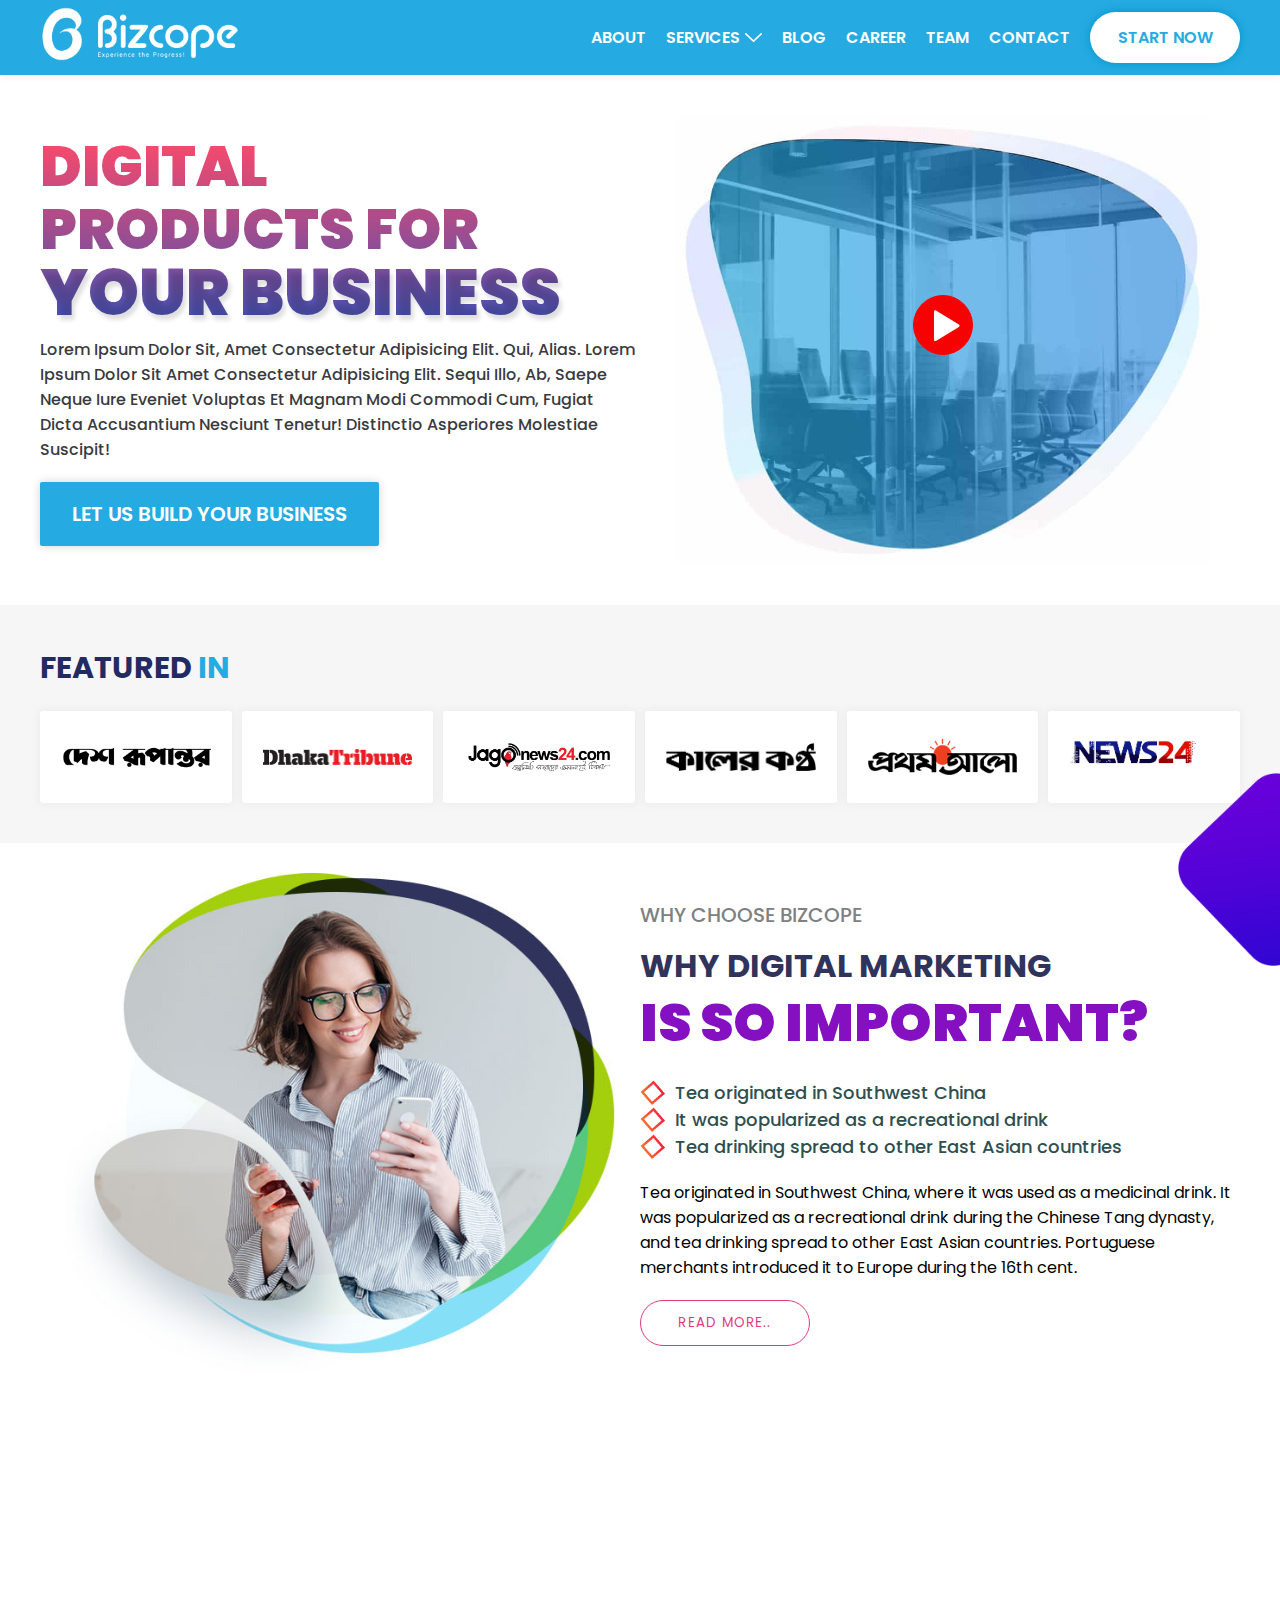
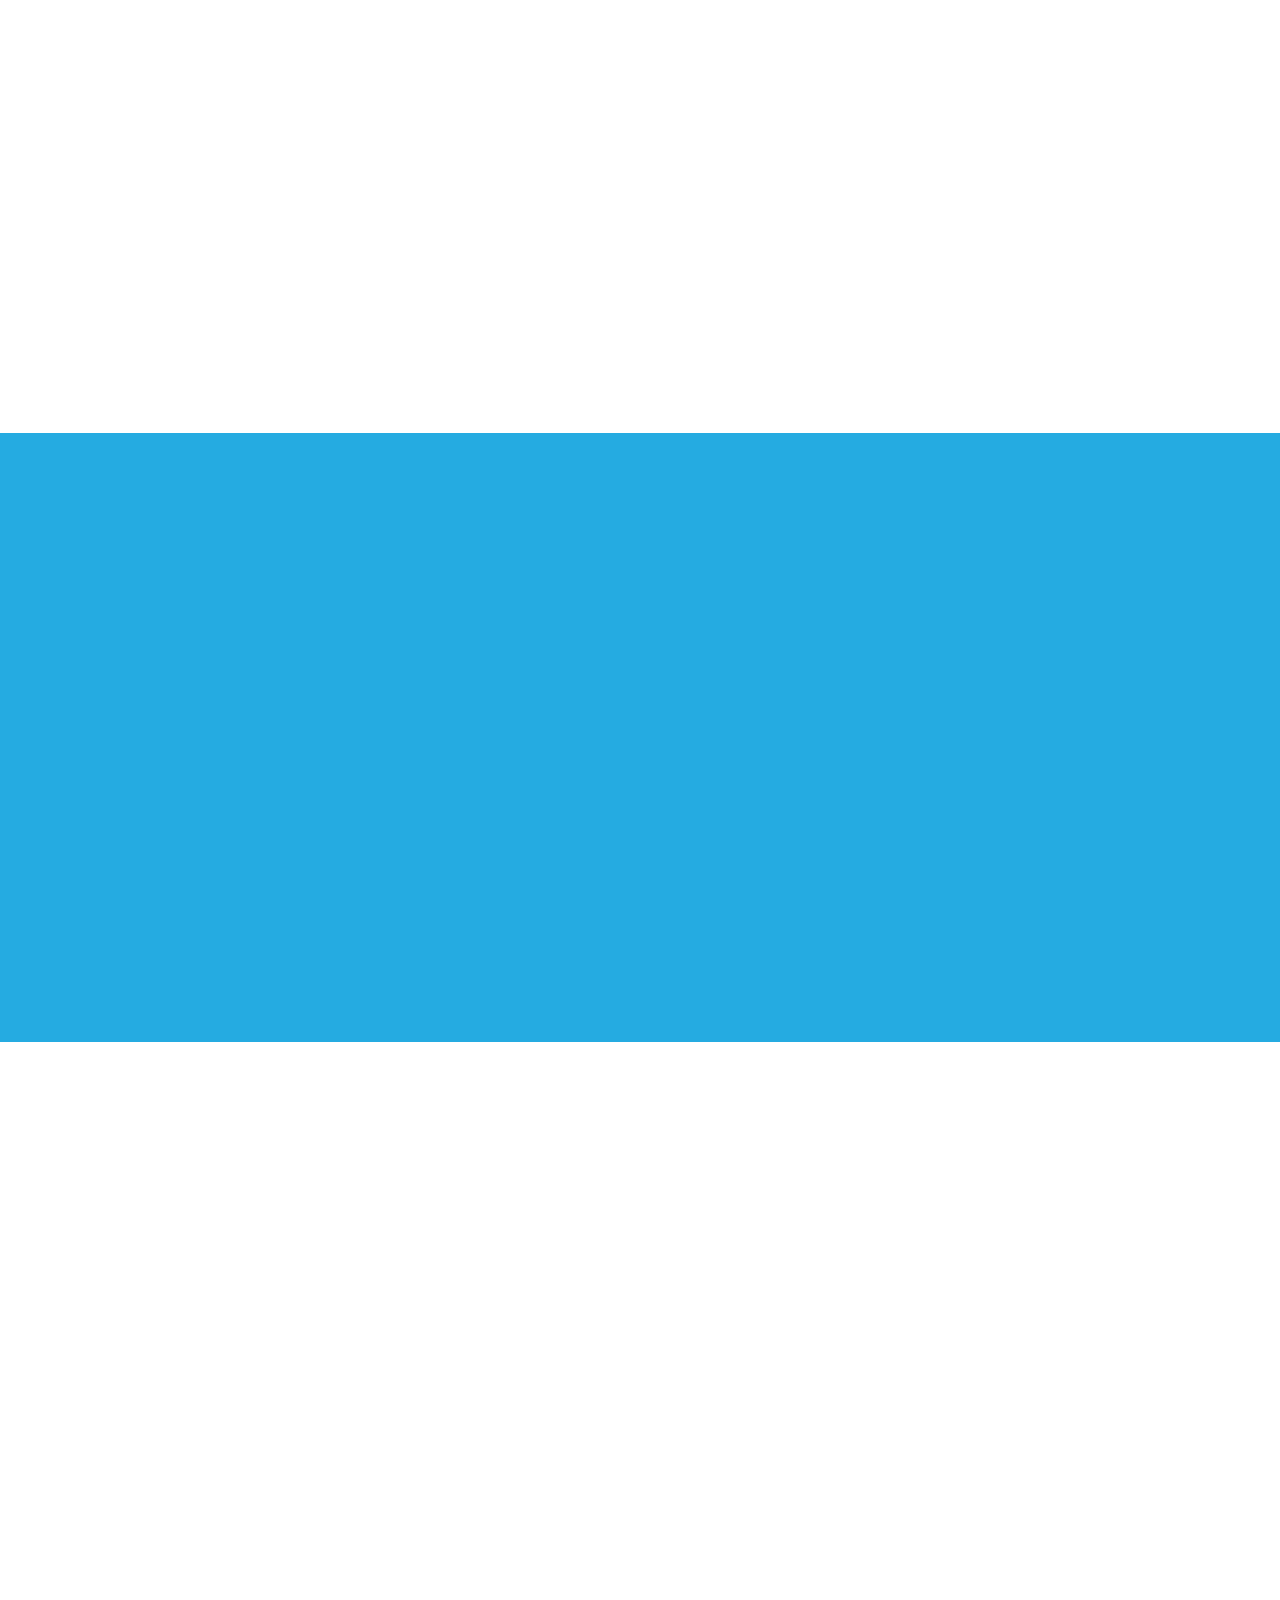
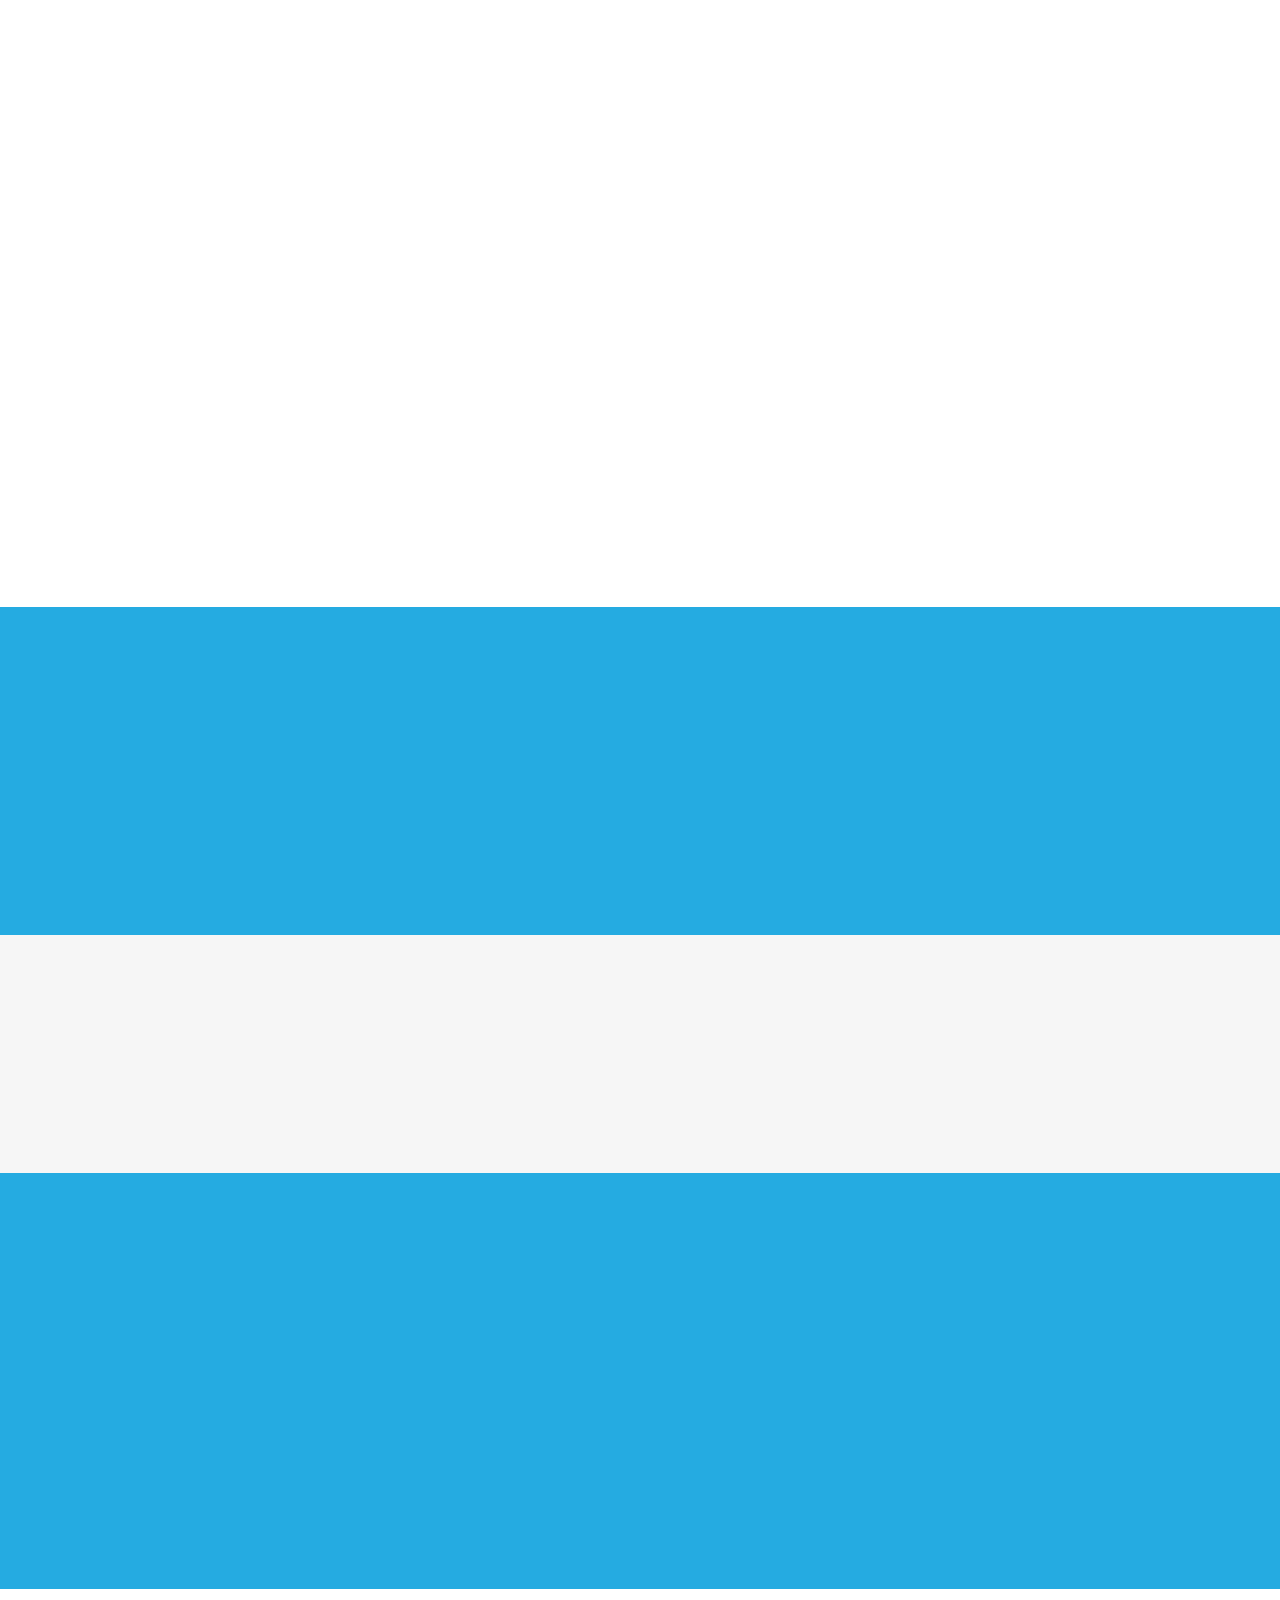
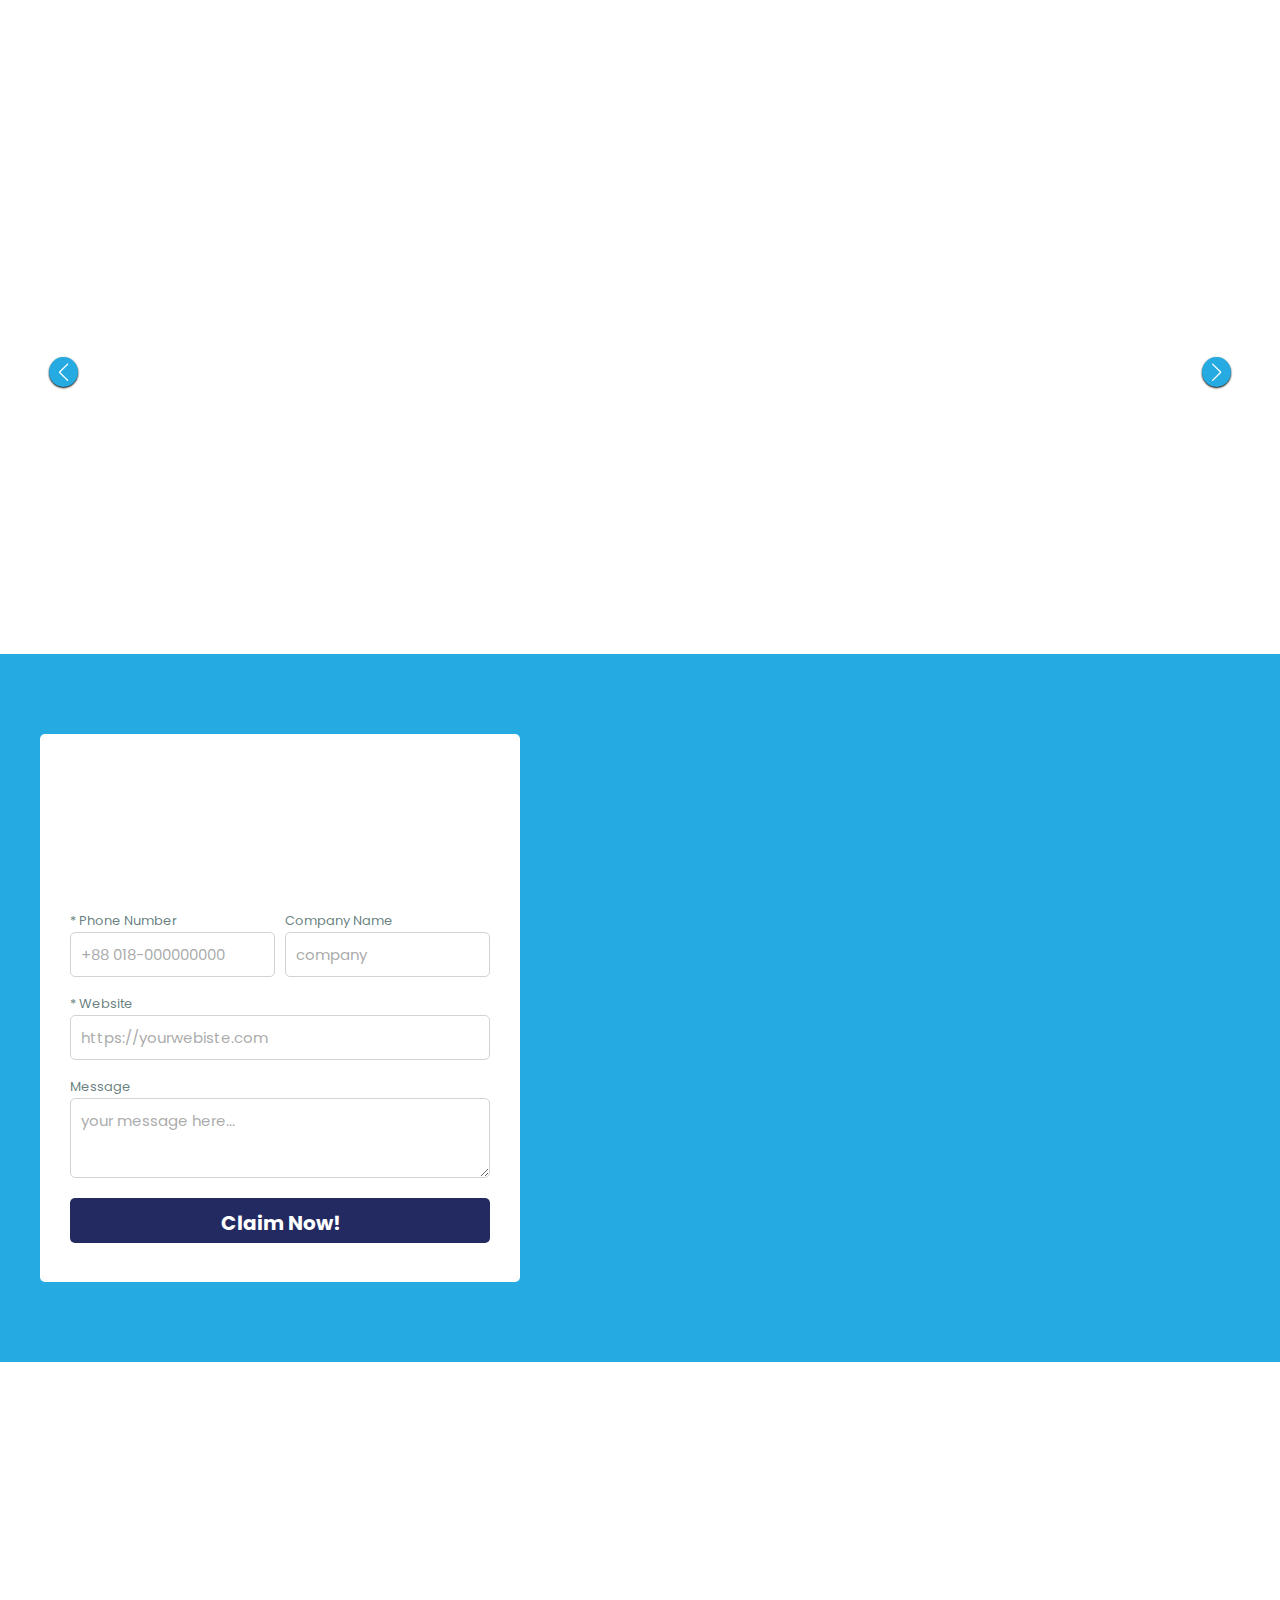
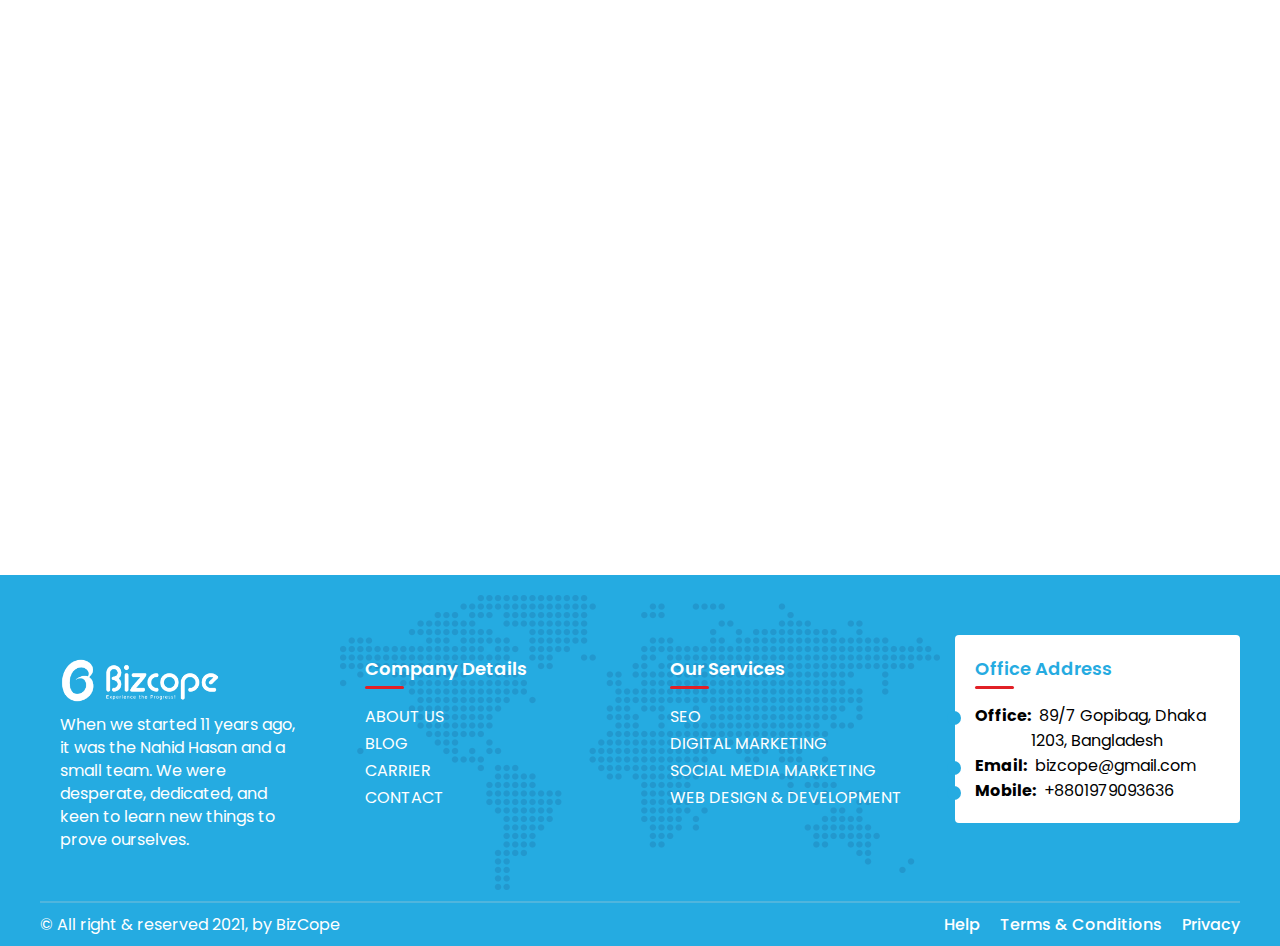
<file: index.html>
<!DOCTYPE html>
<html lang="en">
  <head>
    <meta charset="UTF-8" />
    <meta http-equiv="X-UA-Compatible" content="IE=edge" />
    <meta name="viewport" content="width=device-width, initial-scale=1.0" />
    <link
      rel="icon"
      href="./images/kits/shp1.png"
      type="image/gif"
      sizes="20x20"
    />
    <link rel="stylesheet" href="./css/swiper-bundle.min.css" />
    <link rel="stylesheet" href="./css/animate.min.css" />
    <link rel="stylesheet" href="./css/style.css" />
    <link rel="stylesheet" href="./css/responsive.css" />
    <title>BizCope</title>
  </head>
  <body>

      <!-- Mobile header menu -->
      <section class="mobile-header-section desktop-hide">
        <div class="container">
          <div class="mobile-header-wrapper mobile-header-main-menu flex">
            <!-- Logo -->
            <div class="mobile-logo-wrapper">
              <a href="index.html">
                <img src="./images/logo.png" alt=""/>
              </a>
            </div>
            <!-- Navigation -->
            <div class="menu-wrapper">
              <ul>
                <li id="mobileMenuBtn">
                  <a href="#">
                    <img src="./images/icons/menu.png" alt="" />
                  </a>
                </li>
              </ul>
            </div>
          </div>
        </div>
      </section>

      <!-- sidebar -->
      <div id="sidebar" class="sidebar-wrapper">

        <div class="sidebar-bg-bottom" style="background-image: url(./images/bg/contact.png);"></div>

        <div class="mobile-header-wrapper flex">
          <!-- Logo -->
          <div class="mobile-logo-wrapper">
            <a href="index.html">
              <img
                src="./images/logo.png"
                alt=""
              />
            </a>
          </div>
          <!-- Navigation -->
          <div class="menu-wrapper">
            <ul>
              <div id="cancelBtn" class="sidebar-close-icon">
                <img src="./images/icons/cancel.png" alt="">
            </div>
            </ul>
          </div>
        </div>

        <!-- sidebar body -->
        <div class="sidebar-body-wrapper">
          <div class="menu-wrapper sidebar-menu-wrapper">
            <ul>
              <li><a href="page.html">About</a></li>
              <li class="sidebar-dropdown">
                <a href="#" id="sidebarMenuIcon">Services
                  <img class="w-100" src="./images/icons/plus.png" alt="">
                </a>

                <!-- dropdown menu list -->
                <div id="sidebarDropdownItem" class="sidebar-dropdown-menu-list">
                  <ul>
                    <li><a href="template.html">SEO</a></li>
                    <li><a href="template.html">Graphic Design</a></li>
                    <li><a href="web-design.html">Web Design & Development</a></li>
                  </ul>
                </div>
              </li>
              <li><a href="blog.html">Blog</a></li>
              <li><a href="page.html">Career</a></li>
              <li><a href="team.html">Team</a></li>
              <li><a href="contact.html">Contact</a></li>
              <!-- <li id="menuBtn">
                          <a href="#">
                              <img src="./images/icons/menu.png" alt="">
                          </a>
                      </li> -->
              <li class="sidebar-li-button wow animate__animated animate__fadeInDown">
                <button class="contact-button" href="page.html">Start Now</button>
              </li>
            </ul>
          </div>
          <!-- <div class="footer-box footer-address-box sidebar-footer-address-box">
            <div class="footer-title">
              <h2>Office Address</h2>
              <div class="footer-underline"></div>
            </div>
            <div class="footer-address-wraper">
              <li>
                <span class="bold">Office: </span> &nbsp; 89/7 Gopibag, Dhaka 1203, Bangladesh
              </li>
              <li><strong>Email: </strong> &nbsp; bizcope@gmail.com</li>
              <li><strong>Mobile:</strong> &nbsp; +8801979093636</li>
            </div>
          </div> -->
            <!-- <h2>About Safely Tea</h2>
            <div class="sidebar-bio">
                <p>
                    SAFELY has a long history of providing the highest quality tea while serving the community at large. Our teas are known and appreciated throughout Bangladesh. After so many years of serving our customers, we are still dedicated to ensuring that you enjoy the best, freshest and finest tea.
                </p> -->

                <!-- social -->
                <div class="sidebar-social">
                  <h4>Connent with us</h4>
                    <div class="underline sidebar-underline"></div>
                    <ul id="social">
                        <li><a href="https://www.facebook.com/Safelyteabd">
                            <img src="./images/icons/bxl-facebook-circle.svg" alt="">
                        </a></li>
                        <li><a href="https://www.instagram.com/safelyteabd/">
                            <img src="./images/icons/bxl-instagram-alt.svg" alt="">
                        </a></li>
                        <li><a href="https://www.youtube.com/channel/UCBqldXp6DIkKTYnDEy09YOw">
                            <img src="./images/icons/bxl-youtube.svg" alt="">
                        </a></li>
                    </ul>
                </div>
                </div>
        </div>
    </div>
    <!-- sidebar -->

      <!-- Header -->
      <header id="MainMenu">
        <div class="container flex">
          <!-- Logo -->
          <div class="logo-wrapper">
            <a href="index.html">
              <img
                class="wow animate__animated animate__fadeInDown"
                src="./images/logo.png"
                alt=""
              />
            </a>
          </div>
          <!-- Navigation -->
          <div class="menu-wrapper">
            <ul>
              <li><a href="page.html">About</a></li>
              <li class="dropdown-menu">
                <a href="template.html">Services 
                  <img src="./images/icons/down-arrow.png" alt="">
                </a>

                <!-- dropdown menu -->
                <div class="dropdown-menu-wrapper">
                  <ul>
                    <li><a href="template.html">SEO</a></li>
                    <li><a href="template.html">Graphic Design</a></li>
                    <li><a href="web-design.html">Web Design & Development</a></li>
                  </ul>
                </div>
              </li>
              <li><a href="blog.html">Blog</a></li>
              <li><a href="page.html">Career</a></li>
              <li><a href="team.html">Team</a></li>
              <li><a href="contact.html">Contact</a></li>
              <!-- <li id="menuBtn">
                          <a href="#">
                              <img src="./images/icons/menu.png" alt="">
                          </a>
                      </li> -->
              <li>
                <button class="contact-button" href="page.html">Start Now</button>
              </li>
            </ul>
          </div>
        </div>
        <section class="tvc-modal" id="modal">
          <div class="featured-modal">
            <iframe
              width="560"
              height="315"
              src="https://www.youtube.com/embed/1PqgskT1kpU"
              title="YouTube video player"
              frameborder="0"
              allow="accelerometer; autoplay; clipboard-write; encrypted-media; gyroscope; picture-in-picture"
              allowfullscreen
            ></iframe>

            <!-- cancle -->
            <img
              id="tvcCancelBtn"
              class="tvc-cancel"
              src="./images/icons/cancel.svg"
              alt=""
            />
          </div>
        </section>
      </header>
      <!-- Header -->
      
<main>
      <!-- Hero Wrapper -->
      <section class="hero-section">
        <div class="container">
          <div class="hero-wrapper flex">
            <div class="hero-content wow animate__animated animate__fadeInUp">
              <h1>
                Digital <br />
                Products For<br />
                <span>Your Business</span>
              </h1>
              <p>
                Lorem ipsum dolor sit, amet consectetur adipisicing elit. Qui,
                alias. Lorem ipsum dolor sit amet consectetur adipisicing elit.
                Sequi illo, ab, saepe neque iure eveniet voluptas et magnam modi
                commodi cum, fugiat dicta accusantium nesciunt tenetur! Distinctio
                asperiores molestiae suscipit!
              </p>
              <div class="hero-content-buttons flex">
                <button class="about-button">Let Us Build Your Business</button>
              </div>
            </div>
            <div class="hero-image wow animate__animated animate__fadeInUp">
              <div class="tvc-play-button" id="tvcBtn">
                <img src="./images/icons/play.svg" alt="" />
              </div>
              <img src="./images/bg/video-overlay-1.jpg" alt="" />
            </div>
          </div>
        </div>
      </section>
      <!-- Hero Wrapper -->

      <!-- Featured In -->
      <section class="featured-in-section">
        <div class="container">
          <!-- title -->
          <div class="featured-in-title wow animate__animated animate__fadeInUp">
            <h2>Featured <span>In</span></h2>
          </div>

          <!-- all featured wrapper -->
          <div class="featured-in-wrapper flex wow animate__animated animate__fadeInUp">
            <div class="featured-in-box wow animate__animated animate__fadeInUp">
              <img src="./images/featured/deshrupantor.png" alt="" />
            </div>
            <div class="featured-in-box wow animate__animated animate__fadeInUp">
              <img src="./images/featured/dhakatribune.png" alt="" />
            </div>
            <div class="featured-in-box wow animate__animated animate__fadeInUp">
              <img src="./images/featured/jagonews24.png" alt="" />
            </div>
            <div class="featured-in-box wow animate__animated animate__fadeInUp">
              <img src="./images/featured/kalerkantho.png" alt="" />
            </div>
            <div class="featured-in-box wow animate__animated animate__fadeInUp">
              <img src="./images/featured/prothomalo.png" alt="" />
            </div>
            <div class="featured-in-box wow animate__animated animate__fadeInUp">
              <img src="./images/featured/news24bd.png" alt="" />
            </div>
          </div>
        </div>
      </section>
      <!-- Featured In -->

      <!-- Featured Article -->
      <section class="featured-section">
        <div
          class="bg1"
          style="background-image: url(./images/kits/tsts1.png)"
        ></div>
        <div class="container">
          <div
            class="featured-wrapper"
            style="background-image: url(/images/tea/)"
          >
            <div class="featured-left wow animate__animated animate__fadeInUp">
              <img src="./images/kits/girl-with_phone.jpg" alt="" />
            </div>
            <div class="featured-right wow animate__animated animate__fadeInUp">
              <span class="featured-subtitle">Why Choose BizCope</span>
              <h2>
                <span class="span-bold">Why Digital Marketing <br /></span>
                <span class="span-light">IS SO IMPORTANT?</span>
              </h2>
              <ul class="orderlist">
                <li class="li-wrap">
                  <img src="./images/kits/shp1.png" alt="" />
                  Tea originated in Southwest China
                </li>
                <li class="li-wrap">
                  <img src="./images/kits/shp1.png" alt="" />
                  It was popularized as a recreational drink
                </li>
                <li class="li-wrap">
                  <img src="./images/kits/shp1.png" alt="" />
                  Tea drinking spread to other East Asian countries
                </li>
              </ul>
              <p>
                Tea originated in Southwest China, where it was used as a
                medicinal drink. It was popularized as a recreational drink during
                the Chinese Tang dynasty, and tea drinking spread to other East
                Asian countries. Portuguese merchants introduced it to Europe
                during the 16th cent.
              </p>
              <a href="single.html">
                <button>Read More..</button>
              </a>
            </div>
          </div>
        </div>
      </section>
      <!-- Featured Article -->

      <!-- Grow your business -->
      <section class="grow-your-business-section wow animate__animated animate__fadeInUp">
        <div class="container">
          <div class="grow-your-business-wrapper flex">
            <div class="grow-your-business-content">
              <h2>
                Grow Your Business With <br />
                <span class="brandColor">The Best Online Marketing Company</span>
              </h2>
              <div class="underline"></div>
              <p>
                Through our proven Digital Marketing services we can help you get
                more traffic, help you convert those traffic into customers, and
                customers into advocates of your brand. Today Bizcope is a leading
                SEO service provider company in Bangladesh because of the results
                we provide our clients day-in and day-out.
              </p>
            </div>
            <div class="grow-your-business-image">
              <img src="./images/bg/girl (2).png" alt="" />
            </div>
          </div>
        </div>
      </section>
      <!-- Grow your business -->

      <!-- Three column box -->
      <section class="three-col-section">
        <div class="container">
          <div class="three-col-wrapper flex">
            <!-- item -->
            <div class="three-col-box wow animate__animated animate__fadeInUp">
              <div class="three-col-thumb">
                <img src="./images/kits/1.png" alt="" />
              </div>
              <div class="three-col-content">
                <p>
                  Lorem ipsum dolor sit amet consectetur adipisicing elit. Ex
                  quasi quibusdam similique nostrum qui reiciendis itaque modi
                  maxime. Fugiat, tempore!
                </p>
              </div>
            </div>
            <!-- item -->
            <div class="three-col-box wow animate__animated animate__fadeInUp">
              <div class="three-col-thumb">
                <img src="./images/kits/2.png" alt="" />
              </div>
              <div class="three-col-content">
                <p>
                  Lorem ipsum dolor sit amet consectetur adipisicing elit. Ex
                  quasi quibusdam similique nostrum qui reiciendis itaque modi
                  maxime. Fugiat, tempore!
                </p>
              </div>
            </div>
            <!-- item -->
            <div class="three-col-box wow animate__animated animate__fadeInUp">
              <div class="three-col-thumb">
                <img src="./images/kits/3.png" alt="" />
              </div>
              <div class="three-col-content">
                <p>
                  Lorem ipsum dolor sit amet consectetur adipisicing elit. Ex
                  quasi quibusdam similique nostrum qui reiciendis itaque modi
                  maxime. Fugiat, tempore!
                </p>
              </div>
            </div>
          </div>
        </div>
      </section>
      <!-- Three column box -->

      <!-- Our service -->
      <section class="our-service-section">
        <div class="container">
          <!-- title -->
          <div class="our-service-title wow animate__animated animate__fadeInUp">
            <h2>Our <span class="brandColor">Service</span></h2>
            <div class="underline service-underline"></div>
          </div>
          <div class="our-service-wrapper wow animate__animated animate__fadeInUp">
            <!-- item -->
            <div class="our-service-box">
              <h2>Digital Marketing</h2>
              <p>
                Digital marketing creates opportunities for small and medium
                business enterprises to compete with larger business entities.
              </p>
              <button class="more-button learn-more">
                <span aria-hidden="true" class="circle">
                  <span class="icon arrow"></span>
                </span>
                <span class="button-text">Learn More</span>
              </button>
            </div>

            <!-- item -->
            <div class="our-service-box">
              <h2>Search Engine Optimization</h2>
              <p>
                SEO is a part of Digital marketing that help your targeted
                customers to find you in search engine results and take action.
              </p>
              <button>Get Started</button>
            </div>

            <!-- item -->
            <div class="our-service-box">
              <h2>Web Design and Development</h2>
              <p>
                Professional web Designing is the first step to showcase your
                brand and convert visitors into buyers.
              </p>
              <button>Get Started</button>
            </div>

            <!-- item -->
            <div class="our-service-box">
              <h2>Social Media Marketing</h2>
              <p>
                If you aren’t sure how you should proceed in promoting your brand
                let us analyze your business to take most effective plan.
              </p>
              <button>Get Started</button>
            </div>

            <!-- item -->
            <div class="our-service-box">
              <h2>Web Content</h2>
              <p>
                Content is king! You cannot rank on SERP without good sales copy.
                That’s why good content always matters.
              </p>
              <button>Get Started</button>
            </div>

            <!-- item -->
            <div class="our-service-box">
              <h2>Graphic Design</h2>
              <p>
                Graphics are the story tellers that create strong impact on
                people. It plays most important role in building brand identity.
              </p>
              <button>Get Started</button>
            </div>
          </div>
        </div>
      </section>
      <!-- Our service -->

      <!-- testimonial -->
      <section class="testimonial-section">
        <div class="container">
          <!-- title -->
          <div class="our-service-title wow animate__animated animate__fadeInUp">
            <h2>Testimonials From Our <span class="brandColor">Clients</span></h2>
            <div class="underline service-underline"></div>
          </div>

          <!-- testimonial wrapper -->
          <div class="testimonial-wrapper">
            <!-- item -->
            <div class="testimonial-box wow animate__animated animate__fadeInUp">
              <iframe
                src="https://player.vimeo.com/video/8526305?h=df368f04f6&title=0&byline=0&portrait=0"
                width="640"
                height="300"
                frameborder="0"
                allow="autoplay; fullscreen; picture-in-picture"
                allowfullscreen
              ></iframe>
            </div>

            <!-- item -->
            <div class="testimonial-box wow animate__animated animate__fadeInUp">
              <iframe
                src="https://player.vimeo.com/video/8526305?h=df368f04f6&title=0&byline=0&portrait=0"
                width="640"
                height="300"
                frameborder="0"
                allow="autoplay; fullscreen; picture-in-picture"
                allowfullscreen
              ></iframe>
            </div>

            <!-- item -->
            <div class="testimonial-box wow animate__animated animate__fadeInUp">
              <iframe
                src="https://player.vimeo.com/video/8526305?h=df368f04f6&title=0&byline=0&portrait=0"
                width="640"
                height="300"
                frameborder="0"
                allow="autoplay; fullscreen; picture-in-picture"
                allowfullscreen
              ></iframe>
            </div>
          </div>
        </div>
      </section>
      <!-- testimonial -->

      <!-- counter section -->
      <section class="counter-section">
          <div class="container">
              <div class="counter-wrapper flex">
                  <div class="counter-box wow animate__animated animate__fadeInUp">
                      <h2>11+</h2>
                      <h4>Years Of <span class="brandColor">Experience</span></h4>
                  </div>
                  <div class="counter-box wow animate__animated animate__fadeInUp">
                      <h2>550+</h2>
                      <h4>Happy <span class="brandColor">Clients</span></h4>
                  </div>
                  <div class="counter-box wow animate__animated animate__fadeInUp">
                      <h2>27+</h2>
                      <h4>Brains To<span class="brandColor">Support</span></h4>
                  </div>
              </div>
          </div>
      </section>
      <!-- counter section -->

      <!-- Featured In -->
      <section class="featured-in-section">
          <div class="container">
              <!-- title -->
              <div class="featured-in-title wow animate__animated animate__fadeInUp">
              <h2>Featured <span>In</span></h2>
              </div>
      
              <!-- all featured wrapper -->
              <div class="featured-in-wrapper flex">
              <div class="featured-in-box wow animate__animated animate__fadeInUp">
                  <img src="./images/featured/deshrupantor.png" alt="" />
              </div>
              <div class="featured-in-box wow animate__animated animate__fadeInUp">
                  <img src="./images/featured/dhakatribune.png" alt="" />
              </div>
              <div class="featured-in-box wow animate__animated animate__fadeInUp">
                  <img src="./images/featured/jagonews24.png" alt="" />
              </div>
              <div class="featured-in-box wow animate__animated animate__fadeInUp">
                  <img src="./images/featured/kalerkantho.png" alt="" />
              </div>
              <div class="featured-in-box wow animate__animated animate__fadeInUp">
                  <img src="./images/featured/prothomalo.png" alt="" />
              </div>
              <div class="featured-in-box wow animate__animated animate__fadeInUp">
                  <img src="./images/featured/news24bd.png" alt="" />
              </div>
              </div>
          </div>
      </section>
      <!-- Featured In -->

      <!-- call to action -->
      <section class="call-to-action-section">
          <div class="container">
              <div class="call-to-action-wrapper wow animate__animated animate__fadeInUp">
                  <h2>Ready To Build Your Brand?</h2>
                  <h3>YOU ARE JUST ONE STEP AWAY TO EXPERIENCE THE PROGRESS.</h3>
                  <button class="about-button">Let Us Build Your Business</button>
              </div>
          </div>
      </section>
      <!-- call to action -->

      <!-- blog section -->
      <section class="blog-section padding">
        <div class="container">
          <div class="blog-title wow animate__animated animate__fadeInUp">
            <h2>Let Us Build <span class="brandColor">Your Brand</span></h2>
            <div class="underline"></div>
          </div>
          <div class="blog-wrapper">
              <div class="swiper campaignSlider">
                  <div class="swiper-wrapper">

                      <!-- item -->
                      <div class="swiper-slide wow animate__animated animate__fadeInUp">
                          <div class="blog-box">
                          <a href="single.html">
                          <div class="blog-thumb">
                              <img src="./images/blog/1.jpg" alt="" />
                          </div>
                          <div class="blog-content">
                              <h2>10 Benefits of Drinking Tea Over Coffee</h2>
                              <p>
                              Tea is one of the great uniters. There’s no problem or crisis
                              that can’t be solved (or at least abated and eased if not
                              solved) without the help of a cup of tea.
                              </p>
                              <button>Read more</button>
                          </div>
                          </a>
                          </div>
                      </div>

                      <!-- item -->
                      <div class="swiper-slide wow animate__animated animate__fadeInUp">
                          <div class="blog-box">
                          <a href="single.html">
                          <div class="blog-thumb">
                              <img src="./images/blog/1.jpg" alt="" />
                          </div>
                          <div class="blog-content">
                              <h2>10 Benefits of Drinking Tea Over Coffee</h2>
                              <p>
                              Tea is one of the great uniters. There’s no problem or crisis
                              that can’t be solved (or at least abated and eased if not
                              solved) without the help of a cup of tea.
                              </p>
                              <button>Read more</button>
                          </div>
                          </a>
                          </div>
                      </div>

                      <!-- item -->
                      <div class="swiper-slide wow animate__animated animate__fadeInUp">
                          <div class="blog-box">
                          <a href="single.html">
                          <div class="blog-thumb">
                              <img src="./images/blog/1.jpg" alt="" />
                          </div>
                          <div class="blog-content">
                              <h2>10 Benefits of Drinking Tea Over Coffee</h2>
                              <p>
                              Tea is one of the great uniters. There’s no problem or crisis
                              that can’t be solved (or at least abated and eased if not
                              solved) without the help of a cup of tea.
                              </p>
                              <button>Read more</button>
                          </div>
                          </a>
                          </div>
                      </div>

                  </div>
                  <div class="swiper-button-next"></div>
                  <div class="swiper-button-prev"></div>
            </div>
          </div>
        </div>
      </section>
      <!-- blog section -->

      <!-- contact form -->
      <section class="form-section">
        <div class="container">
          <div class="form-container flex">
              <div class="form-wrapper">
                <h2 class="wow animate__animated animate__fadeInUp">Get A Free 30-Minute Strategy Session</h2>
                <form action="">
                  <div class="form-row flex wow animate__animated animate__fadeInUp">
                    <div class="form-group">
                      <label for="name">* Full Name</label><br>
                      <input required type="text" id="name" placeholder="Jhon doe">
                    </div>
    
                    <div class="form-group">
                      <label for="email">* Email</label><br>
                      <input required type="text" id="email" placeholder="yourmail@gmail.com">
                    </div>
                  </div>

                  <div class="form-row flex">
                    <div class="form-group">
                      <label for="phone">* Phone Number</label><br>
                      <input required type="text" id="phone" placeholder="+88 018-000000000">
                    </div>
    
                    <div class="form-group">
                      <label for="company">Company Name</label><br>
                      <input type="text" id="company" placeholder="company">
                    </div>
                  </div>
    
                  <div class="form-group">
                    <label for="webiste">* Website</label><br>
                    <input required type="text" id="webiste" placeholder="https://yourwebiste.com">
                  </div>
    
                  <div class="form-group">
                    <label for="lname">Message</label><br>
                    <textarea id="lname" name="lname" placeholder="your message here..."></textarea>
                  </div>

                  <input class="form-button" type="submit" value="Claim Now!">
                </form> 
              </div>

              <div class="form-content">
                <div class="call-to-action-wrapper wow animate__animated animate__fadeInUp">
                  <h2>Let Us Build Your Brand</h2>
                  <h3>Ready to build your brand? You are just one step away to experience the progress.

                    If there is still something you want to know, get in touch with us!</h3>
                  <button class="about-button">Get In Touch</button>
              </div>
              </div>

          </div>
        </div>
      </section>
      <!-- contact form -->

      <!-- office address -->
      <section class="office-section">
        <div class="container">
          <div class="office-wrapper flex">

            <!-- office information -->
            <div class="office-info-wrapper">
                <div class="office-box wow animate__animated animate__fadeInUp">
                    <h2>Office Address</h2>
                    <p> 89/7 Gopibag Dhaka 1203, Bangladesh</p>
                </div>
                <div class="office-box wow animate__animated animate__fadeInUp">
                    <h2>Contact us</h2>
                    <p> Phone : +8801636787936
                      Email : hello@bizcope.com</p>
                </div>
                <div class="office-box wow animate__animated animate__fadeInUp">
                    <h2>Our Hours</h2>
                    <p> We are open
                      SAT-THUR 08:30 – 05:00 (GMT 6+)</p>
                </div>
                <div class="office-box wow animate__animated animate__fadeInUp">
                    <h2>Office Address</h2>
                    <p> 89/7 Gopibag Dhaka 1203, Bangladesh</p>
                </div>
            </div>

            <!-- office map -->
            <div class="office-map wow animate__animated animate__fadeInUp">
              <img src="./images/map.png" alt="">
            </div>
          </div>
        </div>
      </section>
      <!-- office address -->


      <!-- brands -->
      <section>
        <div class="container">
          <div class="brands wow animate__animated animate__fadeInUp">
            <img src="./images/brands.png" alt="">
          </div>
        </div>
      </section>
      <!-- brands -->
</main>

    <!-- Footer -->
    <footer class="footer-section">
      <!-- bg -->
      <div class="dia-footer-shape3 position-absolute">
        <img src="./images/kits/diamap.png" alt="" />
      </div>

      <div id="top" class="up-arrow mobile-hide">
        <img src="./images/icons/arrow-up.svg" alt="" />
      </div>

      <div class="container">
        <!-- footer wrapper -->
        <div class="footer-wrapper">
          <!-- Item -->
          <div class="footer-box">
            <div class="footer-logo-thumb">
              <a href="index.html">
                <img src="./images/logo.png" alt="" />
              </a>
            </div>
            <div class="footer-bio">
              <p>
                When we started 11 years ago, it was the Nahid Hasan and a small team. We were desperate, dedicated, and keen to learn new things to prove ourselves. 
              </p>
            </div>
          </div>

          <!-- Item -->
          <div class="footer-box">
            <div class="footer-title">
              <h2>Company Details</h2>
              <div class="footer-underline"></div>
            </div>
            <div class="footer-links">
              <ul>
                <li><a href="#">About Us</a></li>
                <li><a href="#">Blog</a></li>
                <li><a href="#">Carrier</a></li>
                <li><a href="#">Contact</a></li>
              </ul>
            </div>
          </div>

          <!-- Item -->
          <div class="footer-box">
            <div class="footer-title">
              <h2>Our Services</h2>
              <div class="footer-underline"></div>
            </div>
            <div class="footer-links">
              <ul>
                <li><a href="#">SEO</a></li>
                <li><a href="#">Digital Marketing</a></li>
                <li><a href="#">Social Media Marketing</a></li>
                <li><a href="#">Web Design & Development</a></li>
              </ul>
            </div>
          </div>

          <!-- Item -->
          <div class="footer-box footer-address-box">
            <div class="footer-title">
              <h2>Office Address</h2>
              <div class="footer-underline"></div>
            </div>
            <div class="footer-address-wraper">
              <li>
                <strong>Office: </strong> &nbsp; 89/7 Gopibag, Dhaka 1203, Bangladesh
              </li>
              <li><strong>Email: </strong> &nbsp; bizcope@gmail.com</li>
              <li><strong>Mobile:</strong> &nbsp; +8801979093636</li>
            </div>
          </div>
        </div>
      </div>

      <!-- footer bottom -->
      <div class="container">
        <div class="flex footer-bottom">
          <div class="footer-bottom-box">
            <p>© All right & reserved 2021, by BizCope</p>
          </div>
          <div class="footer-bottom-box flex gap-20">
            <a href="#">Help</a>
            <a href="#">Terms &amp; Conditions </a>
            <a href="#">Privacy </a>
          </div>
        </div>
      </div>
    </footer>
    <!-- Footer -->

    <script src="./js/swiper-bundle.min.js"></script>
    <script src="./js/anime.min.js"></script>
    <script src="./js/wow.min.js"></script>
    <script src="./js/slider.js"></script>
    <script src="./js/app.js"></script>
  </body>
</html>
</file>
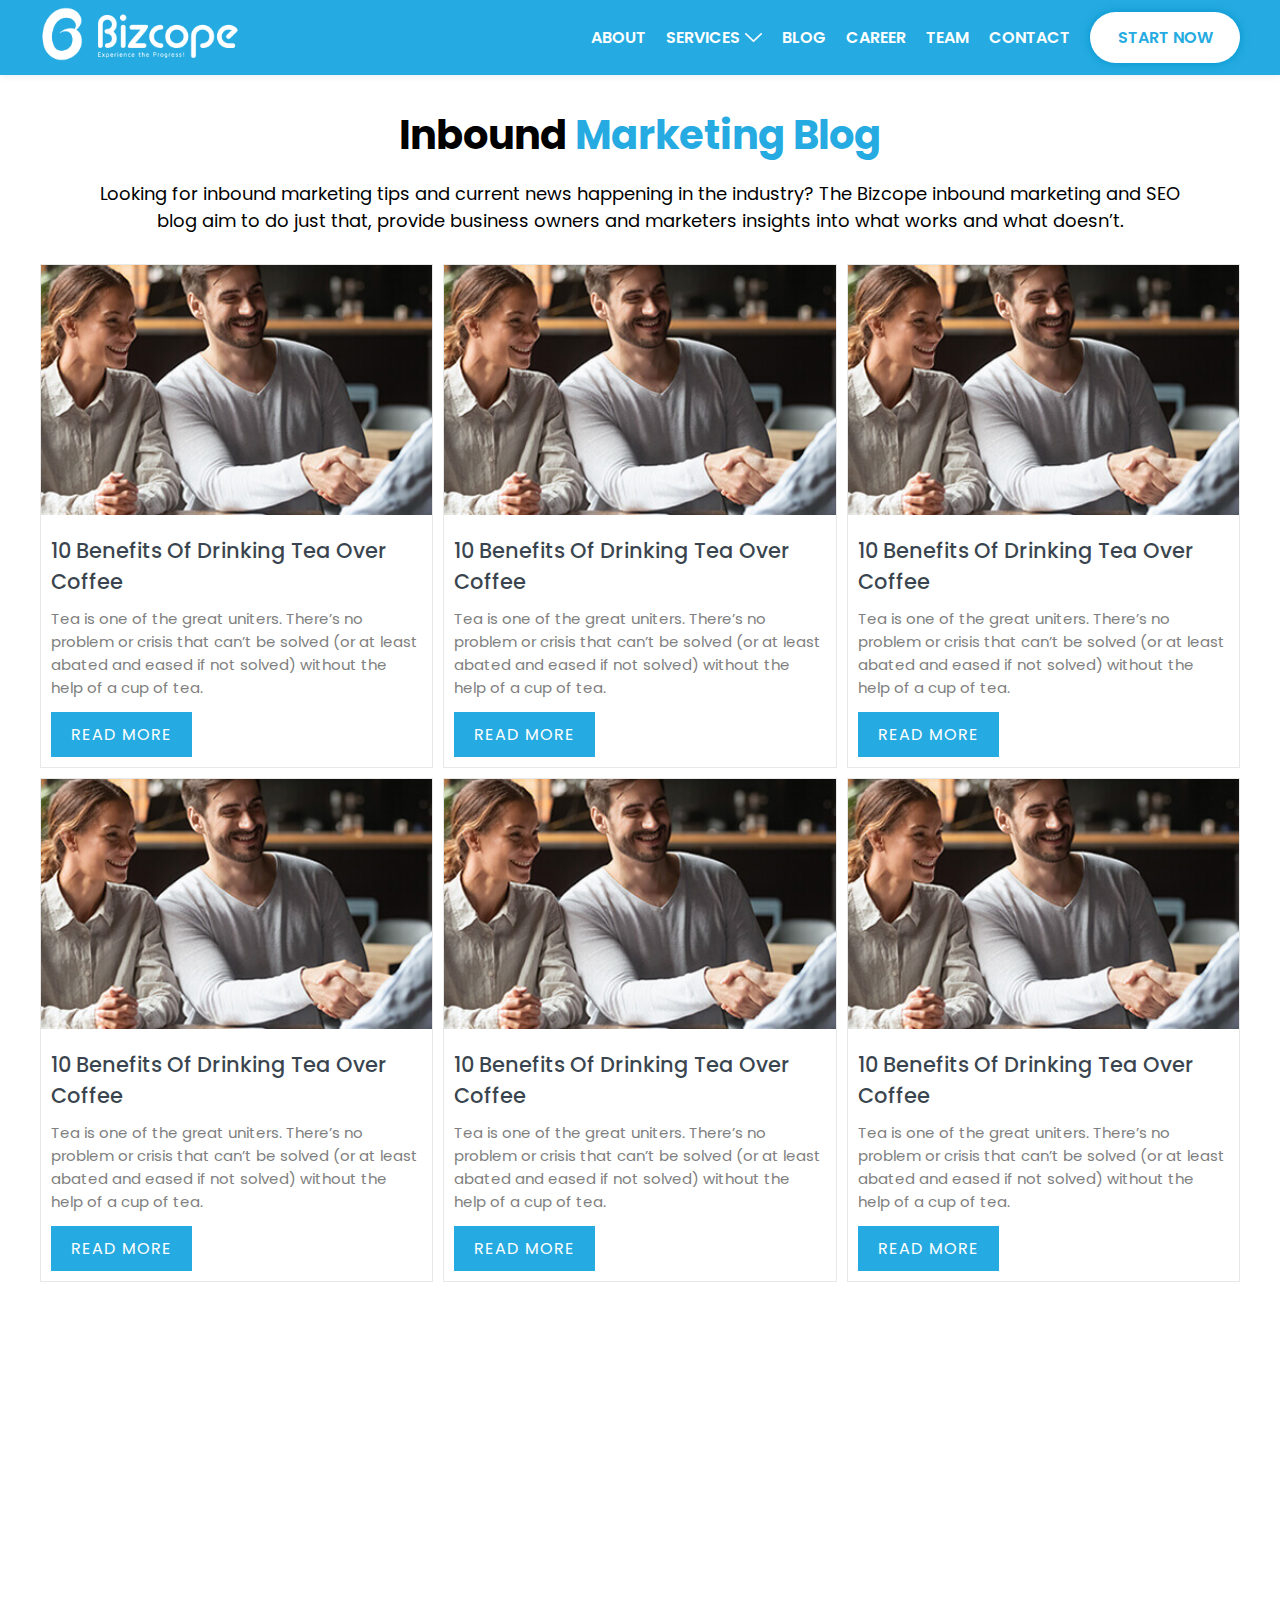
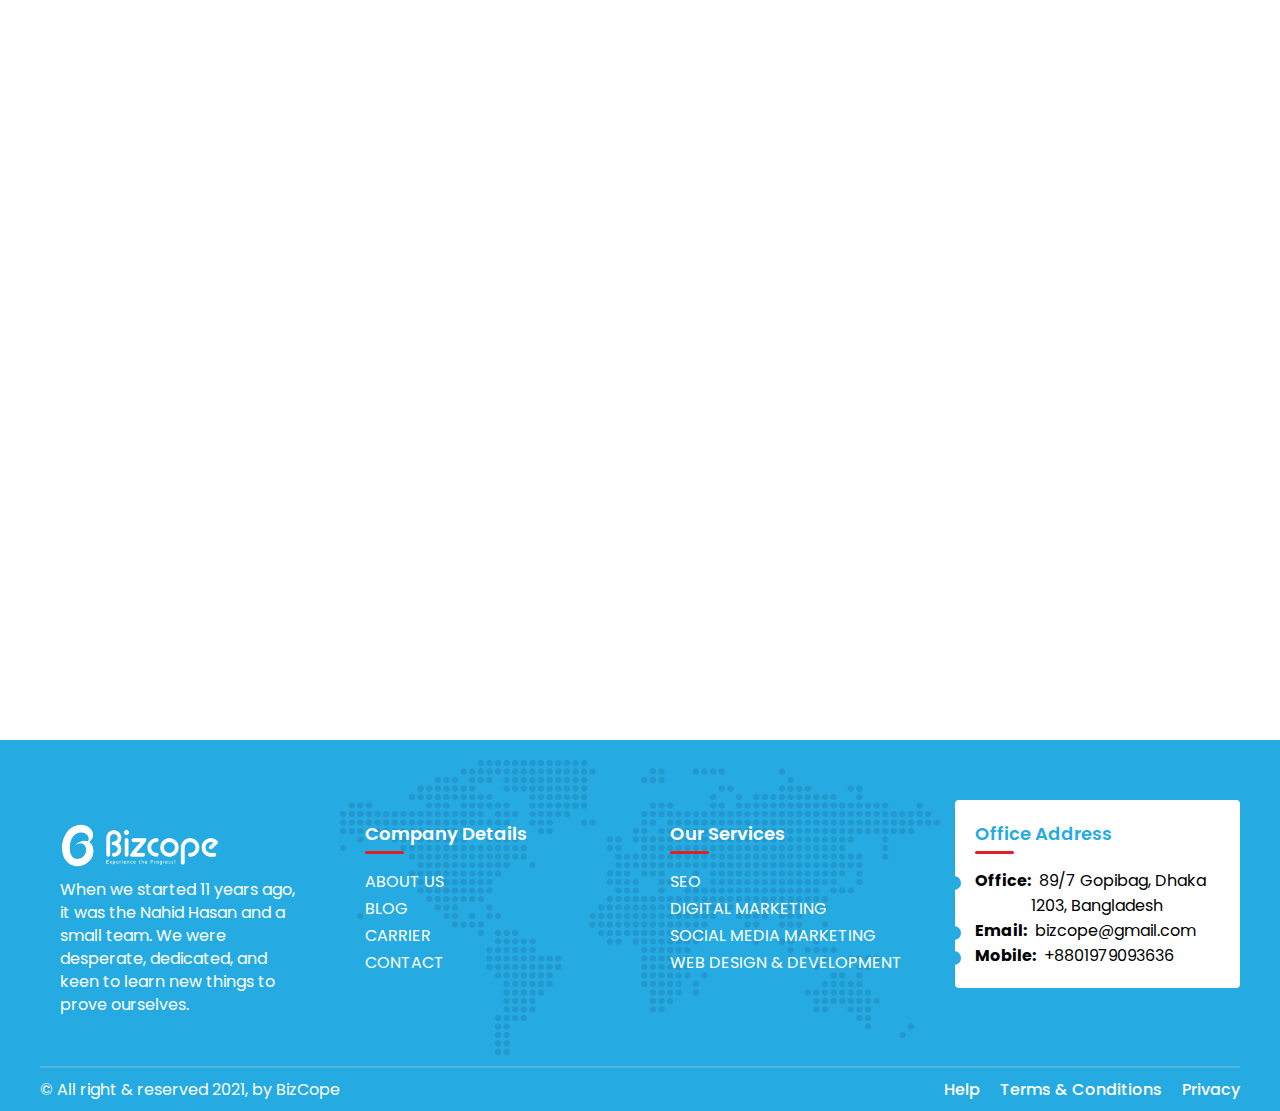
<file: blog.html>
<!DOCTYPE html>
<html lang="en">
  <head>
    <meta charset="UTF-8" />
    <meta http-equiv="X-UA-Compatible" content="IE=edge" />
    <meta name="viewport" content="width=device-width, initial-scale=1.0" />
    <link
      rel="icon"
      href="./images/kits/shp1.png"
      type="image/gif"
      sizes="20x20"
    />
    <link rel="stylesheet" href="./css/swiper-bundle.min.css" />
    <link rel="stylesheet" href="./css/animate.min.css" />
    <link rel="stylesheet" href="./css/style.css" />
    <link rel="stylesheet" href="./css/responsive.css" />
    <title>BizCope</title>
  </head>
  <body>

      <!-- Mobile header menu -->
      <section class="mobile-header-section desktop-hide">
        <div class="container">
          <div class="mobile-header-wrapper mobile-header-main-menu flex">
            <!-- Logo -->
            <div class="mobile-logo-wrapper">
              <a href="index.html">
                <img src="./images/logo.png" alt=""/>
              </a>
            </div>
            <!-- Navigation -->
            <div class="menu-wrapper">
              <ul>
                <li id="mobileMenuBtn">
                  <a href="#">
                    <img src="./images/icons/menu.png" alt="" />
                  </a>
                </li>
              </ul>
            </div>
          </div>
        </div>
      </section>

      <!-- sidebar -->
      <div id="sidebar" class="sidebar-wrapper">

        <div class="sidebar-bg-bottom" style="background-image: url(./images/bg/contact.png);"></div>

        <div class="mobile-header-wrapper flex">
          <!-- Logo -->
          <div class="mobile-logo-wrapper">
            <a href="index.html">
              <img
                src="./images/logo.png"
                alt=""
              />
            </a>
          </div>
          <!-- Navigation -->
          <div class="menu-wrapper">
            <ul>
              <div id="cancelBtn" class="sidebar-close-icon">
                <img src="./images/icons/cancel.png" alt="">
            </div>
            </ul>
          </div>
        </div>

        <!-- sidebar body -->
        <div class="sidebar-body-wrapper">
          <div class="menu-wrapper sidebar-menu-wrapper">
            <ul>
              <li><a href="page.html">About</a></li>
              <li class="sidebar-dropdown">
                <a href="#" id="sidebarMenuIcon">Services
                  <img class="w-100" src="./images/icons/plus.png" alt="">
                </a>

                <!-- dropdown menu list -->
                <div id="sidebarDropdownItem" class="sidebar-dropdown-menu-list">
                  <ul>
                    <li><a href="template.html">SEO</a></li>
                    <li><a href="template.html">Graphic Design</a></li>
                    <li><a href="web-design.html">Web Design & Development</a></li>
                  </ul>
                </div>
              </li>
              <li><a href="blog.html">Blog</a></li>
              <li><a href="page.html">Career</a></li>
              <li><a href="team.html">Team</a></li>
              <li><a href="contact.html">Contact</a></li>
              <!-- <li id="menuBtn">
                          <a href="#">
                              <img src="./images/icons/menu.png" alt="">
                          </a>
                      </li> -->
              <li class="sidebar-li-button wow animate__animated animate__fadeInDown">
                <button class="contact-button" href="page.html">Start Now</button>
              </li>
            </ul>
          </div>
          <!-- <div class="footer-box footer-address-box sidebar-footer-address-box">
            <div class="footer-title">
              <h2>Office Address</h2>
              <div class="footer-underline"></div>
            </div>
            <div class="footer-address-wraper">
              <li>
                <span class="bold">Office: </span> &nbsp; 89/7 Gopibag, Dhaka 1203, Bangladesh
              </li>
              <li><strong>Email: </strong> &nbsp; bizcope@gmail.com</li>
              <li><strong>Mobile:</strong> &nbsp; +8801979093636</li>
            </div>
          </div> -->
            <!-- <h2>About Safely Tea</h2>
            <div class="sidebar-bio">
                <p>
                    SAFELY has a long history of providing the highest quality tea while serving the community at large. Our teas are known and appreciated throughout Bangladesh. After so many years of serving our customers, we are still dedicated to ensuring that you enjoy the best, freshest and finest tea.
                </p> -->

                <!-- social -->
                <div class="sidebar-social">
                  <h4>Connent with us</h4>
                    <div class="underline sidebar-underline"></div>
                    <ul id="social">
                        <li><a href="https://www.facebook.com/Safelyteabd">
                            <img src="./images/icons/bxl-facebook-circle.svg" alt="">
                        </a></li>
                        <li><a href="https://www.instagram.com/safelyteabd/">
                            <img src="./images/icons/bxl-instagram-alt.svg" alt="">
                        </a></li>
                        <li><a href="https://www.youtube.com/channel/UCBqldXp6DIkKTYnDEy09YOw">
                            <img src="./images/icons/bxl-youtube.svg" alt="">
                        </a></li>
                    </ul>
                </div>
                </div>
        </div>
    </div>
    <!-- sidebar -->

      <!-- Header -->
      <header id="MainMenu">
        <div class="container flex">
          <!-- Logo -->
          <div class="logo-wrapper">
            <a href="index.html">
              <img
                class="wow animate__animated animate__fadeInDown"
                src="./images/logo.png"
                alt=""
              />
            </a>
          </div>
          <!-- Navigation -->
          <div class="menu-wrapper">
            <ul>
              <li><a href="page.html">About</a></li>
              <li class="dropdown-menu">
                <a href="template.html">Services 
                  <img src="./images/icons/down-arrow.png" alt="">
                </a>

                <!-- dropdown menu -->
                <div class="dropdown-menu-wrapper">
                  <ul>
                    <li><a href="template.html">SEO</a></li>
                    <li><a href="template.html">Graphic Design</a></li>
                    <li><a href="web-design.html">Web Design & Development</a></li>
                  </ul>
                </div>
              </li>
              <li><a href="blog.html">Blog</a></li>
              <li><a href="page.html">Career</a></li>
              <li><a href="team.html">Team</a></li>
              <li><a href="contact.html">Contact</a></li>
              <!-- <li id="menuBtn">
                          <a href="#">
                              <img src="./images/icons/menu.png" alt="">
                          </a>
                      </li> -->
              <li>
                <button class="contact-button" href="page.html">Start Now</button>
              </li>
            </ul>
          </div>
        </div>
        <section class="tvc-modal" id="modal">
          <div class="featured-modal">
            <iframe
              width="560"
              height="315"
              src="https://www.youtube.com/embed/1PqgskT1kpU"
              title="YouTube video player"
              frameborder="0"
              allow="accelerometer; autoplay; clipboard-write; encrypted-media; gyroscope; picture-in-picture"
              allowfullscreen
            ></iframe>

            <!-- cancle -->
            <img
              id="tvcCancelBtn"
              class="tvc-cancel"
              src="./images/icons/cancel.svg"
              alt=""
            />
          </div>
        </section>
      </header>
      <!-- Header -->
      
<main>
      <!-- blog section -->
      <section class="blog-section">
        <div class="container">
          <!-- blog page title -->
          <div class="blog-page-title wow animate__animated animate__fadeInUp">
            <h2>Inbound <span class="brandColor">Marketing Blog</span></h2>
            <p>Looking for inbound marketing tips and current news happening in the industry? The Bizcope inbound marketing and SEO blog aim to do just that, provide business owners and marketers insights into what works and what doesn’t. </p>
          </div>
          <div class="blog-page-wrapper">
  
            <!-- item -->
              <div class="blog-box blog-page-item wow animate__animated animate__fadeInUp">
                <a href="single.html">
                <div class="blog-thumb">
                    <img src="./images/blog/1.jpg" alt="" />
                </div>
                <div class="blog-content">
                    <h2>10 Benefits of Drinking Tea Over Coffee</h2>
                    <p>
                    Tea is one of the great uniters. There’s no problem or crisis
                    that can’t be solved (or at least abated and eased if not
                    solved) without the help of a cup of tea.
                    </p>
                    <button>Read more</button>
                </div>
                </a>
            </div>
  
            <!-- item -->
              <div class="blog-box blog-page-item wow animate__animated animate__fadeInUp">
                <a href="single.html">
                <div class="blog-thumb">
                    <img src="./images/blog/1.jpg" alt="" />
                </div>
                <div class="blog-content">
                    <h2>10 Benefits of Drinking Tea Over Coffee</h2>
                    <p>
                    Tea is one of the great uniters. There’s no problem or crisis
                    that can’t be solved (or at least abated and eased if not
                    solved) without the help of a cup of tea.
                    </p>
                    <button>Read more</button>
                </div>
                </a>
            </div>
  
            <!-- item -->
              <div class="blog-box blog-page-item wow animate__animated animate__fadeInUp">
                <a href="single.html">
                <div class="blog-thumb">
                    <img src="./images/blog/1.jpg" alt="" />
                </div>
                <div class="blog-content">
                    <h2>10 Benefits of Drinking Tea Over Coffee</h2>
                    <p>
                    Tea is one of the great uniters. There’s no problem or crisis
                    that can’t be solved (or at least abated and eased if not
                    solved) without the help of a cup of tea.
                    </p>
                    <button>Read more</button>
                </div>
                </a>
            </div>
  
            <!-- item -->
              <div class="blog-box blog-page-item wow animate__animated animate__fadeInUp">
                <a href="single.html">
                <div class="blog-thumb">
                    <img src="./images/blog/1.jpg" alt="" />
                </div>
                <div class="blog-content">
                    <h2>10 Benefits of Drinking Tea Over Coffee</h2>
                    <p>
                    Tea is one of the great uniters. There’s no problem or crisis
                    that can’t be solved (or at least abated and eased if not
                    solved) without the help of a cup of tea.
                    </p>
                    <button>Read more</button>
                </div>
                </a>
            </div>
  
            <!-- item -->
              <div class="blog-box blog-page-item wow animate__animated animate__fadeInUp">
                <a href="single.html">
                <div class="blog-thumb">
                    <img src="./images/blog/1.jpg" alt="" />
                </div>
                <div class="blog-content">
                    <h2>10 Benefits of Drinking Tea Over Coffee</h2>
                    <p>
                    Tea is one of the great uniters. There’s no problem or crisis
                    that can’t be solved (or at least abated and eased if not
                    solved) without the help of a cup of tea.
                    </p>
                    <button>Read more</button>
                </div>
                </a>
            </div>
  
            <!-- item -->
              <div class="blog-box blog-page-item wow animate__animated animate__fadeInUp">
                <a href="single.html">
                <div class="blog-thumb">
                    <img src="./images/blog/1.jpg" alt="" />
                </div>
                <div class="blog-content">
                    <h2>10 Benefits of Drinking Tea Over Coffee</h2>
                    <p>
                    Tea is one of the great uniters. There’s no problem or crisis
                    that can’t be solved (or at least abated and eased if not
                    solved) without the help of a cup of tea.
                    </p>
                    <button>Read more</button>
                </div>
                </a>
            </div>
  
            <!-- item -->
              <div class="blog-box blog-page-item wow animate__animated animate__fadeInUp">
                <a href="single.html">
                <div class="blog-thumb">
                    <img src="./images/blog/1.jpg" alt="" />
                </div>
                <div class="blog-content">
                    <h2>10 Benefits of Drinking Tea Over Coffee</h2>
                    <p>
                    Tea is one of the great uniters. There’s no problem or crisis
                    that can’t be solved (or at least abated and eased if not
                    solved) without the help of a cup of tea.
                    </p>
                    <button>Read more</button>
                </div>
                </a>
            </div>
  
            <!-- item -->
              <div class="blog-box blog-page-item wow animate__animated animate__fadeInUp">
                <a href="single.html">
                <div class="blog-thumb">
                    <img src="./images/blog/1.jpg" alt="" />
                </div>
                <div class="blog-content">
                    <h2>10 Benefits of Drinking Tea Over Coffee</h2>
                    <p>
                    Tea is one of the great uniters. There’s no problem or crisis
                    that can’t be solved (or at least abated and eased if not
                    solved) without the help of a cup of tea.
                    </p>
                    <button>Read more</button>
                </div>
                </a>
            </div>
  
            <!-- item -->
              <div class="blog-box blog-page-item wow animate__animated animate__fadeInUp">
                <a href="single.html">
                <div class="blog-thumb">
                    <img src="./images/blog/1.jpg" alt="" />
                </div>
                <div class="blog-content">
                    <h2>10 Benefits of Drinking Tea Over Coffee</h2>
                    <p>
                    Tea is one of the great uniters. There’s no problem or crisis
                    that can’t be solved (or at least abated and eased if not
                    solved) without the help of a cup of tea.
                    </p>
                    <button>Read more</button>
                </div>
                </a>
            </div>
  
            <!-- item -->
              <div class="blog-box blog-page-item wow animate__animated animate__fadeInUp">
                <a href="single.html">
                <div class="blog-thumb">
                    <img src="./images/blog/1.jpg" alt="" />
                </div>
                <div class="blog-content">
                    <h2>10 Benefits of Drinking Tea Over Coffee</h2>
                    <p>
                    Tea is one of the great uniters. There’s no problem or crisis
                    that can’t be solved (or at least abated and eased if not
                    solved) without the help of a cup of tea.
                    </p>
                    <button>Read more</button>
                </div>
                </a>
            </div>
  
            <!-- item -->
              <div class="blog-box blog-page-item wow animate__animated animate__fadeInUp">
                <a href="single.html">
                <div class="blog-thumb">
                    <img src="./images/blog/1.jpg" alt="" />
                </div>
                <div class="blog-content">
                    <h2>10 Benefits of Drinking Tea Over Coffee</h2>
                    <p>
                    Tea is one of the great uniters. There’s no problem or crisis
                    that can’t be solved (or at least abated and eased if not
                    solved) without the help of a cup of tea.
                    </p>
                    <button>Read more</button>
                </div>
                </a>
            </div>
  
            <!-- item -->
              <div class="blog-box blog-page-item wow animate__animated animate__fadeInUp">
                <a href="single.html">
                <div class="blog-thumb">
                    <img src="./images/blog/1.jpg" alt="" />
                </div>
                <div class="blog-content">
                    <h2>10 Benefits of Drinking Tea Over Coffee</h2>
                    <p>
                    Tea is one of the great uniters. There’s no problem or crisis
                    that can’t be solved (or at least abated and eased if not
                    solved) without the help of a cup of tea.
                    </p>
                    <button>Read more</button>
                </div>
                </a>
            </div>
          </div>
        </div>
      </section>
</main>


    <!-- Footer -->
    <footer class="footer-section">
      <!-- bg -->
      <div class="dia-footer-shape3 position-absolute">
        <img src="./images/kits/diamap.png" alt="" />
      </div>

      <div id="top" class="up-arrow mobile-hide">
        <img src="./images/icons/arrow-up.svg" alt="" />
      </div>

      <div class="container">
        <!-- footer wrapper -->
        <div class="footer-wrapper">
          <!-- Item -->
          <div class="footer-box">
            <div class="footer-logo-thumb">
              <a href="index.html">
                <img src="./images/logo.png" alt="" />
              </a>
            </div>
            <div class="footer-bio">
              <p>
                When we started 11 years ago, it was the Nahid Hasan and a small team. We were desperate, dedicated, and keen to learn new things to prove ourselves. 
              </p>
            </div>
          </div>

          <!-- Item -->
          <div class="footer-box">
            <div class="footer-title">
              <h2>Company Details</h2>
              <div class="footer-underline"></div>
            </div>
            <div class="footer-links">
              <ul>
                <li><a href="#">About Us</a></li>
                <li><a href="#">Blog</a></li>
                <li><a href="#">Carrier</a></li>
                <li><a href="#">Contact</a></li>
              </ul>
            </div>
          </div>

          <!-- Item -->
          <div class="footer-box">
            <div class="footer-title">
              <h2>Our Services</h2>
              <div class="footer-underline"></div>
            </div>
            <div class="footer-links">
              <ul>
                <li><a href="#">SEO</a></li>
                <li><a href="#">Digital Marketing</a></li>
                <li><a href="#">Social Media Marketing</a></li>
                <li><a href="#">Web Design & Development</a></li>
              </ul>
            </div>
          </div>

          <!-- Item -->
          <div class="footer-box footer-address-box">
            <div class="footer-title">
              <h2>Office Address</h2>
              <div class="footer-underline"></div>
            </div>
            <div class="footer-address-wraper">
              <li>
                <strong>Office: </strong> &nbsp; 89/7 Gopibag, Dhaka 1203, Bangladesh
              </li>
              <li><strong>Email: </strong> &nbsp; bizcope@gmail.com</li>
              <li><strong>Mobile:</strong> &nbsp; +8801979093636</li>
            </div>
          </div>
        </div>
      </div>

      <!-- footer bottom -->
      <div class="container">
        <div class="flex footer-bottom">
          <div class="footer-bottom-box">
            <p>© All right & reserved 2021, by BizCope</p>
          </div>
          <div class="footer-bottom-box flex gap-20">
            <a href="#">Help</a>
            <a href="#">Terms &amp; Conditions </a>
            <a href="#">Privacy </a>
          </div>
        </div>
      </div>
    </footer>
    <!-- Footer -->

    <script src="./js/swiper-bundle.min.js"></script>
    <script src="./js/anime.min.js"></script>
    <script src="./js/wow.min.js"></script>
    <script src="./js/slider.js"></script>
    <script src="./js/app.js"></script>
  </body>
</html>
</file>
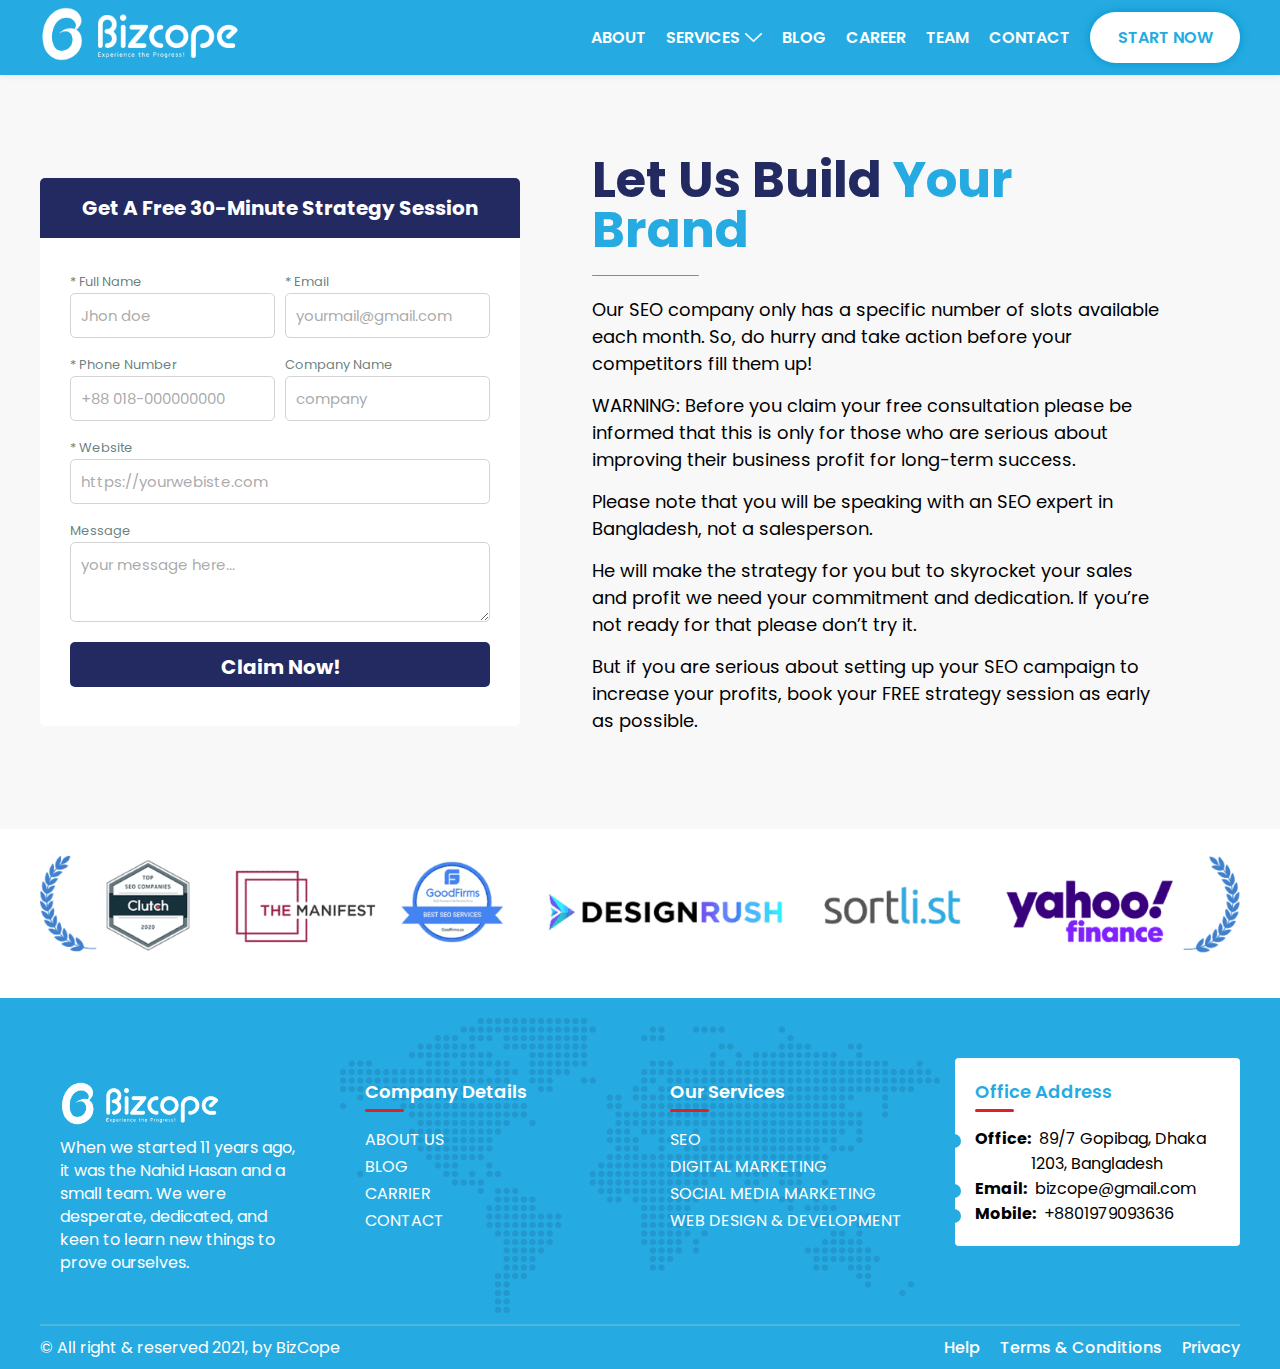
<file: contact.html>
<!DOCTYPE html>
<html lang="en">
  <head>
    <meta charset="UTF-8" />
    <meta http-equiv="X-UA-Compatible" content="IE=edge" />
    <meta name="viewport" content="width=device-width, initial-scale=1.0" />
    <link
      rel="icon"
      href="./images/kits/shp1.png"
      type="image/gif"
      sizes="20x20"
    />
    <link rel="stylesheet" href="./css/swiper-bundle.min.css" />
    <link rel="stylesheet" href="./css/animate.min.css" />
    <link rel="stylesheet" href="./css/style.css" />
    <link rel="stylesheet" href="./css/responsive.css" />
    <title>BizCope</title>
  </head>
  <body>

      <!-- Mobile header menu -->
      <section class="mobile-header-section desktop-hide">
        <div class="container">
          <div class="mobile-header-wrapper mobile-header-main-menu flex">
            <!-- Logo -->
            <div class="mobile-logo-wrapper">
              <a href="index.html">
                <img src="./images/logo.png" alt=""/>
              </a>
            </div>
            <!-- Navigation -->
            <div class="menu-wrapper">
              <ul>
                <li id="mobileMenuBtn">
                  <a href="#">
                    <img src="./images/icons/menu.png" alt="" />
                  </a>
                </li>
              </ul>
            </div>
          </div>
        </div>
      </section>

      <!-- sidebar -->
      <div id="sidebar" class="sidebar-wrapper">

        <div class="sidebar-bg-bottom" style="background-image: url(./images/bg/contact.png);"></div>

        <div class="mobile-header-wrapper flex">
          <!-- Logo -->
          <div class="mobile-logo-wrapper">
            <a href="index.html">
              <img
                src="./images/logo.png"
                alt=""
              />
            </a>
          </div>
          <!-- Navigation -->
          <div class="menu-wrapper">
            <ul>
              <div id="cancelBtn" class="sidebar-close-icon">
                <img src="./images/icons/cancel.png" alt="">
            </div>
            </ul>
          </div>
        </div>

        <!-- sidebar body -->
        <div class="sidebar-body-wrapper">
          <div class="menu-wrapper sidebar-menu-wrapper">
            <ul>
              <li><a href="page.html">About</a></li>
              <li class="sidebar-dropdown">
                <a href="#" id="sidebarMenuIcon">Services
                  <img class="w-100" src="./images/icons/plus.png" alt="">
                </a>

                <!-- dropdown menu list -->
                <div id="sidebarDropdownItem" class="sidebar-dropdown-menu-list">
                  <ul>
                    <li><a href="template.html">SEO</a></li>
                    <li><a href="template.html">Graphic Design</a></li>
                    <li><a href="web-design.html">Web Design & Development</a></li>
                  </ul>
                </div>
              </li>
              <li><a href="blog.html">Blog</a></li>
              <li><a href="page.html">Career</a></li>
              <li><a href="team.html">Team</a></li>
              <li><a href="contact.html">Contact</a></li>
              <!-- <li id="menuBtn">
                          <a href="#">
                              <img src="./images/icons/menu.png" alt="">
                          </a>
                      </li> -->
              <li class="sidebar-li-button wow animate__animated animate__fadeInDown">
                <button class="contact-button" href="page.html">Start Now</button>
              </li>
            </ul>
          </div>
          <!-- <div class="footer-box footer-address-box sidebar-footer-address-box">
            <div class="footer-title">
              <h2>Office Address</h2>
              <div class="footer-underline"></div>
            </div>
            <div class="footer-address-wraper">
              <li>
                <span class="bold">Office: </span> &nbsp; 89/7 Gopibag, Dhaka 1203, Bangladesh
              </li>
              <li><strong>Email: </strong> &nbsp; bizcope@gmail.com</li>
              <li><strong>Mobile:</strong> &nbsp; +8801979093636</li>
            </div>
          </div> -->
            <!-- <h2>About Safely Tea</h2>
            <div class="sidebar-bio">
                <p>
                    SAFELY has a long history of providing the highest quality tea while serving the community at large. Our teas are known and appreciated throughout Bangladesh. After so many years of serving our customers, we are still dedicated to ensuring that you enjoy the best, freshest and finest tea.
                </p> -->

                <!-- social -->
                <div class="sidebar-social">
                  <h4>Connent with us</h4>
                    <div class="underline sidebar-underline"></div>
                    <ul id="social">
                        <li><a href="https://www.facebook.com/Safelyteabd">
                            <img src="./images/icons/bxl-facebook-circle.svg" alt="">
                        </a></li>
                        <li><a href="https://www.instagram.com/safelyteabd/">
                            <img src="./images/icons/bxl-instagram-alt.svg" alt="">
                        </a></li>
                        <li><a href="https://www.youtube.com/channel/UCBqldXp6DIkKTYnDEy09YOw">
                            <img src="./images/icons/bxl-youtube.svg" alt="">
                        </a></li>
                    </ul>
                </div>
                </div>
        </div>
    </div>
    <!-- sidebar -->

    <!-- Header -->
    <header id="MainMenu">
      <div class="container flex">
        <!-- Logo -->
        <div class="logo-wrapper">
          <a href="index.html">
            <img
              class="wow animate__animated animate__fadeInDown"
              src="./images/logo.png"
              alt=""
            />
          </a>
        </div>
        <!-- Navigation -->
        <div class="menu-wrapper">
          <ul>
            <li><a href="page.html">About</a></li>
            <li class="dropdown-menu">
              <a href="template.html">Services 
                <img src="./images/icons/down-arrow.png" alt="">
              </a>

              <!-- dropdown menu -->
              <div class="dropdown-menu-wrapper">
                <ul>
                  <li><a href="template.html">SEO</a></li>
                  <li><a href="template.html">Graphic Design</a></li>
                  <li><a href="web-design.html">Web Design & Development</a></li>
                </ul>
              </div>
            </li>
            <li><a href="blog.html">Blog</a></li>
            <li><a href="page.html">Career</a></li>
            <li><a href="team.html">Team</a></li>
            <li><a href="contact.html">Contact</a></li>
            <!-- <li id="menuBtn">
                        <a href="#">
                            <img src="./images/icons/menu.png" alt="">
                        </a>
                    </li> -->
            <li>
              <button class="contact-button" href="page.html">Start Now</button>
            </li>
          </ul>
        </div>
      </div>
      <section class="tvc-modal" id="modal">
        <div class="featured-modal">
          <iframe
            width="560"
            height="315"
            src="https://www.youtube.com/embed/1PqgskT1kpU"
            title="YouTube video player"
            frameborder="0"
            allow="accelerometer; autoplay; clipboard-write; encrypted-media; gyroscope; picture-in-picture"
            allowfullscreen
          ></iframe>

          <!-- cancle -->
          <img
            id="tvcCancelBtn"
            class="tvc-cancel"
            src="./images/icons/cancel.svg"
            alt=""
          />
        </div>
      </section>
    </header>
    <!-- Header -->


<main>
  <!-- contact form -->
  <section class="form-section template-contact-section">
    <div class="container">
      <div class="form-container flex">
          <div class="form-wrapper wow animate__animated animate__fadeInUp">
            <h2>Get A Free 30-Minute Strategy Session</h2>
            <form action="">
              <div class="form-row flex">
                <div class="form-group">
                  <label for="name">* Full Name</label><br>
                  <input required type="text" id="name" placeholder="Jhon doe">
                </div>

                <div class="form-group">
                  <label for="email">* Email</label><br>
                  <input required type="text" id="email" placeholder="yourmail@gmail.com">
                </div>
              </div>

              <div class="form-row flex">
                <div class="form-group">
                  <label for="phone">* Phone Number</label><br>
                  <input required type="text" id="phone" placeholder="+88 018-000000000">
                </div>

                <div class="form-group">
                  <label for="company">Company Name</label><br>
                  <input type="text" id="company" placeholder="company">
                </div>
              </div>

              <div class="form-group">
                <label for="webiste">* Website</label><br>
                <input required type="text" id="webiste" placeholder="https://yourwebiste.com">
              </div>

              <div class="form-group">
                <label for="lname">Message</label><br>
                <textarea id="lname" name="lname" placeholder="your message here..."></textarea>
              </div>

              <input class="form-button" type="submit" value="Claim Now!">
            </form> 
          </div>

          <div class="form-content wow animate__animated animate__fadeInUp">
            <div class="call-to-action-wrapper template-form-content">
              <h2>Let Us Build <span class="brandColor">Your Brand</span></h2>
              <div class="underline"></div>
              <p>Our SEO company only has a specific number of slots available each month. So, do hurry and take action before your competitors fill them up!</p>
              <p>WARNING: Before you claim your free consultation please be informed that this is only for those who are serious about improving their business profit for long-term success.</p>
              <p>Please note that you will be speaking with an SEO expert in Bangladesh, not a salesperson.</p>
              <p>He will make the strategy for you but to skyrocket your sales and profit we need your commitment and dedication. If you’re not ready for that please don’t try it.</p>
              <p>But if you are serious about setting up your SEO campaign to increase your profits, book your FREE strategy session as early as possible.</p>
          </div>
          </div>

      </div>
    </div>
  </section>
  <!-- contact form -->

  <!-- brands -->
  <section>
    <div class="container">
      <div class="brands wow animate__animated animate__fadeInUp">
        <img src="./images/brands.png" alt="">
      </div>
    </div>
  </section>
  <!-- brands -->
</main>
      



    <!-- Footer -->
    <footer class="footer-section">
      <!-- bg -->
      <div class="dia-footer-shape3 position-absolute">
        <img src="./images/kits/diamap.png" alt="" />
      </div>

      <div id="top" class="up-arrow mobile-hide">
        <img src="./images/icons/arrow-up.svg" alt="" />
      </div>

      <div class="container">
        <!-- footer wrapper -->
        <div class="footer-wrapper">
          <!-- Item -->
          <div class="footer-box">
            <div class="footer-logo-thumb">
              <a href="index.html">
                <img src="./images/logo.png" alt="" />
              </a>
            </div>
            <div class="footer-bio">
              <p>
                When we started 11 years ago, it was the Nahid Hasan and a small team. We were desperate, dedicated, and keen to learn new things to prove ourselves. 
              </p>
            </div>
          </div>

          <!-- Item -->
          <div class="footer-box">
            <div class="footer-title">
              <h2>Company Details</h2>
              <div class="footer-underline"></div>
            </div>
            <div class="footer-links">
              <ul>
                <li><a href="#">About Us</a></li>
                <li><a href="#">Blog</a></li>
                <li><a href="#">Carrier</a></li>
                <li><a href="#">Contact</a></li>
              </ul>
            </div>
          </div>

          <!-- Item -->
          <div class="footer-box">
            <div class="footer-title">
              <h2>Our Services</h2>
              <div class="footer-underline"></div>
            </div>
            <div class="footer-links">
              <ul>
                <li><a href="#">SEO</a></li>
                <li><a href="#">Digital Marketing</a></li>
                <li><a href="#">Social Media Marketing</a></li>
                <li><a href="#">Web Design & Development</a></li>
              </ul>
            </div>
          </div>

          <!-- Item -->
          <div class="footer-box footer-address-box">
            <div class="footer-title">
              <h2>Office Address</h2>
              <div class="footer-underline"></div>
            </div>
            <div class="footer-address-wraper">
              <li>
                <strong>Office: </strong> &nbsp; 89/7 Gopibag, Dhaka 1203, Bangladesh
              </li>
              <li><strong>Email: </strong> &nbsp; bizcope@gmail.com</li>
              <li><strong>Mobile:</strong> &nbsp; +8801979093636</li>
            </div>
          </div>
        </div>
      </div>

      <!-- footer bottom -->
      <div class="container">
        <div class="flex footer-bottom">
          <div class="footer-bottom-box">
            <p>© All right & reserved 2021, by BizCope</p>
          </div>
          <div class="footer-bottom-box flex gap-20">
            <a href="#">Help</a>
            <a href="#">Terms &amp; Conditions </a>
            <a href="#">Privacy </a>
          </div>
        </div>
      </div>
    </footer>
    <!-- Footer -->

    <script src="./js/swiper-bundle.min.js"></script>
    <script src="./js/anime.min.js"></script>
    <script src="./js/wow.min.js"></script>
    <script src="./js/slider.js"></script>
    <script src="./js/app.js"></script>
  </body>
</html>
</file>
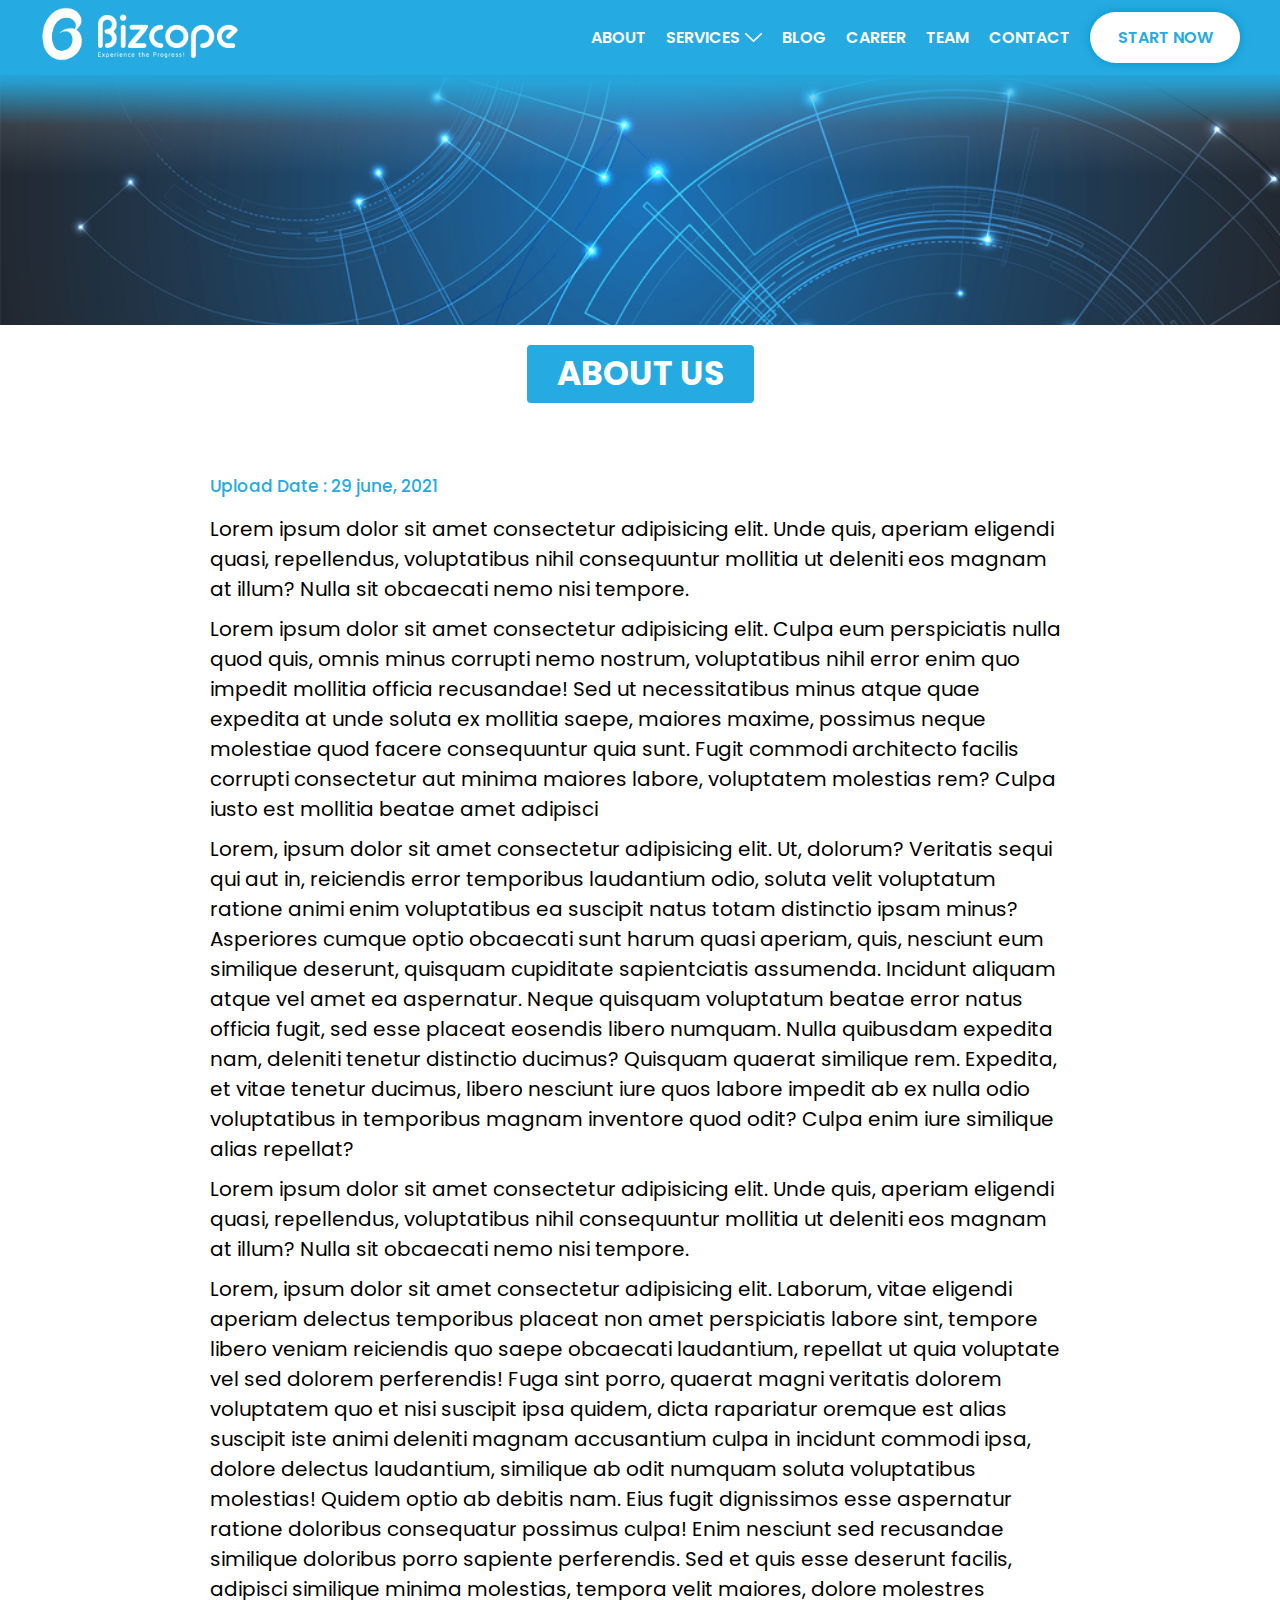
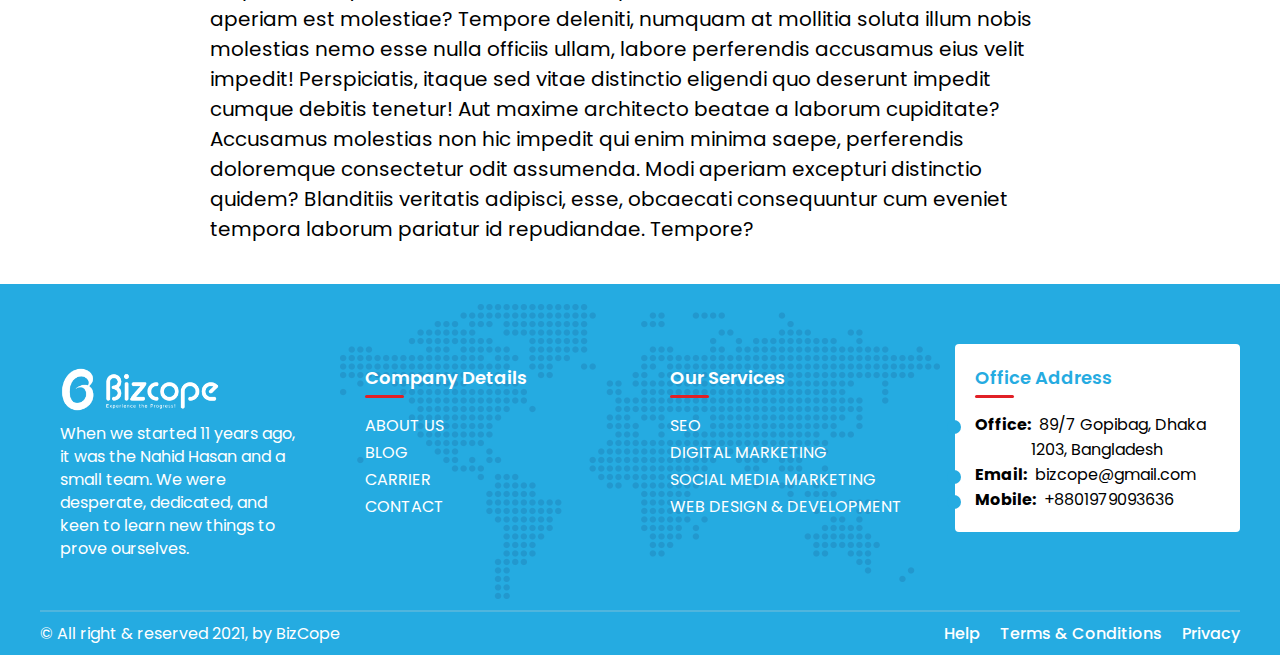
<file: page.html>
<!DOCTYPE html>
<html lang="en">
  <head>
    <meta charset="UTF-8" />
    <meta http-equiv="X-UA-Compatible" content="IE=edge" />
    <meta name="viewport" content="width=device-width, initial-scale=1.0" />
    <link
      rel="icon"
      href="./images/kits/shp1.png"
      type="image/gif"
      sizes="20x20"
    />
    <link rel="stylesheet" href="./css/swiper-bundle.min.css" />
    <link rel="stylesheet" href="./css/animate.min.css" />
    <link rel="stylesheet" href="./css/style.css" />
    <link rel="stylesheet" href="./css/responsive.css" />
    <title>BizCope</title>
  </head>
  <body>

      <!-- Mobile header menu -->
      <section class="mobile-header-section desktop-hide">
        <div class="container">
          <div class="mobile-header-wrapper mobile-header-main-menu flex">
            <!-- Logo -->
            <div class="mobile-logo-wrapper">
              <a href="index.html">
                <img src="./images/logo.png" alt=""/>
              </a>
            </div>
            <!-- Navigation -->
            <div class="menu-wrapper">
              <ul>
                <li id="mobileMenuBtn">
                  <a href="#">
                    <img src="./images/icons/menu.png" alt="" />
                  </a>
                </li>
              </ul>
            </div>
          </div>
        </div>
      </section>

      <!-- sidebar -->
      <div id="sidebar" class="sidebar-wrapper">

        <div class="sidebar-bg-bottom" style="background-image: url(./images/bg/contact.png);"></div>

        <div class="mobile-header-wrapper flex">
          <!-- Logo -->
          <div class="mobile-logo-wrapper">
            <a href="index.html">
              <img
                src="./images/logo.png"
                alt=""
              />
            </a>
          </div>
          <!-- Navigation -->
          <div class="menu-wrapper">
            <ul>
              <div id="cancelBtn" class="sidebar-close-icon">
                <img src="./images/icons/cancel.png" alt="">
            </div>
            </ul>
          </div>
        </div>

        <!-- sidebar body -->
        <div class="sidebar-body-wrapper">
          <div class="menu-wrapper sidebar-menu-wrapper">
            <ul>
              <li><a href="page.html">About</a></li>
              <li class="sidebar-dropdown">
                <a href="#" id="sidebarMenuIcon">Services
                  <img class="w-100" src="./images/icons/plus.png" alt="">
                </a>

                <!-- dropdown menu list -->
                <div id="sidebarDropdownItem" class="sidebar-dropdown-menu-list">
                  <ul>
                    <li><a href="template.html">SEO</a></li>
                    <li><a href="template.html">Graphic Design</a></li>
                    <li><a href="web-design.html">Web Design & Development</a></li>
                  </ul>
                </div>
              </li>
              <li><a href="blog.html">Blog</a></li>
              <li><a href="page.html">Career</a></li>
              <li><a href="team.html">Team</a></li>
              <li><a href="contact.html">Contact</a></li>
              <!-- <li id="menuBtn">
                          <a href="#">
                              <img src="./images/icons/menu.png" alt="">
                          </a>
                      </li> -->
              <li class="sidebar-li-button wow animate__animated animate__fadeInDown">
                <button class="contact-button" href="page.html">Start Now</button>
              </li>
            </ul>
          </div>
          <!-- <div class="footer-box footer-address-box sidebar-footer-address-box">
            <div class="footer-title">
              <h2>Office Address</h2>
              <div class="footer-underline"></div>
            </div>
            <div class="footer-address-wraper">
              <li>
                <span class="bold">Office: </span> &nbsp; 89/7 Gopibag, Dhaka 1203, Bangladesh
              </li>
              <li><strong>Email: </strong> &nbsp; bizcope@gmail.com</li>
              <li><strong>Mobile:</strong> &nbsp; +8801979093636</li>
            </div>
          </div> -->
            <!-- <h2>About Safely Tea</h2>
            <div class="sidebar-bio">
                <p>
                    SAFELY has a long history of providing the highest quality tea while serving the community at large. Our teas are known and appreciated throughout Bangladesh. After so many years of serving our customers, we are still dedicated to ensuring that you enjoy the best, freshest and finest tea.
                </p> -->

                <!-- social -->
                <div class="sidebar-social">
                  <h4>Connent with us</h4>
                    <div class="underline sidebar-underline"></div>
                    <ul id="social">
                        <li><a href="https://www.facebook.com/Safelyteabd">
                            <img src="./images/icons/bxl-facebook-circle.svg" alt="">
                        </a></li>
                        <li><a href="https://www.instagram.com/safelyteabd/">
                            <img src="./images/icons/bxl-instagram-alt.svg" alt="">
                        </a></li>
                        <li><a href="https://www.youtube.com/channel/UCBqldXp6DIkKTYnDEy09YOw">
                            <img src="./images/icons/bxl-youtube.svg" alt="">
                        </a></li>
                    </ul>
                </div>
                </div>
        </div>
    </div>
    <!-- sidebar -->

      <!-- Header -->
      <header id="MainMenu">
        <div class="container flex">
          <!-- Logo -->
          <div class="logo-wrapper">
            <a href="index.html">
              <img
                class="wow animate__animated animate__fadeInDown"
                src="./images/logo.png"
                alt=""
              />
            </a>
          </div>
          <!-- Navigation -->
          <div class="menu-wrapper">
            <ul>
              <li><a href="page.html">About</a></li>
              <li class="dropdown-menu">
                <a href="template.html">Services 
                  <img src="./images/icons/down-arrow.png" alt="">
                </a>

                <!-- dropdown menu -->
                <div class="dropdown-menu-wrapper">
                  <ul>
                    <li><a href="template.html">SEO</a></li>
                    <li><a href="template.html">Graphic Design</a></li>
                    <li><a href="web-design.html">Web Design & Development</a></li>
                  </ul>
                </div>
              </li>
              <li><a href="blog.html">Blog</a></li>
              <li><a href="page.html">Career</a></li>
              <li><a href="team.html">Team</a></li>
              <li><a href="contact.html">Contact</a></li>
              <!-- <li id="menuBtn">
                          <a href="#">
                              <img src="./images/icons/menu.png" alt="">
                          </a>
                      </li> -->
              <li>
                <button class="contact-button" href="page.html">Start Now</button>
              </li>
            </ul>
          </div>
        </div>
        <section class="tvc-modal" id="modal">
          <div class="featured-modal">
            <iframe
              width="560"
              height="315"
              src="https://www.youtube.com/embed/1PqgskT1kpU"
              title="YouTube video player"
              frameborder="0"
              allow="accelerometer; autoplay; clipboard-write; encrypted-media; gyroscope; picture-in-picture"
              allowfullscreen
            ></iframe>

            <!-- cancle -->
            <img
              id="tvcCancelBtn"
              class="tvc-cancel"
              src="./images/icons/cancel.svg"
              alt=""
            />
          </div>
        </section>
      </header>
      <!-- Header -->
      
  <main>
      <!-- Single wrapper -->
      <section class="single-section" >
          <div class="thumb-title">
              <div class="single-thumb">
                  <img src="./images/bg/SMM.png" alt="">
              </div>
              <div class="single-title">
                  <h1>About Us</h1>
              </div>
          </div>
          <div class="container">
              <div class="single-wrapper">
                  <div class="single-excerpt">
                      <p>Upload Date : 29 june, 2021</p>
                  </div>
                  <div class="single-content">
                      <p>
                          Lorem ipsum dolor sit amet consectetur adipisicing elit. Unde quis, aperiam eligendi quasi, repellendus, voluptatibus nihil consequuntur mollitia ut deleniti eos magnam at illum? Nulla sit obcaecati nemo nisi tempore.
                      </p>
                      <p>
                          Lorem ipsum dolor sit amet consectetur adipisicing elit. Culpa eum perspiciatis nulla quod quis, omnis minus corrupti nemo nostrum, voluptatibus nihil error enim quo impedit mollitia officia recusandae! Sed ut necessitatibus minus atque quae expedita at unde soluta ex mollitia saepe, maiores maxime, possimus neque molestiae quod facere consequuntur quia sunt. Fugit commodi architecto facilis corrupti consectetur aut minima maiores labore, voluptatem molestias rem? Culpa iusto est mollitia beatae amet adipisci 
                      </p>
                      <p>
                          Lorem, ipsum dolor sit amet consectetur adipisicing elit. Ut, dolorum? Veritatis sequi qui aut in, reiciendis error temporibus laudantium odio, soluta velit voluptatum ratione animi enim voluptatibus ea suscipit natus totam distinctio ipsam minus? Asperiores cumque optio obcaecati sunt harum quasi aperiam, quis, nesciunt eum similique deserunt, quisquam cupiditate sapientciatis assumenda. Incidunt aliquam atque vel amet ea aspernatur. Neque quisquam voluptatum beatae error natus officia fugit, sed esse placeat eosendis libero numquam. Nulla quibusdam expedita nam, deleniti tenetur distinctio ducimus? Quisquam quaerat similique rem. Expedita, et vitae tenetur ducimus, libero nesciunt iure quos labore impedit ab ex nulla odio voluptatibus in temporibus magnam inventore quod odit? Culpa enim iure similique alias repellat?
                      </p>
                      <p>
                          Lorem ipsum dolor sit amet consectetur adipisicing elit. Unde quis, aperiam eligendi quasi, repellendus, voluptatibus nihil consequuntur mollitia ut deleniti eos magnam at illum? Nulla sit obcaecati nemo nisi tempore.
                      </p>
                      <p>
                          Lorem, ipsum dolor sit amet consectetur adipisicing elit. Laborum, vitae eligendi aperiam delectus temporibus placeat non amet perspiciatis labore sint, tempore libero veniam reiciendis quo saepe obcaecati laudantium, repellat ut quia voluptate vel sed dolorem perferendis! Fuga sint porro, quaerat magni veritatis dolorem voluptatem quo et nisi suscipit ipsa quidem, dicta rapariatur oremque est alias suscipit iste animi deleniti magnam accusantium culpa in incidunt commodi ipsa, dolore delectus laudantium, similique ab odit numquam soluta voluptatibus molestias! Quidem optio ab debitis nam. Eius fugit dignissimos esse aspernatur ratione doloribus consequatur possimus culpa! Enim nesciunt sed recusandae similique doloribus porro sapiente perferendis. Sed et quis esse deserunt facilis, adipisci similique minima molestias, tempora velit maiores, dolore molestres aperiam est molestiae? Tempore deleniti, numquam at mollitia soluta illum nobis molestias nemo esse nulla officiis ullam, labore perferendis accusamus eius velit impedit! Perspiciatis, itaque sed vitae distinctio eligendi quo deserunt impedit cumque debitis tenetur! Aut maxime architecto beatae a laborum cupiditate? Accusamus molestias non hic impedit qui enim minima saepe, perferendis doloremque consectetur odit assumenda. Modi aperiam excepturi distinctio quidem? Blanditiis veritatis adipisci, esse, obcaecati consequuntur cum eveniet tempora laborum pariatur id repudiandae. Tempore?
                      </p>
                  </div>
              </div>
          </div>
      </section>
      <!-- Single wrapper -->
  </main>

    <!-- Footer -->
    <footer class="footer-section">
      <!-- bg -->
      <div class="dia-footer-shape3 position-absolute">
        <img src="./images/kits/diamap.png" alt="" />
      </div>

      <div id="top" class="up-arrow mobile-hide">
        <img src="./images/icons/arrow-up.svg" alt="" />
      </div>

      <div class="container">
        <!-- footer wrapper -->
        <div class="footer-wrapper">
          <!-- Item -->
          <div class="footer-box">
            <div class="footer-logo-thumb">
              <a href="index.html">
                <img src="./images/logo.png" alt="" />
              </a>
            </div>
            <div class="footer-bio">
              <p>
                When we started 11 years ago, it was the Nahid Hasan and a small team. We were desperate, dedicated, and keen to learn new things to prove ourselves. 
              </p>
            </div>
          </div>

          <!-- Item -->
          <div class="footer-box">
            <div class="footer-title">
              <h2>Company Details</h2>
              <div class="footer-underline"></div>
            </div>
            <div class="footer-links">
              <ul>
                <li><a href="#">About Us</a></li>
                <li><a href="#">Blog</a></li>
                <li><a href="#">Carrier</a></li>
                <li><a href="#">Contact</a></li>
              </ul>
            </div>
          </div>

          <!-- Item -->
          <div class="footer-box">
            <div class="footer-title">
              <h2>Our Services</h2>
              <div class="footer-underline"></div>
            </div>
            <div class="footer-links">
              <ul>
                <li><a href="#">SEO</a></li>
                <li><a href="#">Digital Marketing</a></li>
                <li><a href="#">Social Media Marketing</a></li>
                <li><a href="#">Web Design & Development</a></li>
              </ul>
            </div>
          </div>

          <!-- Item -->
          <div class="footer-box footer-address-box">
            <div class="footer-title">
              <h2>Office Address</h2>
              <div class="footer-underline"></div>
            </div>
            <div class="footer-address-wraper">
              <li>
                <strong>Office: </strong> &nbsp; 89/7 Gopibag, Dhaka 1203, Bangladesh
              </li>
              <li><strong>Email: </strong> &nbsp; bizcope@gmail.com</li>
              <li><strong>Mobile:</strong> &nbsp; +8801979093636</li>
            </div>
          </div>
        </div>
      </div>

      <!-- footer bottom -->
      <div class="container">
        <div class="flex footer-bottom">
          <div class="footer-bottom-box">
            <p>© All right & reserved 2021, by BizCope</p>
          </div>
          <div class="footer-bottom-box flex gap-20">
            <a href="#">Help</a>
            <a href="#">Terms &amp; Conditions </a>
            <a href="#">Privacy </a>
          </div>
        </div>
      </div>
    </footer>
    <!-- Footer -->

    <script src="./js/swiper-bundle.min.js"></script>
    <script src="./js/anime.min.js"></script>
    <script src="./js/wow.min.js"></script>
    <script src="./js/slider.js"></script>
    <script src="./js/app.js"></script>
  </body>
</html>
</file>
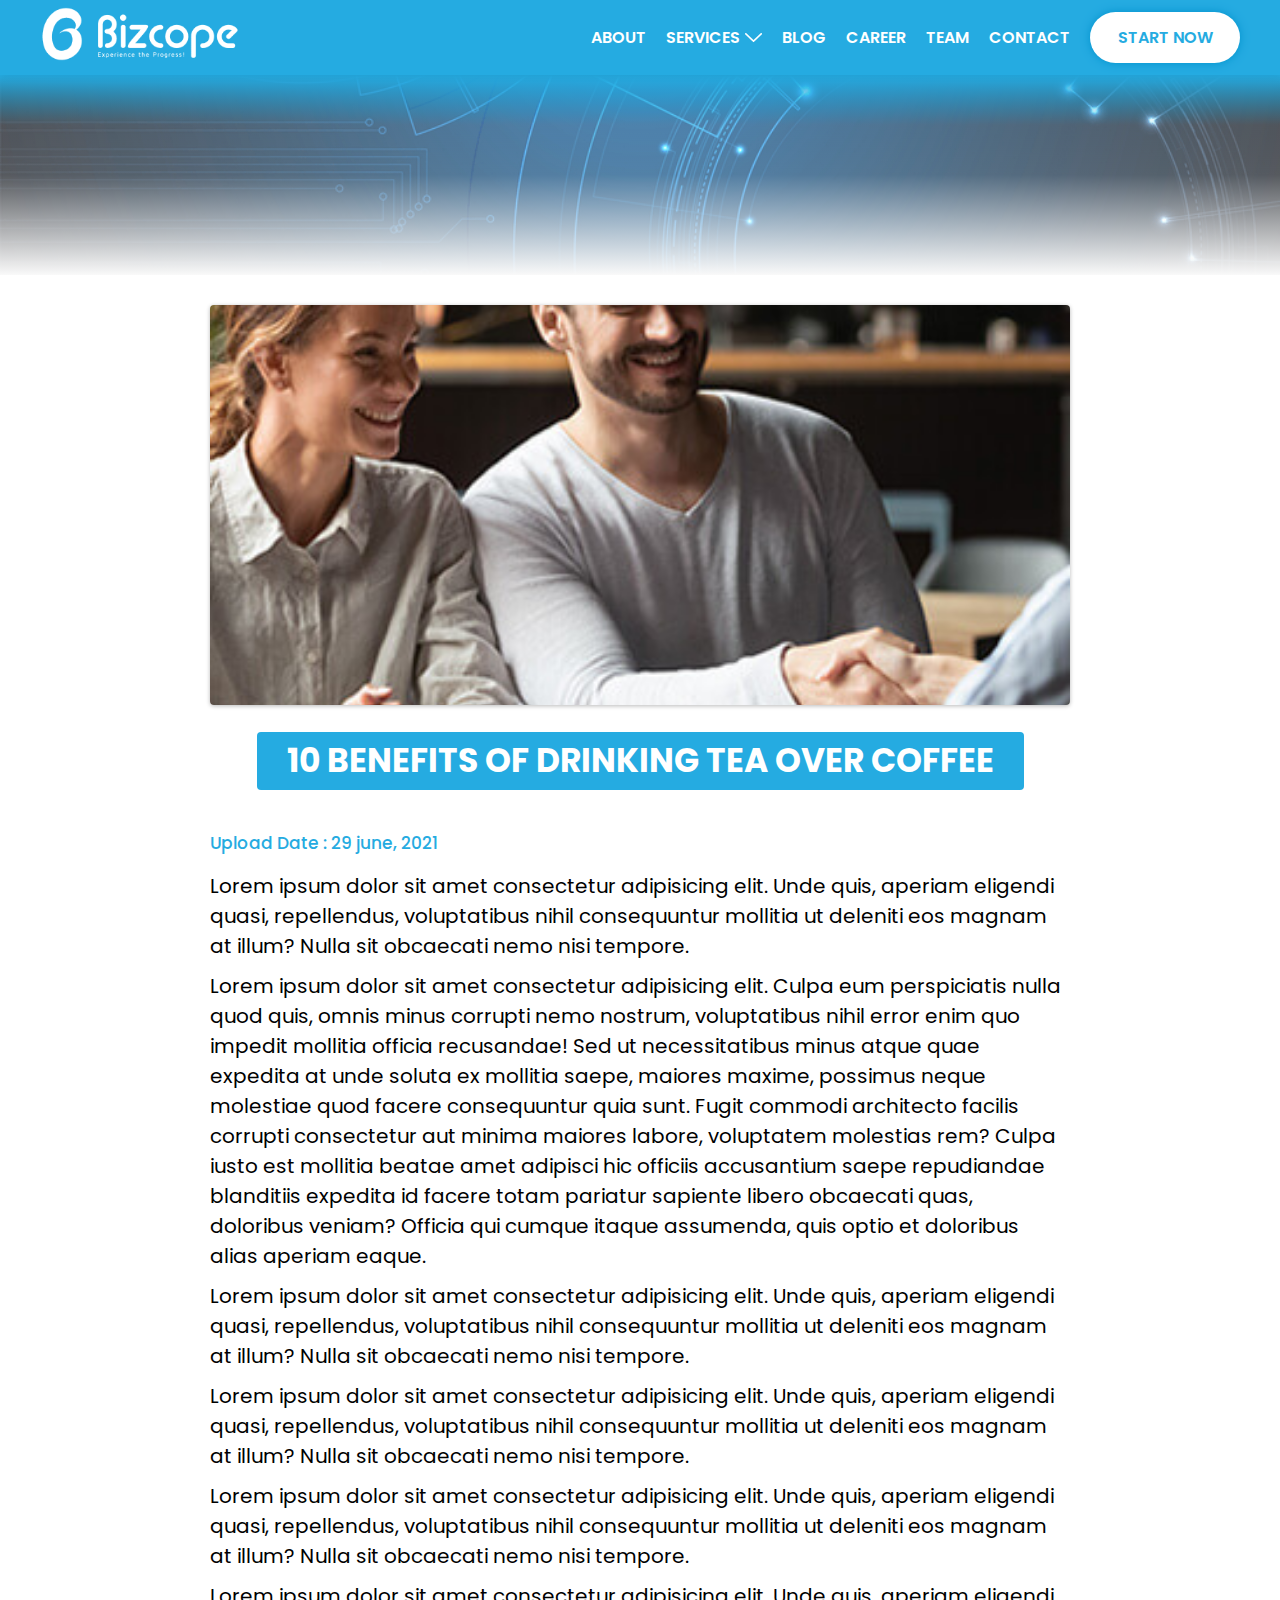
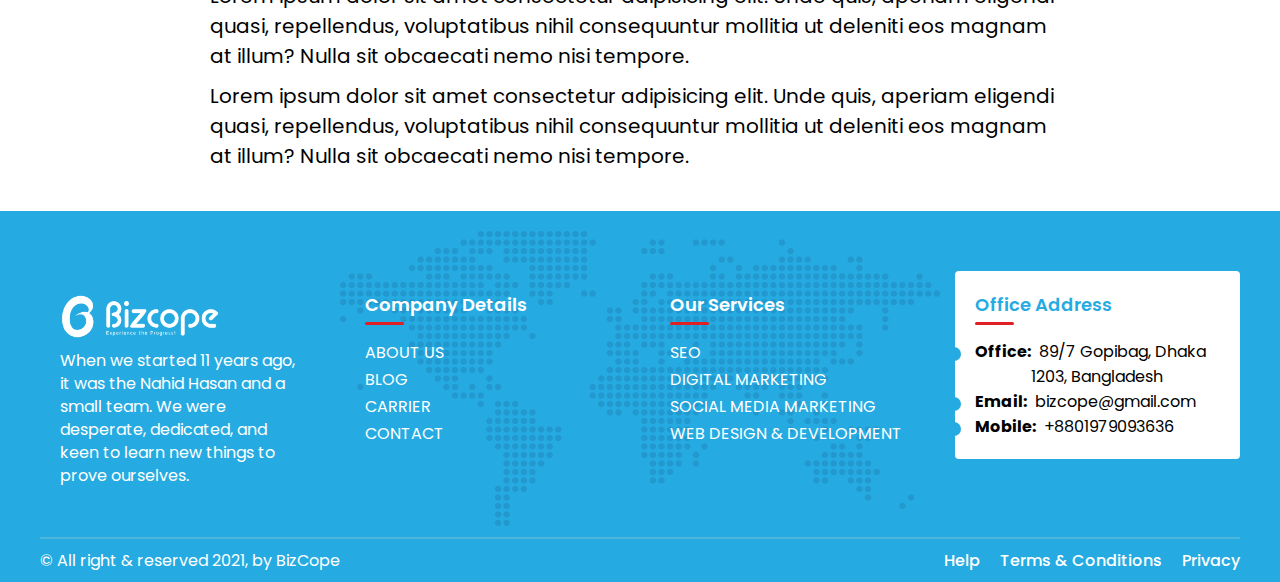
<file: single.html>
<!DOCTYPE html>
<html lang="en">
  <head>
    <meta charset="UTF-8" />
    <meta http-equiv="X-UA-Compatible" content="IE=edge" />
    <meta name="viewport" content="width=device-width, initial-scale=1.0" />
    <link
      rel="icon"
      href="./images/kits/shp1.png"
      type="image/gif"
      sizes="20x20"
    />
    <link rel="stylesheet" href="./css/swiper-bundle.min.css" />
    <link rel="stylesheet" href="./css/animate.min.css" />
    <link rel="stylesheet" href="./css/style.css" />
    <link rel="stylesheet" href="./css/responsive.css" />
    <title>BizCope</title>
  </head>
  <body>

      <!-- Mobile header menu -->
      <section class="mobile-header-section desktop-hide">
        <div class="container">
          <div class="mobile-header-wrapper mobile-header-main-menu flex">
            <!-- Logo -->
            <div class="mobile-logo-wrapper">
              <a href="index.html">
                <img src="./images/logo.png" alt=""/>
              </a>
            </div>
            <!-- Navigation -->
            <div class="menu-wrapper">
              <ul>
                <li id="mobileMenuBtn">
                  <a href="#">
                    <img src="./images/icons/menu.png" alt="" />
                  </a>
                </li>
              </ul>
            </div>
          </div>
        </div>
      </section>

      <!-- sidebar -->
      <div id="sidebar" class="sidebar-wrapper">

        <div class="sidebar-bg-bottom" style="background-image: url(./images/bg/contact.png);"></div>

        <div class="mobile-header-wrapper flex">
          <!-- Logo -->
          <div class="mobile-logo-wrapper">
            <a href="index.html">
              <img
                src="./images/logo.png"
                alt=""
              />
            </a>
          </div>
          <!-- Navigation -->
          <div class="menu-wrapper">
            <ul>
              <div id="cancelBtn" class="sidebar-close-icon">
                <img src="./images/icons/cancel.png" alt="">
            </div>
            </ul>
          </div>
        </div>

        <!-- sidebar body -->
        <div class="sidebar-body-wrapper">
          <div class="menu-wrapper sidebar-menu-wrapper">
            <ul>
              <li><a href="page.html">About</a></li>
              <li class="sidebar-dropdown">
                <a href="#" id="sidebarMenuIcon">Services
                  <img class="w-100" src="./images/icons/plus.png" alt="">
                </a>

                <!-- dropdown menu list -->
                <div id="sidebarDropdownItem" class="sidebar-dropdown-menu-list">
                  <ul>
                    <li><a href="template.html">SEO</a></li>
                    <li><a href="template.html">Graphic Design</a></li>
                    <li><a href="template.html">Web Design & Development</a></li>
                  </ul>
                </div>
              </li>
              <li><a href="blog.html">Blog</a></li>
              <li><a href="page.html">Career</a></li>
              <li><a href="team.html">Team</a></li>
              <li><a href="contact.html">Contact</a></li>
              <!-- <li id="menuBtn">
                          <a href="#">
                              <img src="./images/icons/menu.png" alt="">
                          </a>
                      </li> -->
              <li class="sidebar-li-button wow animate__animated animate__fadeInDown">
                <button class="contact-button" href="page.html">Start Now</button>
              </li>
            </ul>
          </div>
          <!-- <div class="footer-box footer-address-box sidebar-footer-address-box">
            <div class="footer-title">
              <h2>Office Address</h2>
              <div class="footer-underline"></div>
            </div>
            <div class="footer-address-wraper">
              <li>
                <span class="bold">Office: </span> &nbsp; 89/7 Gopibag, Dhaka 1203, Bangladesh
              </li>
              <li><strong>Email: </strong> &nbsp; bizcope@gmail.com</li>
              <li><strong>Mobile:</strong> &nbsp; +8801979093636</li>
            </div>
          </div> -->
            <!-- <h2>About Safely Tea</h2>
            <div class="sidebar-bio">
                <p>
                    SAFELY has a long history of providing the highest quality tea while serving the community at large. Our teas are known and appreciated throughout Bangladesh. After so many years of serving our customers, we are still dedicated to ensuring that you enjoy the best, freshest and finest tea.
                </p> -->

                <!-- social -->
                <div class="sidebar-social">
                  <h4>Connent with us</h4>
                    <div class="underline sidebar-underline"></div>
                    <ul id="social">
                        <li><a href="https://www.facebook.com/Safelyteabd">
                            <img src="./images/icons/bxl-facebook-circle.svg" alt="">
                        </a></li>
                        <li><a href="https://www.instagram.com/safelyteabd/">
                            <img src="./images/icons/bxl-instagram-alt.svg" alt="">
                        </a></li>
                        <li><a href="https://www.youtube.com/channel/UCBqldXp6DIkKTYnDEy09YOw">
                            <img src="./images/icons/bxl-youtube.svg" alt="">
                        </a></li>
                    </ul>
                </div>
                </div>
        </div>
    </div>
    <!-- sidebar -->

      <!-- Header -->
      <header id="MainMenu">
        <div class="container flex">
          <!-- Logo -->
          <div class="logo-wrapper">
            <a href="index.html">
              <img
                class="wow animate__animated animate__fadeInDown"
                src="./images/logo.png"
                alt=""
              />
            </a>
          </div>
          <!-- Navigation -->
          <div class="menu-wrapper">
            <ul>
              <li><a href="page.html">About</a></li>
              <li class="dropdown-menu">
                <a href="template.html">Services 
                  <img src="./images/icons/down-arrow.png" alt="">
                </a>

                <!-- dropdown menu -->
                <div class="dropdown-menu-wrapper">
                  <ul>
                    <li><a href="template.html">SEO</a></li>
                    <li><a href="template.html">Graphic Design</a></li>
                    <li><a href="template.html">Web Design & Development</a></li>
                  </ul>
                </div>
              </li>
              <li><a href="blog.html">Blog</a></li>
              <li><a href="page.html">Career</a></li>
              <li><a href="team.html">Team</a></li>
              <li><a href="contact.html">Contact</a></li>
              <!-- <li id="menuBtn">
                          <a href="#">
                              <img src="./images/icons/menu.png" alt="">
                          </a>
                      </li> -->
              <li>
                <button class="contact-button" href="page.html">Start Now</button>
              </li>
            </ul>
          </div>
        </div>
        <section class="tvc-modal" id="modal">
          <div class="featured-modal">
            <iframe
              width="560"
              height="315"
              src="https://www.youtube.com/embed/1PqgskT1kpU"
              title="YouTube video player"
              frameborder="0"
              allow="accelerometer; autoplay; clipboard-write; encrypted-media; gyroscope; picture-in-picture"
              allowfullscreen
            ></iframe>

            <!-- cancle -->
            <img
              id="tvcCancelBtn"
              class="tvc-cancel"
              src="./images/icons/cancel.svg"
              alt=""
            />
          </div>
        </section>
      </header>
      <!-- Header -->
      
    <main>

        <section class="single-bg-section" style="background-image: linear-gradient(to top, #f9f9f9, #ffffff3d, #ffffff00), url(./images/bg/SMM.png);">
        </section>

        <!-- Single wrapper -->
        <section class="single-section">
            
            <div class="container">
                <div class="single-wrapper">
                    <div class="single-thumb-and-title">
                        <img src="./images/blog/1.jpg" alt="">
                        <div class="single-title">
                            <h1>10 Benefits Of Drinking Tea Over Coffee</h1>
                        </div>
                    </div>
                    <div class="single-excerpt">
                        <p>Upload Date : 29 june, 2021</p> 
                    </div>
                    <div id="para" class="single-content">
                        <p>
                            Lorem ipsum dolor sit amet consectetur adipisicing elit. Unde quis, aperiam eligendi quasi, repellendus, voluptatibus nihil consequuntur mollitia ut deleniti eos magnam at illum? Nulla sit obcaecati nemo nisi tempore.
                        </p>
                        <p>
                            Lorem ipsum dolor sit amet consectetur adipisicing elit. Culpa eum perspiciatis nulla quod quis, omnis minus corrupti nemo nostrum, voluptatibus nihil error enim quo impedit mollitia officia recusandae! Sed ut necessitatibus minus atque quae expedita at unde soluta ex mollitia saepe, maiores maxime, possimus neque molestiae quod facere consequuntur quia sunt. Fugit commodi architecto facilis corrupti consectetur aut minima maiores labore, voluptatem molestias rem? Culpa iusto est mollitia beatae amet adipisci hic officiis accusantium saepe repudiandae blanditiis expedita id facere totam pariatur sapiente libero obcaecati quas, doloribus veniam? Officia qui cumque itaque assumenda, quis optio et doloribus alias aperiam eaque.
                        </p>
                        <p>
                            Lorem ipsum dolor sit amet consectetur adipisicing elit. Unde quis, aperiam eligendi quasi, repellendus, voluptatibus nihil consequuntur mollitia ut deleniti eos magnam at illum? Nulla sit obcaecati nemo nisi tempore.
                        </p>
                        <p>
                            Lorem ipsum dolor sit amet consectetur adipisicing elit. Unde quis, aperiam eligendi quasi, repellendus, voluptatibus nihil consequuntur mollitia ut deleniti eos magnam at illum? Nulla sit obcaecati nemo nisi tempore.
                        </p>
                        <p>
                            Lorem ipsum dolor sit amet consectetur adipisicing elit. Unde quis, aperiam eligendi quasi, repellendus, voluptatibus nihil consequuntur mollitia ut deleniti eos magnam at illum? Nulla sit obcaecati nemo nisi tempore.
                        </p>
                        <p>
                            Lorem ipsum dolor sit amet consectetur adipisicing elit. Unde quis, aperiam eligendi quasi, repellendus, voluptatibus nihil consequuntur mollitia ut deleniti eos magnam at illum? Nulla sit obcaecati nemo nisi tempore.
                        </p>
                        <p>
                            Lorem ipsum dolor sit amet consectetur adipisicing elit. Unde quis, aperiam eligendi quasi, repellendus, voluptatibus nihil consequuntur mollitia ut deleniti eos magnam at illum? Nulla sit obcaecati nemo nisi tempore.
                        </p>
                    </div>
                </div>
            </div>
        </section>
        <!-- Single wrapper -->
    </main>

    <!-- Footer -->
    <footer class="footer-section">
      <!-- bg -->
      <div class="dia-footer-shape3 position-absolute">
        <img src="./images/kits/diamap.png" alt="" />
      </div>

      <div id="top" class="up-arrow mobile-hide">
        <img src="./images/icons/arrow-up.svg" alt="" />
      </div>

      <div class="container">
        <!-- footer wrapper -->
        <div class="footer-wrapper">
          <!-- Item -->
          <div class="footer-box">
            <div class="footer-logo-thumb">
              <a href="index.html">
                <img src="./images/logo.png" alt="" />
              </a>
            </div>
            <div class="footer-bio">
              <p>
                When we started 11 years ago, it was the Nahid Hasan and a small team. We were desperate, dedicated, and keen to learn new things to prove ourselves. 
              </p>
            </div>
          </div>

          <!-- Item -->
          <div class="footer-box">
            <div class="footer-title">
              <h2>Company Details</h2>
              <div class="footer-underline"></div>
            </div>
            <div class="footer-links">
              <ul>
                <li><a href="#">About Us</a></li>
                <li><a href="#">Blog</a></li>
                <li><a href="#">Carrier</a></li>
                <li><a href="#">Contact</a></li>
              </ul>
            </div>
          </div>

          <!-- Item -->
          <div class="footer-box">
            <div class="footer-title">
              <h2>Our Services</h2>
              <div class="footer-underline"></div>
            </div>
            <div class="footer-links">
              <ul>
                <li><a href="#">SEO</a></li>
                <li><a href="#">Digital Marketing</a></li>
                <li><a href="#">Social Media Marketing</a></li>
                <li><a href="#">Web Design & Development</a></li>
              </ul>
            </div>
          </div>

          <!-- Item -->
          <div class="footer-box footer-address-box">
            <div class="footer-title">
              <h2>Office Address</h2>
              <div class="footer-underline"></div>
            </div>
            <div class="footer-address-wraper">
              <li>
                <strong>Office: </strong> &nbsp; 89/7 Gopibag, Dhaka 1203, Bangladesh
              </li>
              <li><strong>Email: </strong> &nbsp; bizcope@gmail.com</li>
              <li><strong>Mobile:</strong> &nbsp; +8801979093636</li>
            </div>
          </div>
        </div>
      </div>

      <!-- footer bottom -->
      <div class="container">
        <div class="flex footer-bottom">
          <div class="footer-bottom-box">
            <p>© All right & reserved 2021, by BizCope</p>
          </div>
          <div class="footer-bottom-box flex gap-20">
            <a href="#">Help</a>
            <a href="#">Terms &amp; Conditions </a>
            <a href="#">Privacy </a>
          </div>
        </div>
      </div>
    </footer>
    <!-- Footer -->

    <script src="./js/swiper-bundle.min.js"></script>
    <script src="./js/anime.min.js"></script>
    <script src="./js/wow.min.js"></script>
    <script src="./js/slider.js"></script>
    <script src="./js/app.js"></script>
  </body>
</html>
</file>
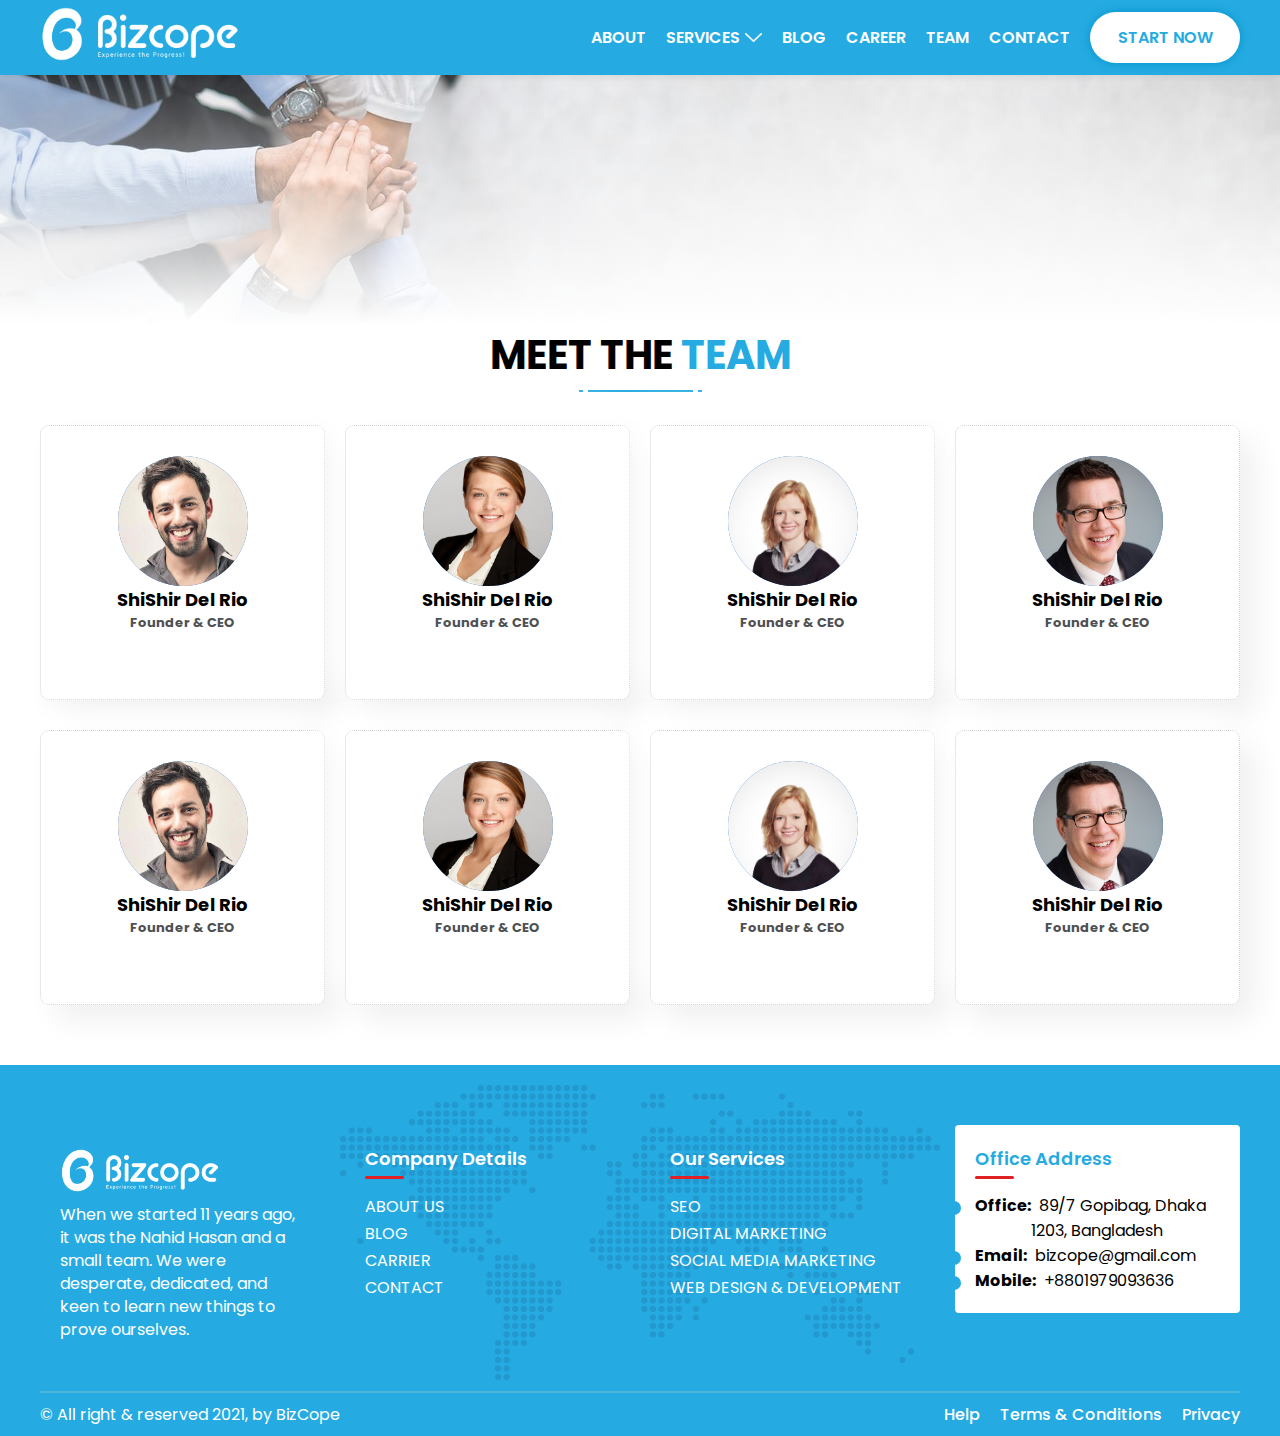
<file: team.html>
<!DOCTYPE html>
<html lang="en">
  <head>
    <meta charset="UTF-8" />
    <meta http-equiv="X-UA-Compatible" content="IE=edge" />
    <meta name="viewport" content="width=device-width, initial-scale=1.0" />
    <link
      rel="icon"
      href="./images/kits/shp1.png"
      type="image/gif"
      sizes="20x20"
    />
    <link rel="stylesheet" href="./css/swiper-bundle.min.css" />
    <link rel="stylesheet" href="./css/animate.min.css" />
    <link rel="stylesheet" href="./css/style.css" />
    <link rel="stylesheet" href="./css/responsive.css" />
    <title>BizCope</title>
  </head>
  <body>

      <!-- Mobile header menu -->
      <section class="mobile-header-section desktop-hide">
        <div class="container">
          <div class="mobile-header-wrapper mobile-header-main-menu flex">
            <!-- Logo -->
            <div class="mobile-logo-wrapper">
              <a href="index.html">
                <img src="./images/logo.png" alt=""/>
              </a>
            </div>
            <!-- Navigation -->
            <div class="menu-wrapper">
              <ul>
                <li id="mobileMenuBtn">
                  <a href="#">
                    <img src="./images/icons/menu.png" alt="" />
                  </a>
                </li>
              </ul>
            </div>
          </div>
        </div>
      </section>

      <!-- sidebar -->
      <div id="sidebar" class="sidebar-wrapper">

        <div class="sidebar-bg-bottom" style="background-image: url(./images/bg/contact.png);"></div>

        <div class="mobile-header-wrapper flex">
          <!-- Logo -->
          <div class="mobile-logo-wrapper">
            <a href="index.html">
              <img
                src="./images/logo.png"
                alt=""
              />
            </a>
          </div>
          <!-- Navigation -->
          <div class="menu-wrapper">
            <ul>
              <div id="cancelBtn" class="sidebar-close-icon">
                <img src="./images/icons/cancel.png" alt="">
            </div>
            </ul>
          </div>
        </div>

        <!-- sidebar body -->
        <div class="sidebar-body-wrapper">
          <div class="menu-wrapper sidebar-menu-wrapper">
            <ul>
              <li><a href="page.html">About</a></li>
              <li class="sidebar-dropdown">
                <a href="#" id="sidebarMenuIcon">Services
                  <img class="w-100" src="./images/icons/plus.png" alt="">
                </a>

                <!-- dropdown menu list -->
                <div id="sidebarDropdownItem" class="sidebar-dropdown-menu-list">
                  <ul>
                    <li><a href="template.html">SEO</a></li>
                    <li><a href="template.html">Graphic Design</a></li>
                    <li><a href="web-design.html">Web Design & Development</a></li>
                  </ul>
                </div>
              </li>
              <li><a href="blog.html">Blog</a></li>
              <li><a href="page.html">Career</a></li>
              <li><a href="team.html">Team</a></li>
              <li><a href="contact.html">Contact</a></li>
              <!-- <li id="menuBtn">
                          <a href="#">
                              <img src="./images/icons/menu.png" alt="">
                          </a>
                      </li> -->
              <li class="sidebar-li-button wow animate__animated animate__fadeInDown">
                <button class="contact-button" href="page.html">Start Now</button>
              </li>
            </ul>
          </div>
          <!-- <div class="footer-box footer-address-box sidebar-footer-address-box">
            <div class="footer-title">
              <h2>Office Address</h2>
              <div class="footer-underline"></div>
            </div>
            <div class="footer-address-wraper">
              <li>
                <span class="bold">Office: </span> &nbsp; 89/7 Gopibag, Dhaka 1203, Bangladesh
              </li>
              <li><strong>Email: </strong> &nbsp; bizcope@gmail.com</li>
              <li><strong>Mobile:</strong> &nbsp; +8801979093636</li>
            </div>
          </div> -->
            <!-- <h2>About Safely Tea</h2>
            <div class="sidebar-bio">
                <p>
                    SAFELY has a long history of providing the highest quality tea while serving the community at large. Our teas are known and appreciated throughout Bangladesh. After so many years of serving our customers, we are still dedicated to ensuring that you enjoy the best, freshest and finest tea.
                </p> -->

                <!-- social -->
                <div class="sidebar-social">
                  <h4>Connent with us</h4>
                    <div class="underline sidebar-underline"></div>
                    <ul id="social">
                        <li><a href="https://www.facebook.com/Safelyteabd">
                            <img src="./images/icons/bxl-facebook-circle.svg" alt="">
                        </a></li>
                        <li><a href="https://www.instagram.com/safelyteabd/">
                            <img src="./images/icons/bxl-instagram-alt.svg" alt="">
                        </a></li>
                        <li><a href="https://www.youtube.com/channel/UCBqldXp6DIkKTYnDEy09YOw">
                            <img src="./images/icons/bxl-youtube.svg" alt="">
                        </a></li>
                    </ul>
                </div>
                </div>
        </div>
    </div>
    <!-- sidebar -->

      <!-- Header -->
      <header id="MainMenu">
        <div class="container flex">
          <!-- Logo -->
          <div class="logo-wrapper">
            <a href="index.html">
              <img
                class="wow animate__animated animate__fadeInDown"
                src="./images/logo.png"
                alt=""
              />
            </a>
          </div>
          <!-- Navigation -->
          <div class="menu-wrapper">
            <ul>
              <li><a href="page.html">About</a></li>
              <li class="dropdown-menu">
                <a href="template.html">Services 
                  <img src="./images/icons/down-arrow.png" alt="">
                </a>

                <!-- dropdown menu -->
                <div class="dropdown-menu-wrapper">
                  <ul>
                    <li><a href="template.html">SEO</a></li>
                    <li><a href="template.html">Graphic Design</a></li>
                    <li><a href="web-design.html">Web Design & Development</a></li>
                  </ul>
                </div>
              </li>
              <li><a href="blog.html">Blog</a></li>
              <li><a href="page.html">Career</a></li>
              <li><a href="team.html">Team</a></li>
              <li><a href="contact.html">Contact</a></li>
              <!-- <li id="menuBtn">
                          <a href="#">
                              <img src="./images/icons/menu.png" alt="">
                          </a>
                      </li> -->
              <li>
                <button class="contact-button" href="page.html">Start Now</button>
              </li>
            </ul>
          </div>
        </div>
        <section class="tvc-modal" id="modal">
          <div class="featured-modal">
            <iframe
              width="560"
              height="315"
              src="https://www.youtube.com/embed/1PqgskT1kpU"
              title="YouTube video player"
              frameborder="0"
              allow="accelerometer; autoplay; clipboard-write; encrypted-media; gyroscope; picture-in-picture"
              allowfullscreen
            ></iframe>

            <!-- cancle -->
            <img
              id="tvcCancelBtn"
              class="tvc-cancel"
              src="./images/icons/cancel.svg"
              alt=""
            />
          </div>
        </section>
      </header>
      <!-- Header -->
      
    <main>
        <section class="team-section">

            <!-- bg -->
            <div class="team-bg" style="background-image:linear-gradient(to bottom, rgb(251 251 251 / 15%) , #ffffff), url(./images/bg/team.jpg);"></div>

            <div class="container">

                <!-- title -->
                <div class="team-title">
                    <h1>meet the <span class="color">team</span></h1>
                    <div class="title-underline center"><span></span></div>
                </div>

                <!-- team wrapper -->
                <div class="team-wrapper">

                    <!-- items -->
                    <div class="team-item">
                        <div class="picture">
                          <img src="./images/team/1.jpg">
                        </div>
                        <div class="team-content">
                          <h3 class="name">ShiShir Del Rio</h3>
                          <h4 class="title">Founder &amp; CEO</h4>
                        </div>
                        <ul class="social">
                            <li><a href="#">
                                <img src="./images/icons/bxl-facebook-circle.svg" alt="">
                            </a></li>
                            <li><a href="#">
                                <img src="./images/icons/bxl-twitter.svg" alt="">
                            </a></li>
                            <li><a href="#">
                                <img src="./images/icons/bxl-instagram-alt.svg" alt="">
                            </a></li>
                            <li><a href="#">
                                <img src="./images/icons/bxl-pinterest.svg" alt="">
                            </a></li>
                            <li><a href="#">
                                <img src="./images/icons/bxl-youtube.svg" alt="">
                            </a></li>
                        </ul>
                    </div>

                    <!-- items -->
                    <div class="team-item">
                        <div class="picture">
                          <img src="./images/team/2.jpg">
                        </div>
                        <div class="team-content">
                          <h3 class="name">ShiShir Del Rio</h3>
                          <h4 class="title">Founder &amp; CEO</h4>
                        </div>
                        <ul class="social">
                            <li><a href="#">
                                <img src="./images/icons/bxl-facebook-circle.svg" alt="">
                            </a></li>
                            <li><a href="#">
                                <img src="./images/icons/bxl-twitter.svg" alt="">
                            </a></li>
                            <li><a href="#">
                                <img src="./images/icons/bxl-instagram-alt.svg" alt="">
                            </a></li>
                            <li><a href="#">
                                <img src="./images/icons/bxl-pinterest.svg" alt="">
                            </a></li>
                            <li><a href="#">
                                <img src="./images/icons/bxl-youtube.svg" alt="">
                            </a></li>
                        </ul>
                    </div>

                    <!-- items -->
                    <div class="team-item">
                        <div class="picture">
                          <img src="./images/team/3.jpg">
                        </div>
                        <div class="team-content">
                          <h3 class="name">ShiShir Del Rio</h3>
                          <h4 class="title">Founder &amp; CEO</h4>
                        </div>
                        <ul class="social">
                            <li><a href="#">
                                <img src="./images/icons/bxl-facebook-circle.svg" alt="">
                            </a></li>
                            <li><a href="#">
                                <img src="./images/icons/bxl-twitter.svg" alt="">
                            </a></li>
                            <li><a href="#">
                                <img src="./images/icons/bxl-instagram-alt.svg" alt="">
                            </a></li>
                            <li><a href="#">
                                <img src="./images/icons/bxl-pinterest.svg" alt="">
                            </a></li>
                            <li><a href="#">
                                <img src="./images/icons/bxl-youtube.svg" alt="">
                            </a></li>
                        </ul>
                    </div>

                    <!-- items -->
                    <div class="team-item">
                        <div class="picture">
                          <img src="./images/team/4.jpg">
                        </div>
                        <div class="team-content">
                          <h3 class="name">ShiShir Del Rio</h3>
                          <h4 class="title">Founder &amp; CEO</h4>
                        </div>
                        <ul class="social">
                            <li><a href="#">
                                <img src="./images/icons/bxl-facebook-circle.svg" alt="">
                            </a></li>
                            <li><a href="#">
                                <img src="./images/icons/bxl-twitter.svg" alt="">
                            </a></li>
                            <li><a href="#">
                                <img src="./images/icons/bxl-instagram-alt.svg" alt="">
                            </a></li>
                            <li><a href="#">
                                <img src="./images/icons/bxl-pinterest.svg" alt="">
                            </a></li>
                            <li><a href="#">
                                <img src="./images/icons/bxl-youtube.svg" alt="">
                            </a></li>
                        </ul>
                    </div>

                    <!-- items -->
                    <div class="team-item">
                        <div class="picture">
                          <img src="./images/team/1.jpg">
                        </div>
                        <div class="team-content">
                          <h3 class="name">ShiShir Del Rio</h3>
                          <h4 class="title">Founder &amp; CEO</h4>
                        </div>
                        <ul class="social">
                            <li><a href="#">
                                <img src="./images/icons/bxl-facebook-circle.svg" alt="">
                            </a></li>
                            <li><a href="#">
                                <img src="./images/icons/bxl-twitter.svg" alt="">
                            </a></li>
                            <li><a href="#">
                                <img src="./images/icons/bxl-instagram-alt.svg" alt="">
                            </a></li>
                            <li><a href="#">
                                <img src="./images/icons/bxl-pinterest.svg" alt="">
                            </a></li>
                            <li><a href="#">
                                <img src="./images/icons/bxl-youtube.svg" alt="">
                            </a></li>
                        </ul>
                    </div>

                    <!-- items -->
                    <div class="team-item">
                        <div class="picture">
                          <img src="./images/team/2.jpg">
                        </div>
                        <div class="team-content">
                          <h3 class="name">ShiShir Del Rio</h3>
                          <h4 class="title">Founder &amp; CEO</h4>
                        </div>
                        <ul class="social">
                            <li><a href="#">
                                <img src="./images/icons/bxl-facebook-circle.svg" alt="">
                            </a></li>
                            <li><a href="#">
                                <img src="./images/icons/bxl-twitter.svg" alt="">
                            </a></li>
                            <li><a href="#">
                                <img src="./images/icons/bxl-instagram-alt.svg" alt="">
                            </a></li>
                            <li><a href="#">
                                <img src="./images/icons/bxl-pinterest.svg" alt="">
                            </a></li>
                            <li><a href="#">
                                <img src="./images/icons/bxl-youtube.svg" alt="">
                            </a></li>
                        </ul>
                    </div>

                    <!-- items -->
                    <div class="team-item">
                        <div class="picture">
                          <img src="./images/team/3.jpg">
                        </div>
                        <div class="team-content">
                          <h3 class="name">ShiShir Del Rio</h3>
                          <h4 class="title">Founder &amp; CEO</h4>
                        </div>
                        <ul class="social">
                            <li><a href="#">
                                <img src="./images/icons/bxl-facebook-circle.svg" alt="">
                            </a></li>
                            <li><a href="#">
                                <img src="./images/icons/bxl-twitter.svg" alt="">
                            </a></li>
                            <li><a href="#">
                                <img src="./images/icons/bxl-instagram-alt.svg" alt="">
                            </a></li>
                            <li><a href="#">
                                <img src="./images/icons/bxl-pinterest.svg" alt="">
                            </a></li>
                            <li><a href="#">
                                <img src="./images/icons/bxl-youtube.svg" alt="">
                            </a></li>
                        </ul>
                    </div>

                    <!-- items -->
                    <div class="team-item">
                        <div class="picture">
                          <img src="./images/team/4.jpg">
                        </div>
                        <div class="team-content">
                          <h3 class="name">ShiShir Del Rio</h3>
                          <h4 class="title">Founder &amp; CEO</h4>
                        </div>
                        <ul class="social">
                            <li><a href="#">
                                <img src="./images/icons/bxl-facebook-circle.svg" alt="">
                            </a></li>
                            <li><a href="#">
                                <img src="./images/icons/bxl-twitter.svg" alt="">
                            </a></li>
                            <li><a href="#">
                                <img src="./images/icons/bxl-instagram-alt.svg" alt="">
                            </a></li>
                            <li><a href="#">
                                <img src="./images/icons/bxl-pinterest.svg" alt="">
                            </a></li>
                            <li><a href="#">
                                <img src="./images/icons/bxl-youtube.svg" alt="">
                            </a></li>
                        </ul>
                    </div>

                </div>

            </div>

        </section>
    </main>


    <!-- Footer -->
    <footer class="footer-section">
      <!-- bg -->
      <div class="dia-footer-shape3 position-absolute">
        <img src="./images/kits/diamap.png" alt="" />
      </div>

      <div id="top" class="up-arrow mobile-hide">
        <img src="./images/icons/arrow-up.svg" alt="" />
      </div>

      <div class="container">
        <!-- footer wrapper -->
        <div class="footer-wrapper">
          <!-- Item -->
          <div class="footer-box">
            <div class="footer-logo-thumb">
              <a href="index.html">
                <img src="./images/logo.png" alt="" />
              </a>
            </div>
            <div class="footer-bio">
              <p>
                When we started 11 years ago, it was the Nahid Hasan and a small team. We were desperate, dedicated, and keen to learn new things to prove ourselves. 
              </p>
            </div>
          </div>

          <!-- Item -->
          <div class="footer-box">
            <div class="footer-title">
              <h2>Company Details</h2>
              <div class="footer-underline"></div>
            </div>
            <div class="footer-links">
              <ul>
                <li><a href="#">About Us</a></li>
                <li><a href="#">Blog</a></li>
                <li><a href="#">Carrier</a></li>
                <li><a href="#">Contact</a></li>
              </ul>
            </div>
          </div>

          <!-- Item -->
          <div class="footer-box">
            <div class="footer-title">
              <h2>Our Services</h2>
              <div class="footer-underline"></div>
            </div>
            <div class="footer-links">
              <ul>
                <li><a href="#">SEO</a></li>
                <li><a href="#">Digital Marketing</a></li>
                <li><a href="#">Social Media Marketing</a></li>
                <li><a href="#">Web Design & Development</a></li>
              </ul>
            </div>
          </div>

          <!-- Item -->
          <div class="footer-box footer-address-box">
            <div class="footer-title">
              <h2>Office Address</h2>
              <div class="footer-underline"></div>
            </div>
            <div class="footer-address-wraper">
              <li>
                <strong>Office: </strong> &nbsp; 89/7 Gopibag, Dhaka 1203, Bangladesh
              </li>
              <li><strong>Email: </strong> &nbsp; bizcope@gmail.com</li>
              <li><strong>Mobile:</strong> &nbsp; +8801979093636</li>
            </div>
          </div>
        </div>
      </div>

      <!-- footer bottom -->
      <div class="container">
        <div class="flex footer-bottom">
          <div class="footer-bottom-box">
            <p>© All right & reserved 2021, by BizCope</p>
          </div>
          <div class="footer-bottom-box flex gap-20">
            <a href="#">Help</a>
            <a href="#">Terms &amp; Conditions </a>
            <a href="#">Privacy </a>
          </div>
        </div>
      </div>
    </footer>
    <!-- Footer -->

    <script src="./js/swiper-bundle.min.js"></script>
    <script src="./js/anime.min.js"></script>
    <script src="./js/wow.min.js"></script>
    <script src="./js/slider.js"></script>
    <script src="./js/app.js"></script>
  </body>
</html>
</file>
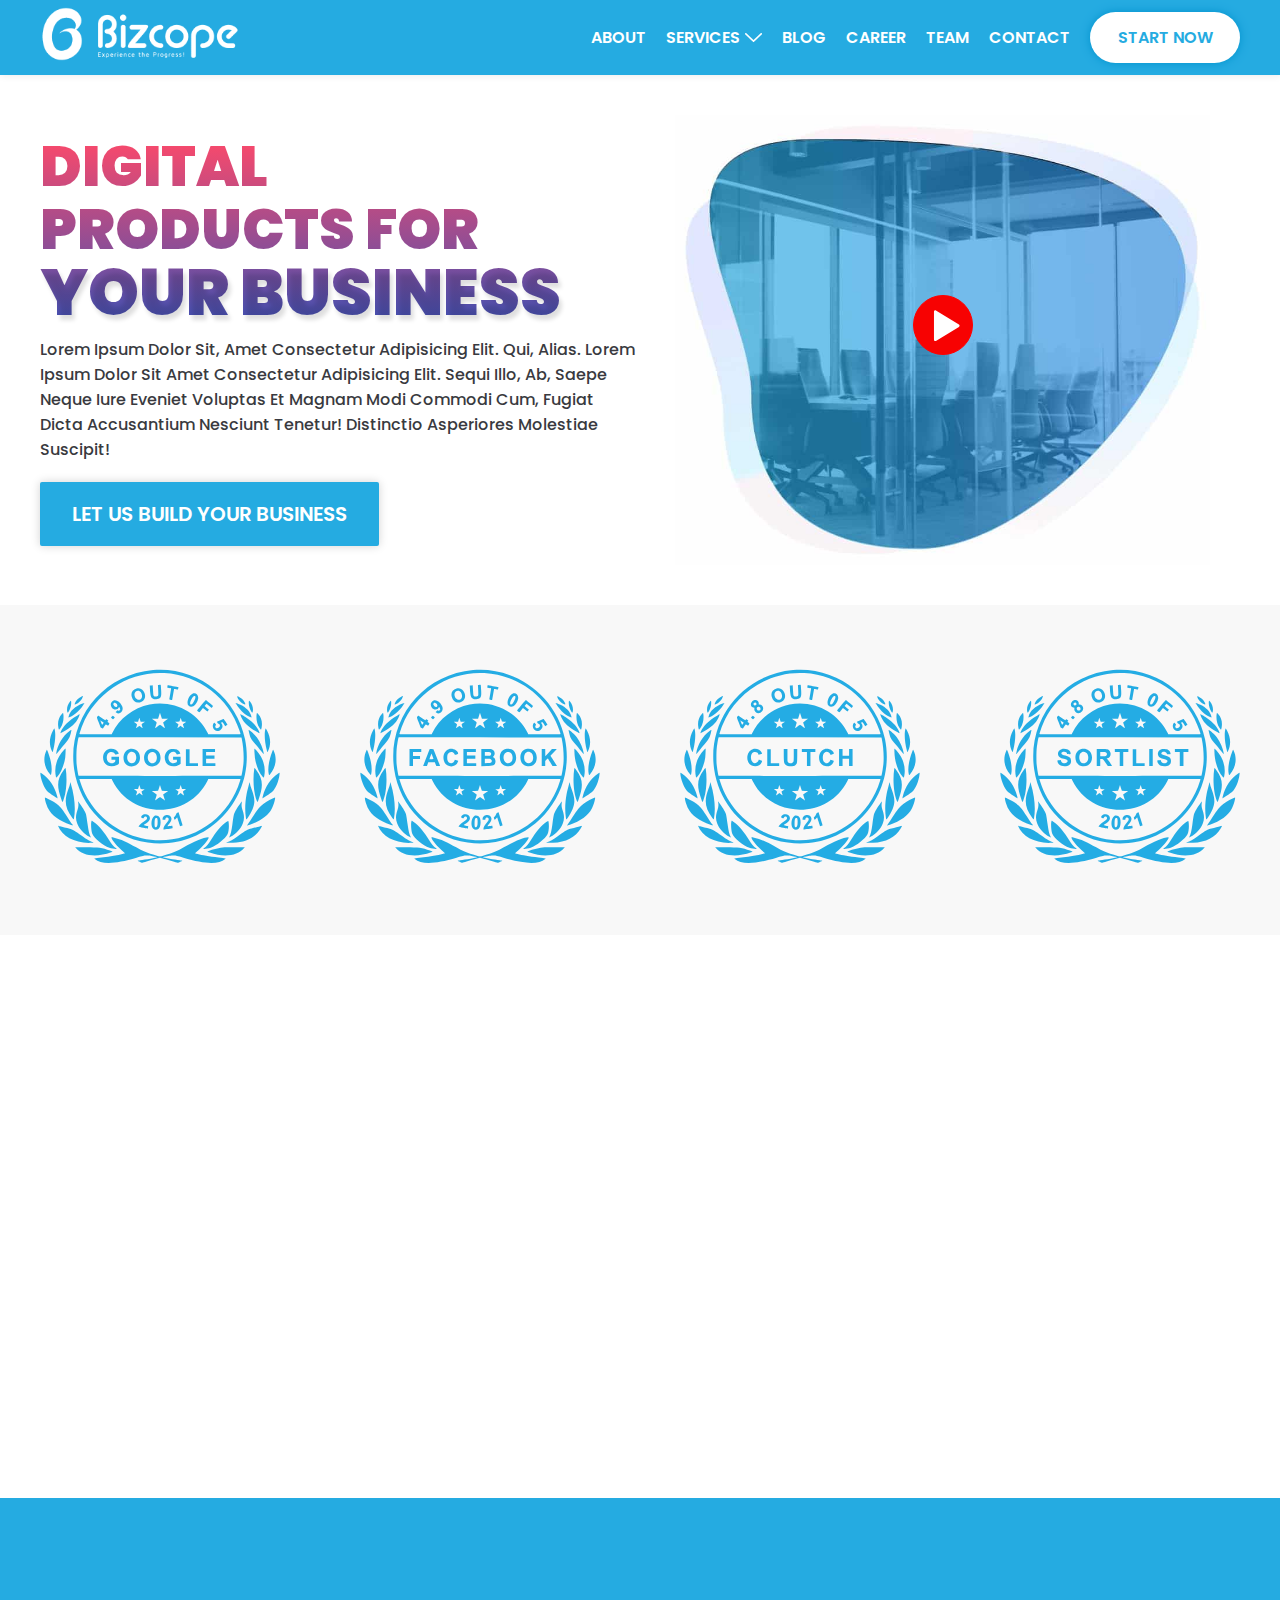
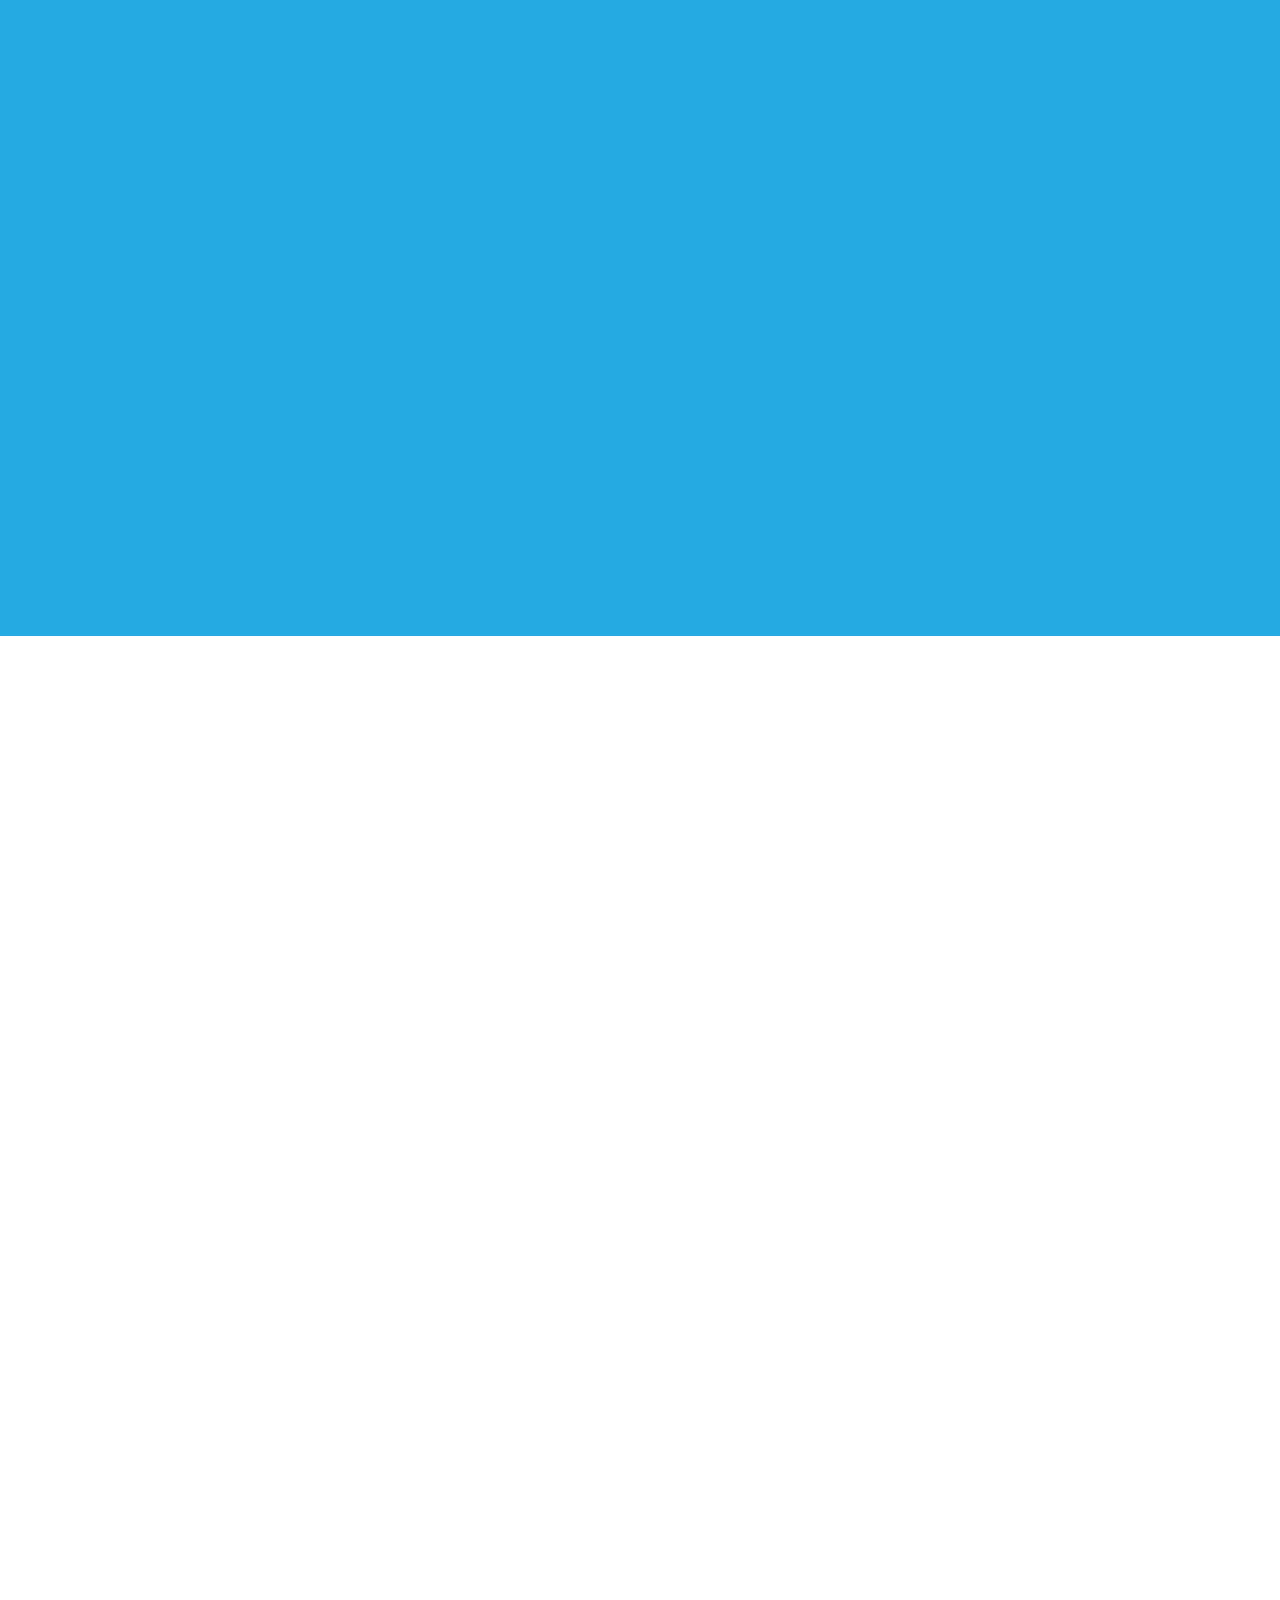
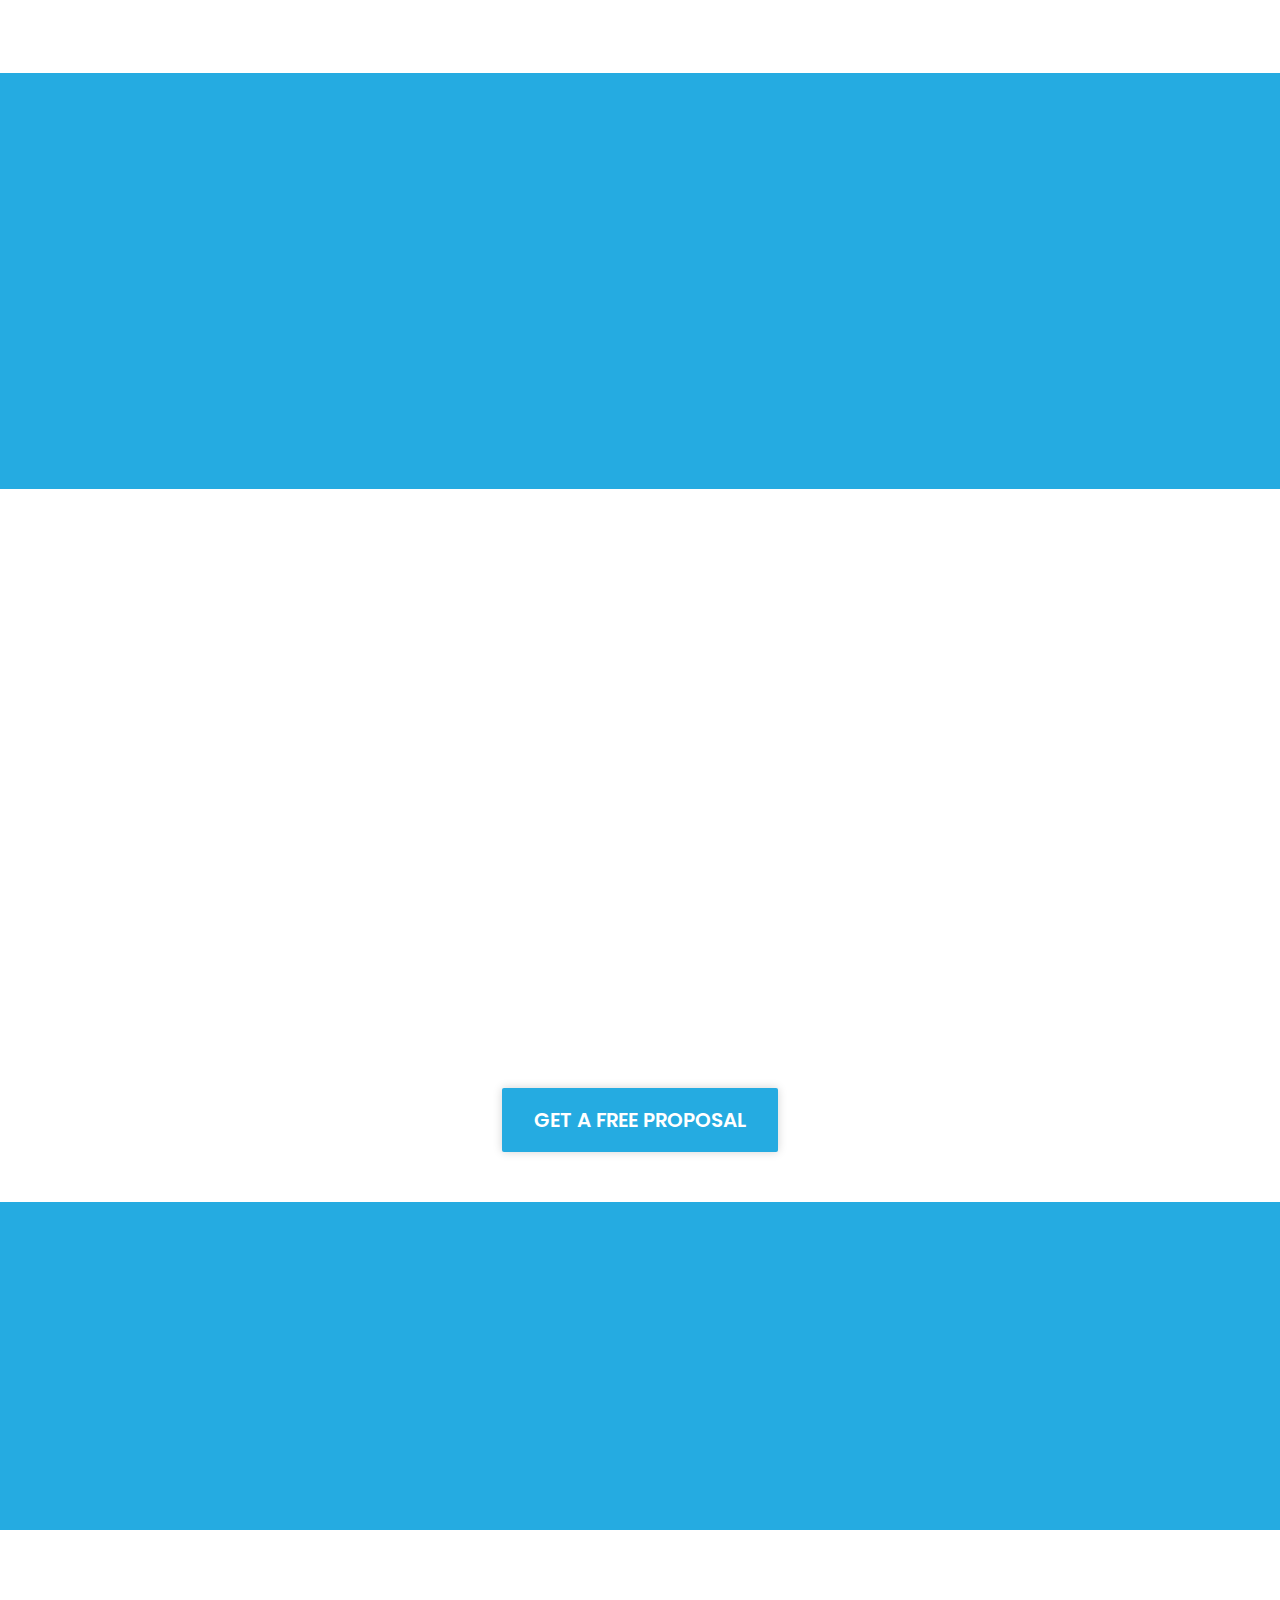
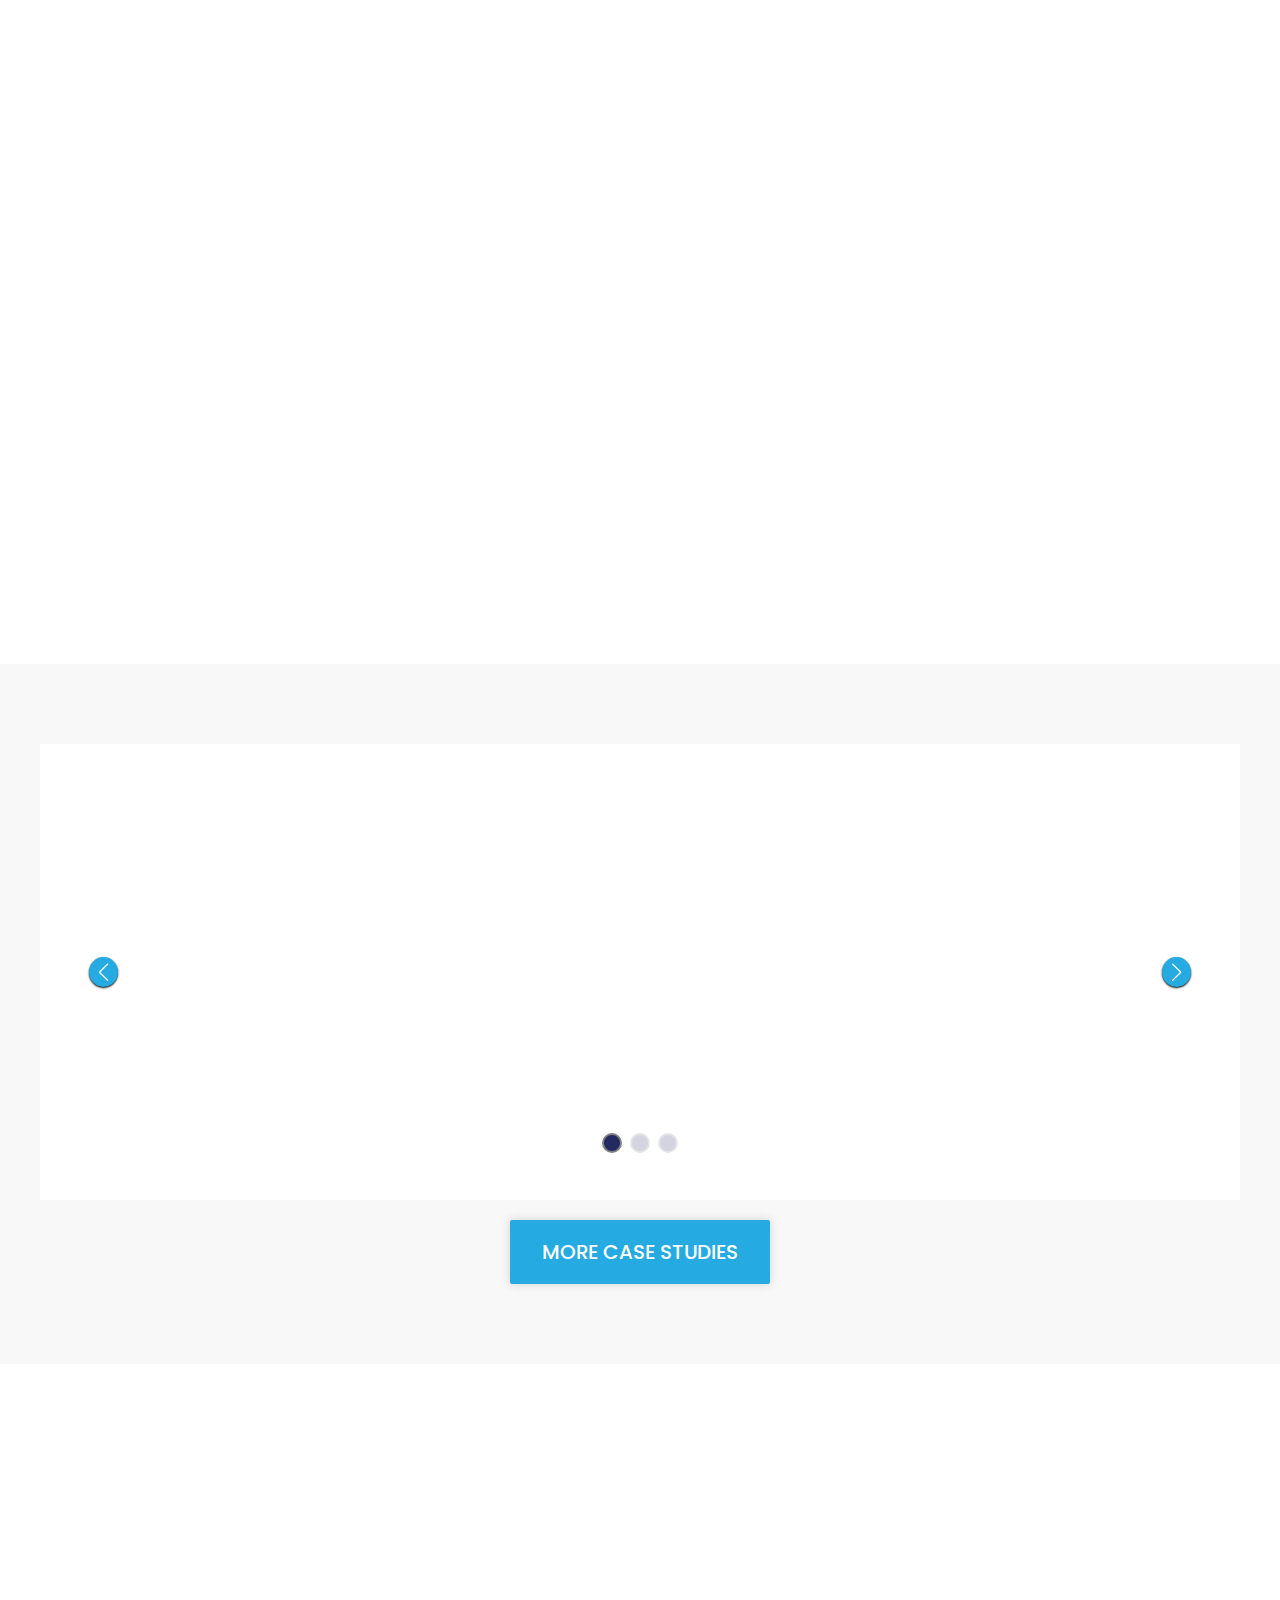
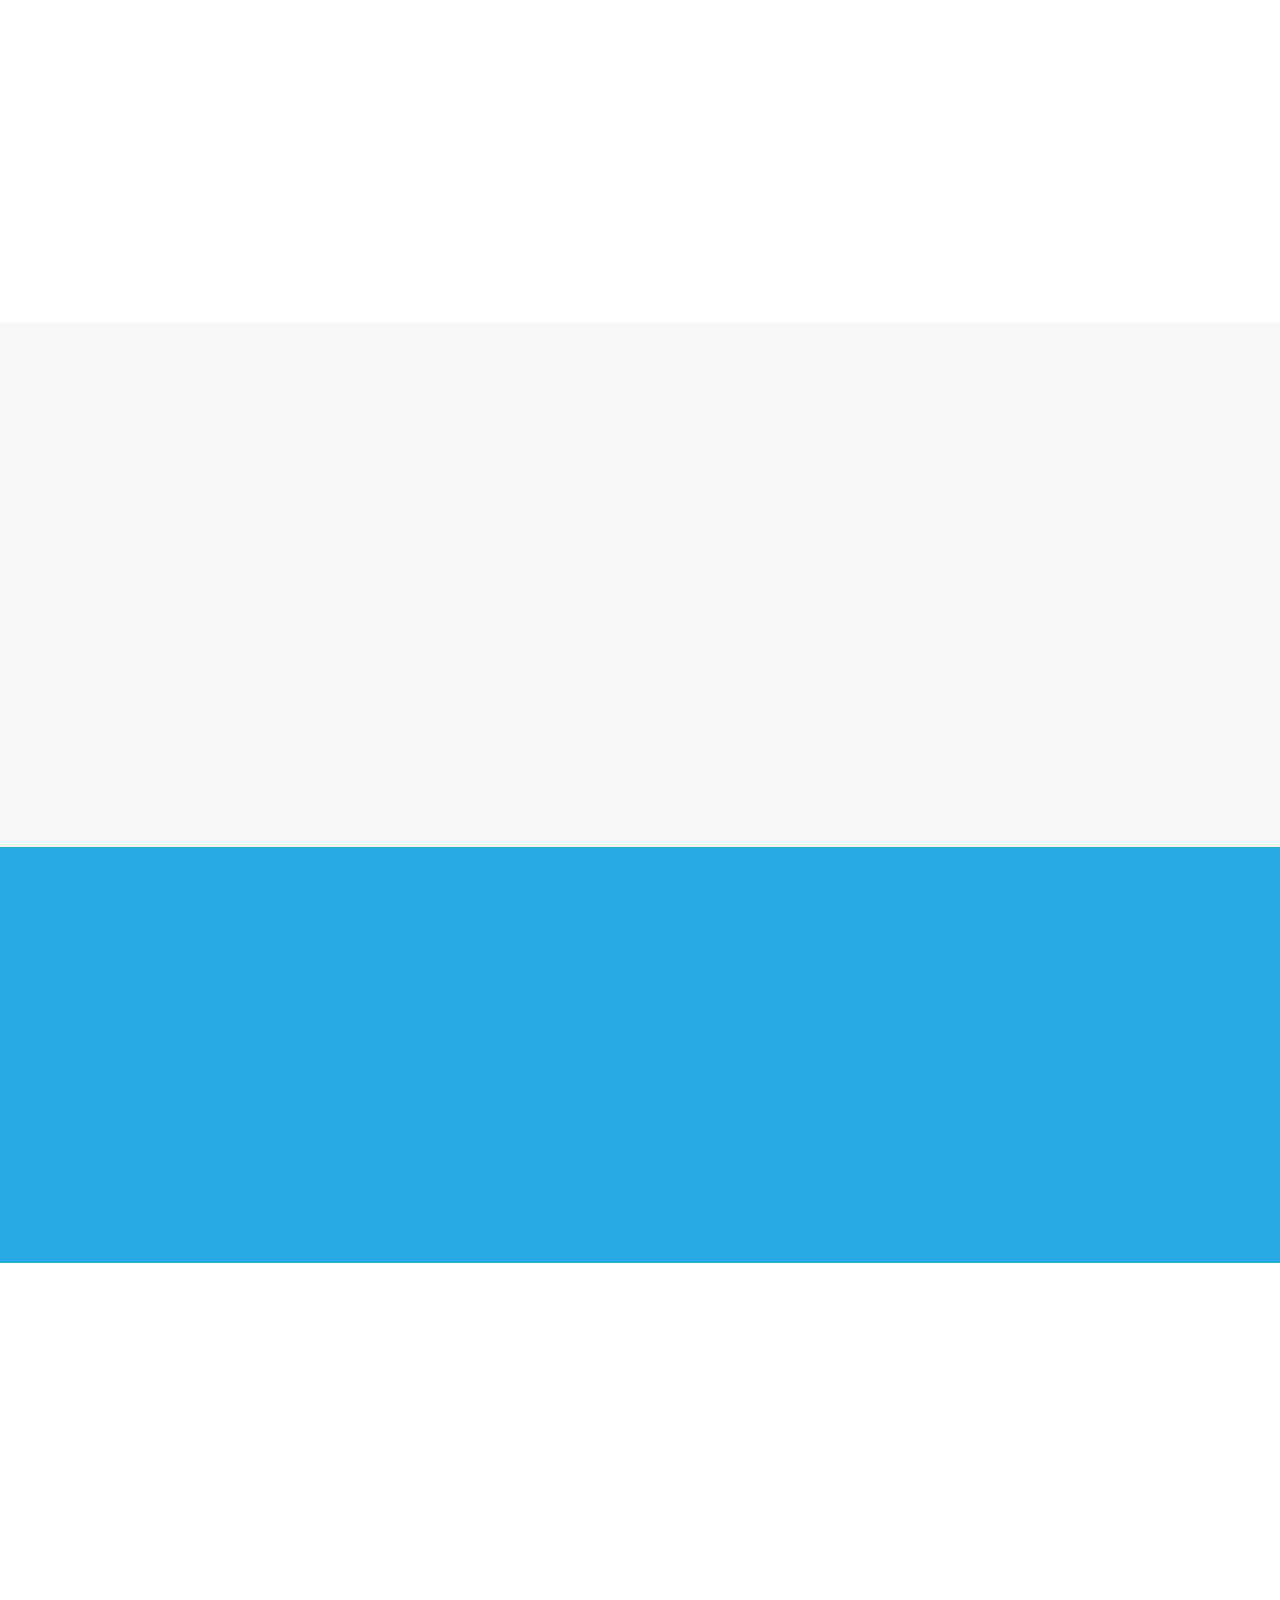
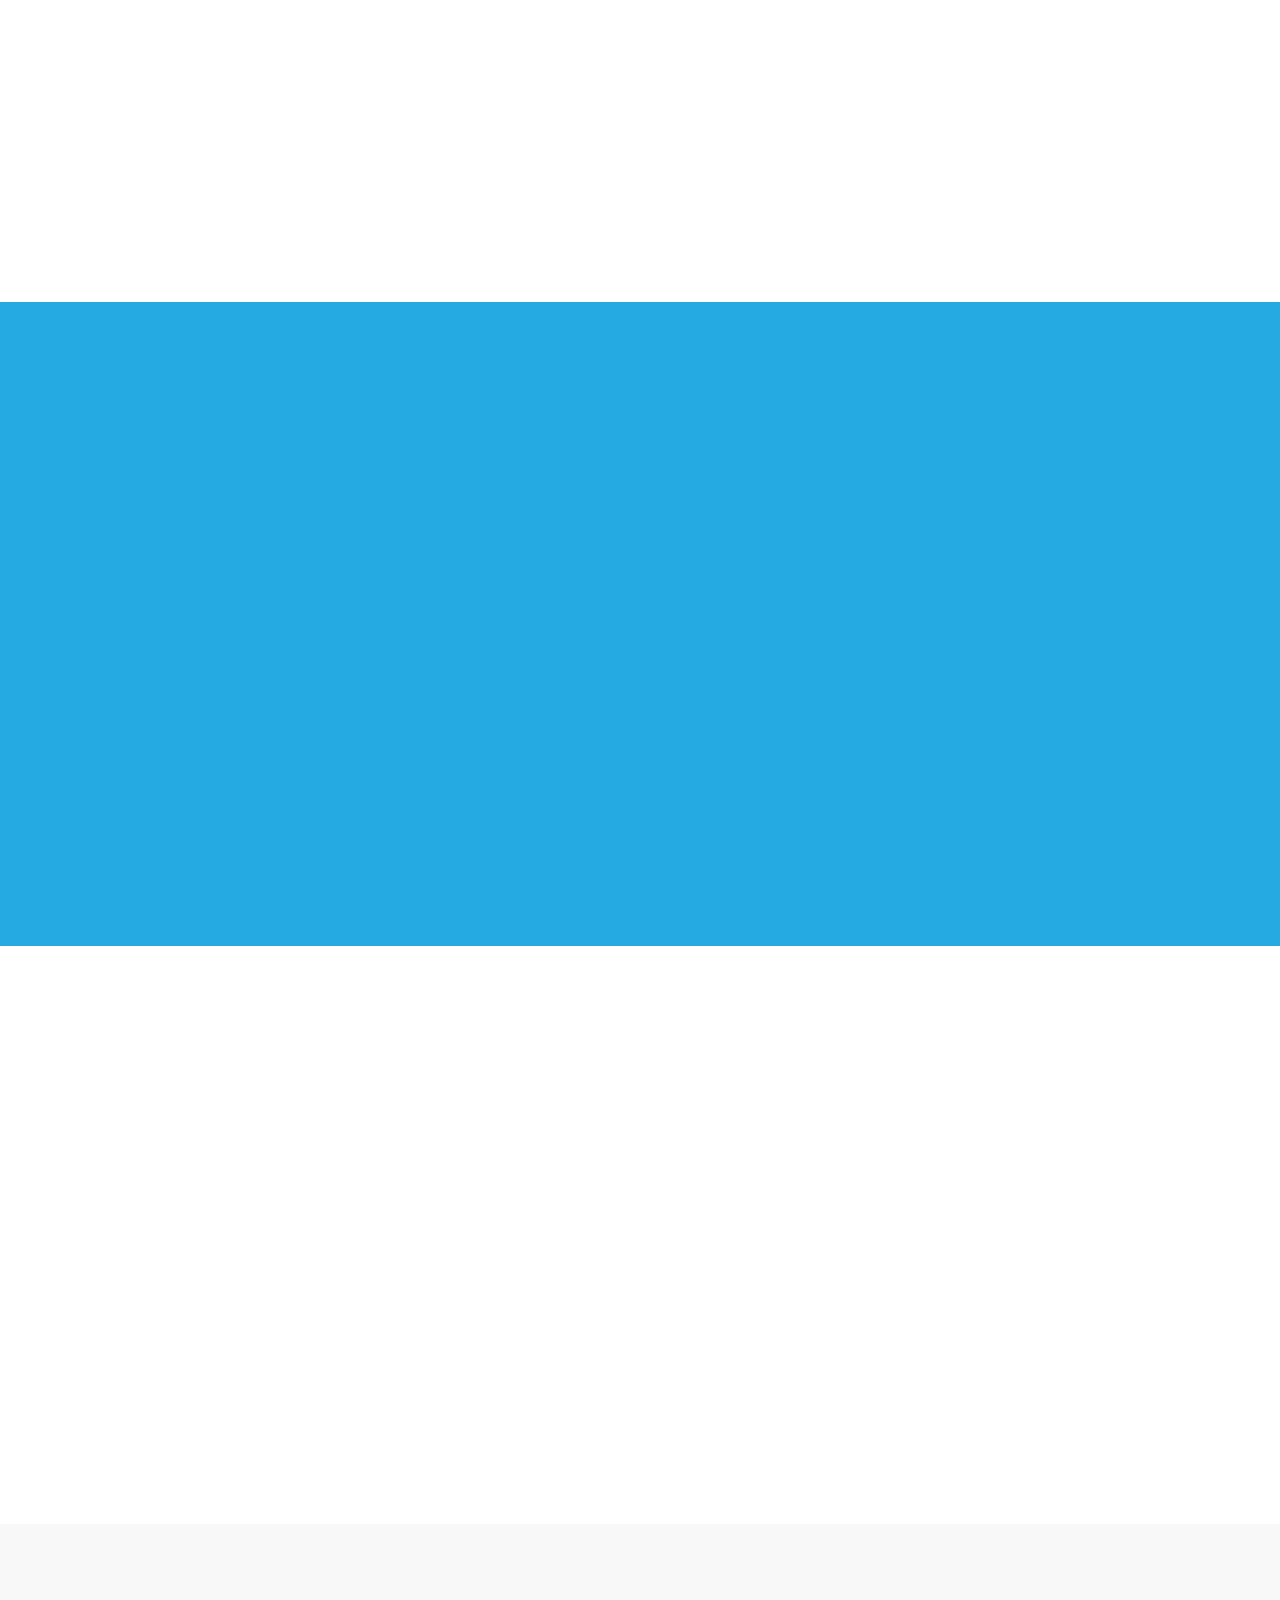
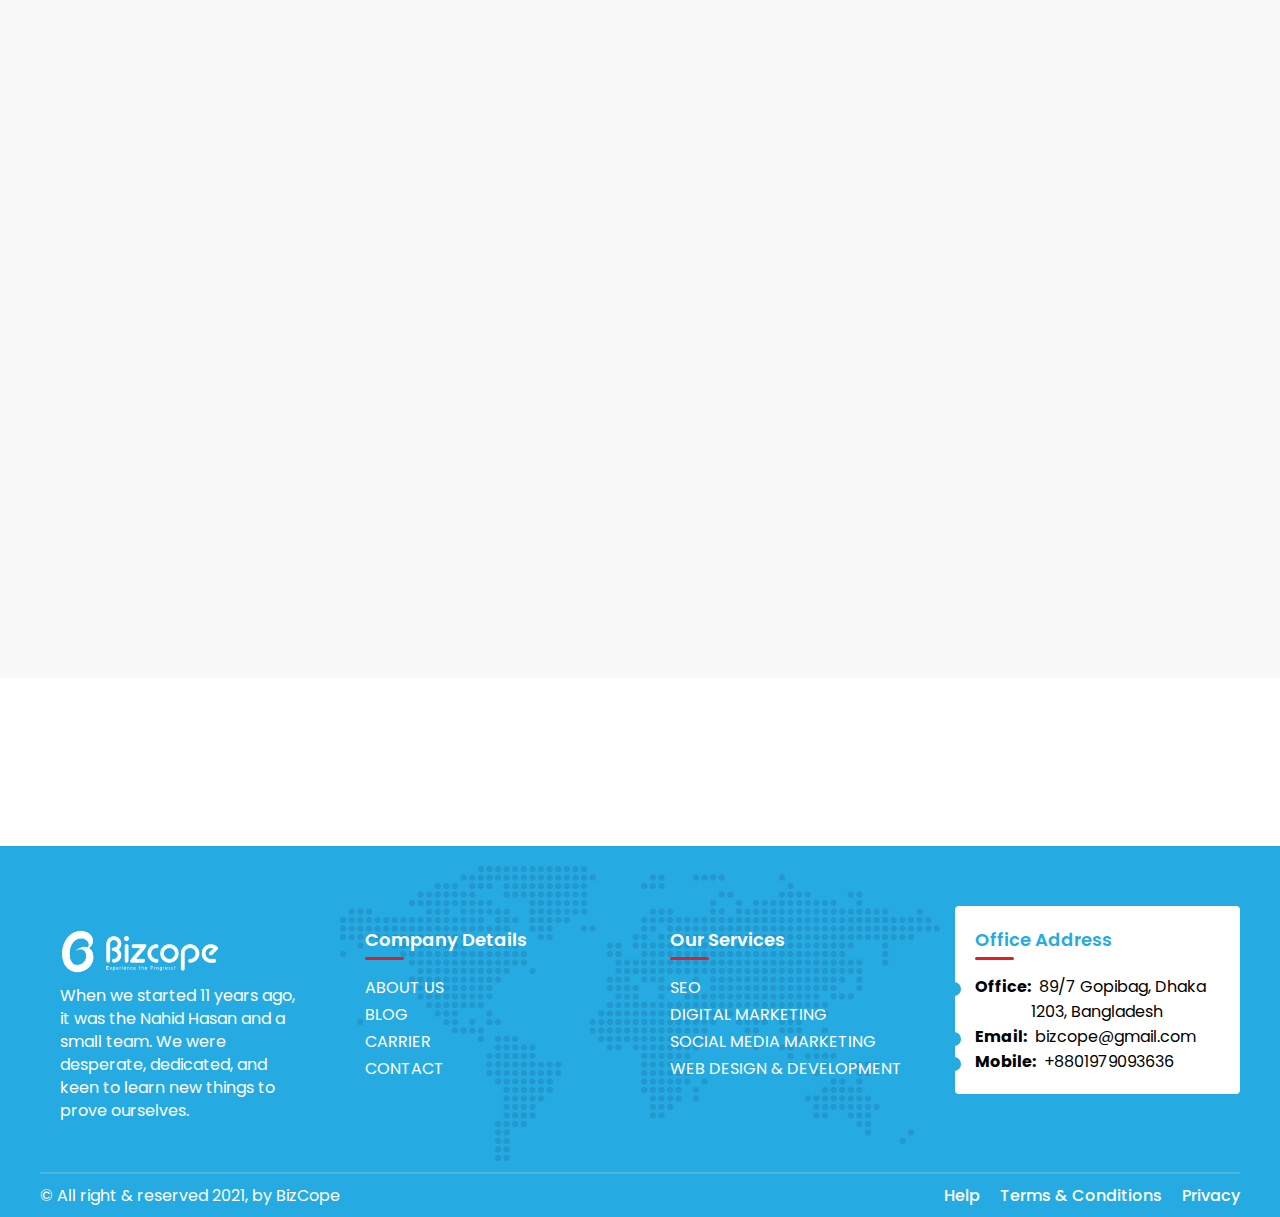
<file: template.html>
<!DOCTYPE html>
<html lang="en">
  <head>
    <meta charset="UTF-8" />
    <meta http-equiv="X-UA-Compatible" content="IE=edge" />
    <meta name="viewport" content="width=device-width, initial-scale=1.0" />
    <link
      rel="icon"
      href="./images/kits/shp1.png"
      type="image/gif"
      sizes="20x20"
    />
    <link rel="stylesheet" href="./css/swiper-bundle.min.css" />
    <link rel="stylesheet" href="./css/animate.min.css" />
    <link rel="stylesheet" href="./css/style.css" />
    <link rel="stylesheet" href="./css/responsive.css" />
    <title>BizCope</title>
  </head>
  <body>

      <!-- Mobile header menu -->
      <section class="mobile-header-section desktop-hide">
        <div class="container">
          <div class="mobile-header-wrapper mobile-header-main-menu flex">
            <!-- Logo -->
            <div class="mobile-logo-wrapper">
              <a href="index.html">
                <img src="./images/logo.png" alt=""/>
              </a>
            </div>
            <!-- Navigation -->
            <div class="menu-wrapper">
              <ul>
                <li id="mobileMenuBtn">
                  <a href="#">
                    <img src="./images/icons/menu.png" alt="" />
                  </a>
                </li>
              </ul>
            </div>
          </div>
        </div>
      </section>

      <!-- sidebar -->
      <div id="sidebar" class="sidebar-wrapper">

        <div class="sidebar-bg-bottom" style="background-image: url(./images/bg/contact.png);"></div>

        <div class="mobile-header-wrapper flex">
          <!-- Logo -->
          <div class="mobile-logo-wrapper">
            <a href="index.html">
              <img
                src="./images/logo.png"
                alt=""
              />
            </a>
          </div>
          <!-- Navigation -->
          <div class="menu-wrapper">
            <ul>
              <div id="cancelBtn" class="sidebar-close-icon">
                <img src="./images/icons/cancel.png" alt="">
            </div>
            </ul>
          </div>
        </div>

        <!-- sidebar body -->
        <div class="sidebar-body-wrapper">
          <div class="menu-wrapper sidebar-menu-wrapper">
            <ul>
              <li><a href="page.html">About</a></li>
              <li class="sidebar-dropdown">
                <a href="#" id="sidebarMenuIcon">Services
                  <img class="w-100" src="./images/icons/plus.png" alt="">
                </a>

                <!-- dropdown menu list -->
                <div id="sidebarDropdownItem" class="sidebar-dropdown-menu-list">
                  <ul>
                    <li><a href="template.html">SEO</a></li>
                    <li><a href="template.html">Graphic Design</a></li>
                    <li><a href="web-design.html">Web Design & Development</a></li>
                  </ul>
                </div>
              </li>
              <li><a href="blog.html">Blog</a></li>
              <li><a href="page.html">Career</a></li>
              <li><a href="team.html">Team</a></li>
              <li><a href="contact.html">Contact</a></li>
              <!-- <li id="menuBtn">
                          <a href="#">
                              <img src="./images/icons/menu.png" alt="">
                          </a>
                      </li> -->
              <li class="sidebar-li-button wow animate__animated animate__fadeInDown">
                <button class="contact-button" href="page.html">Start Now</button>
              </li>
            </ul>
          </div>
          <!-- <div class="footer-box footer-address-box sidebar-footer-address-box">
            <div class="footer-title">
              <h2>Office Address</h2>
              <div class="footer-underline"></div>
            </div>
            <div class="footer-address-wraper">
              <li>
                <span class="bold">Office: </span> &nbsp; 89/7 Gopibag, Dhaka 1203, Bangladesh
              </li>
              <li><strong>Email: </strong> &nbsp; bizcope@gmail.com</li>
              <li><strong>Mobile:</strong> &nbsp; +8801979093636</li>
            </div>
          </div> -->
            <!-- <h2>About Safely Tea</h2>
            <div class="sidebar-bio">
                <p>
                    SAFELY has a long history of providing the highest quality tea while serving the community at large. Our teas are known and appreciated throughout Bangladesh. After so many years of serving our customers, we are still dedicated to ensuring that you enjoy the best, freshest and finest tea.
                </p> -->

                <!-- social -->
                <div class="sidebar-social">
                  <h4>Connent with us</h4>
                    <div class="underline sidebar-underline"></div>
                    <ul id="social">
                        <li><a href="https://www.facebook.com/Safelyteabd">
                            <img src="./images/icons/bxl-facebook-circle.svg" alt="">
                        </a></li>
                        <li><a href="https://www.instagram.com/safelyteabd/">
                            <img src="./images/icons/bxl-instagram-alt.svg" alt="">
                        </a></li>
                        <li><a href="https://www.youtube.com/channel/UCBqldXp6DIkKTYnDEy09YOw">
                            <img src="./images/icons/bxl-youtube.svg" alt="">
                        </a></li>
                    </ul>
                </div>
                </div>
        </div>
    </div>
    <!-- sidebar -->

      <!-- Header -->
      <header id="MainMenu">
        <div class="container flex">
          <!-- Logo -->
          <div class="logo-wrapper">
            <a href="index.html">
              <img
                class="wow animate__animated animate__fadeInDown"
                src="./images/logo.png"
                alt=""
              />
            </a>
          </div>
          <!-- Navigation -->
          <div class="menu-wrapper">
            <ul>
              <li><a href="page.html">About</a></li>
              <li class="dropdown-menu">
                <a href="template.html">Services 
                  <img src="./images/icons/down-arrow.png" alt="">
                </a>

                <!-- dropdown menu -->
                <div class="dropdown-menu-wrapper">
                  <ul>
                    <li><a href="template.html">SEO</a></li>
                    <li><a href="template.html">Graphic Design</a></li>
                    <li><a href="web-design.html">Web Design & Development</a></li>
                  </ul>
                </div>
              </li>
              <li><a href="blog.html">Blog</a></li>
              <li><a href="page.html">Career</a></li>
              <li><a href="team.html">Team</a></li>
              <li><a href="contact.html">Contact</a></li>
              <!-- <li id="menuBtn">
                          <a href="#">
                              <img src="./images/icons/menu.png" alt="">
                          </a>
                      </li> -->
              <li>
                <button class="contact-button" href="page.html">Start Now</button>
              </li>
            </ul>
          </div>
        </div>
        <section class="tvc-modal" id="modal">
          <div class="featured-modal">
            <iframe
              width="560"
              height="315"
              src="https://www.youtube.com/embed/1PqgskT1kpU"
              title="YouTube video player"
              frameborder="0"
              allow="accelerometer; autoplay; clipboard-write; encrypted-media; gyroscope; picture-in-picture"
              allowfullscreen
            ></iframe>

            <!-- cancle -->
            <img
              id="tvcCancelBtn"
              class="tvc-cancel"
              src="./images/icons/cancel.svg"
              alt=""
            />
          </div>
        </section>
      </header>
      <!-- Header -->
      
<main>
    <!-- Hero Wrapper -->
    <section class="hero-section">
      <div class="container">
        <div class="hero-wrapper flex">
          <div class="hero-content wow animate__animated animate__fadeInUp">
            <h1>
              Digital <br />
              Products For<br />
              <span>Your Business</span>
            </h1>
            <p>
              Lorem ipsum dolor sit, amet consectetur adipisicing elit. Qui,
              alias. Lorem ipsum dolor sit amet consectetur adipisicing elit.
              Sequi illo, ab, saepe neque iure eveniet voluptas et magnam modi
              commodi cum, fugiat dicta accusantium nesciunt tenetur! Distinctio
              asperiores molestiae suscipit!
            </p>
            <div class="hero-content-buttons flex">
              <button class="about-button">Let Us Build Your Business</button>
            </div>
          </div>
          <div class="hero-image wow animate__animated animate__fadeInUp">
            <div class="tvc-play-button" id="tvcBtn">
              <img src="./images/icons/play.svg" alt="" />
            </div>
            <img src="./images/bg/video-overlay-1.jpg" alt="" />
          </div>
        </div>
      </div>
    </section>
    <!-- Hero Wrapper -->

    <!-- icon seciton -->
    <section class="icon-section">
      <div class="container">
        <div class="icon-wrapper">
          <div class="icon-item wow animate__animated animate__fadeInUp">
            <svg xmlns="http://www.w3.org/2000/svg" xmlns:xlink="http://www.w3.org/1999/xlink" id="svg" width="400" height="322.7505486466716" viewBox="0, 0, 400,322.7505486466716"><g id="svgg"><path id="path0" d="M188.442 0.906 C 104.629 8.144,44.964 83.121,56.902 166.203 C 65.957 229.221,116.215 279.344,179.371 288.342 C 278.403 302.452,361.482 214.445,341.742 116.342 C 327.385 44.990,260.568 -5.323,188.442 0.906 M207.315 5.858 C 265.332 9.274,314.326 46.890,332.591 102.039 C 333.455 104.649,334.162 106.986,334.162 107.233 C 334.162 107.632,331.232 107.681,307.300 107.681 L 280.438 107.681 279.773 106.291 C 262.609 70.416,222.036 50.352,182.590 58.231 C 155.559 63.630,131.924 81.844,120.227 106.291 L 119.562 107.681 92.700 107.681 C 68.768 107.681,65.838 107.632,65.838 107.233 C 65.838 106.510,68.847 97.632,70.546 93.343 C 92.285 38.459,148.652 2.404,207.315 5.858 M198.128 25.674 L 196.548 25.783 196.742 29.497 C 197.254 39.312,197.305 42.602,196.952 43.262 C 195.731 45.543,190.978 45.719,189.548 43.537 C 188.907 42.558,188.786 41.709,188.452 35.845 C 188.288 32.948,188.073 29.605,187.976 28.417 L 187.799 26.256 185.426 26.454 C 184.121 26.562,183.038 26.679,183.020 26.713 C 182.969 26.806,183.413 34.155,183.749 38.783 C 184.408 47.839,187.638 50.672,195.611 49.190 C 201.547 48.087,202.521 45.898,201.935 34.969 C 201.429 25.528,201.416 25.445,200.478 25.511 C 200.054 25.541,198.996 25.615,198.128 25.674 M212.569 26.721 C 212.471 27.113,212.368 28.066,212.340 28.840 L 212.290 30.246 215.361 30.801 C 217.050 31.106,218.469 31.393,218.515 31.439 C 218.591 31.515,215.846 47.874,215.511 49.343 C 215.377 49.931,219.705 51.058,220.199 50.564 C 220.273 50.491,221.013 46.425,221.845 41.528 C 222.676 36.632,223.436 32.532,223.533 32.417 C 223.630 32.302,225.090 32.456,226.777 32.759 C 230.348 33.401,230.053 33.531,230.457 31.135 C 230.762 29.332,230.749 29.242,230.165 29.110 C 229.829 29.034,225.999 28.372,221.653 27.639 C 217.308 26.906,213.527 26.240,213.250 26.158 C 212.898 26.054,212.695 26.222,212.569 26.721 M160.936 31.417 C 154.167 33.382,151.135 38.632,152.886 45.355 C 155.079 53.773,161.743 57.118,169.276 53.583 C 181.194 47.991,173.578 27.747,160.936 31.417 M166.057 36.076 C 169.972 38.283,171.469 45.460,168.662 48.567 C 164.363 53.325,157.425 48.863,157.425 41.340 C 157.425 36.914,162.287 33.950,166.057 36.076 M254.085 40.399 C 247.630 43.594,243.423 56.072,247.445 60.094 C 252.825 65.474,261.287 59.557,263.518 48.856 C 264.830 42.564,259.452 37.742,254.085 40.399 M258.700 44.443 C 260.727 46.085,254.847 58.230,252.025 58.230 C 248.973 58.230,249.699 53.886,253.871 47.193 C 255.877 43.975,257.194 43.224,258.700 44.443 M69.418 44.907 C 63.460 47.681,58.610 52.840,57.746 57.322 C 57.557 58.298,57.569 58.312,58.404 58.114 C 63.523 56.900,69.049 51.797,70.821 46.646 C 71.768 43.892,71.722 43.835,69.418 44.907 M328.603 44.558 C 328.603 49.215,335.819 56.744,341.596 58.114 C 343.414 58.545,341.139 53.302,338.181 50.246 C 335.240 47.206,328.603 43.264,328.603 44.558 M272.925 54.629 C 264.592 64.683,261.889 68.042,261.904 68.319 C 261.955 69.241,265.475 71.513,265.950 70.932 C 266.210 70.614,267.587 68.941,269.009 67.215 L 271.595 64.076 273.148 65.322 C 274.002 66.008,275.654 67.356,276.819 68.317 L 278.937 70.064 279.802 69.048 C 280.886 67.775,281.606 66.721,281.459 66.620 C 280.570 66.015,274.472 60.785,274.477 60.633 C 274.481 60.518,275.174 59.653,276.018 58.710 L 277.551 56.996 281.643 60.384 C 283.894 62.248,285.823 63.777,285.930 63.781 C 286.162 63.791,288.524 60.867,288.495 60.606 C 288.475 60.422,276.892 50.844,276.490 50.679 C 276.371 50.629,274.766 52.407,272.925 54.629 M121.978 51.926 C 117.727 54.188,116.680 59.090,119.560 63.245 C 122.925 68.100,130.264 67.576,131.653 62.382 C 131.911 61.416,133.723 64.758,133.723 66.199 C 133.723 68.100,131.573 69.255,129.887 68.259 L 129.033 67.755 127.501 69.302 L 125.969 70.850 126.931 71.666 C 132.945 76.768,140.562 68.255,136.729 60.715 C 132.904 53.193,126.626 49.452,121.978 51.926 M50.392 52.789 C 46.019 57.771,44.103 64.584,45.456 70.349 C 45.915 72.304,46.183 72.279,47.616 70.154 C 50.732 65.531,52.458 59.014,51.938 53.836 C 51.703 51.499,51.592 51.423,50.392 52.789 M348.052 53.678 C 347.501 58.827,349.261 65.520,352.384 70.154 C 353.817 72.279,354.085 72.304,354.544 70.349 C 355.812 64.946,354.160 58.441,350.314 53.682 C 348.458 51.386,348.298 51.386,348.052 53.678 M125.731 55.615 C 128.544 56.678,130.003 60.293,128.267 61.901 C 126.628 63.421,124.041 62.222,122.619 59.285 C 121.436 56.840,123.264 54.683,125.731 55.615 M71.105 56.647 C 58.740 61.064,49.900 69.164,47.835 77.968 C 47.329 80.128,47.174 80.039,49.923 79.166 C 57.084 76.893,69.051 65.547,73.634 56.685 C 74.234 55.525,74.245 55.525,71.105 56.647 M325.969 55.885 C 325.969 56.315,329.845 61.937,331.963 64.578 C 338.109 72.244,344.526 77.416,350.058 79.164 C 352.829 80.039,352.671 80.128,352.165 77.968 C 350.420 70.530,343.640 63.347,334.092 58.822 C 330.591 57.163,325.969 55.492,325.969 55.885 M208.302 81.998 L 213.416 82.078 209.290 85.077 L 205.163 88.077 206.748 92.811 C 207.619 95.414,208.282 97.595,208.220 97.656 C 208.159 97.718,206.357 96.487,204.216 94.922 C 202.075 93.356,200.178 92.075,200.000 92.075 C 199.822 92.075,197.925 93.356,195.784 94.922 C 193.643 96.487,191.841 97.718,191.780 97.656 C 191.718 97.594,192.324 95.583,193.127 93.187 C 194.992 87.619,195.223 88.357,190.563 84.987 L 186.540 82.078 191.661 81.995 L 196.781 81.912 198.364 76.964 L 199.947 72.017 201.568 76.967 L 203.188 81.918 208.302 81.998 M36.093 74.426 C 31.129 79.756,29.081 87.771,30.540 96.161 C 31.422 101.232,31.575 101.267,34.295 97.027 C 38.362 90.688,40.155 81.445,38.826 73.665 C 38.519 71.869,38.461 71.885,36.093 74.426 M361.174 73.665 C 359.845 81.445,361.638 90.688,365.705 97.027 C 368.425 101.267,368.578 101.232,369.460 96.161 C 370.919 87.771,368.871 79.756,363.907 74.426 C 361.539 71.885,361.481 71.869,361.174 73.665 M62.473 76.407 C 48.319 84.266,37.455 95.067,34.519 104.198 C 33.655 106.886,33.596 106.885,37.933 104.287 C 53.046 95.237,59.300 89.644,63.419 81.492 C 64.467 79.418,66.130 75.258,66.130 74.711 C 66.130 74.442,65.414 74.774,62.473 76.407 M333.870 74.711 C 333.870 75.258,335.533 79.418,336.581 81.492 C 340.700 89.644,346.954 95.237,362.067 104.287 C 366.250 106.792,366.233 106.789,365.753 105.004 C 363.682 97.306,355.296 87.793,344.028 80.359 C 339.583 77.427,333.870 74.250,333.870 74.711 M119.764 78.377 L 118.256 80.090 119.850 81.664 C 121.673 83.465,121.717 83.460,123.598 81.241 L 124.762 79.866 123.181 78.265 C 121.263 76.323,121.581 76.312,119.764 78.377 M95.757 78.422 C 94.573 80.233,94.296 78.971,97.947 88.385 L 101.089 96.483 102.687 97.529 C 104.623 98.795,104.247 99.026,107.118 94.791 C 109.798 90.837,109.609 90.943,111.524 92.319 C 113.440 93.695,113.326 93.715,114.679 91.794 C 116.203 89.632,116.321 89.876,112.580 87.452 C 112.415 87.346,112.622 86.789,113.068 86.136 L 113.842 85.004 113.040 84.358 C 111.257 82.922,110.365 82.608,109.900 83.255 C 108.665 84.973,109.188 85.152,102.999 80.895 C 96.407 76.361,96.978 76.555,95.757 78.422 M166.642 83.687 L 167.715 86.906 171.405 86.906 L 175.094 86.906 172.478 88.824 C 171.038 89.879,169.695 90.840,169.491 90.959 C 169.207 91.126,169.355 91.914,170.135 94.371 C 171.374 98.274,171.501 98.174,168.290 95.827 C 166.647 94.625,165.491 93.966,165.260 94.100 C 165.055 94.218,163.753 95.140,162.368 96.147 L 159.850 97.978 160.832 94.883 C 162.090 90.918,162.244 91.412,159.031 89.076 L 156.249 87.052 159.868 86.970 L 163.488 86.889 164.477 83.678 C 165.021 81.913,165.489 80.468,165.518 80.468 C 165.546 80.468,166.052 81.917,166.642 83.687 M240.223 86.906 L 243.822 87.052 241.004 89.082 C 238.121 91.158,237.992 91.332,238.451 92.540 C 238.597 92.924,239.045 94.306,239.446 95.612 L 240.174 97.985 238.083 96.444 C 236.932 95.597,235.631 94.671,235.191 94.385 L 234.390 93.867 231.722 95.818 C 228.491 98.180,228.591 98.258,229.887 94.387 C 230.501 92.552,230.829 91.151,230.668 91.042 C 230.516 90.940,229.216 90.000,227.778 88.954 L 225.165 87.052 228.772 86.906 L 232.378 86.759 233.424 83.541 L 234.469 80.322 235.546 83.541 L 236.624 86.759 240.223 86.906 M300.658 84.300 C 294.381 86.749,294.719 86.477,295.527 88.428 C 296.086 89.775,296.354 90.067,297.458 90.523 C 300.684 91.857,300.689 95.112,297.468 97.000 C 294.002 99.031,290.630 96.346,292.745 93.239 L 293.513 92.111 292.288 90.524 C 290.758 88.539,290.662 88.484,289.918 89.145 C 287.068 91.679,287.482 97.493,290.716 100.332 C 297.840 106.587,308.710 96.502,302.221 89.657 L 301.362 88.751 302.630 88.267 C 304.467 87.566,304.360 87.489,306.643 91.147 L 308.742 94.510 309.898 93.853 C 310.534 93.492,311.378 92.933,311.774 92.612 L 312.494 92.026 309.455 87.207 C 307.784 84.556,306.306 82.355,306.171 82.316 C 306.036 82.277,303.555 83.170,300.658 84.300 M104.974 90.421 C 104.309 91.385,103.678 92.173,103.571 92.173 C 103.405 92.173,100.658 85.446,100.658 85.040 C 100.658 84.962,101.901 85.747,103.420 86.784 L 106.182 88.670 104.974 90.421 M21.894 101.024 C 15.359 112.905,14.689 125.497,20.030 136.037 C 20.968 137.888,21.096 137.800,21.899 134.748 C 25.525 120.967,26.474 106.778,24.281 99.122 C 23.840 97.584,23.743 97.662,21.894 101.024 M375.719 99.122 C 373.526 106.778,374.475 120.967,378.101 134.748 C 378.904 137.800,379.032 137.888,379.970 136.037 C 385.311 125.497,384.641 112.905,378.106 101.024 C 376.257 97.662,376.160 97.584,375.719 99.122 M49.275 102.487 C 38.241 110.272,29.076 125.618,27.082 139.649 C 26.796 141.663,26.918 141.555,31.895 135.410 C 34.389 132.329,38.588 127.299,41.225 124.231 C 48.427 115.855,50.031 112.814,51.785 104.204 C 52.668 99.874,52.825 99.982,49.275 102.487 M347.623 100.947 C 347.623 101.799,348.875 107.325,349.565 109.517 C 351.255 114.887,352.631 117.086,358.775 124.231 C 361.412 127.299,365.611 132.329,368.105 135.410 C 373.082 141.555,373.204 141.663,372.918 139.649 C 371.717 131.198,367.162 120.528,361.586 113.101 C 357.761 108.006,347.623 99.182,347.623 100.947 M336.269 115.435 C 339.072 128.573,340.188 146.726,338.904 158.303 C 338.170 164.923,336.257 176.240,335.726 177.103 C 335.549 177.390,64.451 177.390,64.274 177.103 C 63.743 176.240,61.830 164.923,61.096 158.303 C 60.514 153.061,60.609 136.126,61.250 130.651 C 61.936 124.787,63.816 113.926,64.276 113.167 C 64.350 113.046,125.466 112.980,200.090 113.021 L 335.770 113.094 336.269 115.435 M40.235 133.821 C 28.098 146.157,22.935 163.226,26.606 178.882 C 26.997 180.547,27.145 180.540,28.724 178.786 C 34.994 171.823,40.099 159.551,42.015 146.834 C 42.506 143.574,42.944 131.675,42.573 131.675 C 42.448 131.675,41.397 132.641,40.235 133.821 M357.370 137.566 C 357.871 154.125,363.233 169.889,371.440 178.932 C 373.052 180.709,373.133 180.635,373.869 176.745 C 376.608 162.265,371.576 146.379,360.491 134.509 C 356.978 130.747,357.158 130.571,357.370 137.566 M113.995 132.876 C 106.231 135.546,102.800 145.597,106.763 154.065 C 110.073 161.140,119.914 163.418,128.350 159.063 C 131.906 157.227,131.675 157.775,131.675 151.160 L 131.675 145.428 125.384 145.428 L 119.093 145.428 119.093 147.915 L 119.093 150.402 122.312 150.402 L 125.530 150.402 125.530 152.146 C 125.530 156.764,116.405 157.590,113.148 153.267 C 110.444 149.677,110.730 142.363,113.692 139.402 C 117.034 136.060,123.315 136.811,124.946 140.749 C 125.372 141.777,125.212 141.759,128.504 141.128 C 131.440 140.566,131.531 140.430,130.499 138.156 C 128.204 133.098,120.509 130.636,113.995 132.876 M148.354 132.679 C 137.423 135.721,135.760 154.535,145.963 159.740 C 154.284 163.986,164.438 159.638,166.217 151.067 C 168.795 138.649,159.880 129.472,148.354 132.679 M182.590 132.678 C 171.671 135.708,170.026 154.551,180.227 159.755 C 188.539 163.995,198.672 159.643,200.453 151.067 C 203.035 138.628,194.141 129.472,182.590 132.678 M216.968 132.773 C 208.887 135.644,205.457 145.796,209.663 154.393 C 213.275 161.775,224.443 163.550,232.846 158.076 L 234.382 157.076 234.382 151.252 L 234.382 145.428 228.091 145.428 L 221.800 145.428 221.800 147.915 L 221.800 150.402 225.032 150.402 L 228.265 150.402 228.178 152.231 L 228.091 154.060 226.654 154.835 C 219.342 158.778,212.816 153.325,214.192 144.423 C 215.302 137.251,224.144 134.414,227.335 140.205 C 227.720 140.905,228.071 141.522,228.114 141.577 C 228.495 142.063,234.078 140.581,233.918 140.036 C 232.967 136.793,230.735 134.173,228.009 133.101 C 225.670 132.181,219.176 131.988,216.968 132.773 M270.958 146.745 L 270.958 160.936 281.639 160.936 L 292.319 160.936 292.319 158.449 L 292.319 155.962 284.565 155.962 L 276.811 155.962 276.811 152.304 L 276.811 148.647 283.833 148.647 L 290.856 148.647 290.856 146.013 L 290.856 143.380 283.833 143.380 L 276.811 143.380 276.811 140.454 L 276.811 137.527 284.272 137.527 L 291.734 137.527 291.734 135.040 L 291.734 132.553 281.346 132.553 L 270.958 132.553 270.958 146.745 M243.160 146.891 L 243.160 160.936 253.255 160.936 L 263.350 160.936 263.350 158.449 L 263.350 155.962 256.328 155.962 L 249.305 155.962 249.305 144.404 L 249.305 132.846 246.233 132.846 L 243.160 132.846 243.160 146.891 M10.748 134.763 C 4.392 147.323,6.889 163.853,16.779 174.690 C 18.122 176.161,18.260 176.062,18.830 173.226 C 20.556 164.645,18.681 152.019,13.701 138.698 C 11.514 132.848,11.635 133.009,10.748 134.763 M386.847 137.254 C 381.624 150.656,379.344 164.889,381.107 173.080 C 381.756 176.093,381.913 176.225,383.165 174.816 C 393.143 163.589,395.625 147.358,389.282 134.821 C 388.377 133.033,388.566 132.844,386.847 137.254 M156.705 138.250 C 161.274 140.928,161.809 150.739,157.589 154.444 C 153.456 158.073,147.065 155.713,145.708 150.057 C 143.633 141.409,150.152 134.410,156.705 138.250 M189.686 137.652 C 196.058 139.926,196.615 152.252,190.487 155.378 C 183.792 158.794,177.768 151.525,180.114 142.859 C 181.273 138.576,185.631 136.205,189.686 137.652 M39.064 168.241 C 28.338 182.712,27.557 194.427,35.824 216.815 C 37.533 221.444,37.470 221.406,38.702 218.524 C 43.864 206.454,45.682 182.845,42.826 164.986 C 42.580 163.449,42.677 163.366,39.064 168.241 M357.174 164.986 C 354.318 182.845,356.136 206.454,361.298 218.524 C 362.530 221.406,362.467 221.444,364.176 216.815 C 372.444 194.426,371.663 182.715,360.936 168.245 C 357.319 163.366,357.419 163.452,357.174 164.986 M0.585 172.896 C 0.585 182.262,7.369 198.868,13.410 204.291 C 15.145 205.848,28.836 214.874,29.241 214.727 C 29.387 214.674,29.070 212.919,28.536 210.827 C 24.561 195.254,15.245 181.557,3.091 173.415 C 0.708 171.819,0.585 171.793,0.585 172.896 M396.909 173.415 C 384.755 181.557,375.439 195.254,371.464 210.827 C 370.930 212.919,370.613 214.674,370.759 214.727 C 371.176 214.878,385.055 205.727,386.651 204.249 C 392.766 198.583,398.080 185.877,399.295 174.016 C 399.535 171.667,399.523 171.664,396.909 173.415 M120.812 185.139 C 152.803 249.644,247.197 249.644,279.188 185.139 L 280.452 182.590 307.307 182.590 C 330.171 182.590,334.162 182.651,334.162 183.001 C 334.162 183.750,331.497 191.744,329.882 195.835 C 300.022 271.508,212.744 305.930,139.714 270.835 C 105.378 254.335,78.771 223.891,67.319 188.003 C 66.651 185.911,65.986 183.837,65.840 183.394 L 65.575 182.590 92.562 182.590 L 119.548 182.590 120.812 185.139 M50.116 189.247 C 50.016 191.737,49.576 193.331,47.470 198.830 C 39.925 218.536,41.518 230.520,53.906 247.218 C 56.167 250.267,56.183 250.268,56.723 247.403 C 59.558 232.352,57.522 210.256,51.498 190.710 C 50.387 187.105,50.209 186.916,50.116 189.247 M349.637 187.710 C 348.748 189.155,345.739 200.418,344.438 207.169 C 341.786 220.931,341.302 235.392,343.125 246.379 C 343.795 250.411,343.738 250.395,346.094 247.218 C 353.040 237.856,357.279 227.400,357.279 219.632 C 357.279 213.303,356.173 208.789,351.430 195.757 C 350.524 193.266,350.155 191.746,350.011 189.905 C 349.905 188.537,349.736 187.549,349.637 187.710 M166.683 195.895 L 167.788 199.251 171.136 199.333 L 174.483 199.415 171.818 201.376 L 169.153 203.337 169.570 204.741 C 169.800 205.513,170.256 206.924,170.583 207.875 C 171.370 210.161,171.353 210.161,168.267 207.896 L 165.601 205.939 164.073 207.003 C 163.233 207.588,161.933 208.527,161.184 209.088 L 159.823 210.109 160.818 207.038 C 162.106 203.068,162.223 203.469,159.133 201.231 L 156.452 199.288 159.926 199.205 L 163.400 199.122 164.436 195.836 C 165.006 194.029,165.496 192.548,165.525 192.545 C 165.555 192.541,166.076 194.049,166.683 195.895 M208.374 202.261 L 213.624 202.341 209.414 205.377 L 205.205 208.414 206.767 213.278 C 207.626 215.953,208.331 218.176,208.334 218.218 C 208.337 218.259,206.726 217.102,204.755 215.647 C 199.575 211.822,200.554 211.858,195.766 215.314 C 193.508 216.945,191.661 218.248,191.662 218.210 C 191.663 218.173,192.318 216.101,193.119 213.606 C 193.920 211.112,194.571 208.873,194.566 208.632 C 194.561 208.391,192.707 206.876,190.445 205.267 L 186.333 202.341 191.582 202.261 L 196.831 202.182 198.398 197.287 L 199.966 192.392 201.545 197.287 L 203.124 202.182 208.374 202.261 M240.088 199.268 L 243.496 199.415 240.841 201.303 C 238.119 203.239,237.995 203.410,238.451 204.610 C 238.597 204.994,239.049 206.392,239.456 207.715 L 240.195 210.122 238.825 209.088 C 238.071 208.519,236.771 207.575,235.936 206.990 L 234.417 205.926 231.742 207.889 C 228.501 210.268,228.588 210.335,229.887 206.457 C 230.519 204.571,230.830 203.224,230.661 203.113 C 230.505 203.010,229.287 202.136,227.953 201.170 L 225.528 199.415 228.907 199.333 L 232.285 199.250 233.378 195.821 L 234.471 192.392 235.576 195.757 L 236.681 199.122 240.088 199.268 M8.193 214.745 C 8.193 217.622,11.114 226.781,13.616 231.748 C 19.393 243.217,32.531 252.746,50.682 258.633 C 55.623 260.235,55.614 260.239,53.465 257.571 C 52.460 256.324,50.520 253.553,49.155 251.412 C 35.913 230.662,33.410 227.637,24.637 221.789 C 20.245 218.861,9.561 213.314,8.313 213.314 C 8.247 213.314,8.193 213.958,8.193 214.745 M388.588 214.590 C 379.902 218.486,372.965 222.861,368.201 227.448 C 363.722 231.763,361.686 234.576,350.639 251.716 C 349.159 254.011,347.283 256.712,346.469 257.719 C 344.369 260.316,344.244 260.288,349.817 258.477 C 367.339 252.783,380.466 243.250,386.223 232.041 C 389.214 226.218,392.080 216.840,391.835 213.680 C 391.796 213.168,391.701 213.194,388.588 214.590 M63.295 220.190 C 64.604 224.727,64.278 228.814,62.075 235.468 C 59.336 243.738,59.325 249.247,62.032 256.664 C 65.295 265.603,73.200 274.188,82.437 278.822 C 85.436 280.326,85.370 280.338,84.310 278.487 C 82.310 274.990,80.758 268.665,79.447 258.669 C 77.370 242.823,77.060 241.323,74.942 236.869 C 72.236 231.181,62.403 217.099,63.295 220.190 M335.860 220.559 C 332.993 223.634,327.175 232.418,325.058 236.869 C 322.940 241.323,322.630 242.823,320.553 258.669 C 319.242 268.665,317.690 274.990,315.690 278.487 C 314.630 280.338,314.564 280.326,317.563 278.822 C 326.800 274.188,334.705 265.603,337.968 256.664 C 340.671 249.256,340.665 243.819,337.941 235.505 C 335.905 229.290,335.529 226.105,336.338 221.946 C 336.810 219.522,336.814 219.535,335.860 220.559 M229.126 238.468 C 227.596 238.960,227.512 239.040,227.185 240.322 C 226.762 241.982,225.855 243.484,224.207 245.256 L 222.939 246.620 223.426 248.328 C 224.152 250.878,224.227 250.881,226.527 248.476 C 227.656 247.296,228.620 246.375,228.669 246.428 C 228.719 246.481,229.776 249.817,231.019 253.841 C 232.261 257.864,233.320 261.202,233.371 261.258 C 233.617 261.527,237.908 260.007,237.788 259.694 C 237.715 259.505,236.166 254.522,234.345 248.622 C 232.524 242.721,230.964 237.907,230.879 237.923 C 230.794 237.940,230.005 238.185,229.126 238.468 M172.391 241.425 C 170.642 242.126,169.009 243.995,168.423 245.967 C 168.264 246.505,172.438 248.252,172.769 247.786 C 172.804 247.736,173.005 247.262,173.217 246.731 C 174.408 243.740,178.779 244.808,178.419 248.001 C 178.213 249.835,177.179 250.848,172.666 253.641 C 167.930 256.572,163.543 261.080,164.498 262.035 C 164.681 262.218,179.503 265.364,179.622 265.245 C 179.790 265.078,180.562 261.225,180.451 261.114 C 180.396 261.059,178.616 260.653,176.496 260.211 C 174.376 259.770,172.641 259.309,172.641 259.188 C 172.641 258.974,173.998 258.052,177.323 256.009 C 183.325 252.320,184.971 247.071,181.328 243.233 C 179.640 241.453,174.776 240.470,172.391 241.425 M209.364 242.984 C 205.964 244.059,204.243 246.198,204.243 249.349 L 204.243 250.475 206.584 250.475 L 208.925 250.475 208.925 249.370 C 208.925 246.535,212.782 245.399,214.054 247.859 C 214.992 249.672,214.371 251.398,211.534 254.865 C 207.377 259.945,206.151 262.100,205.820 264.910 C 205.666 266.226,205.709 266.567,206.031 266.557 C 207.061 266.527,220.913 264.627,221.042 264.498 C 221.219 264.321,220.732 260.722,220.499 260.489 C 220.355 260.345,216.981 260.696,213.533 261.212 C 212.026 261.438,212.088 261.289,215.009 257.622 C 218.684 253.009,219.638 250.443,218.869 247.236 C 217.985 243.552,213.671 241.622,209.364 242.984 M190.636 243.923 C 185.375 246.783,183.927 260.492,188.426 264.847 C 192.338 268.634,198.360 266.899,200.013 261.509 C 202.044 254.891,200.875 246.770,197.561 244.477 C 195.985 243.387,192.183 243.083,190.636 243.923 M194.631 247.573 C 195.721 248.156,196.050 249.598,196.044 253.758 C 196.034 260.189,195.182 262.877,193.208 262.709 C 191.201 262.537,190.927 261.739,190.940 256.086 C 190.957 248.865,192.103 246.220,194.631 247.573 M85.930 252.357 C 84.486 256.121,85.198 268.732,87.126 273.550 C 90.051 280.856,104.682 292.894,115.602 296.979 C 120.519 298.818,130.728 299.700,126.897 297.955 C 124.356 296.797,119.256 291.012,115.874 285.451 C 106.640 270.268,98.734 260.871,89.539 254.147 C 86.907 252.222,86.130 251.836,85.930 252.357 M311.754 253.272 C 302.226 259.748,293.765 269.603,284.126 285.451 C 280.744 291.012,275.644 296.797,273.103 297.955 C 269.272 299.700,279.481 298.818,284.398 296.979 C 294.697 293.127,308.747 281.887,312.497 274.500 C 314.410 270.731,315.279 263.058,314.571 256.181 C 314.091 251.519,314.188 251.618,311.754 253.272 M30.162 260.936 C 36.863 278.860,60.677 290.608,86.394 288.675 C 89.814 288.418,89.885 288.281,87.063 287.389 C 82.268 285.871,77.841 283.267,69.653 277.147 C 58.852 269.074,53.991 266.201,49.513 265.244 C 44.468 264.165,36.526 262.159,33.407 261.177 C 31.583 260.602,30.039 260.132,29.976 260.132 C 29.913 260.132,29.996 260.494,30.162 260.936 M367.081 261.016 C 363.832 262.079,357.858 263.628,352.500 264.795 C 345.827 266.249,342.787 267.926,331.218 276.534 C 322.157 283.276,315.585 287.075,311.704 287.814 C 308.402 288.443,314.217 288.964,321.726 288.713 C 342.993 288.001,359.118 279.785,367.536 265.372 C 368.942 262.964,370.241 260.127,369.930 260.143 C 369.812 260.149,368.530 260.542,367.081 261.016 M119.093 279.995 C 119.093 283.560,128.704 294.984,139.870 304.690 C 141.795 306.363,141.865 306.287,137.256 307.501 C 129.812 309.462,117.980 311.460,102.414 313.387 C 97.184 314.034,92.312 314.641,91.587 314.737 L 90.271 314.910 91.291 315.764 C 102.357 325.024,125.284 324.333,160.956 313.665 C 174.333 309.665,173.846 309.766,178.639 309.975 C 180.892 310.074,184.184 310.417,185.955 310.739 C 191.778 311.796,195.209 312.589,194.969 312.822 C 194.392 313.382,175.731 316.780,166.862 317.940 C 164.729 318.219,162.986 318.527,162.988 318.624 C 162.993 318.874,169.485 322.167,169.972 322.166 C 170.194 322.166,172.498 321.515,175.093 320.721 C 181.823 318.660,189.491 316.483,195.130 315.030 L 200.000 313.776 202.780 314.471 C 207.189 315.573,216.721 318.253,223.476 320.291 C 226.892 321.322,229.855 322.166,230.060 322.166 C 230.525 322.167,237.007 318.864,237.012 318.624 C 237.014 318.527,235.271 318.219,233.138 317.940 C 224.269 316.780,205.608 313.382,205.031 312.822 C 204.791 312.589,208.222 311.796,214.045 310.739 C 215.816 310.417,219.108 310.074,221.361 309.975 C 226.154 309.766,225.667 309.665,239.044 313.665 C 274.716 324.333,297.643 325.024,308.709 315.764 L 309.729 314.910 308.413 314.737 C 307.688 314.641,302.816 314.034,297.586 313.387 C 282.216 311.485,270.061 309.432,262.744 307.502 C 258.134 306.287,258.205 306.363,260.132 304.692 C 272.718 293.775,284.148 279.431,280.249 279.447 C 273.302 279.475,255.144 287.041,239.649 296.365 C 229.794 302.295,220.739 306.012,206.323 310.044 C 199.452 311.966,200.548 311.966,193.677 310.044 C 179.261 306.012,170.206 302.295,160.351 296.365 C 145.964 287.708,134.419 282.627,123.514 280.154 C 119.693 279.287,119.093 279.265,119.093 279.995 M59.754 297.367 C 71.006 310.806,93.798 313.606,118.603 304.597 C 121.702 303.472,121.735 303.522,116.692 301.682 C 103.208 296.765,98.276 296.086,75.601 296.024 L 58.590 295.977 59.754 297.367 M307.746 296.187 C 299.531 296.735,287.836 299.569,280.094 302.888 C 278.457 303.590,278.422 303.560,282.663 305.037 C 307.075 313.539,329.170 310.596,340.246 297.367 L 341.410 295.977 326.155 295.977 C 317.764 295.977,309.481 296.071,307.746 296.187 " stroke="none" fill="#24ace4" fill-rule="evenodd"></path><path id="path1" d="" stroke="none" fill="#28ace4" fill-rule="evenodd"></path><path id="path2" d="" stroke="none" fill="#28ace4" fill-rule="evenodd"></path><path id="path3" d="" stroke="none" fill="#28ace4" fill-rule="evenodd"></path><path id="path4" d="" stroke="none" fill="#28ace4" fill-rule="evenodd"></path></g></svg>
          </div>
          <div class="icon-item wow animate__animated animate__fadeInUp">
            <svg xmlns="http://www.w3.org/2000/svg" xmlns:xlink="http://www.w3.org/1999/xlink" id="svg" width="400" height="322.7505486466716" viewBox="0, 0, 400,322.7505486466716"><g id="svgg"><path id="path0" d="M188.442 0.906 C 104.629 8.144,44.964 83.121,56.902 166.203 C 65.957 229.221,116.215 279.344,179.371 288.342 C 278.403 302.452,361.482 214.445,341.742 116.342 C 327.385 44.990,260.568 -5.323,188.442 0.906 M207.315 5.858 C 265.332 9.274,314.326 46.890,332.591 102.039 C 333.455 104.649,334.162 106.986,334.162 107.233 C 334.162 107.632,331.232 107.681,307.300 107.681 L 280.438 107.681 279.773 106.291 C 262.609 70.416,222.036 50.352,182.590 58.231 C 155.559 63.630,131.924 81.844,120.227 106.291 L 119.562 107.681 92.700 107.681 C 68.768 107.681,65.838 107.632,65.838 107.233 C 65.838 106.510,68.847 97.632,70.546 93.343 C 92.285 38.459,148.652 2.404,207.315 5.858 M198.128 25.674 L 196.548 25.783 196.742 29.497 C 197.254 39.312,197.305 42.602,196.952 43.262 C 195.731 45.543,190.978 45.719,189.548 43.537 C 188.907 42.558,188.786 41.709,188.452 35.845 C 188.288 32.948,188.073 29.605,187.976 28.417 L 187.799 26.256 185.426 26.454 C 184.121 26.562,183.038 26.679,183.020 26.713 C 182.969 26.806,183.413 34.155,183.749 38.783 C 184.408 47.839,187.638 50.672,195.611 49.190 C 201.547 48.087,202.521 45.898,201.935 34.969 C 201.429 25.528,201.416 25.445,200.478 25.511 C 200.054 25.541,198.996 25.615,198.128 25.674 M212.569 26.721 C 212.471 27.113,212.368 28.066,212.340 28.840 L 212.290 30.246 215.361 30.801 C 217.050 31.106,218.469 31.393,218.515 31.439 C 218.591 31.515,215.846 47.874,215.511 49.343 C 215.377 49.931,219.705 51.058,220.199 50.564 C 220.273 50.491,221.013 46.425,221.845 41.528 C 222.676 36.632,223.436 32.532,223.533 32.417 C 223.630 32.302,225.090 32.456,226.777 32.759 C 230.348 33.401,230.053 33.531,230.457 31.135 C 230.762 29.332,230.749 29.242,230.165 29.110 C 229.829 29.034,225.999 28.372,221.653 27.639 C 217.308 26.906,213.527 26.240,213.250 26.158 C 212.898 26.054,212.695 26.222,212.569 26.721 M160.936 31.417 C 154.167 33.382,151.135 38.632,152.886 45.355 C 155.079 53.773,161.743 57.118,169.276 53.583 C 181.194 47.991,173.578 27.747,160.936 31.417 M166.057 36.076 C 169.972 38.283,171.469 45.460,168.662 48.567 C 164.363 53.325,157.425 48.863,157.425 41.340 C 157.425 36.914,162.287 33.950,166.057 36.076 M254.085 40.399 C 247.630 43.594,243.423 56.072,247.445 60.094 C 252.825 65.474,261.287 59.557,263.518 48.856 C 264.830 42.564,259.452 37.742,254.085 40.399 M258.700 44.443 C 260.727 46.085,254.847 58.230,252.025 58.230 C 248.973 58.230,249.699 53.886,253.871 47.193 C 255.877 43.975,257.194 43.224,258.700 44.443 M69.418 44.907 C 63.460 47.681,58.610 52.840,57.746 57.322 C 57.557 58.298,57.569 58.312,58.404 58.114 C 63.523 56.900,69.049 51.797,70.821 46.646 C 71.768 43.892,71.722 43.835,69.418 44.907 M328.603 44.558 C 328.603 49.215,335.819 56.744,341.596 58.114 C 343.414 58.545,341.139 53.302,338.181 50.246 C 335.240 47.206,328.603 43.264,328.603 44.558 M272.925 54.629 C 264.592 64.683,261.889 68.042,261.904 68.319 C 261.955 69.241,265.475 71.513,265.950 70.932 C 266.210 70.614,267.587 68.941,269.009 67.215 L 271.595 64.076 273.148 65.322 C 274.002 66.008,275.654 67.356,276.819 68.317 L 278.937 70.064 279.802 69.048 C 280.886 67.775,281.606 66.721,281.459 66.620 C 280.570 66.015,274.472 60.785,274.477 60.633 C 274.481 60.518,275.174 59.653,276.018 58.710 L 277.551 56.996 281.643 60.384 C 283.894 62.248,285.823 63.777,285.930 63.781 C 286.162 63.791,288.524 60.867,288.495 60.606 C 288.475 60.422,276.892 50.844,276.490 50.679 C 276.371 50.629,274.766 52.407,272.925 54.629 M121.978 51.926 C 117.727 54.188,116.680 59.090,119.560 63.245 C 122.925 68.100,130.264 67.576,131.653 62.382 C 131.911 61.416,133.723 64.758,133.723 66.199 C 133.723 68.100,131.573 69.255,129.887 68.259 L 129.033 67.755 127.501 69.302 L 125.969 70.850 126.931 71.666 C 132.945 76.768,140.562 68.255,136.729 60.715 C 132.904 53.193,126.626 49.452,121.978 51.926 M50.392 52.789 C 46.019 57.771,44.103 64.584,45.456 70.349 C 45.915 72.304,46.183 72.279,47.616 70.154 C 50.732 65.531,52.458 59.014,51.938 53.836 C 51.703 51.499,51.592 51.423,50.392 52.789 M348.052 53.678 C 347.501 58.827,349.261 65.520,352.384 70.154 C 353.817 72.279,354.085 72.304,354.544 70.349 C 355.812 64.946,354.160 58.441,350.314 53.682 C 348.458 51.386,348.298 51.386,348.052 53.678 M125.731 55.615 C 128.544 56.678,130.003 60.293,128.267 61.901 C 126.628 63.421,124.041 62.222,122.619 59.285 C 121.436 56.840,123.264 54.683,125.731 55.615 M71.105 56.647 C 58.740 61.064,49.900 69.164,47.835 77.968 C 47.329 80.128,47.174 80.039,49.923 79.166 C 57.084 76.893,69.051 65.547,73.634 56.685 C 74.234 55.525,74.245 55.525,71.105 56.647 M325.969 55.885 C 325.969 56.315,329.845 61.937,331.963 64.578 C 338.109 72.244,344.526 77.416,350.058 79.164 C 352.829 80.039,352.671 80.128,352.165 77.968 C 350.420 70.530,343.640 63.347,334.092 58.822 C 330.591 57.163,325.969 55.492,325.969 55.885 M208.302 81.998 L 213.416 82.078 209.290 85.077 L 205.163 88.077 206.748 92.811 C 207.619 95.414,208.282 97.595,208.220 97.656 C 208.159 97.718,206.357 96.487,204.216 94.922 C 202.075 93.356,200.178 92.075,200.000 92.075 C 199.822 92.075,197.925 93.356,195.784 94.922 C 193.643 96.487,191.841 97.718,191.780 97.656 C 191.718 97.594,192.324 95.583,193.127 93.187 C 194.992 87.619,195.223 88.357,190.563 84.987 L 186.540 82.078 191.661 81.995 L 196.781 81.912 198.364 76.964 L 199.947 72.017 201.568 76.967 L 203.188 81.918 208.302 81.998 M36.093 74.426 C 31.129 79.756,29.081 87.771,30.540 96.161 C 31.422 101.232,31.575 101.267,34.295 97.027 C 38.362 90.688,40.155 81.445,38.826 73.665 C 38.519 71.869,38.461 71.885,36.093 74.426 M361.174 73.665 C 359.845 81.445,361.638 90.688,365.705 97.027 C 368.425 101.267,368.578 101.232,369.460 96.161 C 370.919 87.771,368.871 79.756,363.907 74.426 C 361.539 71.885,361.481 71.869,361.174 73.665 M62.473 76.407 C 48.319 84.266,37.455 95.067,34.519 104.198 C 33.655 106.886,33.596 106.885,37.933 104.287 C 53.046 95.237,59.300 89.644,63.419 81.492 C 64.467 79.418,66.130 75.258,66.130 74.711 C 66.130 74.442,65.414 74.774,62.473 76.407 M333.870 74.711 C 333.870 75.258,335.533 79.418,336.581 81.492 C 340.700 89.644,346.954 95.237,362.067 104.287 C 366.250 106.792,366.233 106.789,365.753 105.004 C 363.682 97.306,355.296 87.793,344.028 80.359 C 339.583 77.427,333.870 74.250,333.870 74.711 M119.764 78.377 L 118.256 80.090 119.850 81.664 C 121.673 83.465,121.717 83.460,123.598 81.241 L 124.762 79.866 123.181 78.265 C 121.263 76.323,121.581 76.312,119.764 78.377 M95.757 78.422 C 94.573 80.233,94.296 78.971,97.947 88.385 L 101.089 96.483 102.687 97.529 C 104.623 98.795,104.247 99.026,107.118 94.791 C 109.798 90.837,109.609 90.943,111.524 92.319 C 113.440 93.695,113.326 93.715,114.679 91.794 C 116.203 89.632,116.321 89.876,112.580 87.452 C 112.415 87.346,112.622 86.789,113.068 86.136 L 113.842 85.004 113.040 84.358 C 111.257 82.922,110.365 82.608,109.900 83.255 C 108.665 84.973,109.188 85.152,102.999 80.895 C 96.407 76.361,96.978 76.555,95.757 78.422 M166.642 83.687 L 167.715 86.906 171.405 86.906 L 175.094 86.906 172.478 88.824 C 171.038 89.879,169.695 90.840,169.491 90.959 C 169.207 91.126,169.355 91.914,170.135 94.371 C 171.374 98.274,171.501 98.174,168.290 95.827 C 166.647 94.625,165.491 93.966,165.260 94.100 C 165.055 94.218,163.753 95.140,162.368 96.147 L 159.850 97.978 160.832 94.883 C 162.090 90.918,162.244 91.412,159.031 89.076 L 156.249 87.052 159.868 86.970 L 163.488 86.889 164.477 83.678 C 165.021 81.913,165.489 80.468,165.518 80.468 C 165.546 80.468,166.052 81.917,166.642 83.687 M240.223 86.906 L 243.822 87.052 241.004 89.082 C 238.121 91.158,237.992 91.332,238.451 92.540 C 238.597 92.924,239.045 94.306,239.446 95.612 L 240.174 97.985 238.083 96.444 C 236.932 95.597,235.631 94.671,235.191 94.385 L 234.390 93.867 231.722 95.818 C 228.491 98.180,228.591 98.258,229.887 94.387 C 230.501 92.552,230.829 91.151,230.668 91.042 C 230.516 90.940,229.216 90.000,227.778 88.954 L 225.165 87.052 228.772 86.906 L 232.378 86.759 233.424 83.541 L 234.469 80.322 235.546 83.541 L 236.624 86.759 240.223 86.906 M300.658 84.300 C 294.381 86.749,294.719 86.477,295.527 88.428 C 296.086 89.775,296.354 90.067,297.458 90.523 C 300.684 91.857,300.689 95.112,297.468 97.000 C 294.002 99.031,290.630 96.346,292.745 93.239 L 293.513 92.111 292.288 90.524 C 290.758 88.539,290.662 88.484,289.918 89.145 C 287.068 91.679,287.482 97.493,290.716 100.332 C 297.840 106.587,308.710 96.502,302.221 89.657 L 301.362 88.751 302.630 88.267 C 304.467 87.566,304.360 87.489,306.643 91.147 L 308.742 94.510 309.898 93.853 C 310.534 93.492,311.378 92.933,311.774 92.612 L 312.494 92.026 309.455 87.207 C 307.784 84.556,306.306 82.355,306.171 82.316 C 306.036 82.277,303.555 83.170,300.658 84.300 M104.974 90.421 C 104.309 91.385,103.678 92.173,103.571 92.173 C 103.405 92.173,100.658 85.446,100.658 85.040 C 100.658 84.962,101.901 85.747,103.420 86.784 L 106.182 88.670 104.974 90.421 M21.894 101.024 C 15.359 112.905,14.689 125.497,20.030 136.037 C 20.968 137.888,21.096 137.800,21.899 134.748 C 25.525 120.967,26.474 106.778,24.281 99.122 C 23.840 97.584,23.743 97.662,21.894 101.024 M375.719 99.122 C 373.526 106.778,374.475 120.967,378.101 134.748 C 378.904 137.800,379.032 137.888,379.970 136.037 C 385.311 125.497,384.641 112.905,378.106 101.024 C 376.257 97.662,376.160 97.584,375.719 99.122 M49.275 102.487 C 38.241 110.272,29.076 125.618,27.082 139.649 C 26.796 141.663,26.918 141.555,31.895 135.410 C 34.389 132.329,38.588 127.299,41.225 124.231 C 48.427 115.855,50.031 112.814,51.785 104.204 C 52.668 99.874,52.825 99.982,49.275 102.487 M347.623 100.947 C 347.623 101.799,348.875 107.325,349.565 109.517 C 351.255 114.887,352.631 117.086,358.775 124.231 C 361.412 127.299,365.611 132.329,368.105 135.410 C 373.082 141.555,373.204 141.663,372.918 139.649 C 371.717 131.198,367.162 120.528,361.586 113.101 C 357.761 108.006,347.623 99.182,347.623 100.947 M336.269 115.435 C 339.072 128.573,340.188 146.726,338.904 158.303 C 338.170 164.923,336.257 176.240,335.726 177.103 C 335.549 177.390,64.451 177.390,64.274 177.103 C 63.743 176.240,61.830 164.923,61.096 158.303 C 60.514 153.061,60.609 136.126,61.250 130.651 C 61.936 124.787,63.816 113.926,64.276 113.167 C 64.350 113.046,125.466 112.980,200.090 113.021 L 335.770 113.094 336.269 115.435 M40.235 133.821 C 28.098 146.157,22.935 163.226,26.606 178.882 C 26.997 180.547,27.145 180.540,28.724 178.786 C 34.994 171.823,40.099 159.551,42.015 146.834 C 42.506 143.574,42.944 131.675,42.573 131.675 C 42.448 131.675,41.397 132.641,40.235 133.821 M357.370 137.566 C 357.871 154.125,363.233 169.889,371.440 178.932 C 373.052 180.709,373.133 180.635,373.869 176.745 C 376.608 162.265,371.576 146.379,360.491 134.509 C 356.978 130.747,357.158 130.571,357.370 137.566 M147.911 132.772 C 141.033 135.221,137.542 143.302,139.731 151.707 C 142.974 164.156,160.167 164.779,163.694 152.575 C 163.852 152.026,163.591 151.883,160.973 151.084 L 158.076 150.199 157.760 151.252 C 155.724 158.043,147.555 157.665,145.713 150.695 C 145.200 148.752,145.274 144.059,145.850 142.079 C 147.443 136.598,154.920 135.487,157.208 140.390 C 157.562 141.149,157.880 141.817,157.914 141.875 C 158.139 142.256,163.570 140.578,163.570 140.128 C 163.570 134.857,154.293 130.499,147.911 132.772 M242.501 132.578 C 229.540 135.633,230.017 158.121,243.101 160.900 C 253.280 163.061,260.227 157.391,260.263 146.891 C 260.301 136.018,252.970 130.111,242.501 132.578 M276.736 132.578 C 263.786 135.630,264.263 158.123,277.337 160.900 C 287.107 162.974,294.124 157.626,294.579 147.758 C 295.095 136.574,287.435 130.057,276.736 132.578 M82.516 146.745 L 82.516 160.936 85.443 160.936 L 88.369 160.936 88.369 154.938 L 88.369 148.939 94.221 148.939 L 100.073 148.939 100.073 146.452 L 100.073 143.965 94.221 143.965 L 88.369 143.965 88.369 140.746 L 88.369 137.527 95.245 137.527 L 102.121 137.527 102.121 135.040 L 102.121 132.553 92.319 132.553 L 82.516 132.553 82.516 146.745 M115.900 133.201 C 115.757 133.569,113.323 139.807,110.490 147.065 C 107.658 154.322,105.340 160.416,105.340 160.608 C 105.340 160.861,106.194 160.933,108.450 160.873 L 111.560 160.790 112.656 157.718 L 113.752 154.645 119.265 154.645 L 124.778 154.645 125.959 157.788 L 127.140 160.930 130.285 160.933 C 132.627 160.936,133.431 160.842,133.431 160.566 C 133.431 160.363,130.955 154.010,127.929 146.448 L 122.427 132.699 119.294 132.616 C 116.265 132.536,116.151 132.556,115.900 133.201 M172.348 146.745 L 172.348 160.936 183.029 160.936 L 193.709 160.936 193.709 158.449 L 193.709 155.962 185.955 155.962 L 178.200 155.962 178.200 152.304 L 178.200 148.647 185.223 148.647 L 192.246 148.647 192.246 146.013 L 192.246 143.380 185.223 143.380 L 178.200 143.380 178.200 140.454 L 178.200 137.527 185.662 137.527 L 193.124 137.527 193.124 135.040 L 193.124 132.553 182.736 132.553 L 172.348 132.553 172.348 146.745 M202.195 146.765 L 202.195 161.030 210.753 160.846 C 222.810 160.587,225.272 159.356,225.820 153.314 C 226.069 150.561,223.871 146.335,222.172 146.301 C 221.170 146.281,221.196 145.719,222.241 144.801 C 225.959 141.537,224.908 135.477,220.265 133.403 C 218.791 132.744,218.383 132.711,210.461 132.607 L 202.195 132.499 202.195 146.765 M302.853 146.745 L 302.853 160.936 305.779 160.936 L 308.705 160.936 308.705 156.613 L 308.705 152.290 310.891 150.118 C 312.094 148.924,313.131 148.006,313.196 148.077 C 313.261 148.149,314.991 151.072,317.040 154.572 L 320.765 160.936 324.569 160.936 C 327.529 160.936,328.341 160.854,328.230 160.564 C 328.151 160.359,325.701 156.534,322.785 152.065 C 319.869 147.595,317.484 143.834,317.484 143.706 C 317.484 143.578,319.788 141.095,322.604 138.187 C 325.421 135.279,327.725 132.822,327.725 132.727 C 327.725 132.631,325.959 132.553,323.801 132.553 L 319.876 132.553 314.364 138.561 L 308.851 144.569 308.772 138.561 L 308.693 132.553 305.773 132.553 L 302.853 132.553 302.853 146.745 M10.748 134.763 C 4.392 147.323,6.889 163.853,16.779 174.690 C 18.122 176.161,18.260 176.062,18.830 173.226 C 20.556 164.645,18.681 152.019,13.701 138.698 C 11.514 132.848,11.635 133.009,10.748 134.763 M386.847 137.254 C 381.624 150.656,379.344 164.889,381.107 173.080 C 381.756 176.093,381.913 176.225,383.165 174.816 C 393.143 163.589,395.625 147.358,389.282 134.821 C 388.377 133.033,388.566 132.844,386.847 137.254 M249.374 137.693 C 255.046 139.625,256.219 150.808,251.153 154.671 C 246.392 158.303,240.192 155.145,239.379 148.676 C 238.383 140.745,243.105 135.556,249.374 137.693 M283.609 137.693 C 289.279 139.624,290.451 150.810,285.389 154.671 C 280.609 158.317,274.239 155.006,273.618 148.553 C 272.842 140.504,277.381 135.570,283.609 137.693 M216.957 137.942 C 218.854 138.734,219.231 141.183,217.685 142.667 L 216.788 143.526 212.418 143.620 L 208.047 143.714 208.047 140.621 L 208.047 137.527 212.006 137.527 C 214.759 137.527,216.268 137.654,216.957 137.942 M122.604 149.276 C 122.604 149.413,121.030 149.525,119.106 149.525 L 115.608 149.525 116.289 147.696 C 116.663 146.690,117.468 144.499,118.078 142.828 L 119.187 139.789 120.896 144.408 C 121.835 146.949,122.604 149.139,122.604 149.276 M217.918 149.321 C 220.247 150.566,220.314 154.032,218.032 155.212 C 217.467 155.504,215.726 155.708,212.623 155.846 L 208.047 156.050 208.047 152.317 L 208.047 148.584 212.509 148.700 C 216.014 148.791,217.174 148.924,217.918 149.321 M39.064 168.241 C 28.338 182.712,27.557 194.427,35.824 216.815 C 37.533 221.444,37.470 221.406,38.702 218.524 C 43.864 206.454,45.682 182.845,42.826 164.986 C 42.580 163.449,42.677 163.366,39.064 168.241 M357.174 164.986 C 354.318 182.845,356.136 206.454,361.298 218.524 C 362.530 221.406,362.467 221.444,364.176 216.815 C 372.444 194.426,371.663 182.715,360.936 168.245 C 357.319 163.366,357.419 163.452,357.174 164.986 M0.585 172.896 C 0.585 182.262,7.369 198.868,13.410 204.291 C 15.145 205.848,28.836 214.874,29.241 214.727 C 29.387 214.674,29.070 212.919,28.536 210.827 C 24.561 195.254,15.245 181.557,3.091 173.415 C 0.708 171.819,0.585 171.793,0.585 172.896 M396.909 173.415 C 384.755 181.557,375.439 195.254,371.464 210.827 C 370.930 212.919,370.613 214.674,370.759 214.727 C 371.176 214.878,385.055 205.727,386.651 204.249 C 392.766 198.583,398.080 185.877,399.295 174.016 C 399.535 171.667,399.523 171.664,396.909 173.415 M120.812 185.139 C 152.803 249.644,247.197 249.644,279.188 185.139 L 280.452 182.590 307.307 182.590 C 330.171 182.590,334.162 182.651,334.162 183.001 C 334.162 183.750,331.497 191.744,329.882 195.835 C 300.022 271.508,212.744 305.930,139.714 270.835 C 105.378 254.335,78.771 223.891,67.319 188.003 C 66.651 185.911,65.986 183.837,65.840 183.394 L 65.575 182.590 92.562 182.590 L 119.548 182.590 120.812 185.139 M50.116 189.247 C 50.016 191.737,49.576 193.331,47.470 198.830 C 39.925 218.536,41.518 230.520,53.906 247.218 C 56.167 250.267,56.183 250.268,56.723 247.403 C 59.558 232.352,57.522 210.256,51.498 190.710 C 50.387 187.105,50.209 186.916,50.116 189.247 M349.637 187.710 C 348.748 189.155,345.739 200.418,344.438 207.169 C 341.786 220.931,341.302 235.392,343.125 246.379 C 343.795 250.411,343.738 250.395,346.094 247.218 C 353.040 237.856,357.279 227.400,357.279 219.632 C 357.279 213.303,356.173 208.789,351.430 195.757 C 350.524 193.266,350.155 191.746,350.011 189.905 C 349.905 188.537,349.736 187.549,349.637 187.710 M166.683 195.895 L 167.788 199.251 171.136 199.333 L 174.483 199.415 171.818 201.376 L 169.153 203.337 169.570 204.741 C 169.800 205.513,170.256 206.924,170.583 207.875 C 171.370 210.161,171.353 210.161,168.267 207.896 L 165.601 205.939 164.073 207.003 C 163.233 207.588,161.933 208.527,161.184 209.088 L 159.823 210.109 160.818 207.038 C 162.106 203.068,162.223 203.469,159.133 201.231 L 156.452 199.288 159.926 199.205 L 163.400 199.122 164.436 195.836 C 165.006 194.029,165.496 192.548,165.525 192.545 C 165.555 192.541,166.076 194.049,166.683 195.895 M208.374 202.261 L 213.624 202.341 209.414 205.377 L 205.205 208.414 206.767 213.278 C 207.626 215.953,208.331 218.176,208.334 218.218 C 208.337 218.259,206.726 217.102,204.755 215.647 C 199.575 211.822,200.554 211.858,195.766 215.314 C 193.508 216.945,191.661 218.248,191.662 218.210 C 191.663 218.173,192.318 216.101,193.119 213.606 C 193.920 211.112,194.571 208.873,194.566 208.632 C 194.561 208.391,192.707 206.876,190.445 205.267 L 186.333 202.341 191.582 202.261 L 196.831 202.182 198.398 197.287 L 199.966 192.392 201.545 197.287 L 203.124 202.182 208.374 202.261 M240.088 199.268 L 243.496 199.415 240.841 201.303 C 238.119 203.239,237.995 203.410,238.451 204.610 C 238.597 204.994,239.049 206.392,239.456 207.715 L 240.195 210.122 238.825 209.088 C 238.071 208.519,236.771 207.575,235.936 206.990 L 234.417 205.926 231.742 207.889 C 228.501 210.268,228.588 210.335,229.887 206.457 C 230.519 204.571,230.830 203.224,230.661 203.113 C 230.505 203.010,229.287 202.136,227.953 201.170 L 225.528 199.415 228.907 199.333 L 232.285 199.250 233.378 195.821 L 234.471 192.392 235.576 195.757 L 236.681 199.122 240.088 199.268 M8.193 214.745 C 8.193 217.622,11.114 226.781,13.616 231.748 C 19.393 243.217,32.531 252.746,50.682 258.633 C 55.623 260.235,55.614 260.239,53.465 257.571 C 52.460 256.324,50.520 253.553,49.155 251.412 C 35.913 230.662,33.410 227.637,24.637 221.789 C 20.245 218.861,9.561 213.314,8.313 213.314 C 8.247 213.314,8.193 213.958,8.193 214.745 M388.588 214.590 C 379.902 218.486,372.965 222.861,368.201 227.448 C 363.722 231.763,361.686 234.576,350.639 251.716 C 349.159 254.011,347.283 256.712,346.469 257.719 C 344.369 260.316,344.244 260.288,349.817 258.477 C 367.339 252.783,380.466 243.250,386.223 232.041 C 389.214 226.218,392.080 216.840,391.835 213.680 C 391.796 213.168,391.701 213.194,388.588 214.590 M63.295 220.190 C 64.604 224.727,64.278 228.814,62.075 235.468 C 59.336 243.738,59.325 249.247,62.032 256.664 C 65.295 265.603,73.200 274.188,82.437 278.822 C 85.436 280.326,85.370 280.338,84.310 278.487 C 82.310 274.990,80.758 268.665,79.447 258.669 C 77.370 242.823,77.060 241.323,74.942 236.869 C 72.236 231.181,62.403 217.099,63.295 220.190 M335.860 220.559 C 332.993 223.634,327.175 232.418,325.058 236.869 C 322.940 241.323,322.630 242.823,320.553 258.669 C 319.242 268.665,317.690 274.990,315.690 278.487 C 314.630 280.338,314.564 280.326,317.563 278.822 C 326.800 274.188,334.705 265.603,337.968 256.664 C 340.671 249.256,340.665 243.819,337.941 235.505 C 335.905 229.290,335.529 226.105,336.338 221.946 C 336.810 219.522,336.814 219.535,335.860 220.559 M229.126 238.468 C 227.596 238.960,227.512 239.040,227.185 240.322 C 226.762 241.982,225.855 243.484,224.207 245.256 L 222.939 246.620 223.426 248.328 C 224.152 250.878,224.227 250.881,226.527 248.476 C 227.656 247.296,228.620 246.375,228.669 246.428 C 228.719 246.481,229.776 249.817,231.019 253.841 C 232.261 257.864,233.320 261.202,233.371 261.258 C 233.617 261.527,237.908 260.007,237.788 259.694 C 237.715 259.505,236.166 254.522,234.345 248.622 C 232.524 242.721,230.964 237.907,230.879 237.923 C 230.794 237.940,230.005 238.185,229.126 238.468 M172.391 241.425 C 170.642 242.126,169.009 243.995,168.423 245.967 C 168.264 246.505,172.438 248.252,172.769 247.786 C 172.804 247.736,173.005 247.262,173.217 246.731 C 174.408 243.740,178.779 244.808,178.419 248.001 C 178.213 249.835,177.179 250.848,172.666 253.641 C 167.930 256.572,163.543 261.080,164.498 262.035 C 164.681 262.218,179.503 265.364,179.622 265.245 C 179.790 265.078,180.562 261.225,180.451 261.114 C 180.396 261.059,178.616 260.653,176.496 260.211 C 174.376 259.770,172.641 259.309,172.641 259.188 C 172.641 258.974,173.998 258.052,177.323 256.009 C 183.325 252.320,184.971 247.071,181.328 243.233 C 179.640 241.453,174.776 240.470,172.391 241.425 M209.364 242.984 C 205.964 244.059,204.243 246.198,204.243 249.349 L 204.243 250.475 206.584 250.475 L 208.925 250.475 208.925 249.370 C 208.925 246.535,212.782 245.399,214.054 247.859 C 214.992 249.672,214.371 251.398,211.534 254.865 C 207.377 259.945,206.151 262.100,205.820 264.910 C 205.666 266.226,205.709 266.567,206.031 266.557 C 207.061 266.527,220.913 264.627,221.042 264.498 C 221.219 264.321,220.732 260.722,220.499 260.489 C 220.355 260.345,216.981 260.696,213.533 261.212 C 212.026 261.438,212.088 261.289,215.009 257.622 C 218.684 253.009,219.638 250.443,218.869 247.236 C 217.985 243.552,213.671 241.622,209.364 242.984 M190.636 243.923 C 185.375 246.783,183.927 260.492,188.426 264.847 C 192.338 268.634,198.360 266.899,200.013 261.509 C 202.044 254.891,200.875 246.770,197.561 244.477 C 195.985 243.387,192.183 243.083,190.636 243.923 M194.631 247.573 C 195.721 248.156,196.050 249.598,196.044 253.758 C 196.034 260.189,195.182 262.877,193.208 262.709 C 191.201 262.537,190.927 261.739,190.940 256.086 C 190.957 248.865,192.103 246.220,194.631 247.573 M85.930 252.357 C 84.486 256.121,85.198 268.732,87.126 273.550 C 90.051 280.856,104.682 292.894,115.602 296.979 C 120.519 298.818,130.728 299.700,126.897 297.955 C 124.356 296.797,119.256 291.012,115.874 285.451 C 106.640 270.268,98.734 260.871,89.539 254.147 C 86.907 252.222,86.130 251.836,85.930 252.357 M311.754 253.272 C 302.226 259.748,293.765 269.603,284.126 285.451 C 280.744 291.012,275.644 296.797,273.103 297.955 C 269.272 299.700,279.481 298.818,284.398 296.979 C 294.697 293.127,308.747 281.887,312.497 274.500 C 314.410 270.731,315.279 263.058,314.571 256.181 C 314.091 251.519,314.188 251.618,311.754 253.272 M30.162 260.936 C 36.863 278.860,60.677 290.608,86.394 288.675 C 89.814 288.418,89.885 288.281,87.063 287.389 C 82.268 285.871,77.841 283.267,69.653 277.147 C 58.852 269.074,53.991 266.201,49.513 265.244 C 44.468 264.165,36.526 262.159,33.407 261.177 C 31.583 260.602,30.039 260.132,29.976 260.132 C 29.913 260.132,29.996 260.494,30.162 260.936 M367.081 261.016 C 363.832 262.079,357.858 263.628,352.500 264.795 C 345.827 266.249,342.787 267.926,331.218 276.534 C 322.157 283.276,315.585 287.075,311.704 287.814 C 308.402 288.443,314.217 288.964,321.726 288.713 C 342.993 288.001,359.118 279.785,367.536 265.372 C 368.942 262.964,370.241 260.127,369.930 260.143 C 369.812 260.149,368.530 260.542,367.081 261.016 M119.093 279.995 C 119.093 283.560,128.704 294.984,139.870 304.690 C 141.795 306.363,141.865 306.287,137.256 307.501 C 129.812 309.462,117.980 311.460,102.414 313.387 C 97.184 314.034,92.312 314.641,91.587 314.737 L 90.271 314.910 91.291 315.764 C 102.357 325.024,125.284 324.333,160.956 313.665 C 174.333 309.665,173.846 309.766,178.639 309.975 C 180.892 310.074,184.184 310.417,185.955 310.739 C 191.778 311.796,195.209 312.589,194.969 312.822 C 194.392 313.382,175.731 316.780,166.862 317.940 C 164.729 318.219,162.986 318.527,162.988 318.624 C 162.993 318.874,169.485 322.167,169.972 322.166 C 170.194 322.166,172.498 321.515,175.093 320.721 C 181.823 318.660,189.491 316.483,195.130 315.030 L 200.000 313.776 202.780 314.471 C 207.189 315.573,216.721 318.253,223.476 320.291 C 226.892 321.322,229.855 322.166,230.060 322.166 C 230.525 322.167,237.007 318.864,237.012 318.624 C 237.014 318.527,235.271 318.219,233.138 317.940 C 224.269 316.780,205.608 313.382,205.031 312.822 C 204.791 312.589,208.222 311.796,214.045 310.739 C 215.816 310.417,219.108 310.074,221.361 309.975 C 226.154 309.766,225.667 309.665,239.044 313.665 C 274.716 324.333,297.643 325.024,308.709 315.764 L 309.729 314.910 308.413 314.737 C 307.688 314.641,302.816 314.034,297.586 313.387 C 282.216 311.485,270.061 309.432,262.744 307.502 C 258.134 306.287,258.205 306.363,260.132 304.692 C 272.718 293.775,284.148 279.431,280.249 279.447 C 273.302 279.475,255.144 287.041,239.649 296.365 C 229.794 302.295,220.739 306.012,206.323 310.044 C 199.452 311.966,200.548 311.966,193.677 310.044 C 179.261 306.012,170.206 302.295,160.351 296.365 C 145.964 287.708,134.419 282.627,123.514 280.154 C 119.693 279.287,119.093 279.265,119.093 279.995 M59.754 297.367 C 71.006 310.806,93.798 313.606,118.603 304.597 C 121.702 303.472,121.735 303.522,116.692 301.682 C 103.208 296.765,98.276 296.086,75.601 296.024 L 58.590 295.977 59.754 297.367 M307.746 296.187 C 299.531 296.735,287.836 299.569,280.094 302.888 C 278.457 303.590,278.422 303.560,282.663 305.037 C 307.075 313.539,329.170 310.596,340.246 297.367 L 341.410 295.977 326.155 295.977 C 317.764 295.977,309.481 296.071,307.746 296.187 " stroke="none" fill="#24ace4" fill-rule="evenodd"></path><path id="path1" d="" stroke="none" fill="#28ace4" fill-rule="evenodd"></path><path id="path2" d="" stroke="none" fill="#28ace4" fill-rule="evenodd"></path><path id="path3" d="" stroke="none" fill="#28ace4" fill-rule="evenodd"></path><path id="path4" d="" stroke="none" fill="#28ace4" fill-rule="evenodd"></path></g></svg>
          </div>
          <div class="icon-item wow animate__animated animate__fadeInUp">
            <svg xmlns="http://www.w3.org/2000/svg" xmlns:xlink="http://www.w3.org/1999/xlink" id="svg" width="400" height="322.7505486466716" viewBox="0, 0, 400,322.7505486466716"><g id="svgg"><path id="path0" d="M188.442 0.906 C 104.629 8.144,44.964 83.121,56.902 166.203 C 65.957 229.221,116.215 279.344,179.371 288.342 C 278.403 302.452,361.482 214.445,341.742 116.342 C 327.385 44.990,260.568 -5.323,188.442 0.906 M207.315 5.858 C 265.332 9.274,314.326 46.890,332.591 102.039 C 333.455 104.649,334.162 106.986,334.162 107.233 C 334.162 107.632,331.232 107.681,307.300 107.681 L 280.438 107.681 279.773 106.291 C 262.609 70.416,222.036 50.352,182.590 58.231 C 155.559 63.630,131.924 81.844,120.227 106.291 L 119.562 107.681 92.700 107.681 C 68.768 107.681,65.838 107.632,65.838 107.233 C 65.838 106.510,68.847 97.632,70.546 93.343 C 92.285 38.459,148.652 2.404,207.315 5.858 M198.128 25.674 L 196.548 25.783 196.742 29.497 C 197.254 39.312,197.305 42.602,196.952 43.262 C 195.731 45.543,190.978 45.719,189.548 43.537 C 188.907 42.558,188.786 41.709,188.452 35.845 C 188.288 32.948,188.073 29.605,187.976 28.417 L 187.799 26.256 185.426 26.454 C 184.121 26.562,183.038 26.679,183.020 26.713 C 182.969 26.806,183.413 34.155,183.749 38.783 C 184.408 47.839,187.638 50.672,195.611 49.190 C 201.547 48.087,202.521 45.898,201.935 34.969 C 201.429 25.528,201.416 25.445,200.478 25.511 C 200.054 25.541,198.996 25.615,198.128 25.674 M212.569 26.721 C 212.471 27.113,212.368 28.066,212.340 28.840 L 212.290 30.246 215.361 30.801 C 217.050 31.106,218.469 31.393,218.515 31.439 C 218.591 31.515,215.846 47.874,215.511 49.343 C 215.377 49.931,219.705 51.058,220.199 50.564 C 220.273 50.491,221.013 46.425,221.845 41.528 C 222.676 36.632,223.436 32.532,223.533 32.417 C 223.630 32.302,225.090 32.456,226.777 32.759 C 230.348 33.401,230.053 33.531,230.457 31.135 C 230.762 29.332,230.749 29.242,230.165 29.110 C 229.829 29.034,225.999 28.372,221.653 27.639 C 217.308 26.906,213.527 26.240,213.250 26.158 C 212.898 26.054,212.695 26.222,212.569 26.721 M160.936 31.417 C 154.167 33.382,151.135 38.632,152.886 45.355 C 155.079 53.773,161.743 57.118,169.276 53.583 C 181.194 47.991,173.578 27.747,160.936 31.417 M166.057 36.076 C 169.972 38.283,171.469 45.460,168.662 48.567 C 164.363 53.325,157.425 48.863,157.425 41.340 C 157.425 36.914,162.287 33.950,166.057 36.076 M254.085 40.399 C 247.630 43.594,243.423 56.072,247.445 60.094 C 252.825 65.474,261.287 59.557,263.518 48.856 C 264.830 42.564,259.452 37.742,254.085 40.399 M258.700 44.443 C 260.727 46.085,254.847 58.230,252.025 58.230 C 248.973 58.230,249.699 53.886,253.871 47.193 C 255.877 43.975,257.194 43.224,258.700 44.443 M69.418 44.907 C 63.460 47.681,58.610 52.840,57.746 57.322 C 57.557 58.298,57.569 58.312,58.404 58.114 C 63.523 56.900,69.049 51.797,70.821 46.646 C 71.768 43.892,71.722 43.835,69.418 44.907 M328.603 44.558 C 328.603 49.215,335.819 56.744,341.596 58.114 C 343.414 58.545,341.139 53.302,338.181 50.246 C 335.240 47.206,328.603 43.264,328.603 44.558 M123.024 51.299 C 116.327 54.502,116.585 63.497,123.375 63.497 C 124.313 63.497,124.379 63.552,124.160 64.155 C 122.195 69.564,128.706 74.801,133.956 72.034 C 141.086 68.277,139.813 58.230,132.208 58.230 L 131.199 58.230 131.324 56.500 C 131.641 52.117,127.171 49.316,123.024 51.299 M272.925 54.629 C 264.592 64.683,261.889 68.042,261.904 68.319 C 261.955 69.241,265.475 71.513,265.950 70.932 C 266.210 70.614,267.587 68.941,269.009 67.215 L 271.595 64.076 273.148 65.322 C 274.002 66.008,275.654 67.356,276.819 68.317 L 278.937 70.064 279.802 69.048 C 280.886 67.775,281.606 66.721,281.459 66.620 C 280.570 66.015,274.472 60.785,274.477 60.633 C 274.481 60.518,275.174 59.653,276.018 58.710 L 277.551 56.996 281.643 60.384 C 283.894 62.248,285.823 63.777,285.930 63.781 C 286.162 63.791,288.524 60.867,288.495 60.606 C 288.475 60.422,276.892 50.844,276.490 50.679 C 276.371 50.629,274.766 52.407,272.925 54.629 M50.392 52.789 C 46.019 57.771,44.103 64.584,45.456 70.349 C 45.915 72.304,46.183 72.279,47.616 70.154 C 50.732 65.531,52.458 59.014,51.938 53.836 C 51.703 51.499,51.592 51.423,50.392 52.789 M348.052 53.678 C 347.501 58.827,349.261 65.520,352.384 70.154 C 353.817 72.279,354.085 72.304,354.544 70.349 C 355.812 64.946,354.160 58.441,350.314 53.682 C 348.458 51.386,348.298 51.386,348.052 53.678 M125.915 55.045 C 127.707 55.961,128.102 57.911,126.758 59.199 C 125.307 60.589,123.356 60.061,122.600 58.072 C 121.902 56.237,124.180 54.158,125.915 55.045 M71.105 56.647 C 58.740 61.064,49.900 69.164,47.835 77.968 C 47.329 80.128,47.174 80.039,49.923 79.166 C 57.084 76.893,69.051 65.547,73.634 56.685 C 74.234 55.525,74.245 55.525,71.105 56.647 M325.969 55.885 C 325.969 56.315,329.845 61.937,331.963 64.578 C 338.109 72.244,344.526 77.416,350.058 79.164 C 352.829 80.039,352.671 80.128,352.165 77.968 C 350.420 70.530,343.640 63.347,334.092 58.822 C 330.591 57.163,325.969 55.492,325.969 55.885 M132.494 62.508 C 134.371 63.723,134.842 66.227,133.453 67.616 C 131.944 69.125,129.400 68.531,128.306 66.414 C 126.781 63.466,129.727 60.718,132.494 62.508 M208.302 81.998 L 213.416 82.078 209.290 85.077 L 205.163 88.077 206.748 92.811 C 207.619 95.414,208.282 97.595,208.220 97.656 C 208.159 97.718,206.357 96.487,204.216 94.922 C 202.075 93.356,200.178 92.075,200.000 92.075 C 199.822 92.075,197.925 93.356,195.784 94.922 C 193.643 96.487,191.841 97.718,191.780 97.656 C 191.718 97.594,192.324 95.583,193.127 93.187 C 194.992 87.619,195.223 88.357,190.563 84.987 L 186.540 82.078 191.661 81.995 L 196.781 81.912 198.364 76.964 L 199.947 72.017 201.568 76.967 L 203.188 81.918 208.302 81.998 M36.093 74.426 C 31.129 79.756,29.081 87.771,30.540 96.161 C 31.422 101.232,31.575 101.267,34.295 97.027 C 38.362 90.688,40.155 81.445,38.826 73.665 C 38.519 71.869,38.461 71.885,36.093 74.426 M361.174 73.665 C 359.845 81.445,361.638 90.688,365.705 97.027 C 368.425 101.267,368.578 101.232,369.460 96.161 C 370.919 87.771,368.871 79.756,363.907 74.426 C 361.539 71.885,361.481 71.869,361.174 73.665 M62.473 76.407 C 48.319 84.266,37.455 95.067,34.519 104.198 C 33.655 106.886,33.596 106.885,37.933 104.287 C 53.046 95.237,59.300 89.644,63.419 81.492 C 64.467 79.418,66.130 75.258,66.130 74.711 C 66.130 74.442,65.414 74.774,62.473 76.407 M333.870 74.711 C 333.870 75.258,335.533 79.418,336.581 81.492 C 340.700 89.644,346.954 95.237,362.067 104.287 C 366.250 106.792,366.233 106.789,365.753 105.004 C 363.682 97.306,355.296 87.793,344.028 80.359 C 339.583 77.427,333.870 74.250,333.870 74.711 M119.764 78.377 L 118.256 80.090 119.850 81.664 C 121.673 83.465,121.717 83.460,123.598 81.241 L 124.762 79.866 123.181 78.265 C 121.263 76.323,121.581 76.312,119.764 78.377 M95.757 78.422 C 94.573 80.233,94.296 78.971,97.947 88.385 L 101.089 96.483 102.687 97.529 C 104.623 98.795,104.247 99.026,107.118 94.791 C 109.798 90.837,109.609 90.943,111.524 92.319 C 113.440 93.695,113.326 93.715,114.679 91.794 C 116.203 89.632,116.321 89.876,112.580 87.452 C 112.415 87.346,112.622 86.789,113.068 86.136 L 113.842 85.004 113.040 84.358 C 111.257 82.922,110.365 82.608,109.900 83.255 C 108.665 84.973,109.188 85.152,102.999 80.895 C 96.407 76.361,96.978 76.555,95.757 78.422 M166.642 83.687 L 167.715 86.906 171.405 86.906 L 175.094 86.906 172.478 88.824 C 171.038 89.879,169.695 90.840,169.491 90.959 C 169.207 91.126,169.355 91.914,170.135 94.371 C 171.374 98.274,171.501 98.174,168.290 95.827 C 166.647 94.625,165.491 93.966,165.260 94.100 C 165.055 94.218,163.753 95.140,162.368 96.147 L 159.850 97.978 160.832 94.883 C 162.090 90.918,162.244 91.412,159.031 89.076 L 156.249 87.052 159.868 86.970 L 163.488 86.889 164.477 83.678 C 165.021 81.913,165.489 80.468,165.518 80.468 C 165.546 80.468,166.052 81.917,166.642 83.687 M240.223 86.906 L 243.822 87.052 241.004 89.082 C 238.121 91.158,237.992 91.332,238.451 92.540 C 238.597 92.924,239.045 94.306,239.446 95.612 L 240.174 97.985 238.083 96.444 C 236.932 95.597,235.631 94.671,235.191 94.385 L 234.390 93.867 231.722 95.818 C 228.491 98.180,228.591 98.258,229.887 94.387 C 230.501 92.552,230.829 91.151,230.668 91.042 C 230.516 90.940,229.216 90.000,227.778 88.954 L 225.165 87.052 228.772 86.906 L 232.378 86.759 233.424 83.541 L 234.469 80.322 235.546 83.541 L 236.624 86.759 240.223 86.906 M300.658 84.300 C 294.381 86.749,294.719 86.477,295.527 88.428 C 296.086 89.775,296.354 90.067,297.458 90.523 C 300.684 91.857,300.689 95.112,297.468 97.000 C 294.002 99.031,290.630 96.346,292.745 93.239 L 293.513 92.111 292.288 90.524 C 290.758 88.539,290.662 88.484,289.918 89.145 C 287.068 91.679,287.482 97.493,290.716 100.332 C 297.840 106.587,308.710 96.502,302.221 89.657 L 301.362 88.751 302.630 88.267 C 304.467 87.566,304.360 87.489,306.643 91.147 L 308.742 94.510 309.898 93.853 C 310.534 93.492,311.378 92.933,311.774 92.612 L 312.494 92.026 309.455 87.207 C 307.784 84.556,306.306 82.355,306.171 82.316 C 306.036 82.277,303.555 83.170,300.658 84.300 M104.974 90.421 C 104.309 91.385,103.678 92.173,103.571 92.173 C 103.405 92.173,100.658 85.446,100.658 85.040 C 100.658 84.962,101.901 85.747,103.420 86.784 L 106.182 88.670 104.974 90.421 M21.894 101.024 C 15.359 112.905,14.689 125.497,20.030 136.037 C 20.968 137.888,21.096 137.800,21.899 134.748 C 25.525 120.967,26.474 106.778,24.281 99.122 C 23.840 97.584,23.743 97.662,21.894 101.024 M375.719 99.122 C 373.526 106.778,374.475 120.967,378.101 134.748 C 378.904 137.800,379.032 137.888,379.970 136.037 C 385.311 125.497,384.641 112.905,378.106 101.024 C 376.257 97.662,376.160 97.584,375.719 99.122 M49.275 102.487 C 38.241 110.272,29.076 125.618,27.082 139.649 C 26.796 141.663,26.918 141.555,31.895 135.410 C 34.389 132.329,38.588 127.299,41.225 124.231 C 48.427 115.855,50.031 112.814,51.785 104.204 C 52.668 99.874,52.825 99.982,49.275 102.487 M347.623 100.947 C 347.623 101.799,348.875 107.325,349.565 109.517 C 351.255 114.887,352.631 117.086,358.775 124.231 C 361.412 127.299,365.611 132.329,368.105 135.410 C 373.082 141.555,373.204 141.663,372.918 139.649 C 371.717 131.198,367.162 120.528,361.586 113.101 C 357.761 108.006,347.623 99.182,347.623 100.947 M336.269 115.435 C 339.072 128.573,340.188 146.726,338.904 158.303 C 338.170 164.923,336.257 176.240,335.726 177.103 C 335.549 177.390,64.451 177.390,64.274 177.103 C 63.743 176.240,61.830 164.923,61.096 158.303 C 60.514 153.061,60.609 136.126,61.250 130.651 C 61.936 124.787,63.816 113.926,64.276 113.167 C 64.350 113.046,125.466 112.980,200.090 113.021 L 335.770 113.094 336.269 115.435 M40.235 133.821 C 28.098 146.157,22.935 163.226,26.606 178.882 C 26.997 180.547,27.145 180.540,28.724 178.786 C 34.994 171.823,40.099 159.551,42.015 146.834 C 42.506 143.574,42.944 131.675,42.573 131.675 C 42.448 131.675,41.397 132.641,40.235 133.821 M357.370 137.566 C 357.871 154.125,363.233 169.889,371.440 178.932 C 373.052 180.709,373.133 180.635,373.869 176.745 C 376.608 162.265,371.576 146.379,360.491 134.509 C 356.978 130.747,357.158 130.571,357.370 137.566 M121.287 132.671 C 114.338 134.874,110.603 143.230,112.799 151.663 C 116.002 163.957,133.775 164.738,136.792 152.716 C 136.972 152.001,136.882 151.948,134.034 151.078 C 132.010 150.460,131.090 150.291,131.090 150.536 C 131.090 153.104,127.768 156.099,124.918 156.099 C 117.716 156.099,115.584 141.438,122.291 138.040 C 125.600 136.363,129.965 137.915,130.645 141.009 C 130.881 142.087,130.822 142.083,134.162 141.227 C 137.091 140.475,137.071 140.506,136.073 138.223 C 134.004 133.495,126.992 130.862,121.287 132.671 M240.500 132.800 C 229.677 136.362,228.654 154.868,238.998 159.981 C 245.064 162.979,252.625 160.798,255.278 155.284 C 256.942 151.827,257.052 152.115,253.691 151.086 L 250.760 150.188 250.576 150.953 C 249.307 156.244,242.942 157.958,239.842 153.843 C 237.168 150.293,237.437 142.063,240.322 139.182 C 243.850 135.658,248.509 136.864,250.659 141.856 C 250.811 142.209,256.328 140.582,256.327 140.185 C 256.325 134.836,247.221 130.589,240.500 132.800 M172.939 140.966 C 172.946 153.674,173.451 156.664,175.948 158.775 C 179.882 162.103,188.883 162.174,192.596 158.905 C 195.251 156.568,195.305 156.272,195.408 143.599 L 195.497 132.553 192.555 132.553 L 189.612 132.553 189.612 142.284 C 189.612 147.766,189.487 152.452,189.325 153.016 C 188.199 156.944,181.559 157.336,179.647 153.588 C 179.117 152.550,179.078 151.798,179.078 142.513 L 179.078 132.553 176.006 132.553 L 172.933 132.553 172.939 140.966 M203.072 135.040 L 203.072 137.527 207.315 137.527 L 211.558 137.527 211.558 149.232 L 211.558 160.936 214.484 160.936 L 217.410 160.936 217.410 149.232 L 217.410 137.527 221.507 137.527 L 225.604 137.527 225.604 135.040 L 225.604 132.553 214.338 132.553 L 203.072 132.553 203.072 135.040 M265.106 146.745 L 265.106 160.936 268.032 160.936 L 270.958 160.936 270.958 154.792 L 270.958 148.647 276.372 148.647 L 281.785 148.647 281.785 154.792 L 281.785 160.936 284.711 160.936 L 287.637 160.936 287.637 146.745 L 287.637 132.553 284.711 132.553 L 281.785 132.553 281.785 138.113 L 281.785 143.672 276.372 143.672 L 270.958 143.672 270.958 138.113 L 270.958 132.553 268.032 132.553 L 265.106 132.553 265.106 146.745 M145.428 146.891 L 145.428 160.936 155.377 160.936 L 165.326 160.936 165.326 158.449 L 165.326 155.962 158.303 155.962 L 151.280 155.962 151.280 144.404 L 151.280 132.846 148.354 132.846 L 145.428 132.846 145.428 146.891 M10.748 134.763 C 4.392 147.323,6.889 163.853,16.779 174.690 C 18.122 176.161,18.260 176.062,18.830 173.226 C 20.556 164.645,18.681 152.019,13.701 138.698 C 11.514 132.848,11.635 133.009,10.748 134.763 M386.847 137.254 C 381.624 150.656,379.344 164.889,381.107 173.080 C 381.756 176.093,381.913 176.225,383.165 174.816 C 393.143 163.589,395.625 147.358,389.282 134.821 C 388.377 133.033,388.566 132.844,386.847 137.254 M39.064 168.241 C 28.338 182.712,27.557 194.427,35.824 216.815 C 37.533 221.444,37.470 221.406,38.702 218.524 C 43.864 206.454,45.682 182.845,42.826 164.986 C 42.580 163.449,42.677 163.366,39.064 168.241 M357.174 164.986 C 354.318 182.845,356.136 206.454,361.298 218.524 C 362.530 221.406,362.467 221.444,364.176 216.815 C 372.444 194.426,371.663 182.715,360.936 168.245 C 357.319 163.366,357.419 163.452,357.174 164.986 M0.585 172.896 C 0.585 182.262,7.369 198.868,13.410 204.291 C 15.145 205.848,28.836 214.874,29.241 214.727 C 29.387 214.674,29.070 212.919,28.536 210.827 C 24.561 195.254,15.245 181.557,3.091 173.415 C 0.708 171.819,0.585 171.793,0.585 172.896 M396.909 173.415 C 384.755 181.557,375.439 195.254,371.464 210.827 C 370.930 212.919,370.613 214.674,370.759 214.727 C 371.176 214.878,385.055 205.727,386.651 204.249 C 392.766 198.583,398.080 185.877,399.295 174.016 C 399.535 171.667,399.523 171.664,396.909 173.415 M120.812 185.139 C 152.803 249.644,247.197 249.644,279.188 185.139 L 280.452 182.590 307.307 182.590 C 330.171 182.590,334.162 182.651,334.162 183.001 C 334.162 183.750,331.497 191.744,329.882 195.835 C 300.022 271.508,212.744 305.930,139.714 270.835 C 105.378 254.335,78.771 223.891,67.319 188.003 C 66.651 185.911,65.986 183.837,65.840 183.394 L 65.575 182.590 92.562 182.590 L 119.548 182.590 120.812 185.139 M50.116 189.247 C 50.016 191.737,49.576 193.331,47.470 198.830 C 39.925 218.536,41.518 230.520,53.906 247.218 C 56.167 250.267,56.183 250.268,56.723 247.403 C 59.558 232.352,57.522 210.256,51.498 190.710 C 50.387 187.105,50.209 186.916,50.116 189.247 M349.637 187.710 C 348.748 189.155,345.739 200.418,344.438 207.169 C 341.786 220.931,341.302 235.392,343.125 246.379 C 343.795 250.411,343.738 250.395,346.094 247.218 C 353.040 237.856,357.279 227.400,357.279 219.632 C 357.279 213.303,356.173 208.789,351.430 195.757 C 350.524 193.266,350.155 191.746,350.011 189.905 C 349.905 188.537,349.736 187.549,349.637 187.710 M166.683 195.895 L 167.788 199.251 171.136 199.333 L 174.483 199.415 171.818 201.376 L 169.153 203.337 169.570 204.741 C 169.800 205.513,170.256 206.924,170.583 207.875 C 171.370 210.161,171.353 210.161,168.267 207.896 L 165.601 205.939 164.073 207.003 C 163.233 207.588,161.933 208.527,161.184 209.088 L 159.823 210.109 160.818 207.038 C 162.106 203.068,162.223 203.469,159.133 201.231 L 156.452 199.288 159.926 199.205 L 163.400 199.122 164.436 195.836 C 165.006 194.029,165.496 192.548,165.525 192.545 C 165.555 192.541,166.076 194.049,166.683 195.895 M208.374 202.261 L 213.624 202.341 209.414 205.377 L 205.205 208.414 206.767 213.278 C 207.626 215.953,208.331 218.176,208.334 218.218 C 208.337 218.259,206.726 217.102,204.755 215.647 C 199.575 211.822,200.554 211.858,195.766 215.314 C 193.508 216.945,191.661 218.248,191.662 218.210 C 191.663 218.173,192.318 216.101,193.119 213.606 C 193.920 211.112,194.571 208.873,194.566 208.632 C 194.561 208.391,192.707 206.876,190.445 205.267 L 186.333 202.341 191.582 202.261 L 196.831 202.182 198.398 197.287 L 199.966 192.392 201.545 197.287 L 203.124 202.182 208.374 202.261 M240.088 199.268 L 243.496 199.415 240.841 201.303 C 238.119 203.239,237.995 203.410,238.451 204.610 C 238.597 204.994,239.049 206.392,239.456 207.715 L 240.195 210.122 238.825 209.088 C 238.071 208.519,236.771 207.575,235.936 206.990 L 234.417 205.926 231.742 207.889 C 228.501 210.268,228.588 210.335,229.887 206.457 C 230.519 204.571,230.830 203.224,230.661 203.113 C 230.505 203.010,229.287 202.136,227.953 201.170 L 225.528 199.415 228.907 199.333 L 232.285 199.250 233.378 195.821 L 234.471 192.392 235.576 195.757 L 236.681 199.122 240.088 199.268 M8.193 214.745 C 8.193 217.622,11.114 226.781,13.616 231.748 C 19.393 243.217,32.531 252.746,50.682 258.633 C 55.623 260.235,55.614 260.239,53.465 257.571 C 52.460 256.324,50.520 253.553,49.155 251.412 C 35.913 230.662,33.410 227.637,24.637 221.789 C 20.245 218.861,9.561 213.314,8.313 213.314 C 8.247 213.314,8.193 213.958,8.193 214.745 M388.588 214.590 C 379.902 218.486,372.965 222.861,368.201 227.448 C 363.722 231.763,361.686 234.576,350.639 251.716 C 349.159 254.011,347.283 256.712,346.469 257.719 C 344.369 260.316,344.244 260.288,349.817 258.477 C 367.339 252.783,380.466 243.250,386.223 232.041 C 389.214 226.218,392.080 216.840,391.835 213.680 C 391.796 213.168,391.701 213.194,388.588 214.590 M63.295 220.190 C 64.604 224.727,64.278 228.814,62.075 235.468 C 59.336 243.738,59.325 249.247,62.032 256.664 C 65.295 265.603,73.200 274.188,82.437 278.822 C 85.436 280.326,85.370 280.338,84.310 278.487 C 82.310 274.990,80.758 268.665,79.447 258.669 C 77.370 242.823,77.060 241.323,74.942 236.869 C 72.236 231.181,62.403 217.099,63.295 220.190 M335.860 220.559 C 332.993 223.634,327.175 232.418,325.058 236.869 C 322.940 241.323,322.630 242.823,320.553 258.669 C 319.242 268.665,317.690 274.990,315.690 278.487 C 314.630 280.338,314.564 280.326,317.563 278.822 C 326.800 274.188,334.705 265.603,337.968 256.664 C 340.671 249.256,340.665 243.819,337.941 235.505 C 335.905 229.290,335.529 226.105,336.338 221.946 C 336.810 219.522,336.814 219.535,335.860 220.559 M229.126 238.468 C 227.596 238.960,227.512 239.040,227.185 240.322 C 226.762 241.982,225.855 243.484,224.207 245.256 L 222.939 246.620 223.426 248.328 C 224.152 250.878,224.227 250.881,226.527 248.476 C 227.656 247.296,228.620 246.375,228.669 246.428 C 228.719 246.481,229.776 249.817,231.019 253.841 C 232.261 257.864,233.320 261.202,233.371 261.258 C 233.617 261.527,237.908 260.007,237.788 259.694 C 237.715 259.505,236.166 254.522,234.345 248.622 C 232.524 242.721,230.964 237.907,230.879 237.923 C 230.794 237.940,230.005 238.185,229.126 238.468 M172.391 241.425 C 170.642 242.126,169.009 243.995,168.423 245.967 C 168.264 246.505,172.438 248.252,172.769 247.786 C 172.804 247.736,173.005 247.262,173.217 246.731 C 174.408 243.740,178.779 244.808,178.419 248.001 C 178.213 249.835,177.179 250.848,172.666 253.641 C 167.930 256.572,163.543 261.080,164.498 262.035 C 164.681 262.218,179.503 265.364,179.622 265.245 C 179.790 265.078,180.562 261.225,180.451 261.114 C 180.396 261.059,178.616 260.653,176.496 260.211 C 174.376 259.770,172.641 259.309,172.641 259.188 C 172.641 258.974,173.998 258.052,177.323 256.009 C 183.325 252.320,184.971 247.071,181.328 243.233 C 179.640 241.453,174.776 240.470,172.391 241.425 M209.364 242.984 C 205.964 244.059,204.243 246.198,204.243 249.349 L 204.243 250.475 206.584 250.475 L 208.925 250.475 208.925 249.370 C 208.925 246.535,212.782 245.399,214.054 247.859 C 214.992 249.672,214.371 251.398,211.534 254.865 C 207.377 259.945,206.151 262.100,205.820 264.910 C 205.666 266.226,205.709 266.567,206.031 266.557 C 207.061 266.527,220.913 264.627,221.042 264.498 C 221.219 264.321,220.732 260.722,220.499 260.489 C 220.355 260.345,216.981 260.696,213.533 261.212 C 212.026 261.438,212.088 261.289,215.009 257.622 C 218.684 253.009,219.638 250.443,218.869 247.236 C 217.985 243.552,213.671 241.622,209.364 242.984 M190.636 243.923 C 185.375 246.783,183.927 260.492,188.426 264.847 C 192.338 268.634,198.360 266.899,200.013 261.509 C 202.044 254.891,200.875 246.770,197.561 244.477 C 195.985 243.387,192.183 243.083,190.636 243.923 M194.631 247.573 C 195.721 248.156,196.050 249.598,196.044 253.758 C 196.034 260.189,195.182 262.877,193.208 262.709 C 191.201 262.537,190.927 261.739,190.940 256.086 C 190.957 248.865,192.103 246.220,194.631 247.573 M85.930 252.357 C 84.486 256.121,85.198 268.732,87.126 273.550 C 90.051 280.856,104.682 292.894,115.602 296.979 C 120.519 298.818,130.728 299.700,126.897 297.955 C 124.356 296.797,119.256 291.012,115.874 285.451 C 106.640 270.268,98.734 260.871,89.539 254.147 C 86.907 252.222,86.130 251.836,85.930 252.357 M311.754 253.272 C 302.226 259.748,293.765 269.603,284.126 285.451 C 280.744 291.012,275.644 296.797,273.103 297.955 C 269.272 299.700,279.481 298.818,284.398 296.979 C 294.697 293.127,308.747 281.887,312.497 274.500 C 314.410 270.731,315.279 263.058,314.571 256.181 C 314.091 251.519,314.188 251.618,311.754 253.272 M30.162 260.936 C 36.863 278.860,60.677 290.608,86.394 288.675 C 89.814 288.418,89.885 288.281,87.063 287.389 C 82.268 285.871,77.841 283.267,69.653 277.147 C 58.852 269.074,53.991 266.201,49.513 265.244 C 44.468 264.165,36.526 262.159,33.407 261.177 C 31.583 260.602,30.039 260.132,29.976 260.132 C 29.913 260.132,29.996 260.494,30.162 260.936 M367.081 261.016 C 363.832 262.079,357.858 263.628,352.500 264.795 C 345.827 266.249,342.787 267.926,331.218 276.534 C 322.157 283.276,315.585 287.075,311.704 287.814 C 308.402 288.443,314.217 288.964,321.726 288.713 C 342.993 288.001,359.118 279.785,367.536 265.372 C 368.942 262.964,370.241 260.127,369.930 260.143 C 369.812 260.149,368.530 260.542,367.081 261.016 M119.093 279.995 C 119.093 283.560,128.704 294.984,139.870 304.690 C 141.795 306.363,141.865 306.287,137.256 307.501 C 129.812 309.462,117.980 311.460,102.414 313.387 C 97.184 314.034,92.312 314.641,91.587 314.737 L 90.271 314.910 91.291 315.764 C 102.357 325.024,125.284 324.333,160.956 313.665 C 174.333 309.665,173.846 309.766,178.639 309.975 C 180.892 310.074,184.184 310.417,185.955 310.739 C 191.778 311.796,195.209 312.589,194.969 312.822 C 194.392 313.382,175.731 316.780,166.862 317.940 C 164.729 318.219,162.986 318.527,162.988 318.624 C 162.993 318.874,169.485 322.167,169.972 322.166 C 170.194 322.166,172.498 321.515,175.093 320.721 C 181.823 318.660,189.491 316.483,195.130 315.030 L 200.000 313.776 202.780 314.471 C 207.189 315.573,216.721 318.253,223.476 320.291 C 226.892 321.322,229.855 322.166,230.060 322.166 C 230.525 322.167,237.007 318.864,237.012 318.624 C 237.014 318.527,235.271 318.219,233.138 317.940 C 224.269 316.780,205.608 313.382,205.031 312.822 C 204.791 312.589,208.222 311.796,214.045 310.739 C 215.816 310.417,219.108 310.074,221.361 309.975 C 226.154 309.766,225.667 309.665,239.044 313.665 C 274.716 324.333,297.643 325.024,308.709 315.764 L 309.729 314.910 308.413 314.737 C 307.688 314.641,302.816 314.034,297.586 313.387 C 282.216 311.485,270.061 309.432,262.744 307.502 C 258.134 306.287,258.205 306.363,260.132 304.692 C 272.718 293.775,284.148 279.431,280.249 279.447 C 273.302 279.475,255.144 287.041,239.649 296.365 C 229.794 302.295,220.739 306.012,206.323 310.044 C 199.452 311.966,200.548 311.966,193.677 310.044 C 179.261 306.012,170.206 302.295,160.351 296.365 C 145.964 287.708,134.419 282.627,123.514 280.154 C 119.693 279.287,119.093 279.265,119.093 279.995 M59.754 297.367 C 71.006 310.806,93.798 313.606,118.603 304.597 C 121.702 303.472,121.735 303.522,116.692 301.682 C 103.208 296.765,98.276 296.086,75.601 296.024 L 58.590 295.977 59.754 297.367 M307.746 296.187 C 299.531 296.735,287.836 299.569,280.094 302.888 C 278.457 303.590,278.422 303.560,282.663 305.037 C 307.075 313.539,329.170 310.596,340.246 297.367 L 341.410 295.977 326.155 295.977 C 317.764 295.977,309.481 296.071,307.746 296.187 " stroke="none" fill="#24ace4" fill-rule="evenodd"></path><path id="path1" d="" stroke="none" fill="#28ace4" fill-rule="evenodd"></path><path id="path2" d="" stroke="none" fill="#28ace4" fill-rule="evenodd"></path><path id="path3" d="" stroke="none" fill="#28ace4" fill-rule="evenodd"></path><path id="path4" d="" stroke="none" fill="#28ace4" fill-rule="evenodd"></path></g></svg>
          </div>
          <div class="icon-item wow animate__animated animate__fadeInUp">
            <svg xmlns="http://www.w3.org/2000/svg" xmlns:xlink="http://www.w3.org/1999/xlink" id="svg" width="400" height="322.7505486466716" viewBox="0, 0, 400,322.7505486466716"><g id="svgg"><path id="path0" d="M188.442 0.906 C 104.629 8.144,44.964 83.121,56.902 166.203 C 65.957 229.221,116.215 279.344,179.371 288.342 C 278.403 302.452,361.482 214.445,341.742 116.342 C 327.385 44.990,260.568 -5.323,188.442 0.906 M207.315 5.858 C 265.332 9.274,314.326 46.890,332.591 102.039 C 333.455 104.649,334.162 106.986,334.162 107.233 C 334.162 107.632,331.232 107.681,307.300 107.681 L 280.438 107.681 279.773 106.291 C 262.609 70.416,222.036 50.352,182.590 58.231 C 155.559 63.630,131.924 81.844,120.227 106.291 L 119.562 107.681 92.700 107.681 C 68.768 107.681,65.838 107.632,65.838 107.233 C 65.838 106.510,68.847 97.632,70.546 93.343 C 92.285 38.459,148.652 2.404,207.315 5.858 M198.128 25.674 L 196.548 25.783 196.742 29.497 C 197.254 39.312,197.305 42.602,196.952 43.262 C 195.731 45.543,190.978 45.719,189.548 43.537 C 188.907 42.558,188.786 41.709,188.452 35.845 C 188.288 32.948,188.073 29.605,187.976 28.417 L 187.799 26.256 185.426 26.454 C 184.121 26.562,183.038 26.679,183.020 26.713 C 182.969 26.806,183.413 34.155,183.749 38.783 C 184.408 47.839,187.638 50.672,195.611 49.190 C 201.547 48.087,202.521 45.898,201.935 34.969 C 201.429 25.528,201.416 25.445,200.478 25.511 C 200.054 25.541,198.996 25.615,198.128 25.674 M212.569 26.721 C 212.471 27.113,212.368 28.066,212.340 28.840 L 212.290 30.246 215.361 30.801 C 217.050 31.106,218.469 31.393,218.515 31.439 C 218.591 31.515,215.846 47.874,215.511 49.343 C 215.377 49.931,219.705 51.058,220.199 50.564 C 220.273 50.491,221.013 46.425,221.845 41.528 C 222.676 36.632,223.436 32.532,223.533 32.417 C 223.630 32.302,225.090 32.456,226.777 32.759 C 230.348 33.401,230.053 33.531,230.457 31.135 C 230.762 29.332,230.749 29.242,230.165 29.110 C 229.829 29.034,225.999 28.372,221.653 27.639 C 217.308 26.906,213.527 26.240,213.250 26.158 C 212.898 26.054,212.695 26.222,212.569 26.721 M160.936 31.417 C 154.167 33.382,151.135 38.632,152.886 45.355 C 155.079 53.773,161.743 57.118,169.276 53.583 C 181.194 47.991,173.578 27.747,160.936 31.417 M166.057 36.076 C 169.972 38.283,171.469 45.460,168.662 48.567 C 164.363 53.325,157.425 48.863,157.425 41.340 C 157.425 36.914,162.287 33.950,166.057 36.076 M254.085 40.399 C 247.630 43.594,243.423 56.072,247.445 60.094 C 252.825 65.474,261.287 59.557,263.518 48.856 C 264.830 42.564,259.452 37.742,254.085 40.399 M258.700 44.443 C 260.727 46.085,254.847 58.230,252.025 58.230 C 248.973 58.230,249.699 53.886,253.871 47.193 C 255.877 43.975,257.194 43.224,258.700 44.443 M69.418 44.907 C 63.460 47.681,58.610 52.840,57.746 57.322 C 57.557 58.298,57.569 58.312,58.404 58.114 C 63.523 56.900,69.049 51.797,70.821 46.646 C 71.768 43.892,71.722 43.835,69.418 44.907 M328.603 44.558 C 328.603 49.215,335.819 56.744,341.596 58.114 C 343.414 58.545,341.139 53.302,338.181 50.246 C 335.240 47.206,328.603 43.264,328.603 44.558 M123.024 51.299 C 116.327 54.502,116.585 63.497,123.375 63.497 C 124.313 63.497,124.379 63.552,124.160 64.155 C 122.195 69.564,128.706 74.801,133.956 72.034 C 141.086 68.277,139.813 58.230,132.208 58.230 L 131.199 58.230 131.324 56.500 C 131.641 52.117,127.171 49.316,123.024 51.299 M272.925 54.629 C 264.592 64.683,261.889 68.042,261.904 68.319 C 261.955 69.241,265.475 71.513,265.950 70.932 C 266.210 70.614,267.587 68.941,269.009 67.215 L 271.595 64.076 273.148 65.322 C 274.002 66.008,275.654 67.356,276.819 68.317 L 278.937 70.064 279.802 69.048 C 280.886 67.775,281.606 66.721,281.459 66.620 C 280.570 66.015,274.472 60.785,274.477 60.633 C 274.481 60.518,275.174 59.653,276.018 58.710 L 277.551 56.996 281.643 60.384 C 283.894 62.248,285.823 63.777,285.930 63.781 C 286.162 63.791,288.524 60.867,288.495 60.606 C 288.475 60.422,276.892 50.844,276.490 50.679 C 276.371 50.629,274.766 52.407,272.925 54.629 M50.392 52.789 C 46.019 57.771,44.103 64.584,45.456 70.349 C 45.915 72.304,46.183 72.279,47.616 70.154 C 50.732 65.531,52.458 59.014,51.938 53.836 C 51.703 51.499,51.592 51.423,50.392 52.789 M348.052 53.678 C 347.501 58.827,349.261 65.520,352.384 70.154 C 353.817 72.279,354.085 72.304,354.544 70.349 C 355.812 64.946,354.160 58.441,350.314 53.682 C 348.458 51.386,348.298 51.386,348.052 53.678 M125.915 55.045 C 127.707 55.961,128.102 57.911,126.758 59.199 C 125.307 60.589,123.356 60.061,122.600 58.072 C 121.902 56.237,124.180 54.158,125.915 55.045 M71.105 56.647 C 58.740 61.064,49.900 69.164,47.835 77.968 C 47.329 80.128,47.174 80.039,49.923 79.166 C 57.084 76.893,69.051 65.547,73.634 56.685 C 74.234 55.525,74.245 55.525,71.105 56.647 M325.969 55.885 C 325.969 56.315,329.845 61.937,331.963 64.578 C 338.109 72.244,344.526 77.416,350.058 79.164 C 352.829 80.039,352.671 80.128,352.165 77.968 C 350.420 70.530,343.640 63.347,334.092 58.822 C 330.591 57.163,325.969 55.492,325.969 55.885 M132.494 62.508 C 134.371 63.723,134.842 66.227,133.453 67.616 C 131.944 69.125,129.400 68.531,128.306 66.414 C 126.781 63.466,129.727 60.718,132.494 62.508 M208.302 81.998 L 213.416 82.078 209.290 85.077 L 205.163 88.077 206.748 92.811 C 207.619 95.414,208.282 97.595,208.220 97.656 C 208.159 97.718,206.357 96.487,204.216 94.922 C 202.075 93.356,200.178 92.075,200.000 92.075 C 199.822 92.075,197.925 93.356,195.784 94.922 C 193.643 96.487,191.841 97.718,191.780 97.656 C 191.718 97.594,192.324 95.583,193.127 93.187 C 194.992 87.619,195.223 88.357,190.563 84.987 L 186.540 82.078 191.661 81.995 L 196.781 81.912 198.364 76.964 L 199.947 72.017 201.568 76.967 L 203.188 81.918 208.302 81.998 M36.093 74.426 C 31.129 79.756,29.081 87.771,30.540 96.161 C 31.422 101.232,31.575 101.267,34.295 97.027 C 38.362 90.688,40.155 81.445,38.826 73.665 C 38.519 71.869,38.461 71.885,36.093 74.426 M361.174 73.665 C 359.845 81.445,361.638 90.688,365.705 97.027 C 368.425 101.267,368.578 101.232,369.460 96.161 C 370.919 87.771,368.871 79.756,363.907 74.426 C 361.539 71.885,361.481 71.869,361.174 73.665 M62.473 76.407 C 48.319 84.266,37.455 95.067,34.519 104.198 C 33.655 106.886,33.596 106.885,37.933 104.287 C 53.046 95.237,59.300 89.644,63.419 81.492 C 64.467 79.418,66.130 75.258,66.130 74.711 C 66.130 74.442,65.414 74.774,62.473 76.407 M333.870 74.711 C 333.870 75.258,335.533 79.418,336.581 81.492 C 340.700 89.644,346.954 95.237,362.067 104.287 C 366.250 106.792,366.233 106.789,365.753 105.004 C 363.682 97.306,355.296 87.793,344.028 80.359 C 339.583 77.427,333.870 74.250,333.870 74.711 M119.764 78.377 L 118.256 80.090 119.850 81.664 C 121.673 83.465,121.717 83.460,123.598 81.241 L 124.762 79.866 123.181 78.265 C 121.263 76.323,121.581 76.312,119.764 78.377 M95.757 78.422 C 94.573 80.233,94.296 78.971,97.947 88.385 L 101.089 96.483 102.687 97.529 C 104.623 98.795,104.247 99.026,107.118 94.791 C 109.798 90.837,109.609 90.943,111.524 92.319 C 113.440 93.695,113.326 93.715,114.679 91.794 C 116.203 89.632,116.321 89.876,112.580 87.452 C 112.415 87.346,112.622 86.789,113.068 86.136 L 113.842 85.004 113.040 84.358 C 111.257 82.922,110.365 82.608,109.900 83.255 C 108.665 84.973,109.188 85.152,102.999 80.895 C 96.407 76.361,96.978 76.555,95.757 78.422 M166.642 83.687 L 167.715 86.906 171.405 86.906 L 175.094 86.906 172.478 88.824 C 171.038 89.879,169.695 90.840,169.491 90.959 C 169.207 91.126,169.355 91.914,170.135 94.371 C 171.374 98.274,171.501 98.174,168.290 95.827 C 166.647 94.625,165.491 93.966,165.260 94.100 C 165.055 94.218,163.753 95.140,162.368 96.147 L 159.850 97.978 160.832 94.883 C 162.090 90.918,162.244 91.412,159.031 89.076 L 156.249 87.052 159.868 86.970 L 163.488 86.889 164.477 83.678 C 165.021 81.913,165.489 80.468,165.518 80.468 C 165.546 80.468,166.052 81.917,166.642 83.687 M240.223 86.906 L 243.822 87.052 241.004 89.082 C 238.121 91.158,237.992 91.332,238.451 92.540 C 238.597 92.924,239.045 94.306,239.446 95.612 L 240.174 97.985 238.083 96.444 C 236.932 95.597,235.631 94.671,235.191 94.385 L 234.390 93.867 231.722 95.818 C 228.491 98.180,228.591 98.258,229.887 94.387 C 230.501 92.552,230.829 91.151,230.668 91.042 C 230.516 90.940,229.216 90.000,227.778 88.954 L 225.165 87.052 228.772 86.906 L 232.378 86.759 233.424 83.541 L 234.469 80.322 235.546 83.541 L 236.624 86.759 240.223 86.906 M300.658 84.300 C 294.381 86.749,294.719 86.477,295.527 88.428 C 296.086 89.775,296.354 90.067,297.458 90.523 C 300.684 91.857,300.689 95.112,297.468 97.000 C 294.002 99.031,290.630 96.346,292.745 93.239 L 293.513 92.111 292.288 90.524 C 290.758 88.539,290.662 88.484,289.918 89.145 C 287.068 91.679,287.482 97.493,290.716 100.332 C 297.840 106.587,308.710 96.502,302.221 89.657 L 301.362 88.751 302.630 88.267 C 304.467 87.566,304.360 87.489,306.643 91.147 L 308.742 94.510 309.898 93.853 C 310.534 93.492,311.378 92.933,311.774 92.612 L 312.494 92.026 309.455 87.207 C 307.784 84.556,306.306 82.355,306.171 82.316 C 306.036 82.277,303.555 83.170,300.658 84.300 M104.974 90.421 C 104.309 91.385,103.678 92.173,103.571 92.173 C 103.405 92.173,100.658 85.446,100.658 85.040 C 100.658 84.962,101.901 85.747,103.420 86.784 L 106.182 88.670 104.974 90.421 M21.894 101.024 C 15.359 112.905,14.689 125.497,20.030 136.037 C 20.968 137.888,21.096 137.800,21.899 134.748 C 25.525 120.967,26.474 106.778,24.281 99.122 C 23.840 97.584,23.743 97.662,21.894 101.024 M375.719 99.122 C 373.526 106.778,374.475 120.967,378.101 134.748 C 378.904 137.800,379.032 137.888,379.970 136.037 C 385.311 125.497,384.641 112.905,378.106 101.024 C 376.257 97.662,376.160 97.584,375.719 99.122 M49.275 102.487 C 38.241 110.272,29.076 125.618,27.082 139.649 C 26.796 141.663,26.918 141.555,31.895 135.410 C 34.389 132.329,38.588 127.299,41.225 124.231 C 48.427 115.855,50.031 112.814,51.785 104.204 C 52.668 99.874,52.825 99.982,49.275 102.487 M347.623 100.947 C 347.623 101.799,348.875 107.325,349.565 109.517 C 351.255 114.887,352.631 117.086,358.775 124.231 C 361.412 127.299,365.611 132.329,368.105 135.410 C 373.082 141.555,373.204 141.663,372.918 139.649 C 371.717 131.198,367.162 120.528,361.586 113.101 C 357.761 108.006,347.623 99.182,347.623 100.947 M336.269 115.435 C 339.072 128.573,340.188 146.726,338.904 158.303 C 338.170 164.923,336.257 176.240,335.726 177.103 C 335.549 177.390,64.451 177.390,64.274 177.103 C 63.743 176.240,61.830 164.923,61.096 158.303 C 60.514 153.061,60.609 136.126,61.250 130.651 C 61.936 124.787,63.816 113.926,64.276 113.167 C 64.350 113.046,125.466 112.980,200.090 113.021 L 335.770 113.094 336.269 115.435 M40.235 133.821 C 28.098 146.157,22.935 163.226,26.606 178.882 C 26.997 180.547,27.145 180.540,28.724 178.786 C 34.994 171.823,40.099 159.551,42.015 146.834 C 42.506 143.574,42.944 131.675,42.573 131.675 C 42.448 131.675,41.397 132.641,40.235 133.821 M357.370 137.566 C 357.871 154.125,363.233 169.889,371.440 178.932 C 373.052 180.709,373.133 180.635,373.869 176.745 C 376.608 162.265,371.576 146.379,360.491 134.509 C 356.978 130.747,357.158 130.571,357.370 137.566 M102.560 132.656 C 97.962 134.165,95.722 138.000,96.958 142.250 C 97.930 145.594,100.084 147.067,106.553 148.809 C 112.750 150.479,114.204 152.131,111.691 154.644 C 108.656 157.679,102.829 156.277,101.753 152.252 L 101.395 150.914 99.227 151.097 C 98.034 151.198,96.732 151.280,96.332 151.280 C 94.855 151.280,96.436 156.329,98.561 158.398 C 102.350 162.086,111.889 162.270,115.826 158.730 C 117.933 156.835,118.608 155.071,118.448 151.881 C 118.201 146.981,116.218 145.194,108.847 143.232 C 104.775 142.148,102.889 141.350,102.596 140.588 C 101.800 138.512,103.526 137.177,106.995 137.186 C 109.662 137.193,111.773 138.668,111.777 140.527 C 111.778 141.084,116.749 141.310,117.569 140.790 C 117.959 140.542,117.730 138.890,117.060 137.129 C 115.615 133.329,107.828 130.927,102.560 132.656 M134.553 132.822 C 122.321 136.734,122.908 157.542,135.343 160.780 C 146.896 163.790,155.718 154.386,152.766 142.209 C 150.868 134.377,142.759 130.198,134.553 132.822 M269.056 132.656 C 261.679 135.077,260.951 144.133,267.886 147.210 C 268.530 147.496,270.965 148.256,273.297 148.899 C 278.899 150.444,280.097 151.628,278.578 154.119 C 276.334 157.800,269.395 156.535,268.245 152.237 L 267.891 150.914 265.723 151.097 C 264.530 151.198,263.245 151.280,262.867 151.280 C 261.401 151.280,262.580 155.627,264.678 157.961 C 266.899 160.430,268.792 161.083,273.738 161.083 C 281.175 161.083,284.580 158.660,284.942 153.110 C 285.299 147.648,282.985 145.267,275.343 143.232 C 270.861 142.039,269.282 141.312,269.035 140.327 C 268.036 136.345,276.574 135.863,277.972 139.822 L 278.402 141.039 281.044 141.034 C 284.344 141.029,284.440 140.972,284.112 139.217 C 283.584 136.390,281.931 134.286,279.298 133.088 C 277.495 132.268,271.064 131.997,269.056 132.656 M161.229 146.718 L 161.229 160.936 164.155 160.936 L 167.081 160.936 167.081 155.051 L 167.081 149.166 169.123 149.281 C 171.758 149.430,172.223 149.866,176.480 156.181 L 179.685 160.936 183.217 160.936 C 186.110 160.936,186.721 160.863,186.593 160.530 C 185.970 158.908,180.849 151.465,179.402 150.078 L 177.689 148.438 179.188 147.964 C 184.618 146.249,186.171 139.112,182.050 134.812 C 180.264 132.947,179.238 132.766,169.642 132.624 L 161.229 132.500 161.229 146.718 M191.368 135.040 L 191.368 137.527 195.465 137.527 L 199.561 137.527 199.561 149.232 L 199.561 160.936 202.487 160.936 L 205.413 160.936 205.413 149.232 L 205.413 137.527 209.656 137.527 L 213.899 137.527 213.899 135.040 L 213.899 132.553 202.634 132.553 L 191.368 132.553 191.368 135.040 M248.720 146.745 L 248.720 160.936 251.646 160.936 L 254.572 160.936 254.572 146.745 L 254.572 132.553 251.646 132.553 L 248.720 132.553 248.720 146.745 M291.441 135.040 L 291.441 137.527 295.538 137.527 L 299.634 137.527 299.634 149.232 L 299.634 160.936 302.707 160.936 L 305.779 160.936 305.779 149.232 L 305.779 137.527 309.876 137.527 L 313.972 137.527 313.972 135.040 L 313.972 132.553 302.707 132.553 L 291.441 132.553 291.441 135.040 M221.214 146.891 L 221.214 160.936 231.163 160.936 L 241.112 160.936 241.112 158.449 L 241.112 155.962 234.089 155.962 L 227.067 155.962 227.067 144.404 L 227.067 132.846 224.140 132.846 L 221.214 132.846 221.214 146.891 M10.748 134.763 C 4.392 147.323,6.889 163.853,16.779 174.690 C 18.122 176.161,18.260 176.062,18.830 173.226 C 20.556 164.645,18.681 152.019,13.701 138.698 C 11.514 132.848,11.635 133.009,10.748 134.763 M386.847 137.254 C 381.624 150.656,379.344 164.889,381.107 173.080 C 381.756 176.093,381.913 176.225,383.165 174.816 C 393.143 163.589,395.625 147.358,389.282 134.821 C 388.377 133.033,388.566 132.844,386.847 137.254 M142.994 138.065 C 148.688 140.970,148.472 152.443,142.668 155.451 C 137.292 158.236,132.112 153.891,132.116 146.598 C 132.121 139.192,137.276 135.148,142.994 138.065 M175.713 137.812 C 178.199 138.386,179.082 141.214,177.372 143.127 C 176.493 144.111,174.188 144.495,168.910 144.536 L 167.081 144.550 167.081 141.039 L 167.081 137.527 170.812 137.534 C 172.864 137.538,175.069 137.663,175.713 137.812 M39.064 168.241 C 28.338 182.712,27.557 194.427,35.824 216.815 C 37.533 221.444,37.470 221.406,38.702 218.524 C 43.864 206.454,45.682 182.845,42.826 164.986 C 42.580 163.449,42.677 163.366,39.064 168.241 M357.174 164.986 C 354.318 182.845,356.136 206.454,361.298 218.524 C 362.530 221.406,362.467 221.444,364.176 216.815 C 372.444 194.426,371.663 182.715,360.936 168.245 C 357.319 163.366,357.419 163.452,357.174 164.986 M0.585 172.896 C 0.585 182.262,7.369 198.868,13.410 204.291 C 15.145 205.848,28.836 214.874,29.241 214.727 C 29.387 214.674,29.070 212.919,28.536 210.827 C 24.561 195.254,15.245 181.557,3.091 173.415 C 0.708 171.819,0.585 171.793,0.585 172.896 M396.909 173.415 C 384.755 181.557,375.439 195.254,371.464 210.827 C 370.930 212.919,370.613 214.674,370.759 214.727 C 371.176 214.878,385.055 205.727,386.651 204.249 C 392.766 198.583,398.080 185.877,399.295 174.016 C 399.535 171.667,399.523 171.664,396.909 173.415 M120.812 185.139 C 152.803 249.644,247.197 249.644,279.188 185.139 L 280.452 182.590 307.307 182.590 C 330.171 182.590,334.162 182.651,334.162 183.001 C 334.162 183.750,331.497 191.744,329.882 195.835 C 300.022 271.508,212.744 305.930,139.714 270.835 C 105.378 254.335,78.771 223.891,67.319 188.003 C 66.651 185.911,65.986 183.837,65.840 183.394 L 65.575 182.590 92.562 182.590 L 119.548 182.590 120.812 185.139 M50.116 189.247 C 50.016 191.737,49.576 193.331,47.470 198.830 C 39.925 218.536,41.518 230.520,53.906 247.218 C 56.167 250.267,56.183 250.268,56.723 247.403 C 59.558 232.352,57.522 210.256,51.498 190.710 C 50.387 187.105,50.209 186.916,50.116 189.247 M349.637 187.710 C 348.748 189.155,345.739 200.418,344.438 207.169 C 341.786 220.931,341.302 235.392,343.125 246.379 C 343.795 250.411,343.738 250.395,346.094 247.218 C 353.040 237.856,357.279 227.400,357.279 219.632 C 357.279 213.303,356.173 208.789,351.430 195.757 C 350.524 193.266,350.155 191.746,350.011 189.905 C 349.905 188.537,349.736 187.549,349.637 187.710 M166.683 195.895 L 167.788 199.251 171.136 199.333 L 174.483 199.415 171.818 201.376 L 169.153 203.337 169.570 204.741 C 169.800 205.513,170.256 206.924,170.583 207.875 C 171.370 210.161,171.353 210.161,168.267 207.896 L 165.601 205.939 164.073 207.003 C 163.233 207.588,161.933 208.527,161.184 209.088 L 159.823 210.109 160.818 207.038 C 162.106 203.068,162.223 203.469,159.133 201.231 L 156.452 199.288 159.926 199.205 L 163.400 199.122 164.436 195.836 C 165.006 194.029,165.496 192.548,165.525 192.545 C 165.555 192.541,166.076 194.049,166.683 195.895 M208.374 202.261 L 213.624 202.341 209.414 205.377 L 205.205 208.414 206.767 213.278 C 207.626 215.953,208.331 218.176,208.334 218.218 C 208.337 218.259,206.726 217.102,204.755 215.647 C 199.575 211.822,200.554 211.858,195.766 215.314 C 193.508 216.945,191.661 218.248,191.662 218.210 C 191.663 218.173,192.318 216.101,193.119 213.606 C 193.920 211.112,194.571 208.873,194.566 208.632 C 194.561 208.391,192.707 206.876,190.445 205.267 L 186.333 202.341 191.582 202.261 L 196.831 202.182 198.398 197.287 L 199.966 192.392 201.545 197.287 L 203.124 202.182 208.374 202.261 M240.088 199.268 L 243.496 199.415 240.841 201.303 C 238.119 203.239,237.995 203.410,238.451 204.610 C 238.597 204.994,239.049 206.392,239.456 207.715 L 240.195 210.122 238.825 209.088 C 238.071 208.519,236.771 207.575,235.936 206.990 L 234.417 205.926 231.742 207.889 C 228.501 210.268,228.588 210.335,229.887 206.457 C 230.519 204.571,230.830 203.224,230.661 203.113 C 230.505 203.010,229.287 202.136,227.953 201.170 L 225.528 199.415 228.907 199.333 L 232.285 199.250 233.378 195.821 L 234.471 192.392 235.576 195.757 L 236.681 199.122 240.088 199.268 M8.193 214.745 C 8.193 217.622,11.114 226.781,13.616 231.748 C 19.393 243.217,32.531 252.746,50.682 258.633 C 55.623 260.235,55.614 260.239,53.465 257.571 C 52.460 256.324,50.520 253.553,49.155 251.412 C 35.913 230.662,33.410 227.637,24.637 221.789 C 20.245 218.861,9.561 213.314,8.313 213.314 C 8.247 213.314,8.193 213.958,8.193 214.745 M388.588 214.590 C 379.902 218.486,372.965 222.861,368.201 227.448 C 363.722 231.763,361.686 234.576,350.639 251.716 C 349.159 254.011,347.283 256.712,346.469 257.719 C 344.369 260.316,344.244 260.288,349.817 258.477 C 367.339 252.783,380.466 243.250,386.223 232.041 C 389.214 226.218,392.080 216.840,391.835 213.680 C 391.796 213.168,391.701 213.194,388.588 214.590 M63.295 220.190 C 64.604 224.727,64.278 228.814,62.075 235.468 C 59.336 243.738,59.325 249.247,62.032 256.664 C 65.295 265.603,73.200 274.188,82.437 278.822 C 85.436 280.326,85.370 280.338,84.310 278.487 C 82.310 274.990,80.758 268.665,79.447 258.669 C 77.370 242.823,77.060 241.323,74.942 236.869 C 72.236 231.181,62.403 217.099,63.295 220.190 M335.860 220.559 C 332.993 223.634,327.175 232.418,325.058 236.869 C 322.940 241.323,322.630 242.823,320.553 258.669 C 319.242 268.665,317.690 274.990,315.690 278.487 C 314.630 280.338,314.564 280.326,317.563 278.822 C 326.800 274.188,334.705 265.603,337.968 256.664 C 340.671 249.256,340.665 243.819,337.941 235.505 C 335.905 229.290,335.529 226.105,336.338 221.946 C 336.810 219.522,336.814 219.535,335.860 220.559 M229.126 238.468 C 227.596 238.960,227.512 239.040,227.185 240.322 C 226.762 241.982,225.855 243.484,224.207 245.256 L 222.939 246.620 223.426 248.328 C 224.152 250.878,224.227 250.881,226.527 248.476 C 227.656 247.296,228.620 246.375,228.669 246.428 C 228.719 246.481,229.776 249.817,231.019 253.841 C 232.261 257.864,233.320 261.202,233.371 261.258 C 233.617 261.527,237.908 260.007,237.788 259.694 C 237.715 259.505,236.166 254.522,234.345 248.622 C 232.524 242.721,230.964 237.907,230.879 237.923 C 230.794 237.940,230.005 238.185,229.126 238.468 M172.391 241.425 C 170.642 242.126,169.009 243.995,168.423 245.967 C 168.264 246.505,172.438 248.252,172.769 247.786 C 172.804 247.736,173.005 247.262,173.217 246.731 C 174.408 243.740,178.779 244.808,178.419 248.001 C 178.213 249.835,177.179 250.848,172.666 253.641 C 167.930 256.572,163.543 261.080,164.498 262.035 C 164.681 262.218,179.503 265.364,179.622 265.245 C 179.790 265.078,180.562 261.225,180.451 261.114 C 180.396 261.059,178.616 260.653,176.496 260.211 C 174.376 259.770,172.641 259.309,172.641 259.188 C 172.641 258.974,173.998 258.052,177.323 256.009 C 183.325 252.320,184.971 247.071,181.328 243.233 C 179.640 241.453,174.776 240.470,172.391 241.425 M209.364 242.984 C 205.964 244.059,204.243 246.198,204.243 249.349 L 204.243 250.475 206.584 250.475 L 208.925 250.475 208.925 249.370 C 208.925 246.535,212.782 245.399,214.054 247.859 C 214.992 249.672,214.371 251.398,211.534 254.865 C 207.377 259.945,206.151 262.100,205.820 264.910 C 205.666 266.226,205.709 266.567,206.031 266.557 C 207.061 266.527,220.913 264.627,221.042 264.498 C 221.219 264.321,220.732 260.722,220.499 260.489 C 220.355 260.345,216.981 260.696,213.533 261.212 C 212.026 261.438,212.088 261.289,215.009 257.622 C 218.684 253.009,219.638 250.443,218.869 247.236 C 217.985 243.552,213.671 241.622,209.364 242.984 M190.636 243.923 C 185.375 246.783,183.927 260.492,188.426 264.847 C 192.338 268.634,198.360 266.899,200.013 261.509 C 202.044 254.891,200.875 246.770,197.561 244.477 C 195.985 243.387,192.183 243.083,190.636 243.923 M194.631 247.573 C 195.721 248.156,196.050 249.598,196.044 253.758 C 196.034 260.189,195.182 262.877,193.208 262.709 C 191.201 262.537,190.927 261.739,190.940 256.086 C 190.957 248.865,192.103 246.220,194.631 247.573 M85.930 252.357 C 84.486 256.121,85.198 268.732,87.126 273.550 C 90.051 280.856,104.682 292.894,115.602 296.979 C 120.519 298.818,130.728 299.700,126.897 297.955 C 124.356 296.797,119.256 291.012,115.874 285.451 C 106.640 270.268,98.734 260.871,89.539 254.147 C 86.907 252.222,86.130 251.836,85.930 252.357 M311.754 253.272 C 302.226 259.748,293.765 269.603,284.126 285.451 C 280.744 291.012,275.644 296.797,273.103 297.955 C 269.272 299.700,279.481 298.818,284.398 296.979 C 294.697 293.127,308.747 281.887,312.497 274.500 C 314.410 270.731,315.279 263.058,314.571 256.181 C 314.091 251.519,314.188 251.618,311.754 253.272 M30.162 260.936 C 36.863 278.860,60.677 290.608,86.394 288.675 C 89.814 288.418,89.885 288.281,87.063 287.389 C 82.268 285.871,77.841 283.267,69.653 277.147 C 58.852 269.074,53.991 266.201,49.513 265.244 C 44.468 264.165,36.526 262.159,33.407 261.177 C 31.583 260.602,30.039 260.132,29.976 260.132 C 29.913 260.132,29.996 260.494,30.162 260.936 M367.081 261.016 C 363.832 262.079,357.858 263.628,352.500 264.795 C 345.827 266.249,342.787 267.926,331.218 276.534 C 322.157 283.276,315.585 287.075,311.704 287.814 C 308.402 288.443,314.217 288.964,321.726 288.713 C 342.993 288.001,359.118 279.785,367.536 265.372 C 368.942 262.964,370.241 260.127,369.930 260.143 C 369.812 260.149,368.530 260.542,367.081 261.016 M119.093 279.995 C 119.093 283.560,128.704 294.984,139.870 304.690 C 141.795 306.363,141.865 306.287,137.256 307.501 C 129.812 309.462,117.980 311.460,102.414 313.387 C 97.184 314.034,92.312 314.641,91.587 314.737 L 90.271 314.910 91.291 315.764 C 102.357 325.024,125.284 324.333,160.956 313.665 C 174.333 309.665,173.846 309.766,178.639 309.975 C 180.892 310.074,184.184 310.417,185.955 310.739 C 191.778 311.796,195.209 312.589,194.969 312.822 C 194.392 313.382,175.731 316.780,166.862 317.940 C 164.729 318.219,162.986 318.527,162.988 318.624 C 162.993 318.874,169.485 322.167,169.972 322.166 C 170.194 322.166,172.498 321.515,175.093 320.721 C 181.823 318.660,189.491 316.483,195.130 315.030 L 200.000 313.776 202.780 314.471 C 207.189 315.573,216.721 318.253,223.476 320.291 C 226.892 321.322,229.855 322.166,230.060 322.166 C 230.525 322.167,237.007 318.864,237.012 318.624 C 237.014 318.527,235.271 318.219,233.138 317.940 C 224.269 316.780,205.608 313.382,205.031 312.822 C 204.791 312.589,208.222 311.796,214.045 310.739 C 215.816 310.417,219.108 310.074,221.361 309.975 C 226.154 309.766,225.667 309.665,239.044 313.665 C 274.716 324.333,297.643 325.024,308.709 315.764 L 309.729 314.910 308.413 314.737 C 307.688 314.641,302.816 314.034,297.586 313.387 C 282.216 311.485,270.061 309.432,262.744 307.502 C 258.134 306.287,258.205 306.363,260.132 304.692 C 272.718 293.775,284.148 279.431,280.249 279.447 C 273.302 279.475,255.144 287.041,239.649 296.365 C 229.794 302.295,220.739 306.012,206.323 310.044 C 199.452 311.966,200.548 311.966,193.677 310.044 C 179.261 306.012,170.206 302.295,160.351 296.365 C 145.964 287.708,134.419 282.627,123.514 280.154 C 119.693 279.287,119.093 279.265,119.093 279.995 M59.754 297.367 C 71.006 310.806,93.798 313.606,118.603 304.597 C 121.702 303.472,121.735 303.522,116.692 301.682 C 103.208 296.765,98.276 296.086,75.601 296.024 L 58.590 295.977 59.754 297.367 M307.746 296.187 C 299.531 296.735,287.836 299.569,280.094 302.888 C 278.457 303.590,278.422 303.560,282.663 305.037 C 307.075 313.539,329.170 310.596,340.246 297.367 L 341.410 295.977 326.155 295.977 C 317.764 295.977,309.481 296.071,307.746 296.187 " stroke="none" fill="#24ace4" fill-rule="evenodd"></path><path id="path1" d="" stroke="none" fill="#28ace4" fill-rule="evenodd"></path><path id="path2" d="" stroke="none" fill="#28ace4" fill-rule="evenodd"></path><path id="path3" d="" stroke="none" fill="#28ace4" fill-rule="evenodd"></path><path id="path4" d="" stroke="none" fill="#28ace4" fill-rule="evenodd"></path></g></svg>
          </div>
        </div>
      </div>
    </section>
    <!-- icon seciton -->

    <!-- two col section We Generated  -->
    <section class="two-col-section">
      <div class="container">
        <div class="two-col-wrapper flex">

          <!-- first column -->
          <div class="first-col wow animate__animated animate__fadeInUp">
            <h2>We Generated 364% <br>
              More Revenue for <br> Rokomari.com</h2>
              <div class="underline"></div>
              <p>How much revenue does SEO marketing really produce? Yes, it depends. But we have already proven to generate more sales and growth than the average SEO agencies. This is our strength that differentiates between a strong SEO company and a weak one.
              </p>
              <button class="about-button">I Want Similar Result</button>
          </div>

          <!-- second column -->
          <div class="second-col wow animate__animated animate__fadeInUp">
            <img src="./images/img/1.jpg" alt="">
          </div>
        </div>
      </div>
    </section>
    <!-- two col section We Generated  -->

    <!-- client section -->
    <section class="client-section padding">
      <div class="container">
        <div class="client-header wow animate__animated animate__fadeInUp">
          <h2>90% Client Retention Rate</h2>
          <p>making us the fastest growing SEO agency in Bangladesh.          </p>
        </div>
        <div class="client-wrapper">
          <div class="client-item wow animate__animated animate__fadeInUp">
            <img src="./images/client/1.png" alt="">
          </div>
          <div class="client-item wow animate__animated animate__fadeInUp">
            <img src="./images/client/2.png" alt="">
          </div>
          <div class="client-item wow animate__animated animate__fadeInUp">
            <img src="./images/client/3.jpg" alt="">
          </div>
          <div class="client-item wow animate__animated animate__fadeInUp">
            <img src="./images/client/4.jpg" alt="">
          </div>
          <div class="client-item wow animate__animated animate__fadeInUp">
            <img src="./images/client/5.png" alt="">
          </div>
          <div class="client-item wow animate__animated animate__fadeInUp wow animate__animated animate__fadeInUp">
            <img src="./images/client/6.png" alt="">
          </div>
          <div class="client-item wow animate__animated animate__fadeInUp">
            <img src="./images/client/7.png" alt="">
          </div>
          <div class="client-item wow animate__animated animate__fadeInUp">
            <img src="./images/client/8.png" alt="">
          </div>
          <div class="client-item wow animate__animated animate__fadeInUp">
            <img src="./images/client/9.jpg" alt="">
          </div>
          <div class="client-item wow animate__animated animate__fadeInUp">
            <img src="./images/client/10.png" alt="">
          </div>
          <div class="client-item wow animate__animated animate__fadeInUp">
            <img src="./images/client/11.png" alt="">
          </div>
          <div class="client-item wow animate__animated animate__fadeInUp">
            <img src="./images/client/12.png" alt="">
          </div>
          <div class="client-item wow animate__animated animate__fadeInUp">
            <img src="./images/client/13.jpg" alt="">
          </div>
          <div class="client-item wow animate__animated animate__fadeInUp">
            <img src="./images/client/14.png" alt="">
          </div>
          <div class="client-item wow animate__animated animate__fadeInUp">
            <img src="./images/client/15.png" alt="">
          </div>
          <div class="client-item wow animate__animated animate__fadeInUp">
            <img src="./images/client/16.png" alt="">
          </div>
          <div class="client-item wow animate__animated animate__fadeInUp">
            <img src="./images/client/17.jpg" alt="">
          </div>
          <div class="client-item wow animate__animated animate__fadeInUp">
            <img src="./images/client/18.png" alt="">
          </div>
          <div class="client-item wow animate__animated animate__fadeInUp">
            <img src="./images/client/1.png" alt="">
          </div>
          <div class="client-item wow animate__animated animate__fadeInUp">
            <img src="./images/client/2.png" alt="">
          </div>
        </div>
      </div>
    </section>
    <!-- client section -->

    <!-- Our service -->
    <section class="our-service-section">
      <div class="container">
        <!-- title -->
        <div class="our-service-title our-service-template-header wow animate__animated animate__fadeInUp">
          <img class="w-100" src="./images/img/fight.png" alt="">
          <h2>Beat your competition <span class="brandColor">with our SEO Services!</span></h2>
          <p>You can double, triple, or even quadruple your sales and revenue.
            Try our bulletproof SEO services today!</p>
        </div>
        <div class="our-service-wrapper">
          <!-- item -->
          <div class="our-service-box wow animate__animated animate__fadeInUp wow animate__animated animate__fadeInUp">
            <svg xmlns="http://www.w3.org/2000/svg" id="Capa_1" height="512" viewBox="0 0 511.991 511.991" width="512"><g><path d="m258.665 150.196h79.169c6.893 0 12.5-5.607 12.5-12.5v-79.508c0-6.893-5.607-12.5-12.5-12.5h-79.169c-6.893 0-12.5 5.607-12.5 12.5v18.812c0 4.143 3.357 7.5 7.5 7.5s7.5-3.357 7.5-7.5v-16.312h74.169v74.509h-74.169v-22.111c0-4.143-3.357-7.5-7.5-7.5s-7.5 3.357-7.5 7.5v24.611c0 6.892 5.607 12.499 12.5 12.499z"></path><path d="m118.983 138.075h102.173c4.143 0 7.5-3.357 7.5-7.5s-3.357-7.5-7.5-7.5h-102.173c-4.143 0-7.5 3.357-7.5 7.5s3.358 7.5 7.5 7.5z"></path><path d="m289.959 193.979c0-4.143-3.357-7.5-7.5-7.5h-103.101c-4.143 0-7.5 3.357-7.5 7.5s3.357 7.5 7.5 7.5h103.101c4.142 0 7.5-3.358 7.5-7.5z"></path><path d="m118.983 105.442h102.173c4.143 0 7.5-3.357 7.5-7.5s-3.357-7.5-7.5-7.5h-102.173c-4.143 0-7.5 3.357-7.5 7.5s3.358 7.5 7.5 7.5z"></path><path d="m118.983 72.809h102.173c4.143 0 7.5-3.357 7.5-7.5s-3.357-7.5-7.5-7.5h-102.173c-4.143 0-7.5 3.357-7.5 7.5s3.358 7.5 7.5 7.5z"></path><path d="m118.983 284.461h153.855c4.143 0 7.5-3.357 7.5-7.5s-3.357-7.5-7.5-7.5h-153.855c-4.143 0-7.5 3.357-7.5 7.5s3.358 7.5 7.5 7.5z"></path><path d="m118.983 242.504h121.678c4.143 0 7.5-3.357 7.5-7.5s-3.357-7.5-7.5-7.5h-121.678c-4.143 0-7.5 3.357-7.5 7.5s3.358 7.5 7.5 7.5z"></path><path d="m343.299 227.504h-70.128c-4.143 0-7.5 3.357-7.5 7.5s3.357 7.5 7.5 7.5h70.128c4.143 0 7.5-3.357 7.5-7.5s-3.358-7.5-7.5-7.5z"></path><path d="m503.269 463.925c-.091-.09-.185-.177-.28-.262l-46.153-41.067c7.292-13.286 11.454-28.173 12.007-43.689.147-4.14-3.089-7.615-7.228-7.763-4.147-.123-7.614 3.089-7.763 7.228-1.136 44.18-38.556 80.57-82.825 80.128-45.7 0-82.88-37.305-82.88-83.158-.693-44.937 38.003-83.794 82.88-83.158 34.96 0 66.338 22.185 78.081 55.203 1.388 3.902 5.681 5.944 9.579 4.554 3.903-1.388 5.941-5.677 4.554-9.579-12.527-35.224-43.989-59.998-80.398-64.452v-265.41c0-6.893-5.607-12.5-12.5-12.5h-278.87c-6.893 0-12.5 5.607-12.5 12.5v27.127h-26.975c-6.893 0-12.5 5.607-12.5 12.5v27.126h-26.976c-6.893 0-12.5 5.607-12.5 12.5v374.146c0 6.893 5.607 12.5 12.5 12.5h238.813c6.893 0 12.5-5.607 12.5-12.5v-27.127h32.559c17.968 21.23 44.757 34.729 74.634 34.729 16.418 0 32.268-4.059 46.371-11.685l46.504 41.65c11.058 10.955 28.975 11.56 40.07.61 11.103-10.611 10.432-29.656-.704-40.151zm-409.296-448.925h273.87v262.247c-31.876 1.039-60.843 17.613-78.154 43.496h-30.452c-4.143 0-7.5 3.357-7.5 7.5s3.357 7.5 7.5 7.5h22.206c-1.004 2.284-1.929 4.615-2.765 6.997-3.67 10.455-5.53 21.425-5.53 32.602 0 2.968.14 5.902.398 8.804h-104.342c10.294-9.862 16.726-23.747 16.726-39.12v-9.282h40.799c4.143 0 7.5-3.357 7.5-7.5s-3.357-7.5-7.5-7.5h-48.299c-4.143 0-7.5 3.357-7.5 7.5v16.782c0 21.571-17.47 39.12-38.942 39.12h-38.015zm-39.475 408.771v-102.521c0-4.143-3.357-7.5-7.5-7.5s-7.5 3.357-7.5 7.5v105.021c0 6.893 5.607 12.5 12.5 12.5h196.837v24.627h-233.813v-369.145h24.476v195.296c0 4.143 3.357 7.5 7.5 7.5s7.5-3.357 7.5-7.5v-234.922h24.476v337.019c0 4.143 3.357 7.5 7.5 7.5h189.591c2.176 8.727 5.517 16.995 9.852 24.626h-231.419zm438.917 69.65c-5.19 5.174-13.994 4.646-19.357-.998l-43.618-39.066c6.733-5.158 12.942-11.356 18.106-18.061l44.315 39.433c5.114 4.924 5.707 13.729.554 18.692z"></path><path d="m371.028 311.238c-34.608-.493-64.456 29.462-63.93 64.104 0 35.347 28.679 64.103 63.93 64.103 35.25 0 63.929-28.756 63.929-64.103s-28.679-64.104-63.929-64.104zm0 113.206c-26.979 0-48.93-22.027-48.93-49.103-.41-26.532 22.436-49.479 48.93-49.104 26.979 0 48.929 22.027 48.929 49.104 0 27.076-21.949 49.103-48.929 49.103z"></path></g></svg>
            <h2>Keyword Research</h2>
            <p>
              Analyze search intent, clicks metric, search volume, keyword difficulty, etc to find out ‘low-hanging fruit’ to highly profitable keywords.
            </p>
          </div>
          <!-- item -->
          <div class="our-service-box wow animate__animated animate__fadeInUp wow animate__animated animate__fadeInUp">
            <svg xmlns="http://www.w3.org/2000/svg" height="480pt" viewBox="0 0 480.03335 480" width="480pt"><path d="m8.03125 448.015625h24v24c0 4.417969 3.582031 8 8 8h336c4.417969 0 8-3.582031 8-8v-32h-16v24h-320v-16h184v-16h-216v-344h64c4.417969 0 8-3.582031 8-8v-64h248v152h16v-120h16v136h16v-144c0-4.417969-3.582031-8-8-8h-24v-24c0-4.417969-3.582031-8-8-8h-264c-.160156 0-.304688.0820312-.464844.097656-.726562.035157-1.445312.179688-2.132812.421875-.238282.070313-.46875.15625-.699219.25-.875.382813-1.675781.925782-2.359375 1.597656l-72 72c-.667969.679688-1.210938 1.476563-1.597656 2.347657-.113282.246093-.175782.496093-.265625.75-.230469.664062-.367188 1.355469-.40625 2.054687 0 .175782-.105469.328125-.105469.503906v359.976563c0 2.128906.847656 4.167969 2.355469 5.667969 1.507812 1.503906 3.550781 2.339844 5.675781 2.332031zm64-420.6875v44.6875h-44.6875zm0 0"></path><path d="m248.03125 176.015625v-8h64v-40c-.015625-12.417969-9.507812-22.773437-21.878906-23.871094-.703125-.089843-1.410156-.132812-2.121094-.128906h-224c-13.253906 0-24 10.746094-24 24v256c0 13.257813 10.746094 24 24 24h120v-16h-80v-24h64v-16h-64v-24h56v-16h-56v-24h57.601562v-16h-57.601562v-24h72v-16h-72v-24h104v-16h-104v-24h128v8zm40.65625-55.941406c4.148438.316406 7.351562 3.78125 7.34375 7.941406v24h-48v-32.054687h39.664062c.328126.058593.660157.09375.992188.113281zm-224.65625-.058594h24v32h-32v-24c0-4.417969 3.582031-8 8-8zm24 272h-24c-4.417969 0-8-3.582031-8-8v-16h32zm0-40h-32v-24h32zm0-40h-32v-24h32zm0-40h-32v-24h32zm0-40h-32v-24h32zm0-40h-32v-24h32zm16-40v-32l128-.039063v32.039063zm0 0"></path><path d="m120.03125 72.015625h64v16h-64zm0 0"></path><path d="m200.03125 72.015625h32v16h-32zm0 0"></path><path d="m120.03125 40.015625h112v16h-112zm0 0"></path><path d="m413.6875 378.359375-1.023438 1.023437c35.003907-56.261718 21.496094-129.914062-31.195312-170.09375-52.691406-40.183593-127.292969-33.71875-172.289062 14.925782-44.996094 48.644531-45.636719 123.523437-1.476563 172.925781 44.160156 49.40625 118.640625 57.144531 172.007813 17.867187l57.695312 57.695313c9.753906 9.753906 25.5625 9.753906 35.3125 0 9.753906-9.75 9.753906-25.558594 0-35.308594zm-221.65625-66.34375c0-61.855469 50.144531-112 112-112s112 50.144531 112 112-50.144531 112-112 112c-61.828125-.066406-111.933594-50.171875-112-112zm263.03125 152c-2.378906.007813-4.660156-.9375-6.34375-2.621094l-56.6875-56.683593c4.355469-4.117188 8.414062-8.535157 12.152344-13.222657l57.214844 57.214844c2.566406 2.566406 3.335937 6.421875 1.949218 9.773437-1.386718 3.351563-4.65625 5.539063-8.285156 5.539063zm0 0"></path><path d="m304.03125 216.015625c-53.019531 0-96 42.980469-96 96s42.980469 96 96 96 96-42.980469 96-96c-.054688-52.996094-43.003906-95.941406-96-96zm-32 96c0-17.671875 14.328125-32 32-32 17.675781 0 32 14.328125 32 32 0 17.675781-14.324219 32-32 32-17.671875 0-32-14.324219-32-32zm-9.304688 24.328125c-13.738281-5.265625-26.105468-13.582031-36.160156-24.328125 10.054688-10.742187 22.421875-19.0625 36.160156-24.328125-8.925781 14.992188-8.925781 33.667969 0 48.65625zm82.609376-48.65625c13.742187 5.265625 26.105468 13.585938 36.160156 24.328125-10.054688 10.746094-22.417969 19.0625-36.160156 24.328125 8.925781-14.988281 8.925781-33.664062 0-48.65625zm-41.304688-55.671875c35.578125.042969 66.859375 23.554687 76.800781 57.714844-20.609375-15.933594-45.78125-24.855469-71.824219-25.457031-3.292968-.34375-6.609374-.34375-9.902343 0-26.0625.59375-51.25 9.511718-71.875 25.457031 9.941406-34.160157 41.226562-57.671875 76.800781-57.714844zm0 160c-35.574219-.042969-66.859375-23.550781-76.800781-57.710937 20.613281 15.933593 45.78125 24.851562 71.824219 25.457031 3.292968.339843 6.613281.339843 9.90625 0 26.058593-.59375 51.246093-9.515625 71.871093-25.457031-9.941406 34.160156-41.222656 57.667968-76.800781 57.710937zm0 0"></path><path d="m320.03125 312.015625c0 8.835937-7.164062 16-16 16s-16-7.164063-16-16 7.164062-16 16-16 16 7.164063 16 16zm0 0"></path></svg>
            <h2>Website SEO Audit</h2>
            <p>
              Our SEO experts perform manual audits because tools generated audits can’t generate critical findings to improve SEO rankings and traffic.
            </p>
          </div>
          <!-- item -->
          <div class="our-service-box wow animate__animated animate__fadeInUp wow animate__animated animate__fadeInUp">
            <svg xmlns="http://www.w3.org/2000/svg" height="512pt" viewBox="0 -1 512 512" width="512pt"><path d="m160 32h320v16h-320zm0 0"></path><path d="m32 32h16v16h-16zm0 0"></path><path d="m64 32h16v16h-16zm0 0"></path><path d="m96 32h16v16h-16zm0 0"></path><path d="m190.929688 274.625-18.136719-18.136719 11.3125-11.320312 6.824219 6.832031 16.964843-16.96875 11.3125 11.3125zm0 0"></path><path d="m190.929688 402.96875-18.136719-18.136719 11.3125-11.320312 6.824219 6.832031 16.964843-16.96875 11.3125 11.3125zm0 0"></path><path d="m272 224h96v16h-96zm0 0"></path><path d="m272 264h64v16h-64zm0 0"></path><path d="m272 352h96v16h-96zm0 0"></path><path d="m272 392h64v16h-64zm0 0"></path><path d="m0 0v432h112v56.574219l35.199219 20.707031 27.199219-16 27.203124 16 27.199219-16 27.199219 16 27.199219-16 27.199219 16 27.203124-16 27.199219 16 35.199219-20.707031v-56.574219h112v-432zm384 479.425781-19.199219 11.292969-27.199219-16-27.203124 16-27.199219-16-27.199219 16-27.199219-16-27.199219 16-27.203124-16-27.199219 16-19.199219-11.292969v-351.425781h192v64h64zm-48-303.425781v-36.6875l36.6875 36.6875zm160 240h-96v-235.3125l-68.6875-68.6875h-219.3125v304h-96v-336h480zm0-352h-480v-48h480zm0 0"></path><path d="m196 200c-28.71875 0-52 23.28125-52 52s23.28125 52 52 52 52-23.28125 52-52c-.035156-28.703125-23.296875-51.964844-52-52zm0 88c-19.882812 0-36-16.117188-36-36s16.117188-36 36-36 36 16.117188 36 36c-.023438 19.875-16.125 35.976562-36 36zm0 0"></path><path d="m196 328c-28.71875 0-52 23.28125-52 52s23.28125 52 52 52 52-23.28125 52-52c-.035156-28.703125-23.296875-51.964844-52-52zm0 88c-19.882812 0-36-16.117188-36-36s16.117188-36 36-36 36 16.117188 36 36c-.023438 19.875-16.125 35.976562-36 36zm0 0"></path></svg>
            <h2>On-page SEO</h2>
            <p>
              On-page SEO makes the foundation of higher Google ranks. We apply the same techniques that we’ve used to rank hundreds of websites.
            </p>
          </div>
          <!-- item -->
          <div class="our-service-box wow animate__animated animate__fadeInUp wow animate__animated animate__fadeInUp">
            <svg xmlns="http://www.w3.org/2000/svg" viewBox="0 0 512 512" width="512" height="512"><g id="Outline"><path d="M32,168H16V136A40.045,40.045,0,0,1,56,96H328V80H312a8,8,0,0,1-5.657-13.657l48-48a8,8,0,0,1,11.314,0l48,48A8,8,0,0,1,408,80H392V96h32a40.045,40.045,0,0,1,40,40V296H448V136a24.028,24.028,0,0,0-24-24H392V256H376V72a8,8,0,0,1,8-8h4.687L360,35.313,331.313,64H336a8,8,0,0,1,8,8V264H328V112H56a24.028,24.028,0,0,0-24,24ZM56,416H189.247l-19.2,64H152v16H328V480H309.953l-10.29-34.3-15.326,4.6,8.911,29.7h-106.5l19.2-64H264V400H56a24.028,24.028,0,0,1-24-24v-8H256V352H32V184H16V376A40.045,40.045,0,0,0,56,416ZM296,280V152H264V336H56V320H88V256a8,8,0,0,1,8-8h48a8,8,0,0,1,8,8v64h16V200a8,8,0,0,1,8-8h48a8,8,0,0,1,8,8V320h16V144a8,8,0,0,1,8-8h48a8,8,0,0,1,8,8V280ZM136,264H104v56h32Zm80-56H184V320h32ZM56,128v16H72V128Zm48,0H88v16h16Zm16,0v16h16V128ZM488.967,455.033A24.167,24.167,0,0,1,496,472a23.978,23.978,0,0,1-24,24,24.5,24.5,0,0,1-16.967-7.033L416.74,450.675a96.074,96.074,0,1,1,33.935-33.935ZM448,368a80,80,0,1,0-80,80A80.091,80.091,0,0,0,448,368Zm29.652,98.348-36.387-36.389a96.887,96.887,0,0,1-11.306,11.306l36.389,36.387a7.993,7.993,0,1,0,11.3-11.3ZM432,368a64,64,0,1,1-64-64A64.072,64.072,0,0,1,432,368Zm-16,0a48,48,0,1,0-48,48A48.053,48.053,0,0,0,416,368Zm-80,0h16a16.019,16.019,0,0,1,16-16V336A32.036,32.036,0,0,0,336,368ZM440,64h16a48.053,48.053,0,0,0-48-48V32A32.036,32.036,0,0,1,440,64Z"></path></g></svg>
            <h2>Off-page SEO</h2>
            <p>
              We only use natural link-building techniques. Off-page SEO requires huge resources and networks that most SEO agencies don’t have.
            </p>
          </div>
          <!-- item -->
          <div class="our-service-box wow animate__animated animate__fadeInUp wow animate__animated animate__fadeInUp">
            <svg xmlns="http://www.w3.org/2000/svg" height="512" viewBox="0 0 128 128" width="512"><g><path d="m78.777 37.021a14.777 14.777 0 1 0 -14.777 14.779 14.795 14.795 0 0 0 14.777-14.779zm-26.054 0a11.277 11.277 0 1 1 11.277 11.279 11.29 11.29 0 0 1 -11.277-11.279z"></path><path d="m123.328 121.069-14.266-37.4a1.751 1.751 0 0 0 -1.635-1.126h-27c.165-.269.329-.53.494-.8 10.389-17.2 15.617-32.246 15.542-44.714a32.464 32.464 0 0 0 -64.928-.011c-.075 12.479 5.153 27.527 15.542 44.725.165.273.329.534.494.8h-27a1.751 1.751 0 0 0 -1.635 1.126l-14.264 37.4a1.748 1.748 0 0 0 1.635 2.374h115.386a1.748 1.748 0 0 0 1.635-2.374zm-88.292-84.048a28.964 28.964 0 1 1 57.928.01c.15 24.858-23.09 55.517-28.964 62.869-5.874-7.349-29.115-38-28.964-62.879zm27.631 66.779a1.75 1.75 0 0 0 2.666 0 185.716 185.716 0 0 0 12.9-17.759h27.987l2.24 5.875-54.691 19.451-19.494-25.329h15.49a185.716 185.716 0 0 0 12.902 17.762zm-8.959 11.3h.01l32.627-11.6 12.655 16.443h-58.9zm-31.93-29.062h8.08l20.442 26.562-20.643 7.342h-20.81zm81.643 33.905-13.609-17.682 19.9-7.077 9.443 24.759z"></path></g></svg>
            <h2>Local SEO (Google Map)</h2>
            <p>
              As a local SEO agency, we specialize in bringing local customers to your local business. We attract more customers by optimizing your GMB account.
            </p>
          </div>
          <!-- item -->
          <div class="our-service-box wow animate__animated animate__fadeInUp wow animate__animated animate__fadeInUp">
            <svg xmlns="http://www.w3.org/2000/svg" height="512pt" viewBox="0 0 512 512" width="512pt"><path d="m416.34375 111.632812-24.34375-24.34375-24.34375 24.34375-11.3125-11.3125 35.65625-35.65625 35.65625 35.65625zm0 0"></path><path d="m384 79.976562h16v88h-16zm0 0"></path><path d="m432 271.976562h-16v-34.402343c60.359375-12.320313 101.585938-68.34375 95.390625-129.636719-6.191406-61.289062-57.785156-107.9375-119.390625-107.9375s-113.199219 46.648438-119.390625 107.9375c-6.195313 61.292969 35.03125 117.316406 95.390625 129.636719v34.402343h-16v224h-32v-256h-80v256h-32v-192h-80v192h-32v-112h-80v112h-16v16h512v-16h-80zm-352 224h-48v-96h48zm112 0h-48v-176h48zm112 0h-48v-240h48zm-16-376c0-55.507812 43.589844-101.230468 99.035156-103.878906 55.441406-2.652344 103.195313 38.707032 108.492188 93.957032 5.292968 55.253906-33.734375 104.929687-88.671875 112.855468l-6.855469.984375v48.082031h-16v-48.082031l-6.855469-.984375c-51.0625-7.582031-88.933593-51.3125-89.144531-102.933594zm128 376h-48v-208h48zm0 0"></path><path d="m480 119.976562c0-48.601562-39.398438-88-88-88s-88 39.398438-88 88c0 48.601563 39.398438 88 88 88 48.578125-.058593 87.941406-39.421874 88-88zm-160 0c0-39.765624 32.234375-72 72-72s72 32.234376 72 72c0 39.761719-32.234375 72-72 72-39.746094-.046874-71.957031-32.253906-72-72zm0 0"></path><path d="m115.128906 271.976562h56.183594l68.6875-68.6875v20.6875h16v-48h-48v16h20.6875l-64 64h-55.816406l-106.304688 98.125 10.867188 11.746094zm0 0"></path><path d="m464 271.976562h48v16h-48zm0 0"></path><path d="m464 303.976562h48v16h-48zm0 0"></path><path d="m464 335.976562h48v16h-48zm0 0"></path><path d="m464 367.976562h48v16h-48zm0 0"></path><path d="m464 399.976562h48v16h-48zm0 0"></path><path d="m464 431.976562h48v16h-48zm0 0"></path><path d="m464 463.976562h48v16h-48zm0 0"></path></svg>
            <h2>Conversion Rate Optimization</h2>
            <p>
              Convert your visitors into paying customers by CRO. We are the only SEO company in Bangladesh that understands this.
            </p>
          </div>
        </div>
      </div>
    </section>
    <!-- Our service -->

    <!-- call to action -->
    <section class="call-to-action-section">
      <div class="container">
          <div class="call-to-action-wrapper wow animate__animated animate__fadeInUp">
              <h2>Power of Search Engine Optimization</h2>
              <h3>GOOGLE RECEIVES 63,000+ SEARCHES EVERY SECOND!</h3>
              <button class="about-button">Let's Get Some of that Traffic!</button>
          </div>
      </div>
  </section>
  <!-- call to action -->

    <!-- Our service -->
    <section class="our-service-section">
      <div class="container">
        <!-- title -->
        <div class="our-service-title our-service-template-header wow animate__animated animate__fadeInUp">
          <h2>We’re Not Just An SEO Service Provider <br> <span class="brandColor">We’re Your Partner In Growth</span></h2>
          <div class="underline"></div>
          <h2>Here’s How We’ll Go:</h2>
        </div>
        <div class="our-service-wrapper">
          <!-- item -->
          <div class="our-service-box wow animate__animated animate__fadeInUp">
            <svg xmlns="http://www.w3.org/2000/svg" width="150.000000pt" height="148.000000pt" viewBox="0 0 150.000000 148.000000" preserveAspectRatio="xMidYMid meet"><g transform="translate(0.000000,148.000000) scale(0.100000,-0.100000)" fill="#25ABE1" stroke="none"><path d="M1165 1461 c-66 -9 -126 -20 -132 -24 -18 -11 -16 -48 3 -76 9 -12 12 -26 8 -31 -5 -4 -198 -130 -429 -280 -231 -150 -435 -283 -452 -297 -26 -18 -33 -32 -33 -57 0 -17 5 -37 12 -44 31 -31 67 -12 513 279 246 159 453 293 460 295 7 3 18 -4 24 -15 16 -30 47 -44 69 -32 23 12 152 233 152 260 0 22 -28 42 -57 40 -10 -1 -72 -9 -138 -18z"></path><path d="M1222 1004 l-22 -15 0 -395 0 -395 118 3 117 3 3 387 c3 460 11 428 -116 428 -54 0 -84 -5 -100 -16z"></path><path d="M830 760 c-19 -19 -20 -31 -18 -278 l3 -257 118 -3 117 -3 0 265 c0 313 7 296 -122 296 -65 0 -81 -3 -98 -20z"></path><path d="M472 544 c-21 -15 -22 -21 -22 -180 l0 -165 118 3 117 3 3 155 c2 146 1 157 -18 178 -18 19 -31 22 -98 22 -54 0 -84 -5 -100 -16z"></path><path d="M80 353 c-17 -22 -20 -38 -18 -87 l3 -61 118 -3 117 -3 0 75 c0 96 -11 106 -121 106 -72 0 -79 -2 -99 -27z"></path><path d="M20 100 c-11 -11 -20 -29 -20 -40 0 -11 9 -29 20 -40 20 -20 33 -20 730 -20 697 0 710 0 730 20 25 25 25 55 0 80 -20 20 -33 20 -730 20 -697 0 -710 0 -730 -20z"></path></g></svg>
            <h2>Unique growth strategy</h2>
            <p>
              We’ll share our approach, covering what’s our strategic plan – and how they relate to your objectives.
            </p>
          </div>
          <!-- item -->
          <div class="our-service-box wow animate__animated animate__fadeInUp">
            <svg xmlns="http://www.w3.org/2000/svg" width="150.000000pt" height="148.000000pt" viewBox="0 0 150.000000 148.000000" preserveAspectRatio="xMidYMid meet"><g transform="translate(0.000000,148.000000) scale(0.100000,-0.100000)" fill="#25ABE1" stroke="none"><path d="M1165 1461 c-66 -9 -126 -20 -132 -24 -18 -11 -16 -48 3 -76 9 -12 12 -26 8 -31 -5 -4 -198 -130 -429 -280 -231 -150 -435 -283 -452 -297 -26 -18 -33 -32 -33 -57 0 -17 5 -37 12 -44 31 -31 67 -12 513 279 246 159 453 293 460 295 7 3 18 -4 24 -15 16 -30 47 -44 69 -32 23 12 152 233 152 260 0 22 -28 42 -57 40 -10 -1 -72 -9 -138 -18z"></path><path d="M1222 1004 l-22 -15 0 -395 0 -395 118 3 117 3 3 387 c3 460 11 428 -116 428 -54 0 -84 -5 -100 -16z"></path><path d="M830 760 c-19 -19 -20 -31 -18 -278 l3 -257 118 -3 117 -3 0 265 c0 313 7 296 -122 296 -65 0 -81 -3 -98 -20z"></path><path d="M472 544 c-21 -15 -22 -21 -22 -180 l0 -165 118 3 117 3 3 155 c2 146 1 157 -18 178 -18 19 -31 22 -98 22 -54 0 -84 -5 -100 -16z"></path><path d="M80 353 c-17 -22 -20 -38 -18 -87 l3 -61 118 -3 117 -3 0 75 c0 96 -11 106 -121 106 -72 0 -79 -2 -99 -27z"></path><path d="M20 100 c-11 -11 -20 -29 -20 -40 0 -11 9 -29 20 -40 20 -20 33 -20 730 -20 697 0 710 0 730 20 25 25 25 55 0 80 -20 20 -33 20 -730 20 -697 0 -710 0 -730 -20z"></path></g></svg>
            <h2>Website SEO Audit</h2>
            <p>
              Our SEO experts perform manual audits because tools generated audits can’t generate critical findings to improve SEO rankings and traffic.
            </p>
          </div>
          <!-- item -->
          <div class="our-service-box wow animate__animated animate__fadeInUp">
            <svg xmlns="http://www.w3.org/2000/svg" width="148.000000pt" height="148.000000pt" viewBox="0 0 148.000000 148.000000" preserveAspectRatio="xMidYMid meet"><g transform="translate(0.000000,148.000000) scale(0.100000,-0.100000)" fill="#25ABE1" stroke="none"><path d="M20 1460 c-20 -20 -20 -33 -20 -701 l0 -681 29 -29 29 -29 691 0 c678 0 691 0 711 20 24 24 25 49 6 76 -14 18 -36 19 -677 24 -460 3 -663 8 -666 16 -2 6 81 62 184 124 104 62 196 120 206 128 16 15 16 16 -2 36 -10 12 -24 31 -30 44 -6 12 -15 22 -20 22 -4 0 -79 -43 -165 -95 -86 -53 -161 -93 -167 -90 -5 4 -9 45 -9 93 l0 88 210 158 c115 88 210 164 210 170 -1 6 -16 29 -35 50 l-35 39 -159 -121 c-88 -67 -167 -122 -175 -122 -14 0 -16 42 -16 384 l0 385 -22 15 c-30 21 -54 20 -78 -4z"></path><path d="M1275 1291 c-45 -20 -70 -60 -70 -112 0 -42 5 -53 33 -81 28 -28 39 -33 82 -33 43 0 54 5 82 33 28 28 33 39 33 82 0 42 -5 54 -31 81 -33 33 -92 46 -129 30z"></path><path d="M960 1136 c-136 -37 -155 -45 -152 -62 2 -10 6 -34 9 -52 3 -18 8 -34 12 -37 9 -5 313 73 323 83 7 8 -23 113 -32 111 -3 0 -75 -20 -160 -43z"></path><path d="M595 1091 c-45 -20 -70 -60 -70 -112 0 -42 5 -53 33 -81 28 -28 39 -33 82 -33 43 0 54 5 82 33 28 28 33 39 33 82 0 42 -5 54 -31 81 -33 33 -92 46 -129 30z"></path><path d="M615 611 c-45 -20 -70 -60 -70 -112 0 -42 5 -53 33 -81 28 -28 39 -33 82 -33 43 0 54 5 82 33 28 28 33 39 33 82 0 42 -5 54 -31 81 -33 33 -92 46 -129 30z"></path><path d="M1295 611 c-45 -20 -70 -60 -70 -112 0 -42 5 -53 33 -81 28 -28 39 -33 82 -33 43 0 54 5 82 33 28 28 33 39 33 82 0 42 -5 54 -31 81 -33 33 -92 46 -129 30z"></path><path d="M960 540 l-135 -5 3 -55 c2 -30 7 -58 10 -62 4 -3 77 -3 162 0 l154 7 -3 55 c-3 66 -6 71 -34 68 -12 -1 -83 -5 -157 -8z"></path></g></svg>
            <h2>ROI projections</h2>
            <p>
              We’ll forecast the results you can expect, as well as your investment and the KPIs involved to get you there.
            </p>
          </div>
        </div>
        <div class="our-service-button">
          <button class="about-button">Get A Free Proposal</button>
        </div>
      </div>
    </section>
    <!-- Our service -->

    <!-- counter section -->
    <section class="counter-section">
      <div class="container">
          <div class="counter-wrapper flex">
              <div class="counter-box wow animate__animated animate__fadeInUp">
                  <h2>11+</h2>
                  <h4>Years Of <span class="brandColor">Experience</span></h4>
              </div>
              <div class="counter-box wow animate__animated animate__fadeInUp">
                  <h2>550+</h2>
                  <h4>Happy <span class="brandColor">Clients</span></h4>
              </div>
              <div class="counter-box wow animate__animated animate__fadeInUp">
                  <h2>27+</h2>
                  <h4>Brains To<span class="brandColor">Support</span></h4>
              </div>
          </div>
      </div>
  </section>
  <!-- counter section -->

    <!-- two col section How Rokomari Grew Into A Million doller  -->
    <section class="two-col-section">
      <div class="container">
        <div class="two-col-wrapper flex">

          <!-- first column -->
          <div class="first-col w-100 wow animate__animated animate__fadeInUp">
            <h2>How Rokomari Grew Into A Million <br>
              <span class="brandColor">Dollar Business</span></h2>
              <div class="underline"></div>
              <p>When we partnered with Rokomari in February 2017, it was ranked for the following positions:</p> 
              <ul>
                <li>#1-3: around 90 keywords</li>
                <li>#4-10: around 120 keywords</li>
              </ul>
              <p>One might think that there was not much room for this site to improve. Right that moment, we extracted another 5000 keywords at 11-100 positions.  We optimized the URL structure, titles, headings, interlinking, body content etc. for those keywords and enhanced user experience by working on the design and look. While we are writing this content, we roughly calculate this site is ranked #1 for about 1000 keywords!</p>
              <p>Today Rokomari is one of the biggest e-commerce business websites in Bangladesh that receives around 500,000 monthly visitors from around 50,000 keywords!</p>
            </div>
            
            <!-- second column -->
            <div class="second-col w-100 wow animate__animated animate__fadeInUp">
              <img class="w-100" src="./images/img/ahref.png" alt="">
              <button class="about-button">Read Full Case Study</button>
          </div>
        </div>
      </div>
    </section>
    <!-- two col section How Rokomari Grew Into A Million doller  -->

    <!-- success story -->
    <section class="success-story-section padding">
      <div class="container">
        <div class="success-story-wrapper">
          <div class="swiper successStorySlider">
            <div class="swiper-wrapper">

              <!-- item -->
              <div class="swiper-slide wow animate__animated animate__fadeInUp">
                <div class="success-story-item flex">
                    <div class="success-story-thumb">
                      <img src="./images/img/s-story-02.jpg" alt="">
                    </div>
                    <div class="success-story-content">
                      <h2>Earnest Engineering Ltd.</h2>
                      <h3>A 15-month SEO campaign propelled this company to a new height, exploding traffic and revenue. </h3>
                      <ul>
                        <li>
                          <h2>538%</h2>
                          <p>increase the organic growth</p>
                        </li>
                        <li>
                          <h2>112%</h2>
                          <p>increase the revenue</p>
                        </li>
                        <li>
                          <h2>75%</h2>
                          <p>increase the conversion rate</p>
                        </li>
                      </ul>
                    </div>
                </div>
              </div>

              <!-- item -->
              <div class="swiper-slide wow animate__animated animate__fadeInUp">
                <div class="success-story-item flex">
                    <div class="success-story-thumb">
                      <img src="./images/img/s-story-02.jpg" alt="">
                    </div>
                    <div class="success-story-content">
                      <h2>Earnest Engineering Ltd.</h2>
                      <h3>A 15-month SEO campaign propelled this company to a new height, exploding traffic and revenue. </h3>
                      <ul>
                        <li>
                          <h2>538%</h2>
                          <p>increase the organic growth</p>
                        </li>
                        <li>
                          <h2>112%</h2>
                          <p>increase the revenue</p>
                        </li>
                        <li>
                          <h2>75%</h2>
                          <p>increase the conversion rate</p>
                        </li>
                      </ul>
                    </div>
                </div>
              </div>

              <!-- item -->
              <div class="swiper-slide wow animate__animated animate__fadeInUp">
                <div class="success-story-item flex">
                    <div class="success-story-thumb">
                      <img src="./images/img/s-story-02.jpg" alt="">
                    </div>
                    <div class="success-story-content">
                      <h2>Earnest Engineering Ltd.</h2>
                      <h3>A 15-month SEO campaign propelled this company to a new height, exploding traffic and revenue. </h3>
                      <ul>
                        <li>
                          <h2>538%</h2>
                          <p>increase the organic growth</p>
                        </li>
                        <li>
                          <h2>112%</h2>
                          <p>increase the revenue</p>
                        </li>
                        <li>
                          <h2>75%</h2>
                          <p>increase the conversion rate</p>
                        </li>
                      </ul>
                    </div>
                </div>
              </div>

            </div>
              <div class="swiper-button-next"></div>
              <div class="swiper-button-prev"></div>
              <div class="swiper-pagination"></div>
          </div>
        </div>
        <div class="common-button-wrap success-story-button">
          <button class="common-button">More Case Studies</button>
        </div>
      </div>
    </section>
    <!-- success story -->

    <!-- two col section We Help Businesses Reach  -->
    <section class="two-col-section">
      <div class="container">
        <div class="two-col-wrapper flex">
            
          <!-- second column -->
          <div class="second-col w-100 wow animate__animated animate__fadeInUp">
            <img class="w-100" src="./images/img/meeting.jpg" alt="">
        </div>

          <!-- first column -->
          <div class="first-col w-100 first-col-business-reach wow animate__animated animate__fadeInUp">
            <h2>We Help Businesses Reach <br>
              <span class="brandColor">The Top Of Their Game</span></h2>
              <div class="underline"></div>
              <p>In competition, only the strongest will survive. So we apply unit economics to the SEO market and eat your competitors alive. We make your website bulletproof against the relentless attacks of Google algorithms. As such we win you the battle, we bring you the results. </p>
              <p>We analyze your Strength & Weakness to find out the right customers that are guaranteed to flow through your marketing funnel. We hit the Bullseye of your target customers so they take the right action rather than wandering on your site. So if you’re ready to unlock a treasure chest of organic traffic get in touch with our SEO specialists today.</p>
            </div>
        </div>
      </div>
    </section>
    <!-- two col section We Help Businesses Reach  -->

    <!-- our core value -->
    <section class="our-core-value-section padding">
      <div class="container">
        <div class="our-core-value-wrapper">

          <h2 class="wow animate__animated animate__fadeInUp">Our Core <span class="brandColor">Value</span></h2>

          <!-- title -->
          <div class="our-core-value-title-wrapper wow animate__animated animate__fadeInUp">
            <button class="tablinks active" onclick="latestPopularTabs(event, 'Pricing')">SEO Pricing</button>
            <button class="tablinks" onclick="latestPopularTabs(event, 'Reporting')">Reporting</button>
            <button class="tablinks" onclick="latestPopularTabs(event, 'Accountability')">Accountability</button>
          </div>

          <!-- content -->
          <div class="our-core-value-content-wrapper">
            <div class="tabcontent our-core-value-content wow animate__animated animate__fadeInUp" id="Pricing" style="display: block">
              <p>We definitely don’t offer the cheapest services out there, but we do offer the most value for your money. Many factors determine the SEO pricing. For example, the SEO pricing in Bangladesh is not the same as the SEO pricing in the USA. The price also depends on your current keyword positions, the nature of keywords, the landing page strategy, business location, and many more. Our SEO packages cost starts from BDT 30,000/month in Bangladesh and $1000/month in the Global market and goes up from there.</p>
            </div>
            <div class="tabcontent our-core-value-content wow animate__animated animate__fadeInUp" id="Reporting">
              <p>We provide you with biweekly SEO reports to show how everything is going, along with KPIs we work towards to deliver growth. This way, you understand what exactly is happening at all times.</p>
            </div>
            <div class="tabcontent our-core-value-content wow animate__animated animate__fadeInUp" id="Accountability">
              <p>SEO takes at least 6 to 9 months to start generating possible outcomes. If you don’t understand this, we’re not a good fit for each other. We know that dominating a business will bring you thousands of dollar in many cases. So obviously it takes some serious work, and it does not happen overnight. Of course we don’t come up with excuses, we just get the job done!</p>
            </div>
          </div>
        </div>
      </div>
    </section>
    <!-- our core value -->

    <!-- call to action => Ready To Beat Your Competition? -->
    <section class="call-to-action-section">
      <div class="container">
          <div class="call-to-action-wrapper wow animate__animated animate__fadeInUp">
              <h2>Ready To Beat Your Competition?</h2>
              <h3>YOU ARE JUST ONE STEP AWAY</h3>
              <button class="common-button">Beat your competition</button>
          </div>
      </div>
  </section>
  <!-- call to action => Ready To Beat Your Competition? -->

  <!-- two col section => World-class SEO Company in Bangladesh  -->
  <section class="two-col-section">
    <div class="container">
      <div class="two-col-wrapper flex world-class-seo-wrapper">
          
        <!-- second column -->
        <div class="second-col w-100 wow animate__animated animate__fadeInUp">
          <img class="w-100" src="./images/img/SEO-Services.png" alt="">
      </div>

        <!-- first column -->
        <div class="first-col w-100 first-col-world-class-content wow animate__animated animate__fadeInUp">
          <h2>World-class <span class="brandColor">SEO Company in Bangladesh</span></h2>
            <div class="underline"></div>
            <p>We have 1000’s of happy clients around the world who are getting amazing results out of their businesses. Being the best SEO company in Bangladesh, we can help your business stand out locally, nationally, and internationally.</p> 
            <!-- <p>We are not just another SEO company. We are the best practitioners of sophisticated SEO techniques to rank you top. We have been featured in daily newspapers, television channels, and FM radio channels as the most popular SEO agency.</p> -->
            <ul>
              <li>Improving IT Sector by Outsourcing</li>
              <li>Fastest Growing SEO Agency in Bangladesh</li>
              <li>90% Client Retention Rate</li>
            </ul>
            <button class="about-button">Read Full Case Study</button>
          </div>
      </div>
    </div>
  </section>
  <!-- two col section => World-class SEO Company in Bangladesh  -->

  <!-- Three column box -->
  <section class="three-col-section">
    <div class="container">
      <div class="three-col-wrapper flex">
        <!-- item -->
        <div class="three-col-box wow animate__animated animate__fadeInUp">
          <div class="three-col-thumb">
            <img src="./images/kits/1.png" alt="" />
          </div>
          <div class="three-col-content">
            <h2>Experience</h2>
            <p>
              Lorem ipsum dolor sit amet consectetur adipisicing elit. Ex
              quasi quibusdam similique nostrum qui reiciendis itaque modi
              maxime. Fugiat, tempore!
            </p>
          </div>
        </div>
        <!-- item -->
        <div class="three-col-box wow animate__animated animate__fadeInUp">
          <div class="three-col-thumb">
            <img src="./images/kits/2.png" alt="" />
          </div>
          <div class="three-col-content">
            <h2>Industry <span class="brandColor">Experts</span></h2>
            <p>
              Lorem ipsum dolor sit amet consectetur adipisicing elit. Ex
              quasi quibusdam similique nostrum qui reiciendis itaque modi
              maxime. Fugiat, tempore!
            </p>
          </div>
        </div>
        <!-- item -->
        <div class="three-col-box wow animate__animated animate__fadeInUp">
          <div class="three-col-thumb">
            <img src="./images/kits/3.png" alt="" />
          </div>
          <div class="three-col-content">
            <h2>Proof of <span class="brandColor">Results</span></h2>
            <p>
              Lorem ipsum dolor sit amet consectetur adipisicing elit. Ex
              quasi quibusdam similique nostrum qui reiciendis itaque modi
              maxime. Fugiat, tempore!
            </p>
          </div>
        </div>
      </div>
    </div>
  </section>
  <!-- Three column box -->

    <!-- two col section We are white hat seo  -->
    <section class="two-col-section we-are-white-hat-section">
      <div class="container">
        <div class="we-are-white-hat-title wow animate__animated animate__fadeInUp">
          <h2>We Are A
            <span class="brandColor">White Hat SEO Agency</span></h2>
            <div class="underline"></div>
        </div>
        <div class="two-col-wrapper flex">

          <!-- first column -->
          <div class="first-col w-100 we-white-hat-content wow animate__animated animate__fadeInUp">
              <p>In competition, only the strongest will survive. So we apply unit economics to the SEO market and eat your competitors alive. We make your website bulletproof against the relentless attacks of Google algorithms. As such we win you the battle, we bring you the results. </p>
              <p>We analyze your Strength & Weakness to find out the right customers that are guaranteed to flow through your marketing funnel. We hit the Bullseye of your target customers so they take the right action rather than wandering on your site. So if you’re ready to unlock a treasure chest of organic traffic get in touch with our SEO specialists today.</p>
          </div>
          <!-- first column -->
          <div class="first-col w-100 we-white-hat-content wow animate__animated animate__fadeInUp">
              <p>In competition, only the strongest will survive. So we apply unit economics to the SEO market and eat your competitors alive. We make your website bulletproof against the relentless attacks of Google algorithms. As such we win you the battle, we bring you the results. </p>
              <p>We analyze your Strength & Weakness to find out the right customers that are guaranteed to flow through your marketing funnel. We hit the Bullseye of your target customers so they take the right action rather than wandering on your site. So if you’re ready to unlock a treasure chest of organic traffic get in touch with our SEO specialists today.</p>
          </div>
        </div>
      </div>
    </section>
    <!-- two col section We are white hat seo  -->

    <!-- contact form -->
    <section class="form-section template-contact-section">
      <div class="container">
        <div class="form-container flex">
            <div class="form-wrapper wow animate__animated animate__fadeInUp">
              <h2>Get A Free 30-Minute Strategy Session</h2>
              <form action="">
                <div class="form-row flex">
                  <div class="form-group">
                    <label for="name">* Full Name</label><br>
                    <input required type="text" id="name" placeholder="Jhon doe">
                  </div>
  
                  <div class="form-group">
                    <label for="email">* Email</label><br>
                    <input required type="text" id="email" placeholder="yourmail@gmail.com">
                  </div>
                </div>

                <div class="form-row flex">
                  <div class="form-group">
                    <label for="phone">* Phone Number</label><br>
                    <input required type="text" id="phone" placeholder="+88 018-000000000">
                  </div>
  
                  <div class="form-group">
                    <label for="company">Company Name</label><br>
                    <input type="text" id="company" placeholder="company">
                  </div>
                </div>
  
                <div class="form-group">
                  <label for="webiste">* Website</label><br>
                  <input required type="text" id="webiste" placeholder="https://yourwebiste.com">
                </div>
  
                <div class="form-group">
                  <label for="lname">Message</label><br>
                  <textarea id="lname" name="lname" placeholder="your message here..."></textarea>
                </div>

                <input class="form-button" type="submit" value="Claim Now!">
              </form> 
            </div>

            <div class="form-content wow animate__animated animate__fadeInUp">
              <div class="call-to-action-wrapper template-form-content">
                <h2>Let Us Build <span class="brandColor">Your Brand</span></h2>
                <div class="underline"></div>
                <p>Our SEO company only has a specific number of slots available each month. So, do hurry and take action before your competitors fill them up!</p>
                <p>WARNING: Before you claim your free consultation please be informed that this is only for those who are serious about improving their business profit for long-term success.</p>
                <p>Please note that you will be speaking with an SEO expert in Bangladesh, not a salesperson.</p>
                <p>He will make the strategy for you but to skyrocket your sales and profit we need your commitment and dedication. If you’re not ready for that please don’t try it.</p>
                <p>But if you are serious about setting up your SEO campaign to increase your profits, book your FREE strategy session as early as possible.</p>
            </div>
            </div>

        </div>
      </div>
    </section>
    <!-- contact form -->

    <!-- brands -->
    <section>
      <div class="container">
        <div class="brands wow animate__animated animate__fadeInUp">
          <img src="./images/brands.png" alt="">
        </div>
      </div>
    </section>
    <!-- brands -->
    
</main>

    <!-- Footer -->
    <footer class="footer-section">
      <!-- bg -->
      <div class="dia-footer-shape3 position-absolute">
        <img src="./images/kits/diamap.png" alt="" />
      </div>

      <div id="top" class="up-arrow mobile-hide">
        <img src="./images/icons/arrow-up.svg" alt="" />
      </div>

      <div class="container">
        <!-- footer wrapper -->
        <div class="footer-wrapper">
          <!-- Item -->
          <div class="footer-box">
            <div class="footer-logo-thumb">
              <a href="index.html">
                <img src="./images/logo.png" alt="" />
              </a>
            </div>
            <div class="footer-bio">
              <p>
                When we started 11 years ago, it was the Nahid Hasan and a small team. We were desperate, dedicated, and keen to learn new things to prove ourselves. 
              </p>
            </div>
          </div>

          <!-- Item -->
          <div class="footer-box">
            <div class="footer-title">
              <h2>Company Details</h2>
              <div class="footer-underline"></div>
            </div>
            <div class="footer-links">
              <ul>
                <li><a href="#">About Us</a></li>
                <li><a href="#">Blog</a></li>
                <li><a href="#">Carrier</a></li>
                <li><a href="#">Contact</a></li>
              </ul>
            </div>
          </div>

          <!-- Item -->
          <div class="footer-box">
            <div class="footer-title">
              <h2>Our Services</h2>
              <div class="footer-underline"></div>
            </div>
            <div class="footer-links">
              <ul>
                <li><a href="#">SEO</a></li>
                <li><a href="#">Digital Marketing</a></li>
                <li><a href="#">Social Media Marketing</a></li>
                <li><a href="#">Web Design & Development</a></li>
              </ul>
            </div>
          </div>

          <!-- Item -->
          <div class="footer-box footer-address-box">
            <div class="footer-title">
              <h2>Office Address</h2>
              <div class="footer-underline"></div>
            </div>
            <div class="footer-address-wraper">
              <li>
                <strong>Office: </strong> &nbsp; 89/7 Gopibag, Dhaka 1203, Bangladesh
              </li>
              <li><strong>Email: </strong> &nbsp; bizcope@gmail.com</li>
              <li><strong>Mobile:</strong> &nbsp; +8801979093636</li>
            </div>
          </div>
        </div>
      </div>

      <!-- footer bottom -->
      <div class="container">
        <div class="flex footer-bottom">
          <div class="footer-bottom-box">
            <p>© All right & reserved 2021, by BizCope</p>
          </div>
          <div class="footer-bottom-box flex gap-20">
            <a href="#">Help</a>
            <a href="#">Terms &amp; Conditions </a>
            <a href="#">Privacy </a>
          </div>
        </div>
      </div>
    </footer>
    <!-- Footer -->

    <script src="./js/swiper-bundle.min.js"></script>
    <script src="./js/anime.min.js"></script>
    <script src="./js/wow.min.js"></script>
    <script src="./js/slider.js"></script>
    <script src="./js/app.js"></script>
  </body>
</html>
</file>
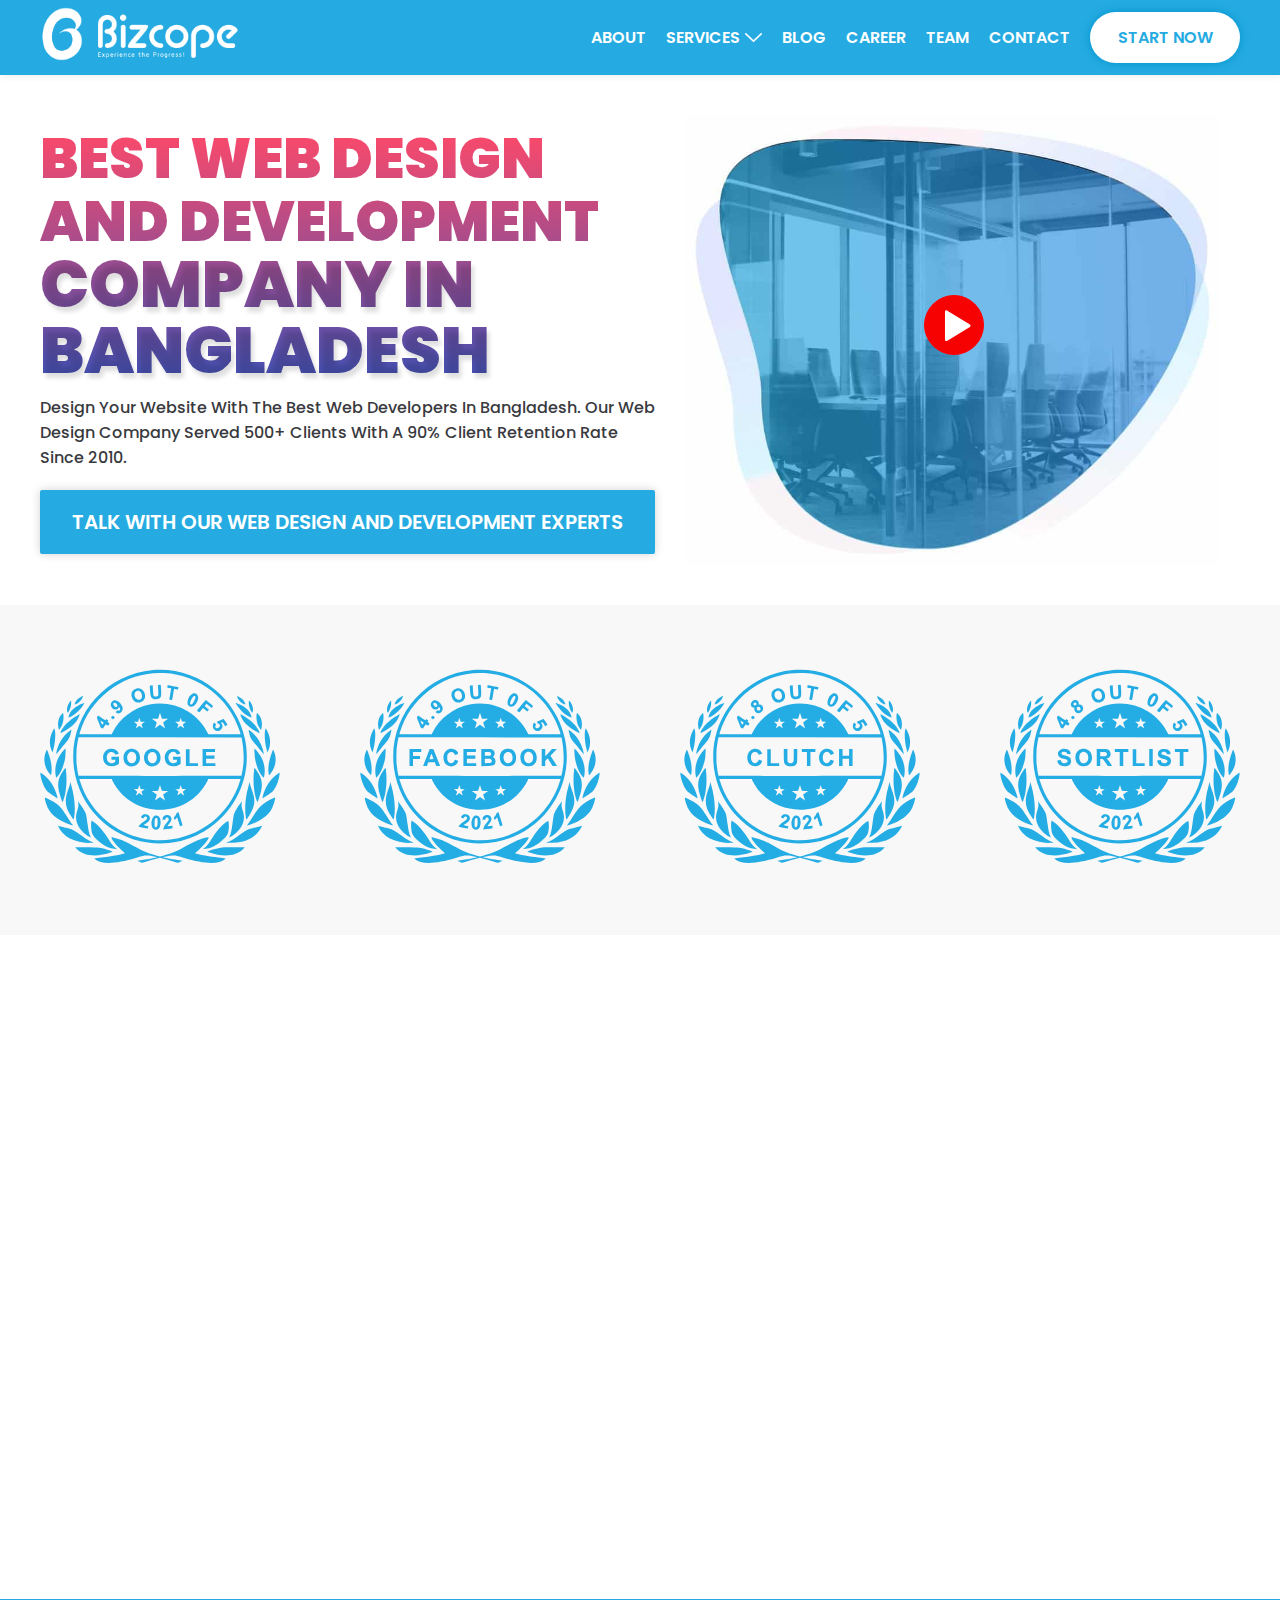
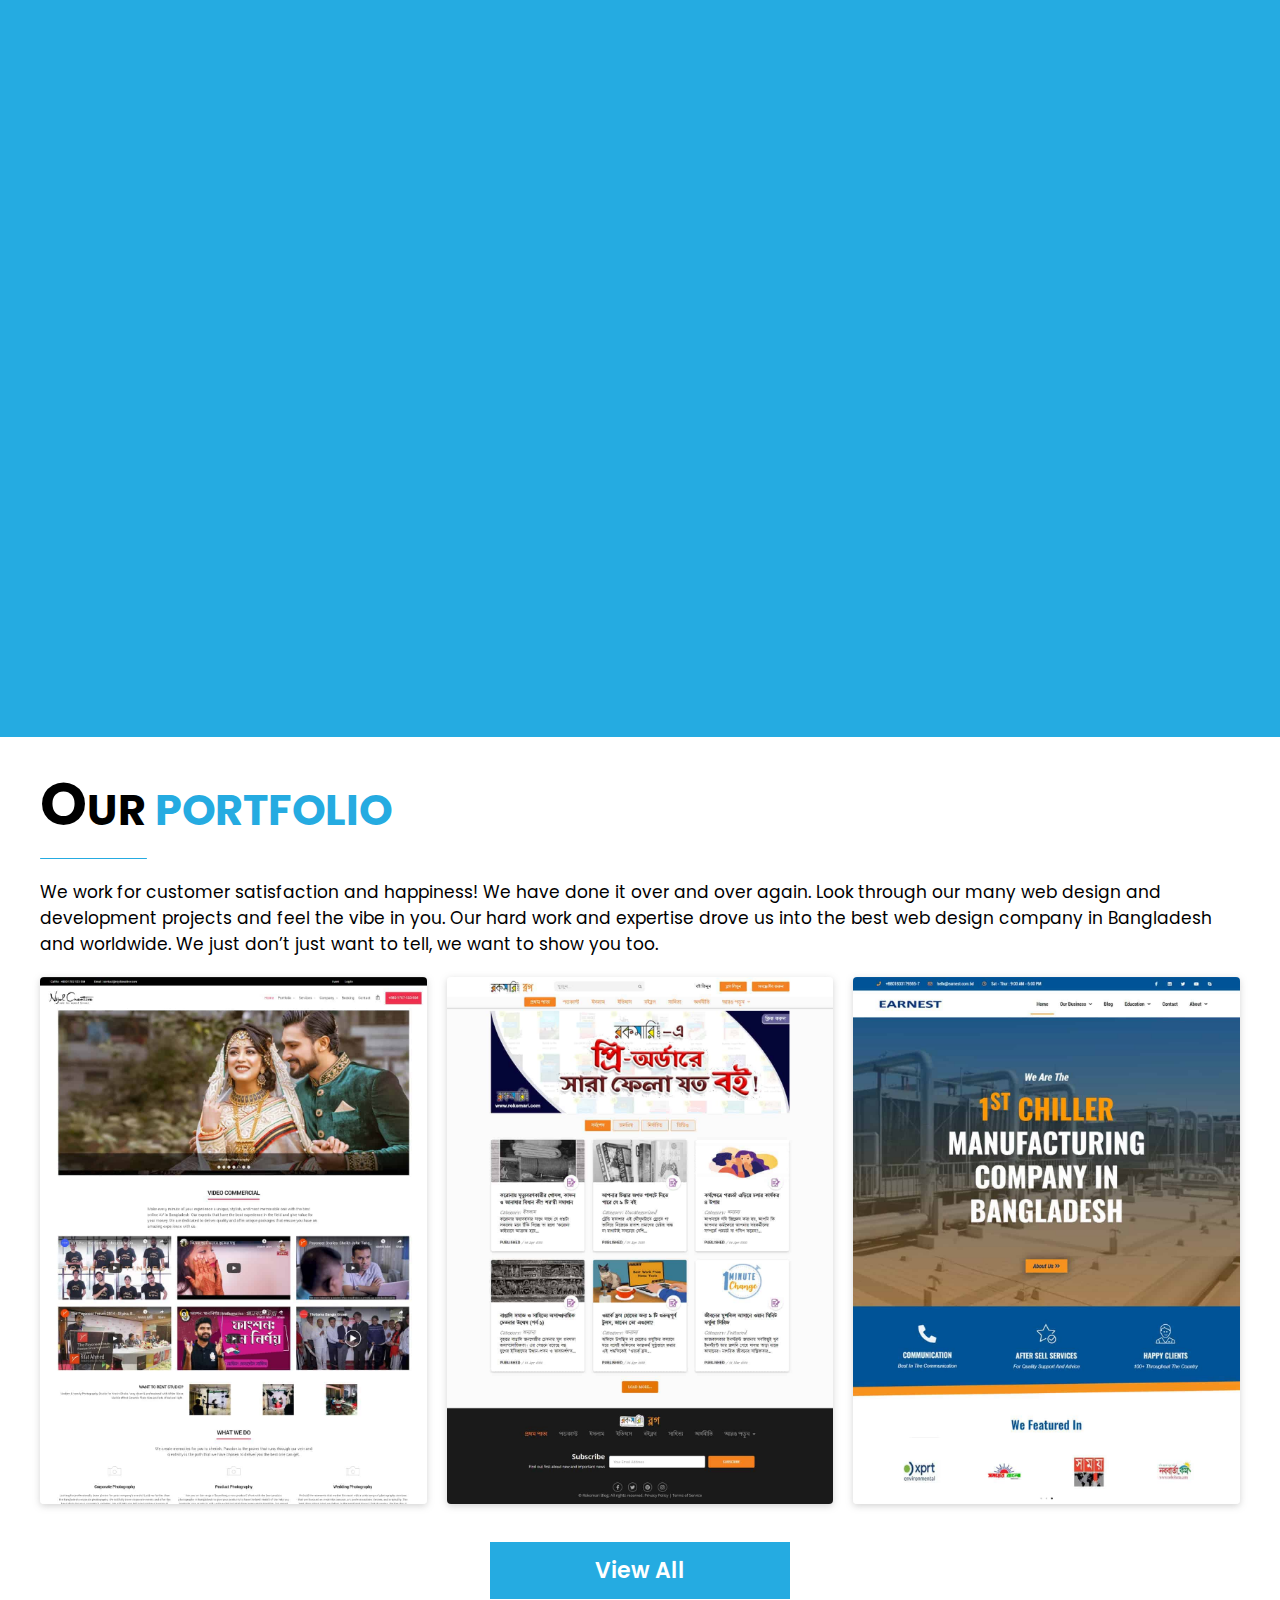
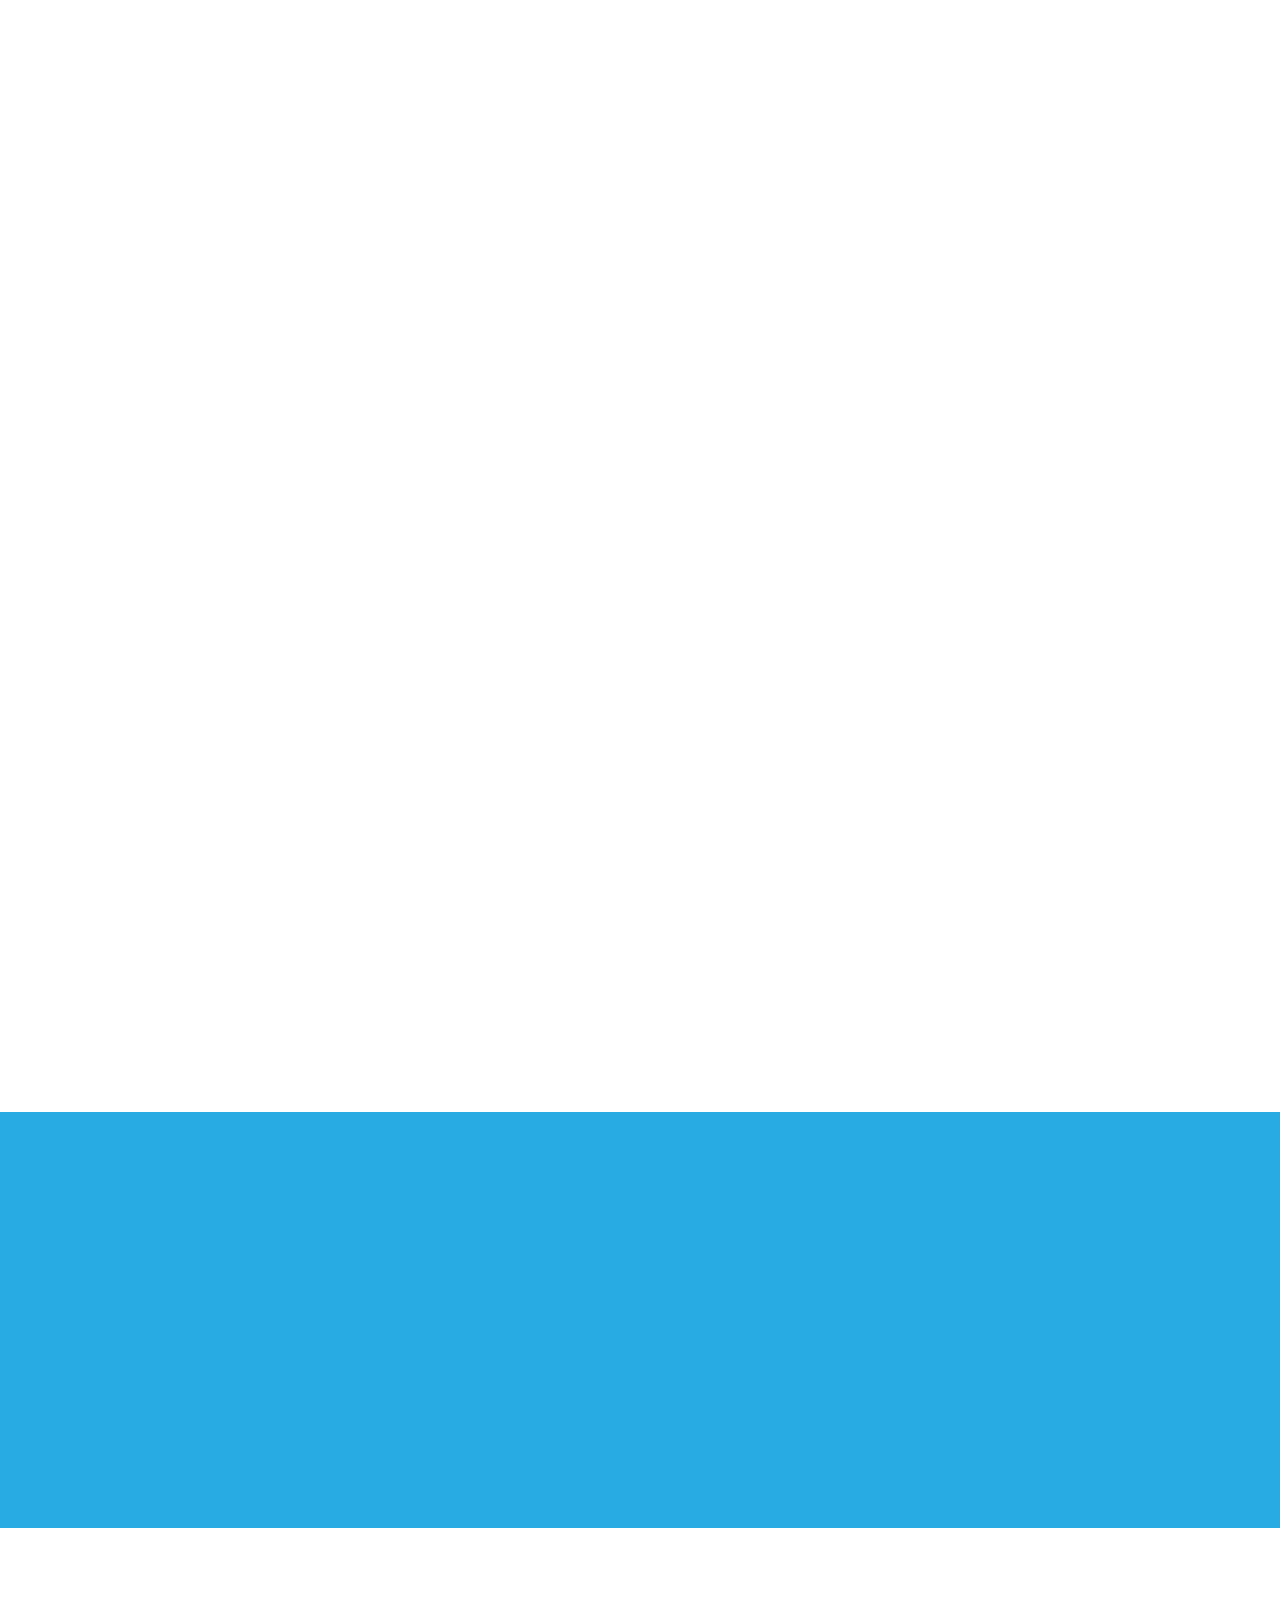
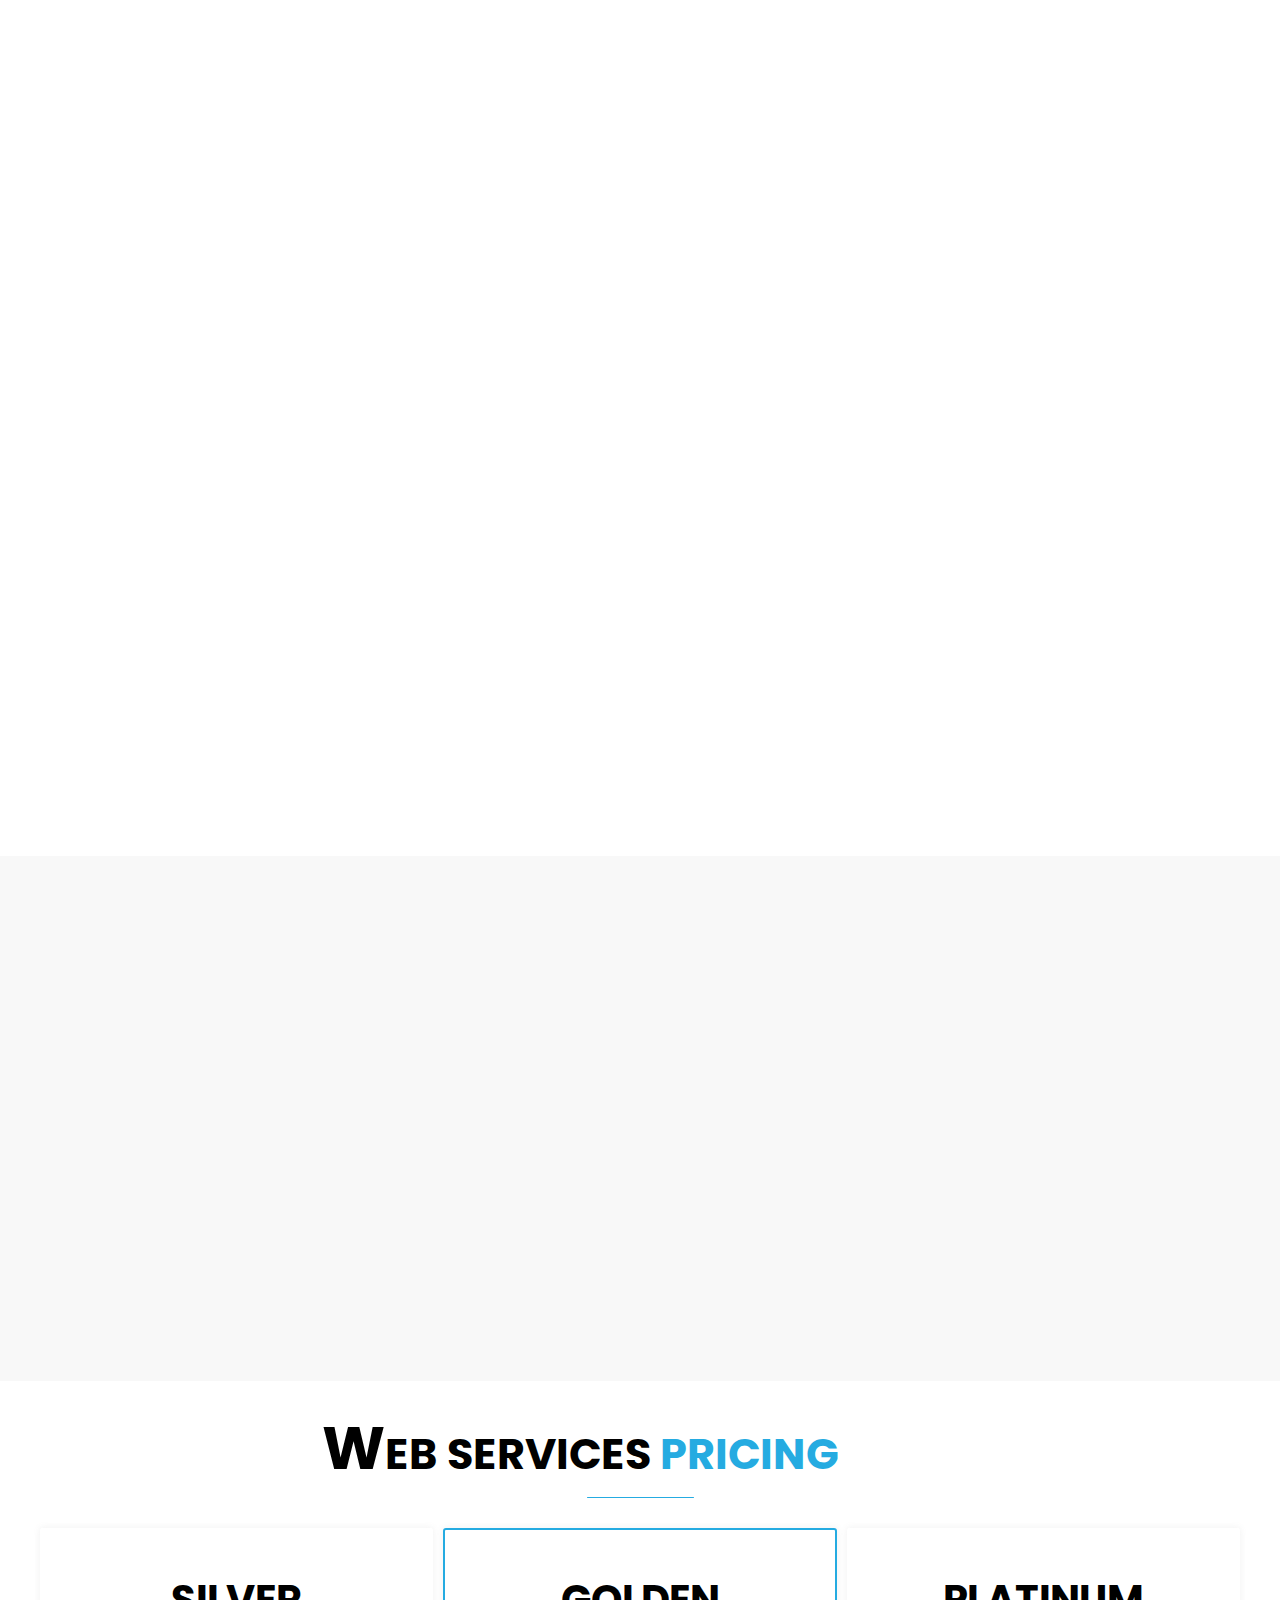
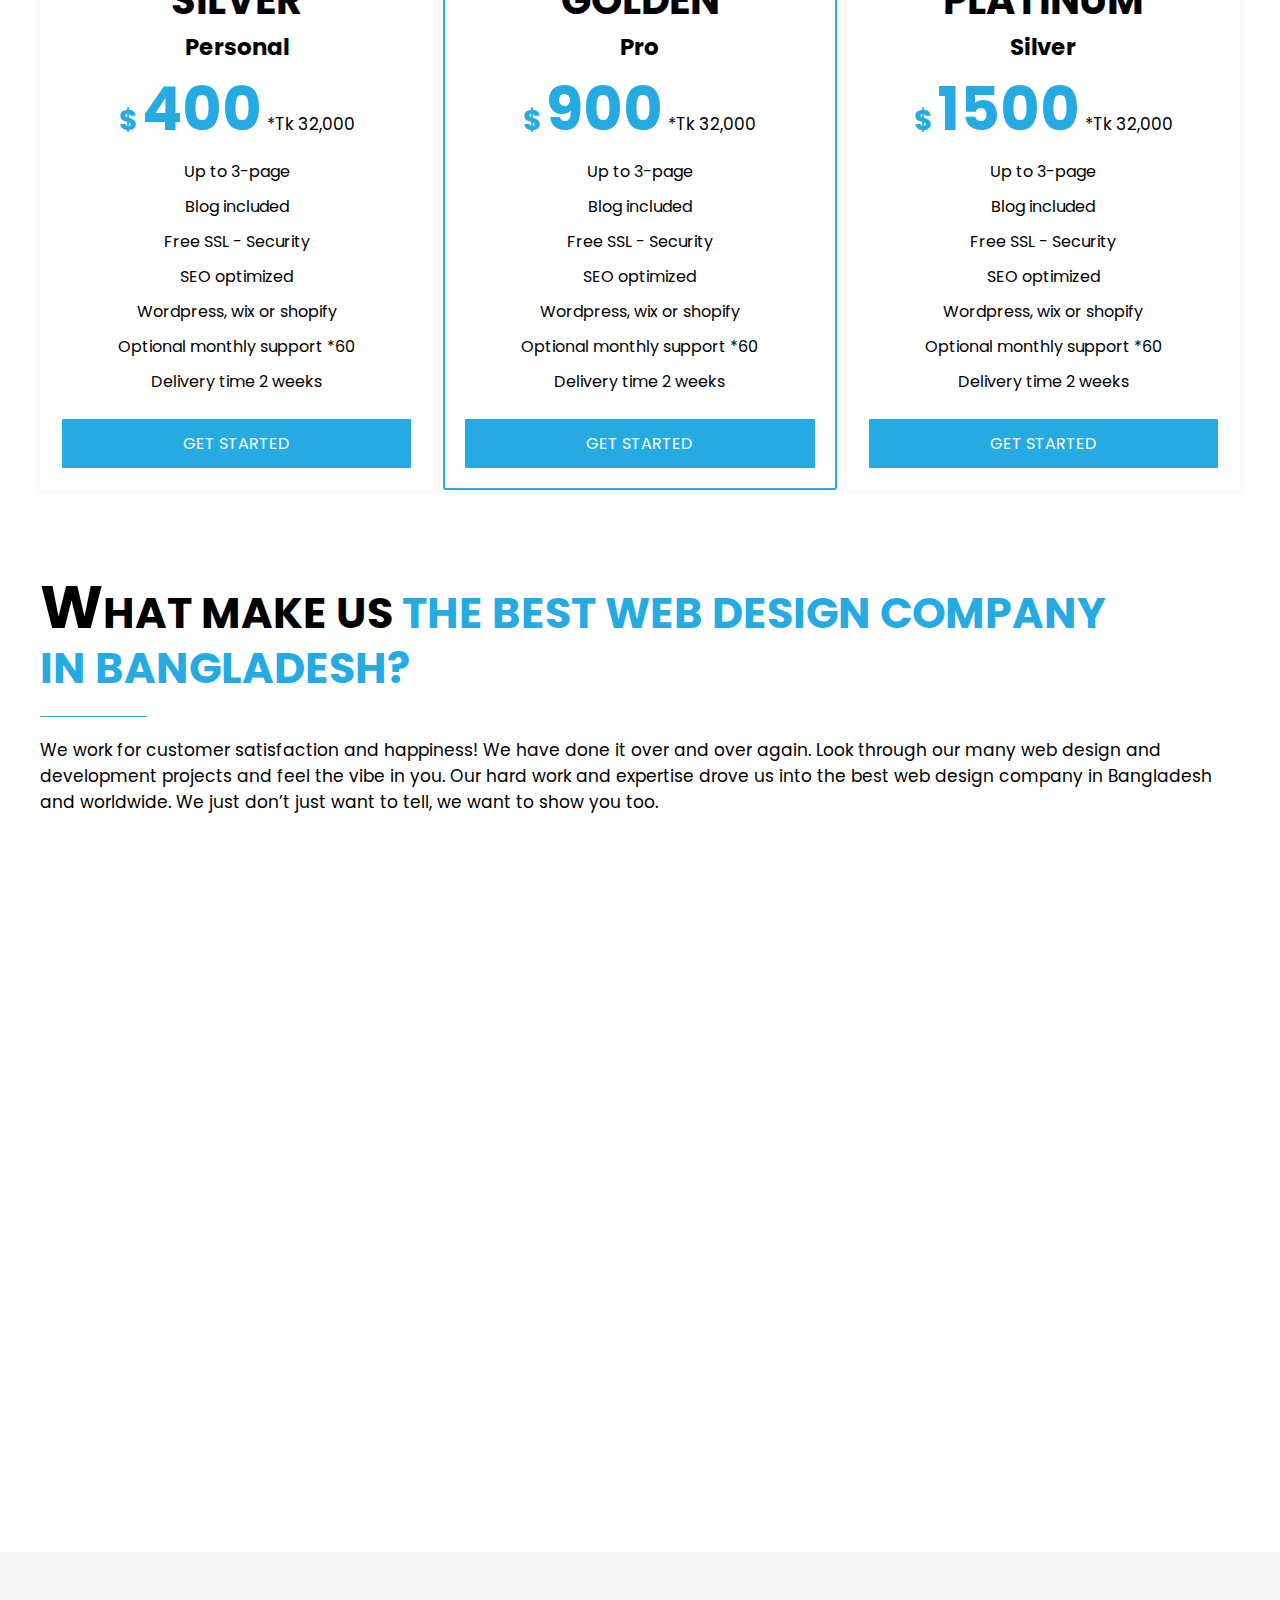
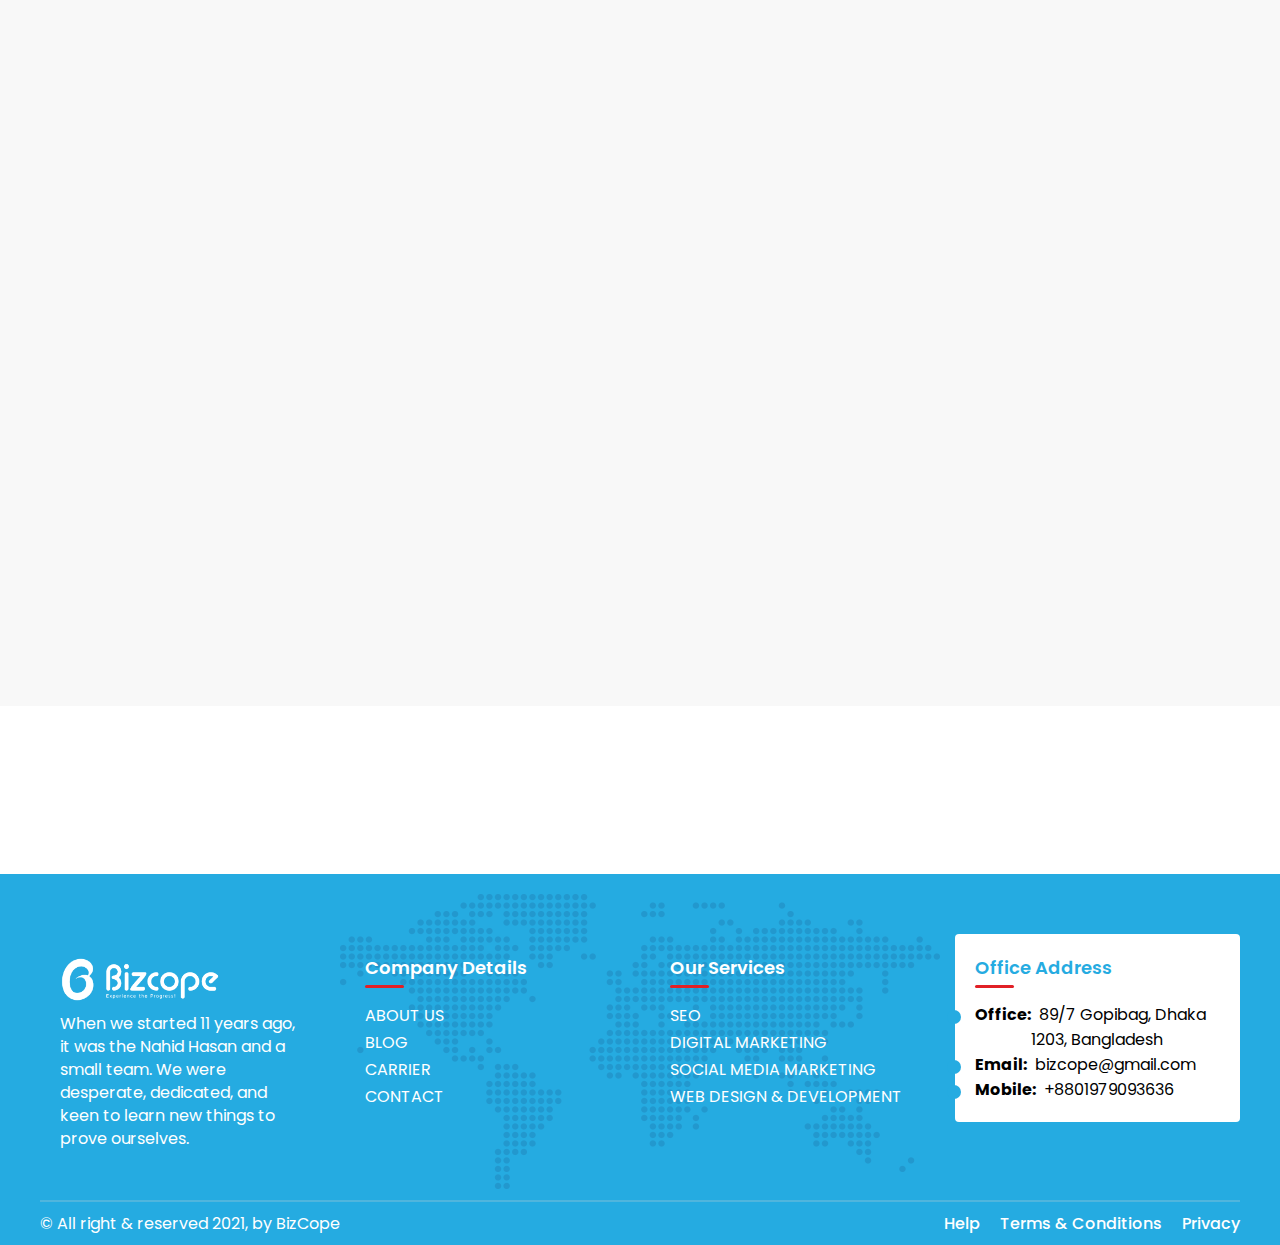
<file: web-design.html>
<!DOCTYPE html>
<html lang="en">
  <head>
    <meta charset="UTF-8" />
    <meta http-equiv="X-UA-Compatible" content="IE=edge" />
    <meta name="viewport" content="width=device-width, initial-scale=1.0" />
    <link
      rel="icon"
      href="./images/kits/shp1.png"
      type="image/gif"
      sizes="20x20"
    />
    <link rel="stylesheet" href="./css/swiper-bundle.min.css" />
    <link rel="stylesheet" href="./css/animate.min.css" />
    <link rel="stylesheet" href="./css/style.css" />
    <link rel="stylesheet" href="./css/responsive.css" />
    <title>BizCope</title>
  </head>
  <body>

      <!-- Mobile header menu -->
      <section class="mobile-header-section desktop-hide">
        <div class="container">
          <div class="mobile-header-wrapper mobile-header-main-menu flex">
            <!-- Logo -->
            <div class="mobile-logo-wrapper">
              <a href="index.html">
                <img src="./images/logo.png" alt=""/>
              </a>
            </div>
            <!-- Navigation -->
            <div class="menu-wrapper">
              <ul>
                <li id="mobileMenuBtn">
                  <a href="#">
                    <img src="./images/icons/menu.png" alt="" />
                  </a>
                </li>
              </ul>
            </div>
          </div>
        </div>
      </section>

      <!-- sidebar -->
      <div id="sidebar" class="sidebar-wrapper">

        <div class="sidebar-bg-bottom" style="background-image: url(./images/bg/contact.png);"></div>

        <div class="mobile-header-wrapper flex">
          <!-- Logo -->
          <div class="mobile-logo-wrapper">
            <a href="index.html">
              <img
                src="./images/logo.png"
                alt=""
              />
            </a>
          </div>
          <!-- Navigation -->
          <div class="menu-wrapper">
            <ul>
              <div id="cancelBtn" class="sidebar-close-icon">
                <img src="./images/icons/cancel.png" alt="">
            </div>
            </ul>
          </div>
        </div>

        <!-- sidebar body -->
        <div class="sidebar-body-wrapper">
          <div class="menu-wrapper sidebar-menu-wrapper">
            <ul>
              <li><a href="page.html">About</a></li>
              <li class="sidebar-dropdown">
                <a href="#" id="sidebarMenuIcon">Services
                  <img class="w-100" src="./images/icons/plus.png" alt="">
                </a>

                <!-- dropdown menu list -->
                <div id="sidebarDropdownItem" class="sidebar-dropdown-menu-list">
                  <ul>
                    <li><a href="template.html">SEO</a></li>
                    <li><a href="template.html">Graphic Design</a></li>
                    <li><a href="web-design.html">Web Design & Development</a></li>
                  </ul>
                </div>
              </li>
              <li><a href="blog.html">Blog</a></li>
              <li><a href="page.html">Career</a></li>
              <li><a href="team.html">Team</a></li>
              <li><a href="contact.html">Contact</a></li>
              <!-- <li id="menuBtn">
                          <a href="#">
                              <img src="./images/icons/menu.png" alt="">
                          </a>
                      </li> -->
              <li class="sidebar-li-button wow animate__animated animate__fadeInDown">
                <button class="contact-button" href="page.html">Start Now</button>
              </li>
            </ul>
          </div>
          <!-- <div class="footer-box footer-address-box sidebar-footer-address-box">
            <div class="footer-title">
              <h2>Office Address</h2>
              <div class="footer-underline"></div>
            </div>
            <div class="footer-address-wraper">
              <li>
                <span class="bold">Office: </span> &nbsp; 89/7 Gopibag, Dhaka 1203, Bangladesh
              </li>
              <li><strong>Email: </strong> &nbsp; bizcope@gmail.com</li>
              <li><strong>Mobile:</strong> &nbsp; +8801979093636</li>
            </div>
          </div> -->
            <!-- <h2>About Safely Tea</h2>
            <div class="sidebar-bio">
                <p>
                    SAFELY has a long history of providing the highest quality tea while serving the community at large. Our teas are known and appreciated throughout Bangladesh. After so many years of serving our customers, we are still dedicated to ensuring that you enjoy the best, freshest and finest tea.
                </p> -->

                <!-- social -->
                <div class="sidebar-social">
                  <h4>Connent with us</h4>
                    <div class="underline sidebar-underline"></div>
                    <ul id="social">
                        <li><a href="https://www.facebook.com/Safelyteabd">
                            <img src="./images/icons/bxl-facebook-circle.svg" alt="">
                        </a></li>
                        <li><a href="https://www.instagram.com/safelyteabd/">
                            <img src="./images/icons/bxl-instagram-alt.svg" alt="">
                        </a></li>
                        <li><a href="https://www.youtube.com/channel/UCBqldXp6DIkKTYnDEy09YOw">
                            <img src="./images/icons/bxl-youtube.svg" alt="">
                        </a></li>
                    </ul>
                </div>
                </div>
        </div>
    </div>
    <!-- sidebar -->

      <!-- Header -->
      <header id="MainMenu">
        <div class="container flex">
          <!-- Logo -->
          <div class="logo-wrapper">
            <a href="index.html">
              <img
                class="wow animate__animated animate__fadeInDown"
                src="./images/logo.png"
                alt=""
              />
            </a>
          </div>
          <!-- Navigation -->
          <div class="menu-wrapper">
            <ul>
              <li><a href="page.html">About</a></li>
              <li class="dropdown-menu">
                <a href="template.html">Services 
                  <img src="./images/icons/down-arrow.png" alt="">
                </a>

                <!-- dropdown menu -->
                <div class="dropdown-menu-wrapper">
                  <ul>
                    <li><a href="template.html">SEO</a></li>
                    <li><a href="web-design.html">Graphic Design</a></li>
                    <li><a href="template.html">Web Design & Development</a></li>
                  </ul>
                </div>
              </li>
              <li><a href="blog.html">Blog</a></li>
              <li><a href="page.html">Career</a></li>
              <li><a href="team.html">Team</a></li>
              <li><a href="contact.html">Contact</a></li>
              <!-- <li id="menuBtn">
                          <a href="#">
                              <img src="./images/icons/menu.png" alt="">
                          </a>
                      </li> -->
              <li>
                <button class="contact-button" href="page.html">Start Now</button>
              </li>
            </ul>
          </div>
        </div>
        <section class="tvc-modal" id="modal">
          <div class="featured-modal">
            <iframe
              width="560"
              height="315"
              src="https://www.youtube.com/embed/1PqgskT1kpU"
              title="YouTube video player"
              frameborder="0"
              allow="accelerometer; autoplay; clipboard-write; encrypted-media; gyroscope; picture-in-picture"
              allowfullscreen
            ></iframe>

            <!-- cancle -->
            <img
              id="tvcCancelBtn"
              class="tvc-cancel"
              src="./images/icons/cancel.svg"
              alt=""
            />
          </div>
        </section>
      </header>
      <!-- Header -->
      
<main>

  <!-- Hero Wrapper -->
  <section class="hero-section">
    <div class="container">
      <div class="hero-wrapper flex">
        <div class="hero-content wow animate__animated animate__fadeInUp">
          <h1>
            Best Web Design <br />
            And Development<br />
            <span>Company In Bangladesh</span>
          </h1>
          <p>
            Design your website with the best web developers in Bangladesh. Our web design company served 500+ clients with a 90% client retention rate since 2010.
          </p>
          <div class="hero-content-buttons flex">
            <button class="about-button">Talk With Our Web Design and Development Experts</button>
          </div>
        </div>
        <div class="hero-image wow animate__animated animate__fadeInUp">
          <div class="tvc-play-button" id="tvcBtn">
            <img src="./images/icons/play.svg" alt="" />
          </div>
          <img src="./images/bg/video-overlay-1.jpg" alt="" />
        </div>
      </div>
    </div>
  </section>
  <!-- Hero Wrapper -->

  <!-- icon seciton -->
  <section class="icon-section">
    <div class="container">
      <div class="icon-wrapper">
        <div class="icon-item wow animate__animated animate__fadeInUp">
          <svg xmlns="http://www.w3.org/2000/svg" xmlns:xlink="http://www.w3.org/1999/xlink" id="svg" width="400" height="322.7505486466716" viewBox="0, 0, 400,322.7505486466716"><g id="svgg"><path id="path0" d="M188.442 0.906 C 104.629 8.144,44.964 83.121,56.902 166.203 C 65.957 229.221,116.215 279.344,179.371 288.342 C 278.403 302.452,361.482 214.445,341.742 116.342 C 327.385 44.990,260.568 -5.323,188.442 0.906 M207.315 5.858 C 265.332 9.274,314.326 46.890,332.591 102.039 C 333.455 104.649,334.162 106.986,334.162 107.233 C 334.162 107.632,331.232 107.681,307.300 107.681 L 280.438 107.681 279.773 106.291 C 262.609 70.416,222.036 50.352,182.590 58.231 C 155.559 63.630,131.924 81.844,120.227 106.291 L 119.562 107.681 92.700 107.681 C 68.768 107.681,65.838 107.632,65.838 107.233 C 65.838 106.510,68.847 97.632,70.546 93.343 C 92.285 38.459,148.652 2.404,207.315 5.858 M198.128 25.674 L 196.548 25.783 196.742 29.497 C 197.254 39.312,197.305 42.602,196.952 43.262 C 195.731 45.543,190.978 45.719,189.548 43.537 C 188.907 42.558,188.786 41.709,188.452 35.845 C 188.288 32.948,188.073 29.605,187.976 28.417 L 187.799 26.256 185.426 26.454 C 184.121 26.562,183.038 26.679,183.020 26.713 C 182.969 26.806,183.413 34.155,183.749 38.783 C 184.408 47.839,187.638 50.672,195.611 49.190 C 201.547 48.087,202.521 45.898,201.935 34.969 C 201.429 25.528,201.416 25.445,200.478 25.511 C 200.054 25.541,198.996 25.615,198.128 25.674 M212.569 26.721 C 212.471 27.113,212.368 28.066,212.340 28.840 L 212.290 30.246 215.361 30.801 C 217.050 31.106,218.469 31.393,218.515 31.439 C 218.591 31.515,215.846 47.874,215.511 49.343 C 215.377 49.931,219.705 51.058,220.199 50.564 C 220.273 50.491,221.013 46.425,221.845 41.528 C 222.676 36.632,223.436 32.532,223.533 32.417 C 223.630 32.302,225.090 32.456,226.777 32.759 C 230.348 33.401,230.053 33.531,230.457 31.135 C 230.762 29.332,230.749 29.242,230.165 29.110 C 229.829 29.034,225.999 28.372,221.653 27.639 C 217.308 26.906,213.527 26.240,213.250 26.158 C 212.898 26.054,212.695 26.222,212.569 26.721 M160.936 31.417 C 154.167 33.382,151.135 38.632,152.886 45.355 C 155.079 53.773,161.743 57.118,169.276 53.583 C 181.194 47.991,173.578 27.747,160.936 31.417 M166.057 36.076 C 169.972 38.283,171.469 45.460,168.662 48.567 C 164.363 53.325,157.425 48.863,157.425 41.340 C 157.425 36.914,162.287 33.950,166.057 36.076 M254.085 40.399 C 247.630 43.594,243.423 56.072,247.445 60.094 C 252.825 65.474,261.287 59.557,263.518 48.856 C 264.830 42.564,259.452 37.742,254.085 40.399 M258.700 44.443 C 260.727 46.085,254.847 58.230,252.025 58.230 C 248.973 58.230,249.699 53.886,253.871 47.193 C 255.877 43.975,257.194 43.224,258.700 44.443 M69.418 44.907 C 63.460 47.681,58.610 52.840,57.746 57.322 C 57.557 58.298,57.569 58.312,58.404 58.114 C 63.523 56.900,69.049 51.797,70.821 46.646 C 71.768 43.892,71.722 43.835,69.418 44.907 M328.603 44.558 C 328.603 49.215,335.819 56.744,341.596 58.114 C 343.414 58.545,341.139 53.302,338.181 50.246 C 335.240 47.206,328.603 43.264,328.603 44.558 M272.925 54.629 C 264.592 64.683,261.889 68.042,261.904 68.319 C 261.955 69.241,265.475 71.513,265.950 70.932 C 266.210 70.614,267.587 68.941,269.009 67.215 L 271.595 64.076 273.148 65.322 C 274.002 66.008,275.654 67.356,276.819 68.317 L 278.937 70.064 279.802 69.048 C 280.886 67.775,281.606 66.721,281.459 66.620 C 280.570 66.015,274.472 60.785,274.477 60.633 C 274.481 60.518,275.174 59.653,276.018 58.710 L 277.551 56.996 281.643 60.384 C 283.894 62.248,285.823 63.777,285.930 63.781 C 286.162 63.791,288.524 60.867,288.495 60.606 C 288.475 60.422,276.892 50.844,276.490 50.679 C 276.371 50.629,274.766 52.407,272.925 54.629 M121.978 51.926 C 117.727 54.188,116.680 59.090,119.560 63.245 C 122.925 68.100,130.264 67.576,131.653 62.382 C 131.911 61.416,133.723 64.758,133.723 66.199 C 133.723 68.100,131.573 69.255,129.887 68.259 L 129.033 67.755 127.501 69.302 L 125.969 70.850 126.931 71.666 C 132.945 76.768,140.562 68.255,136.729 60.715 C 132.904 53.193,126.626 49.452,121.978 51.926 M50.392 52.789 C 46.019 57.771,44.103 64.584,45.456 70.349 C 45.915 72.304,46.183 72.279,47.616 70.154 C 50.732 65.531,52.458 59.014,51.938 53.836 C 51.703 51.499,51.592 51.423,50.392 52.789 M348.052 53.678 C 347.501 58.827,349.261 65.520,352.384 70.154 C 353.817 72.279,354.085 72.304,354.544 70.349 C 355.812 64.946,354.160 58.441,350.314 53.682 C 348.458 51.386,348.298 51.386,348.052 53.678 M125.731 55.615 C 128.544 56.678,130.003 60.293,128.267 61.901 C 126.628 63.421,124.041 62.222,122.619 59.285 C 121.436 56.840,123.264 54.683,125.731 55.615 M71.105 56.647 C 58.740 61.064,49.900 69.164,47.835 77.968 C 47.329 80.128,47.174 80.039,49.923 79.166 C 57.084 76.893,69.051 65.547,73.634 56.685 C 74.234 55.525,74.245 55.525,71.105 56.647 M325.969 55.885 C 325.969 56.315,329.845 61.937,331.963 64.578 C 338.109 72.244,344.526 77.416,350.058 79.164 C 352.829 80.039,352.671 80.128,352.165 77.968 C 350.420 70.530,343.640 63.347,334.092 58.822 C 330.591 57.163,325.969 55.492,325.969 55.885 M208.302 81.998 L 213.416 82.078 209.290 85.077 L 205.163 88.077 206.748 92.811 C 207.619 95.414,208.282 97.595,208.220 97.656 C 208.159 97.718,206.357 96.487,204.216 94.922 C 202.075 93.356,200.178 92.075,200.000 92.075 C 199.822 92.075,197.925 93.356,195.784 94.922 C 193.643 96.487,191.841 97.718,191.780 97.656 C 191.718 97.594,192.324 95.583,193.127 93.187 C 194.992 87.619,195.223 88.357,190.563 84.987 L 186.540 82.078 191.661 81.995 L 196.781 81.912 198.364 76.964 L 199.947 72.017 201.568 76.967 L 203.188 81.918 208.302 81.998 M36.093 74.426 C 31.129 79.756,29.081 87.771,30.540 96.161 C 31.422 101.232,31.575 101.267,34.295 97.027 C 38.362 90.688,40.155 81.445,38.826 73.665 C 38.519 71.869,38.461 71.885,36.093 74.426 M361.174 73.665 C 359.845 81.445,361.638 90.688,365.705 97.027 C 368.425 101.267,368.578 101.232,369.460 96.161 C 370.919 87.771,368.871 79.756,363.907 74.426 C 361.539 71.885,361.481 71.869,361.174 73.665 M62.473 76.407 C 48.319 84.266,37.455 95.067,34.519 104.198 C 33.655 106.886,33.596 106.885,37.933 104.287 C 53.046 95.237,59.300 89.644,63.419 81.492 C 64.467 79.418,66.130 75.258,66.130 74.711 C 66.130 74.442,65.414 74.774,62.473 76.407 M333.870 74.711 C 333.870 75.258,335.533 79.418,336.581 81.492 C 340.700 89.644,346.954 95.237,362.067 104.287 C 366.250 106.792,366.233 106.789,365.753 105.004 C 363.682 97.306,355.296 87.793,344.028 80.359 C 339.583 77.427,333.870 74.250,333.870 74.711 M119.764 78.377 L 118.256 80.090 119.850 81.664 C 121.673 83.465,121.717 83.460,123.598 81.241 L 124.762 79.866 123.181 78.265 C 121.263 76.323,121.581 76.312,119.764 78.377 M95.757 78.422 C 94.573 80.233,94.296 78.971,97.947 88.385 L 101.089 96.483 102.687 97.529 C 104.623 98.795,104.247 99.026,107.118 94.791 C 109.798 90.837,109.609 90.943,111.524 92.319 C 113.440 93.695,113.326 93.715,114.679 91.794 C 116.203 89.632,116.321 89.876,112.580 87.452 C 112.415 87.346,112.622 86.789,113.068 86.136 L 113.842 85.004 113.040 84.358 C 111.257 82.922,110.365 82.608,109.900 83.255 C 108.665 84.973,109.188 85.152,102.999 80.895 C 96.407 76.361,96.978 76.555,95.757 78.422 M166.642 83.687 L 167.715 86.906 171.405 86.906 L 175.094 86.906 172.478 88.824 C 171.038 89.879,169.695 90.840,169.491 90.959 C 169.207 91.126,169.355 91.914,170.135 94.371 C 171.374 98.274,171.501 98.174,168.290 95.827 C 166.647 94.625,165.491 93.966,165.260 94.100 C 165.055 94.218,163.753 95.140,162.368 96.147 L 159.850 97.978 160.832 94.883 C 162.090 90.918,162.244 91.412,159.031 89.076 L 156.249 87.052 159.868 86.970 L 163.488 86.889 164.477 83.678 C 165.021 81.913,165.489 80.468,165.518 80.468 C 165.546 80.468,166.052 81.917,166.642 83.687 M240.223 86.906 L 243.822 87.052 241.004 89.082 C 238.121 91.158,237.992 91.332,238.451 92.540 C 238.597 92.924,239.045 94.306,239.446 95.612 L 240.174 97.985 238.083 96.444 C 236.932 95.597,235.631 94.671,235.191 94.385 L 234.390 93.867 231.722 95.818 C 228.491 98.180,228.591 98.258,229.887 94.387 C 230.501 92.552,230.829 91.151,230.668 91.042 C 230.516 90.940,229.216 90.000,227.778 88.954 L 225.165 87.052 228.772 86.906 L 232.378 86.759 233.424 83.541 L 234.469 80.322 235.546 83.541 L 236.624 86.759 240.223 86.906 M300.658 84.300 C 294.381 86.749,294.719 86.477,295.527 88.428 C 296.086 89.775,296.354 90.067,297.458 90.523 C 300.684 91.857,300.689 95.112,297.468 97.000 C 294.002 99.031,290.630 96.346,292.745 93.239 L 293.513 92.111 292.288 90.524 C 290.758 88.539,290.662 88.484,289.918 89.145 C 287.068 91.679,287.482 97.493,290.716 100.332 C 297.840 106.587,308.710 96.502,302.221 89.657 L 301.362 88.751 302.630 88.267 C 304.467 87.566,304.360 87.489,306.643 91.147 L 308.742 94.510 309.898 93.853 C 310.534 93.492,311.378 92.933,311.774 92.612 L 312.494 92.026 309.455 87.207 C 307.784 84.556,306.306 82.355,306.171 82.316 C 306.036 82.277,303.555 83.170,300.658 84.300 M104.974 90.421 C 104.309 91.385,103.678 92.173,103.571 92.173 C 103.405 92.173,100.658 85.446,100.658 85.040 C 100.658 84.962,101.901 85.747,103.420 86.784 L 106.182 88.670 104.974 90.421 M21.894 101.024 C 15.359 112.905,14.689 125.497,20.030 136.037 C 20.968 137.888,21.096 137.800,21.899 134.748 C 25.525 120.967,26.474 106.778,24.281 99.122 C 23.840 97.584,23.743 97.662,21.894 101.024 M375.719 99.122 C 373.526 106.778,374.475 120.967,378.101 134.748 C 378.904 137.800,379.032 137.888,379.970 136.037 C 385.311 125.497,384.641 112.905,378.106 101.024 C 376.257 97.662,376.160 97.584,375.719 99.122 M49.275 102.487 C 38.241 110.272,29.076 125.618,27.082 139.649 C 26.796 141.663,26.918 141.555,31.895 135.410 C 34.389 132.329,38.588 127.299,41.225 124.231 C 48.427 115.855,50.031 112.814,51.785 104.204 C 52.668 99.874,52.825 99.982,49.275 102.487 M347.623 100.947 C 347.623 101.799,348.875 107.325,349.565 109.517 C 351.255 114.887,352.631 117.086,358.775 124.231 C 361.412 127.299,365.611 132.329,368.105 135.410 C 373.082 141.555,373.204 141.663,372.918 139.649 C 371.717 131.198,367.162 120.528,361.586 113.101 C 357.761 108.006,347.623 99.182,347.623 100.947 M336.269 115.435 C 339.072 128.573,340.188 146.726,338.904 158.303 C 338.170 164.923,336.257 176.240,335.726 177.103 C 335.549 177.390,64.451 177.390,64.274 177.103 C 63.743 176.240,61.830 164.923,61.096 158.303 C 60.514 153.061,60.609 136.126,61.250 130.651 C 61.936 124.787,63.816 113.926,64.276 113.167 C 64.350 113.046,125.466 112.980,200.090 113.021 L 335.770 113.094 336.269 115.435 M40.235 133.821 C 28.098 146.157,22.935 163.226,26.606 178.882 C 26.997 180.547,27.145 180.540,28.724 178.786 C 34.994 171.823,40.099 159.551,42.015 146.834 C 42.506 143.574,42.944 131.675,42.573 131.675 C 42.448 131.675,41.397 132.641,40.235 133.821 M357.370 137.566 C 357.871 154.125,363.233 169.889,371.440 178.932 C 373.052 180.709,373.133 180.635,373.869 176.745 C 376.608 162.265,371.576 146.379,360.491 134.509 C 356.978 130.747,357.158 130.571,357.370 137.566 M113.995 132.876 C 106.231 135.546,102.800 145.597,106.763 154.065 C 110.073 161.140,119.914 163.418,128.350 159.063 C 131.906 157.227,131.675 157.775,131.675 151.160 L 131.675 145.428 125.384 145.428 L 119.093 145.428 119.093 147.915 L 119.093 150.402 122.312 150.402 L 125.530 150.402 125.530 152.146 C 125.530 156.764,116.405 157.590,113.148 153.267 C 110.444 149.677,110.730 142.363,113.692 139.402 C 117.034 136.060,123.315 136.811,124.946 140.749 C 125.372 141.777,125.212 141.759,128.504 141.128 C 131.440 140.566,131.531 140.430,130.499 138.156 C 128.204 133.098,120.509 130.636,113.995 132.876 M148.354 132.679 C 137.423 135.721,135.760 154.535,145.963 159.740 C 154.284 163.986,164.438 159.638,166.217 151.067 C 168.795 138.649,159.880 129.472,148.354 132.679 M182.590 132.678 C 171.671 135.708,170.026 154.551,180.227 159.755 C 188.539 163.995,198.672 159.643,200.453 151.067 C 203.035 138.628,194.141 129.472,182.590 132.678 M216.968 132.773 C 208.887 135.644,205.457 145.796,209.663 154.393 C 213.275 161.775,224.443 163.550,232.846 158.076 L 234.382 157.076 234.382 151.252 L 234.382 145.428 228.091 145.428 L 221.800 145.428 221.800 147.915 L 221.800 150.402 225.032 150.402 L 228.265 150.402 228.178 152.231 L 228.091 154.060 226.654 154.835 C 219.342 158.778,212.816 153.325,214.192 144.423 C 215.302 137.251,224.144 134.414,227.335 140.205 C 227.720 140.905,228.071 141.522,228.114 141.577 C 228.495 142.063,234.078 140.581,233.918 140.036 C 232.967 136.793,230.735 134.173,228.009 133.101 C 225.670 132.181,219.176 131.988,216.968 132.773 M270.958 146.745 L 270.958 160.936 281.639 160.936 L 292.319 160.936 292.319 158.449 L 292.319 155.962 284.565 155.962 L 276.811 155.962 276.811 152.304 L 276.811 148.647 283.833 148.647 L 290.856 148.647 290.856 146.013 L 290.856 143.380 283.833 143.380 L 276.811 143.380 276.811 140.454 L 276.811 137.527 284.272 137.527 L 291.734 137.527 291.734 135.040 L 291.734 132.553 281.346 132.553 L 270.958 132.553 270.958 146.745 M243.160 146.891 L 243.160 160.936 253.255 160.936 L 263.350 160.936 263.350 158.449 L 263.350 155.962 256.328 155.962 L 249.305 155.962 249.305 144.404 L 249.305 132.846 246.233 132.846 L 243.160 132.846 243.160 146.891 M10.748 134.763 C 4.392 147.323,6.889 163.853,16.779 174.690 C 18.122 176.161,18.260 176.062,18.830 173.226 C 20.556 164.645,18.681 152.019,13.701 138.698 C 11.514 132.848,11.635 133.009,10.748 134.763 M386.847 137.254 C 381.624 150.656,379.344 164.889,381.107 173.080 C 381.756 176.093,381.913 176.225,383.165 174.816 C 393.143 163.589,395.625 147.358,389.282 134.821 C 388.377 133.033,388.566 132.844,386.847 137.254 M156.705 138.250 C 161.274 140.928,161.809 150.739,157.589 154.444 C 153.456 158.073,147.065 155.713,145.708 150.057 C 143.633 141.409,150.152 134.410,156.705 138.250 M189.686 137.652 C 196.058 139.926,196.615 152.252,190.487 155.378 C 183.792 158.794,177.768 151.525,180.114 142.859 C 181.273 138.576,185.631 136.205,189.686 137.652 M39.064 168.241 C 28.338 182.712,27.557 194.427,35.824 216.815 C 37.533 221.444,37.470 221.406,38.702 218.524 C 43.864 206.454,45.682 182.845,42.826 164.986 C 42.580 163.449,42.677 163.366,39.064 168.241 M357.174 164.986 C 354.318 182.845,356.136 206.454,361.298 218.524 C 362.530 221.406,362.467 221.444,364.176 216.815 C 372.444 194.426,371.663 182.715,360.936 168.245 C 357.319 163.366,357.419 163.452,357.174 164.986 M0.585 172.896 C 0.585 182.262,7.369 198.868,13.410 204.291 C 15.145 205.848,28.836 214.874,29.241 214.727 C 29.387 214.674,29.070 212.919,28.536 210.827 C 24.561 195.254,15.245 181.557,3.091 173.415 C 0.708 171.819,0.585 171.793,0.585 172.896 M396.909 173.415 C 384.755 181.557,375.439 195.254,371.464 210.827 C 370.930 212.919,370.613 214.674,370.759 214.727 C 371.176 214.878,385.055 205.727,386.651 204.249 C 392.766 198.583,398.080 185.877,399.295 174.016 C 399.535 171.667,399.523 171.664,396.909 173.415 M120.812 185.139 C 152.803 249.644,247.197 249.644,279.188 185.139 L 280.452 182.590 307.307 182.590 C 330.171 182.590,334.162 182.651,334.162 183.001 C 334.162 183.750,331.497 191.744,329.882 195.835 C 300.022 271.508,212.744 305.930,139.714 270.835 C 105.378 254.335,78.771 223.891,67.319 188.003 C 66.651 185.911,65.986 183.837,65.840 183.394 L 65.575 182.590 92.562 182.590 L 119.548 182.590 120.812 185.139 M50.116 189.247 C 50.016 191.737,49.576 193.331,47.470 198.830 C 39.925 218.536,41.518 230.520,53.906 247.218 C 56.167 250.267,56.183 250.268,56.723 247.403 C 59.558 232.352,57.522 210.256,51.498 190.710 C 50.387 187.105,50.209 186.916,50.116 189.247 M349.637 187.710 C 348.748 189.155,345.739 200.418,344.438 207.169 C 341.786 220.931,341.302 235.392,343.125 246.379 C 343.795 250.411,343.738 250.395,346.094 247.218 C 353.040 237.856,357.279 227.400,357.279 219.632 C 357.279 213.303,356.173 208.789,351.430 195.757 C 350.524 193.266,350.155 191.746,350.011 189.905 C 349.905 188.537,349.736 187.549,349.637 187.710 M166.683 195.895 L 167.788 199.251 171.136 199.333 L 174.483 199.415 171.818 201.376 L 169.153 203.337 169.570 204.741 C 169.800 205.513,170.256 206.924,170.583 207.875 C 171.370 210.161,171.353 210.161,168.267 207.896 L 165.601 205.939 164.073 207.003 C 163.233 207.588,161.933 208.527,161.184 209.088 L 159.823 210.109 160.818 207.038 C 162.106 203.068,162.223 203.469,159.133 201.231 L 156.452 199.288 159.926 199.205 L 163.400 199.122 164.436 195.836 C 165.006 194.029,165.496 192.548,165.525 192.545 C 165.555 192.541,166.076 194.049,166.683 195.895 M208.374 202.261 L 213.624 202.341 209.414 205.377 L 205.205 208.414 206.767 213.278 C 207.626 215.953,208.331 218.176,208.334 218.218 C 208.337 218.259,206.726 217.102,204.755 215.647 C 199.575 211.822,200.554 211.858,195.766 215.314 C 193.508 216.945,191.661 218.248,191.662 218.210 C 191.663 218.173,192.318 216.101,193.119 213.606 C 193.920 211.112,194.571 208.873,194.566 208.632 C 194.561 208.391,192.707 206.876,190.445 205.267 L 186.333 202.341 191.582 202.261 L 196.831 202.182 198.398 197.287 L 199.966 192.392 201.545 197.287 L 203.124 202.182 208.374 202.261 M240.088 199.268 L 243.496 199.415 240.841 201.303 C 238.119 203.239,237.995 203.410,238.451 204.610 C 238.597 204.994,239.049 206.392,239.456 207.715 L 240.195 210.122 238.825 209.088 C 238.071 208.519,236.771 207.575,235.936 206.990 L 234.417 205.926 231.742 207.889 C 228.501 210.268,228.588 210.335,229.887 206.457 C 230.519 204.571,230.830 203.224,230.661 203.113 C 230.505 203.010,229.287 202.136,227.953 201.170 L 225.528 199.415 228.907 199.333 L 232.285 199.250 233.378 195.821 L 234.471 192.392 235.576 195.757 L 236.681 199.122 240.088 199.268 M8.193 214.745 C 8.193 217.622,11.114 226.781,13.616 231.748 C 19.393 243.217,32.531 252.746,50.682 258.633 C 55.623 260.235,55.614 260.239,53.465 257.571 C 52.460 256.324,50.520 253.553,49.155 251.412 C 35.913 230.662,33.410 227.637,24.637 221.789 C 20.245 218.861,9.561 213.314,8.313 213.314 C 8.247 213.314,8.193 213.958,8.193 214.745 M388.588 214.590 C 379.902 218.486,372.965 222.861,368.201 227.448 C 363.722 231.763,361.686 234.576,350.639 251.716 C 349.159 254.011,347.283 256.712,346.469 257.719 C 344.369 260.316,344.244 260.288,349.817 258.477 C 367.339 252.783,380.466 243.250,386.223 232.041 C 389.214 226.218,392.080 216.840,391.835 213.680 C 391.796 213.168,391.701 213.194,388.588 214.590 M63.295 220.190 C 64.604 224.727,64.278 228.814,62.075 235.468 C 59.336 243.738,59.325 249.247,62.032 256.664 C 65.295 265.603,73.200 274.188,82.437 278.822 C 85.436 280.326,85.370 280.338,84.310 278.487 C 82.310 274.990,80.758 268.665,79.447 258.669 C 77.370 242.823,77.060 241.323,74.942 236.869 C 72.236 231.181,62.403 217.099,63.295 220.190 M335.860 220.559 C 332.993 223.634,327.175 232.418,325.058 236.869 C 322.940 241.323,322.630 242.823,320.553 258.669 C 319.242 268.665,317.690 274.990,315.690 278.487 C 314.630 280.338,314.564 280.326,317.563 278.822 C 326.800 274.188,334.705 265.603,337.968 256.664 C 340.671 249.256,340.665 243.819,337.941 235.505 C 335.905 229.290,335.529 226.105,336.338 221.946 C 336.810 219.522,336.814 219.535,335.860 220.559 M229.126 238.468 C 227.596 238.960,227.512 239.040,227.185 240.322 C 226.762 241.982,225.855 243.484,224.207 245.256 L 222.939 246.620 223.426 248.328 C 224.152 250.878,224.227 250.881,226.527 248.476 C 227.656 247.296,228.620 246.375,228.669 246.428 C 228.719 246.481,229.776 249.817,231.019 253.841 C 232.261 257.864,233.320 261.202,233.371 261.258 C 233.617 261.527,237.908 260.007,237.788 259.694 C 237.715 259.505,236.166 254.522,234.345 248.622 C 232.524 242.721,230.964 237.907,230.879 237.923 C 230.794 237.940,230.005 238.185,229.126 238.468 M172.391 241.425 C 170.642 242.126,169.009 243.995,168.423 245.967 C 168.264 246.505,172.438 248.252,172.769 247.786 C 172.804 247.736,173.005 247.262,173.217 246.731 C 174.408 243.740,178.779 244.808,178.419 248.001 C 178.213 249.835,177.179 250.848,172.666 253.641 C 167.930 256.572,163.543 261.080,164.498 262.035 C 164.681 262.218,179.503 265.364,179.622 265.245 C 179.790 265.078,180.562 261.225,180.451 261.114 C 180.396 261.059,178.616 260.653,176.496 260.211 C 174.376 259.770,172.641 259.309,172.641 259.188 C 172.641 258.974,173.998 258.052,177.323 256.009 C 183.325 252.320,184.971 247.071,181.328 243.233 C 179.640 241.453,174.776 240.470,172.391 241.425 M209.364 242.984 C 205.964 244.059,204.243 246.198,204.243 249.349 L 204.243 250.475 206.584 250.475 L 208.925 250.475 208.925 249.370 C 208.925 246.535,212.782 245.399,214.054 247.859 C 214.992 249.672,214.371 251.398,211.534 254.865 C 207.377 259.945,206.151 262.100,205.820 264.910 C 205.666 266.226,205.709 266.567,206.031 266.557 C 207.061 266.527,220.913 264.627,221.042 264.498 C 221.219 264.321,220.732 260.722,220.499 260.489 C 220.355 260.345,216.981 260.696,213.533 261.212 C 212.026 261.438,212.088 261.289,215.009 257.622 C 218.684 253.009,219.638 250.443,218.869 247.236 C 217.985 243.552,213.671 241.622,209.364 242.984 M190.636 243.923 C 185.375 246.783,183.927 260.492,188.426 264.847 C 192.338 268.634,198.360 266.899,200.013 261.509 C 202.044 254.891,200.875 246.770,197.561 244.477 C 195.985 243.387,192.183 243.083,190.636 243.923 M194.631 247.573 C 195.721 248.156,196.050 249.598,196.044 253.758 C 196.034 260.189,195.182 262.877,193.208 262.709 C 191.201 262.537,190.927 261.739,190.940 256.086 C 190.957 248.865,192.103 246.220,194.631 247.573 M85.930 252.357 C 84.486 256.121,85.198 268.732,87.126 273.550 C 90.051 280.856,104.682 292.894,115.602 296.979 C 120.519 298.818,130.728 299.700,126.897 297.955 C 124.356 296.797,119.256 291.012,115.874 285.451 C 106.640 270.268,98.734 260.871,89.539 254.147 C 86.907 252.222,86.130 251.836,85.930 252.357 M311.754 253.272 C 302.226 259.748,293.765 269.603,284.126 285.451 C 280.744 291.012,275.644 296.797,273.103 297.955 C 269.272 299.700,279.481 298.818,284.398 296.979 C 294.697 293.127,308.747 281.887,312.497 274.500 C 314.410 270.731,315.279 263.058,314.571 256.181 C 314.091 251.519,314.188 251.618,311.754 253.272 M30.162 260.936 C 36.863 278.860,60.677 290.608,86.394 288.675 C 89.814 288.418,89.885 288.281,87.063 287.389 C 82.268 285.871,77.841 283.267,69.653 277.147 C 58.852 269.074,53.991 266.201,49.513 265.244 C 44.468 264.165,36.526 262.159,33.407 261.177 C 31.583 260.602,30.039 260.132,29.976 260.132 C 29.913 260.132,29.996 260.494,30.162 260.936 M367.081 261.016 C 363.832 262.079,357.858 263.628,352.500 264.795 C 345.827 266.249,342.787 267.926,331.218 276.534 C 322.157 283.276,315.585 287.075,311.704 287.814 C 308.402 288.443,314.217 288.964,321.726 288.713 C 342.993 288.001,359.118 279.785,367.536 265.372 C 368.942 262.964,370.241 260.127,369.930 260.143 C 369.812 260.149,368.530 260.542,367.081 261.016 M119.093 279.995 C 119.093 283.560,128.704 294.984,139.870 304.690 C 141.795 306.363,141.865 306.287,137.256 307.501 C 129.812 309.462,117.980 311.460,102.414 313.387 C 97.184 314.034,92.312 314.641,91.587 314.737 L 90.271 314.910 91.291 315.764 C 102.357 325.024,125.284 324.333,160.956 313.665 C 174.333 309.665,173.846 309.766,178.639 309.975 C 180.892 310.074,184.184 310.417,185.955 310.739 C 191.778 311.796,195.209 312.589,194.969 312.822 C 194.392 313.382,175.731 316.780,166.862 317.940 C 164.729 318.219,162.986 318.527,162.988 318.624 C 162.993 318.874,169.485 322.167,169.972 322.166 C 170.194 322.166,172.498 321.515,175.093 320.721 C 181.823 318.660,189.491 316.483,195.130 315.030 L 200.000 313.776 202.780 314.471 C 207.189 315.573,216.721 318.253,223.476 320.291 C 226.892 321.322,229.855 322.166,230.060 322.166 C 230.525 322.167,237.007 318.864,237.012 318.624 C 237.014 318.527,235.271 318.219,233.138 317.940 C 224.269 316.780,205.608 313.382,205.031 312.822 C 204.791 312.589,208.222 311.796,214.045 310.739 C 215.816 310.417,219.108 310.074,221.361 309.975 C 226.154 309.766,225.667 309.665,239.044 313.665 C 274.716 324.333,297.643 325.024,308.709 315.764 L 309.729 314.910 308.413 314.737 C 307.688 314.641,302.816 314.034,297.586 313.387 C 282.216 311.485,270.061 309.432,262.744 307.502 C 258.134 306.287,258.205 306.363,260.132 304.692 C 272.718 293.775,284.148 279.431,280.249 279.447 C 273.302 279.475,255.144 287.041,239.649 296.365 C 229.794 302.295,220.739 306.012,206.323 310.044 C 199.452 311.966,200.548 311.966,193.677 310.044 C 179.261 306.012,170.206 302.295,160.351 296.365 C 145.964 287.708,134.419 282.627,123.514 280.154 C 119.693 279.287,119.093 279.265,119.093 279.995 M59.754 297.367 C 71.006 310.806,93.798 313.606,118.603 304.597 C 121.702 303.472,121.735 303.522,116.692 301.682 C 103.208 296.765,98.276 296.086,75.601 296.024 L 58.590 295.977 59.754 297.367 M307.746 296.187 C 299.531 296.735,287.836 299.569,280.094 302.888 C 278.457 303.590,278.422 303.560,282.663 305.037 C 307.075 313.539,329.170 310.596,340.246 297.367 L 341.410 295.977 326.155 295.977 C 317.764 295.977,309.481 296.071,307.746 296.187 " stroke="none" fill="#24ace4" fill-rule="evenodd"></path><path id="path1" d="" stroke="none" fill="#28ace4" fill-rule="evenodd"></path><path id="path2" d="" stroke="none" fill="#28ace4" fill-rule="evenodd"></path><path id="path3" d="" stroke="none" fill="#28ace4" fill-rule="evenodd"></path><path id="path4" d="" stroke="none" fill="#28ace4" fill-rule="evenodd"></path></g></svg>
        </div>
        <div class="icon-item wow animate__animated animate__fadeInUp">
          <svg xmlns="http://www.w3.org/2000/svg" xmlns:xlink="http://www.w3.org/1999/xlink" id="svg" width="400" height="322.7505486466716" viewBox="0, 0, 400,322.7505486466716"><g id="svgg"><path id="path0" d="M188.442 0.906 C 104.629 8.144,44.964 83.121,56.902 166.203 C 65.957 229.221,116.215 279.344,179.371 288.342 C 278.403 302.452,361.482 214.445,341.742 116.342 C 327.385 44.990,260.568 -5.323,188.442 0.906 M207.315 5.858 C 265.332 9.274,314.326 46.890,332.591 102.039 C 333.455 104.649,334.162 106.986,334.162 107.233 C 334.162 107.632,331.232 107.681,307.300 107.681 L 280.438 107.681 279.773 106.291 C 262.609 70.416,222.036 50.352,182.590 58.231 C 155.559 63.630,131.924 81.844,120.227 106.291 L 119.562 107.681 92.700 107.681 C 68.768 107.681,65.838 107.632,65.838 107.233 C 65.838 106.510,68.847 97.632,70.546 93.343 C 92.285 38.459,148.652 2.404,207.315 5.858 M198.128 25.674 L 196.548 25.783 196.742 29.497 C 197.254 39.312,197.305 42.602,196.952 43.262 C 195.731 45.543,190.978 45.719,189.548 43.537 C 188.907 42.558,188.786 41.709,188.452 35.845 C 188.288 32.948,188.073 29.605,187.976 28.417 L 187.799 26.256 185.426 26.454 C 184.121 26.562,183.038 26.679,183.020 26.713 C 182.969 26.806,183.413 34.155,183.749 38.783 C 184.408 47.839,187.638 50.672,195.611 49.190 C 201.547 48.087,202.521 45.898,201.935 34.969 C 201.429 25.528,201.416 25.445,200.478 25.511 C 200.054 25.541,198.996 25.615,198.128 25.674 M212.569 26.721 C 212.471 27.113,212.368 28.066,212.340 28.840 L 212.290 30.246 215.361 30.801 C 217.050 31.106,218.469 31.393,218.515 31.439 C 218.591 31.515,215.846 47.874,215.511 49.343 C 215.377 49.931,219.705 51.058,220.199 50.564 C 220.273 50.491,221.013 46.425,221.845 41.528 C 222.676 36.632,223.436 32.532,223.533 32.417 C 223.630 32.302,225.090 32.456,226.777 32.759 C 230.348 33.401,230.053 33.531,230.457 31.135 C 230.762 29.332,230.749 29.242,230.165 29.110 C 229.829 29.034,225.999 28.372,221.653 27.639 C 217.308 26.906,213.527 26.240,213.250 26.158 C 212.898 26.054,212.695 26.222,212.569 26.721 M160.936 31.417 C 154.167 33.382,151.135 38.632,152.886 45.355 C 155.079 53.773,161.743 57.118,169.276 53.583 C 181.194 47.991,173.578 27.747,160.936 31.417 M166.057 36.076 C 169.972 38.283,171.469 45.460,168.662 48.567 C 164.363 53.325,157.425 48.863,157.425 41.340 C 157.425 36.914,162.287 33.950,166.057 36.076 M254.085 40.399 C 247.630 43.594,243.423 56.072,247.445 60.094 C 252.825 65.474,261.287 59.557,263.518 48.856 C 264.830 42.564,259.452 37.742,254.085 40.399 M258.700 44.443 C 260.727 46.085,254.847 58.230,252.025 58.230 C 248.973 58.230,249.699 53.886,253.871 47.193 C 255.877 43.975,257.194 43.224,258.700 44.443 M69.418 44.907 C 63.460 47.681,58.610 52.840,57.746 57.322 C 57.557 58.298,57.569 58.312,58.404 58.114 C 63.523 56.900,69.049 51.797,70.821 46.646 C 71.768 43.892,71.722 43.835,69.418 44.907 M328.603 44.558 C 328.603 49.215,335.819 56.744,341.596 58.114 C 343.414 58.545,341.139 53.302,338.181 50.246 C 335.240 47.206,328.603 43.264,328.603 44.558 M272.925 54.629 C 264.592 64.683,261.889 68.042,261.904 68.319 C 261.955 69.241,265.475 71.513,265.950 70.932 C 266.210 70.614,267.587 68.941,269.009 67.215 L 271.595 64.076 273.148 65.322 C 274.002 66.008,275.654 67.356,276.819 68.317 L 278.937 70.064 279.802 69.048 C 280.886 67.775,281.606 66.721,281.459 66.620 C 280.570 66.015,274.472 60.785,274.477 60.633 C 274.481 60.518,275.174 59.653,276.018 58.710 L 277.551 56.996 281.643 60.384 C 283.894 62.248,285.823 63.777,285.930 63.781 C 286.162 63.791,288.524 60.867,288.495 60.606 C 288.475 60.422,276.892 50.844,276.490 50.679 C 276.371 50.629,274.766 52.407,272.925 54.629 M121.978 51.926 C 117.727 54.188,116.680 59.090,119.560 63.245 C 122.925 68.100,130.264 67.576,131.653 62.382 C 131.911 61.416,133.723 64.758,133.723 66.199 C 133.723 68.100,131.573 69.255,129.887 68.259 L 129.033 67.755 127.501 69.302 L 125.969 70.850 126.931 71.666 C 132.945 76.768,140.562 68.255,136.729 60.715 C 132.904 53.193,126.626 49.452,121.978 51.926 M50.392 52.789 C 46.019 57.771,44.103 64.584,45.456 70.349 C 45.915 72.304,46.183 72.279,47.616 70.154 C 50.732 65.531,52.458 59.014,51.938 53.836 C 51.703 51.499,51.592 51.423,50.392 52.789 M348.052 53.678 C 347.501 58.827,349.261 65.520,352.384 70.154 C 353.817 72.279,354.085 72.304,354.544 70.349 C 355.812 64.946,354.160 58.441,350.314 53.682 C 348.458 51.386,348.298 51.386,348.052 53.678 M125.731 55.615 C 128.544 56.678,130.003 60.293,128.267 61.901 C 126.628 63.421,124.041 62.222,122.619 59.285 C 121.436 56.840,123.264 54.683,125.731 55.615 M71.105 56.647 C 58.740 61.064,49.900 69.164,47.835 77.968 C 47.329 80.128,47.174 80.039,49.923 79.166 C 57.084 76.893,69.051 65.547,73.634 56.685 C 74.234 55.525,74.245 55.525,71.105 56.647 M325.969 55.885 C 325.969 56.315,329.845 61.937,331.963 64.578 C 338.109 72.244,344.526 77.416,350.058 79.164 C 352.829 80.039,352.671 80.128,352.165 77.968 C 350.420 70.530,343.640 63.347,334.092 58.822 C 330.591 57.163,325.969 55.492,325.969 55.885 M208.302 81.998 L 213.416 82.078 209.290 85.077 L 205.163 88.077 206.748 92.811 C 207.619 95.414,208.282 97.595,208.220 97.656 C 208.159 97.718,206.357 96.487,204.216 94.922 C 202.075 93.356,200.178 92.075,200.000 92.075 C 199.822 92.075,197.925 93.356,195.784 94.922 C 193.643 96.487,191.841 97.718,191.780 97.656 C 191.718 97.594,192.324 95.583,193.127 93.187 C 194.992 87.619,195.223 88.357,190.563 84.987 L 186.540 82.078 191.661 81.995 L 196.781 81.912 198.364 76.964 L 199.947 72.017 201.568 76.967 L 203.188 81.918 208.302 81.998 M36.093 74.426 C 31.129 79.756,29.081 87.771,30.540 96.161 C 31.422 101.232,31.575 101.267,34.295 97.027 C 38.362 90.688,40.155 81.445,38.826 73.665 C 38.519 71.869,38.461 71.885,36.093 74.426 M361.174 73.665 C 359.845 81.445,361.638 90.688,365.705 97.027 C 368.425 101.267,368.578 101.232,369.460 96.161 C 370.919 87.771,368.871 79.756,363.907 74.426 C 361.539 71.885,361.481 71.869,361.174 73.665 M62.473 76.407 C 48.319 84.266,37.455 95.067,34.519 104.198 C 33.655 106.886,33.596 106.885,37.933 104.287 C 53.046 95.237,59.300 89.644,63.419 81.492 C 64.467 79.418,66.130 75.258,66.130 74.711 C 66.130 74.442,65.414 74.774,62.473 76.407 M333.870 74.711 C 333.870 75.258,335.533 79.418,336.581 81.492 C 340.700 89.644,346.954 95.237,362.067 104.287 C 366.250 106.792,366.233 106.789,365.753 105.004 C 363.682 97.306,355.296 87.793,344.028 80.359 C 339.583 77.427,333.870 74.250,333.870 74.711 M119.764 78.377 L 118.256 80.090 119.850 81.664 C 121.673 83.465,121.717 83.460,123.598 81.241 L 124.762 79.866 123.181 78.265 C 121.263 76.323,121.581 76.312,119.764 78.377 M95.757 78.422 C 94.573 80.233,94.296 78.971,97.947 88.385 L 101.089 96.483 102.687 97.529 C 104.623 98.795,104.247 99.026,107.118 94.791 C 109.798 90.837,109.609 90.943,111.524 92.319 C 113.440 93.695,113.326 93.715,114.679 91.794 C 116.203 89.632,116.321 89.876,112.580 87.452 C 112.415 87.346,112.622 86.789,113.068 86.136 L 113.842 85.004 113.040 84.358 C 111.257 82.922,110.365 82.608,109.900 83.255 C 108.665 84.973,109.188 85.152,102.999 80.895 C 96.407 76.361,96.978 76.555,95.757 78.422 M166.642 83.687 L 167.715 86.906 171.405 86.906 L 175.094 86.906 172.478 88.824 C 171.038 89.879,169.695 90.840,169.491 90.959 C 169.207 91.126,169.355 91.914,170.135 94.371 C 171.374 98.274,171.501 98.174,168.290 95.827 C 166.647 94.625,165.491 93.966,165.260 94.100 C 165.055 94.218,163.753 95.140,162.368 96.147 L 159.850 97.978 160.832 94.883 C 162.090 90.918,162.244 91.412,159.031 89.076 L 156.249 87.052 159.868 86.970 L 163.488 86.889 164.477 83.678 C 165.021 81.913,165.489 80.468,165.518 80.468 C 165.546 80.468,166.052 81.917,166.642 83.687 M240.223 86.906 L 243.822 87.052 241.004 89.082 C 238.121 91.158,237.992 91.332,238.451 92.540 C 238.597 92.924,239.045 94.306,239.446 95.612 L 240.174 97.985 238.083 96.444 C 236.932 95.597,235.631 94.671,235.191 94.385 L 234.390 93.867 231.722 95.818 C 228.491 98.180,228.591 98.258,229.887 94.387 C 230.501 92.552,230.829 91.151,230.668 91.042 C 230.516 90.940,229.216 90.000,227.778 88.954 L 225.165 87.052 228.772 86.906 L 232.378 86.759 233.424 83.541 L 234.469 80.322 235.546 83.541 L 236.624 86.759 240.223 86.906 M300.658 84.300 C 294.381 86.749,294.719 86.477,295.527 88.428 C 296.086 89.775,296.354 90.067,297.458 90.523 C 300.684 91.857,300.689 95.112,297.468 97.000 C 294.002 99.031,290.630 96.346,292.745 93.239 L 293.513 92.111 292.288 90.524 C 290.758 88.539,290.662 88.484,289.918 89.145 C 287.068 91.679,287.482 97.493,290.716 100.332 C 297.840 106.587,308.710 96.502,302.221 89.657 L 301.362 88.751 302.630 88.267 C 304.467 87.566,304.360 87.489,306.643 91.147 L 308.742 94.510 309.898 93.853 C 310.534 93.492,311.378 92.933,311.774 92.612 L 312.494 92.026 309.455 87.207 C 307.784 84.556,306.306 82.355,306.171 82.316 C 306.036 82.277,303.555 83.170,300.658 84.300 M104.974 90.421 C 104.309 91.385,103.678 92.173,103.571 92.173 C 103.405 92.173,100.658 85.446,100.658 85.040 C 100.658 84.962,101.901 85.747,103.420 86.784 L 106.182 88.670 104.974 90.421 M21.894 101.024 C 15.359 112.905,14.689 125.497,20.030 136.037 C 20.968 137.888,21.096 137.800,21.899 134.748 C 25.525 120.967,26.474 106.778,24.281 99.122 C 23.840 97.584,23.743 97.662,21.894 101.024 M375.719 99.122 C 373.526 106.778,374.475 120.967,378.101 134.748 C 378.904 137.800,379.032 137.888,379.970 136.037 C 385.311 125.497,384.641 112.905,378.106 101.024 C 376.257 97.662,376.160 97.584,375.719 99.122 M49.275 102.487 C 38.241 110.272,29.076 125.618,27.082 139.649 C 26.796 141.663,26.918 141.555,31.895 135.410 C 34.389 132.329,38.588 127.299,41.225 124.231 C 48.427 115.855,50.031 112.814,51.785 104.204 C 52.668 99.874,52.825 99.982,49.275 102.487 M347.623 100.947 C 347.623 101.799,348.875 107.325,349.565 109.517 C 351.255 114.887,352.631 117.086,358.775 124.231 C 361.412 127.299,365.611 132.329,368.105 135.410 C 373.082 141.555,373.204 141.663,372.918 139.649 C 371.717 131.198,367.162 120.528,361.586 113.101 C 357.761 108.006,347.623 99.182,347.623 100.947 M336.269 115.435 C 339.072 128.573,340.188 146.726,338.904 158.303 C 338.170 164.923,336.257 176.240,335.726 177.103 C 335.549 177.390,64.451 177.390,64.274 177.103 C 63.743 176.240,61.830 164.923,61.096 158.303 C 60.514 153.061,60.609 136.126,61.250 130.651 C 61.936 124.787,63.816 113.926,64.276 113.167 C 64.350 113.046,125.466 112.980,200.090 113.021 L 335.770 113.094 336.269 115.435 M40.235 133.821 C 28.098 146.157,22.935 163.226,26.606 178.882 C 26.997 180.547,27.145 180.540,28.724 178.786 C 34.994 171.823,40.099 159.551,42.015 146.834 C 42.506 143.574,42.944 131.675,42.573 131.675 C 42.448 131.675,41.397 132.641,40.235 133.821 M357.370 137.566 C 357.871 154.125,363.233 169.889,371.440 178.932 C 373.052 180.709,373.133 180.635,373.869 176.745 C 376.608 162.265,371.576 146.379,360.491 134.509 C 356.978 130.747,357.158 130.571,357.370 137.566 M147.911 132.772 C 141.033 135.221,137.542 143.302,139.731 151.707 C 142.974 164.156,160.167 164.779,163.694 152.575 C 163.852 152.026,163.591 151.883,160.973 151.084 L 158.076 150.199 157.760 151.252 C 155.724 158.043,147.555 157.665,145.713 150.695 C 145.200 148.752,145.274 144.059,145.850 142.079 C 147.443 136.598,154.920 135.487,157.208 140.390 C 157.562 141.149,157.880 141.817,157.914 141.875 C 158.139 142.256,163.570 140.578,163.570 140.128 C 163.570 134.857,154.293 130.499,147.911 132.772 M242.501 132.578 C 229.540 135.633,230.017 158.121,243.101 160.900 C 253.280 163.061,260.227 157.391,260.263 146.891 C 260.301 136.018,252.970 130.111,242.501 132.578 M276.736 132.578 C 263.786 135.630,264.263 158.123,277.337 160.900 C 287.107 162.974,294.124 157.626,294.579 147.758 C 295.095 136.574,287.435 130.057,276.736 132.578 M82.516 146.745 L 82.516 160.936 85.443 160.936 L 88.369 160.936 88.369 154.938 L 88.369 148.939 94.221 148.939 L 100.073 148.939 100.073 146.452 L 100.073 143.965 94.221 143.965 L 88.369 143.965 88.369 140.746 L 88.369 137.527 95.245 137.527 L 102.121 137.527 102.121 135.040 L 102.121 132.553 92.319 132.553 L 82.516 132.553 82.516 146.745 M115.900 133.201 C 115.757 133.569,113.323 139.807,110.490 147.065 C 107.658 154.322,105.340 160.416,105.340 160.608 C 105.340 160.861,106.194 160.933,108.450 160.873 L 111.560 160.790 112.656 157.718 L 113.752 154.645 119.265 154.645 L 124.778 154.645 125.959 157.788 L 127.140 160.930 130.285 160.933 C 132.627 160.936,133.431 160.842,133.431 160.566 C 133.431 160.363,130.955 154.010,127.929 146.448 L 122.427 132.699 119.294 132.616 C 116.265 132.536,116.151 132.556,115.900 133.201 M172.348 146.745 L 172.348 160.936 183.029 160.936 L 193.709 160.936 193.709 158.449 L 193.709 155.962 185.955 155.962 L 178.200 155.962 178.200 152.304 L 178.200 148.647 185.223 148.647 L 192.246 148.647 192.246 146.013 L 192.246 143.380 185.223 143.380 L 178.200 143.380 178.200 140.454 L 178.200 137.527 185.662 137.527 L 193.124 137.527 193.124 135.040 L 193.124 132.553 182.736 132.553 L 172.348 132.553 172.348 146.745 M202.195 146.765 L 202.195 161.030 210.753 160.846 C 222.810 160.587,225.272 159.356,225.820 153.314 C 226.069 150.561,223.871 146.335,222.172 146.301 C 221.170 146.281,221.196 145.719,222.241 144.801 C 225.959 141.537,224.908 135.477,220.265 133.403 C 218.791 132.744,218.383 132.711,210.461 132.607 L 202.195 132.499 202.195 146.765 M302.853 146.745 L 302.853 160.936 305.779 160.936 L 308.705 160.936 308.705 156.613 L 308.705 152.290 310.891 150.118 C 312.094 148.924,313.131 148.006,313.196 148.077 C 313.261 148.149,314.991 151.072,317.040 154.572 L 320.765 160.936 324.569 160.936 C 327.529 160.936,328.341 160.854,328.230 160.564 C 328.151 160.359,325.701 156.534,322.785 152.065 C 319.869 147.595,317.484 143.834,317.484 143.706 C 317.484 143.578,319.788 141.095,322.604 138.187 C 325.421 135.279,327.725 132.822,327.725 132.727 C 327.725 132.631,325.959 132.553,323.801 132.553 L 319.876 132.553 314.364 138.561 L 308.851 144.569 308.772 138.561 L 308.693 132.553 305.773 132.553 L 302.853 132.553 302.853 146.745 M10.748 134.763 C 4.392 147.323,6.889 163.853,16.779 174.690 C 18.122 176.161,18.260 176.062,18.830 173.226 C 20.556 164.645,18.681 152.019,13.701 138.698 C 11.514 132.848,11.635 133.009,10.748 134.763 M386.847 137.254 C 381.624 150.656,379.344 164.889,381.107 173.080 C 381.756 176.093,381.913 176.225,383.165 174.816 C 393.143 163.589,395.625 147.358,389.282 134.821 C 388.377 133.033,388.566 132.844,386.847 137.254 M249.374 137.693 C 255.046 139.625,256.219 150.808,251.153 154.671 C 246.392 158.303,240.192 155.145,239.379 148.676 C 238.383 140.745,243.105 135.556,249.374 137.693 M283.609 137.693 C 289.279 139.624,290.451 150.810,285.389 154.671 C 280.609 158.317,274.239 155.006,273.618 148.553 C 272.842 140.504,277.381 135.570,283.609 137.693 M216.957 137.942 C 218.854 138.734,219.231 141.183,217.685 142.667 L 216.788 143.526 212.418 143.620 L 208.047 143.714 208.047 140.621 L 208.047 137.527 212.006 137.527 C 214.759 137.527,216.268 137.654,216.957 137.942 M122.604 149.276 C 122.604 149.413,121.030 149.525,119.106 149.525 L 115.608 149.525 116.289 147.696 C 116.663 146.690,117.468 144.499,118.078 142.828 L 119.187 139.789 120.896 144.408 C 121.835 146.949,122.604 149.139,122.604 149.276 M217.918 149.321 C 220.247 150.566,220.314 154.032,218.032 155.212 C 217.467 155.504,215.726 155.708,212.623 155.846 L 208.047 156.050 208.047 152.317 L 208.047 148.584 212.509 148.700 C 216.014 148.791,217.174 148.924,217.918 149.321 M39.064 168.241 C 28.338 182.712,27.557 194.427,35.824 216.815 C 37.533 221.444,37.470 221.406,38.702 218.524 C 43.864 206.454,45.682 182.845,42.826 164.986 C 42.580 163.449,42.677 163.366,39.064 168.241 M357.174 164.986 C 354.318 182.845,356.136 206.454,361.298 218.524 C 362.530 221.406,362.467 221.444,364.176 216.815 C 372.444 194.426,371.663 182.715,360.936 168.245 C 357.319 163.366,357.419 163.452,357.174 164.986 M0.585 172.896 C 0.585 182.262,7.369 198.868,13.410 204.291 C 15.145 205.848,28.836 214.874,29.241 214.727 C 29.387 214.674,29.070 212.919,28.536 210.827 C 24.561 195.254,15.245 181.557,3.091 173.415 C 0.708 171.819,0.585 171.793,0.585 172.896 M396.909 173.415 C 384.755 181.557,375.439 195.254,371.464 210.827 C 370.930 212.919,370.613 214.674,370.759 214.727 C 371.176 214.878,385.055 205.727,386.651 204.249 C 392.766 198.583,398.080 185.877,399.295 174.016 C 399.535 171.667,399.523 171.664,396.909 173.415 M120.812 185.139 C 152.803 249.644,247.197 249.644,279.188 185.139 L 280.452 182.590 307.307 182.590 C 330.171 182.590,334.162 182.651,334.162 183.001 C 334.162 183.750,331.497 191.744,329.882 195.835 C 300.022 271.508,212.744 305.930,139.714 270.835 C 105.378 254.335,78.771 223.891,67.319 188.003 C 66.651 185.911,65.986 183.837,65.840 183.394 L 65.575 182.590 92.562 182.590 L 119.548 182.590 120.812 185.139 M50.116 189.247 C 50.016 191.737,49.576 193.331,47.470 198.830 C 39.925 218.536,41.518 230.520,53.906 247.218 C 56.167 250.267,56.183 250.268,56.723 247.403 C 59.558 232.352,57.522 210.256,51.498 190.710 C 50.387 187.105,50.209 186.916,50.116 189.247 M349.637 187.710 C 348.748 189.155,345.739 200.418,344.438 207.169 C 341.786 220.931,341.302 235.392,343.125 246.379 C 343.795 250.411,343.738 250.395,346.094 247.218 C 353.040 237.856,357.279 227.400,357.279 219.632 C 357.279 213.303,356.173 208.789,351.430 195.757 C 350.524 193.266,350.155 191.746,350.011 189.905 C 349.905 188.537,349.736 187.549,349.637 187.710 M166.683 195.895 L 167.788 199.251 171.136 199.333 L 174.483 199.415 171.818 201.376 L 169.153 203.337 169.570 204.741 C 169.800 205.513,170.256 206.924,170.583 207.875 C 171.370 210.161,171.353 210.161,168.267 207.896 L 165.601 205.939 164.073 207.003 C 163.233 207.588,161.933 208.527,161.184 209.088 L 159.823 210.109 160.818 207.038 C 162.106 203.068,162.223 203.469,159.133 201.231 L 156.452 199.288 159.926 199.205 L 163.400 199.122 164.436 195.836 C 165.006 194.029,165.496 192.548,165.525 192.545 C 165.555 192.541,166.076 194.049,166.683 195.895 M208.374 202.261 L 213.624 202.341 209.414 205.377 L 205.205 208.414 206.767 213.278 C 207.626 215.953,208.331 218.176,208.334 218.218 C 208.337 218.259,206.726 217.102,204.755 215.647 C 199.575 211.822,200.554 211.858,195.766 215.314 C 193.508 216.945,191.661 218.248,191.662 218.210 C 191.663 218.173,192.318 216.101,193.119 213.606 C 193.920 211.112,194.571 208.873,194.566 208.632 C 194.561 208.391,192.707 206.876,190.445 205.267 L 186.333 202.341 191.582 202.261 L 196.831 202.182 198.398 197.287 L 199.966 192.392 201.545 197.287 L 203.124 202.182 208.374 202.261 M240.088 199.268 L 243.496 199.415 240.841 201.303 C 238.119 203.239,237.995 203.410,238.451 204.610 C 238.597 204.994,239.049 206.392,239.456 207.715 L 240.195 210.122 238.825 209.088 C 238.071 208.519,236.771 207.575,235.936 206.990 L 234.417 205.926 231.742 207.889 C 228.501 210.268,228.588 210.335,229.887 206.457 C 230.519 204.571,230.830 203.224,230.661 203.113 C 230.505 203.010,229.287 202.136,227.953 201.170 L 225.528 199.415 228.907 199.333 L 232.285 199.250 233.378 195.821 L 234.471 192.392 235.576 195.757 L 236.681 199.122 240.088 199.268 M8.193 214.745 C 8.193 217.622,11.114 226.781,13.616 231.748 C 19.393 243.217,32.531 252.746,50.682 258.633 C 55.623 260.235,55.614 260.239,53.465 257.571 C 52.460 256.324,50.520 253.553,49.155 251.412 C 35.913 230.662,33.410 227.637,24.637 221.789 C 20.245 218.861,9.561 213.314,8.313 213.314 C 8.247 213.314,8.193 213.958,8.193 214.745 M388.588 214.590 C 379.902 218.486,372.965 222.861,368.201 227.448 C 363.722 231.763,361.686 234.576,350.639 251.716 C 349.159 254.011,347.283 256.712,346.469 257.719 C 344.369 260.316,344.244 260.288,349.817 258.477 C 367.339 252.783,380.466 243.250,386.223 232.041 C 389.214 226.218,392.080 216.840,391.835 213.680 C 391.796 213.168,391.701 213.194,388.588 214.590 M63.295 220.190 C 64.604 224.727,64.278 228.814,62.075 235.468 C 59.336 243.738,59.325 249.247,62.032 256.664 C 65.295 265.603,73.200 274.188,82.437 278.822 C 85.436 280.326,85.370 280.338,84.310 278.487 C 82.310 274.990,80.758 268.665,79.447 258.669 C 77.370 242.823,77.060 241.323,74.942 236.869 C 72.236 231.181,62.403 217.099,63.295 220.190 M335.860 220.559 C 332.993 223.634,327.175 232.418,325.058 236.869 C 322.940 241.323,322.630 242.823,320.553 258.669 C 319.242 268.665,317.690 274.990,315.690 278.487 C 314.630 280.338,314.564 280.326,317.563 278.822 C 326.800 274.188,334.705 265.603,337.968 256.664 C 340.671 249.256,340.665 243.819,337.941 235.505 C 335.905 229.290,335.529 226.105,336.338 221.946 C 336.810 219.522,336.814 219.535,335.860 220.559 M229.126 238.468 C 227.596 238.960,227.512 239.040,227.185 240.322 C 226.762 241.982,225.855 243.484,224.207 245.256 L 222.939 246.620 223.426 248.328 C 224.152 250.878,224.227 250.881,226.527 248.476 C 227.656 247.296,228.620 246.375,228.669 246.428 C 228.719 246.481,229.776 249.817,231.019 253.841 C 232.261 257.864,233.320 261.202,233.371 261.258 C 233.617 261.527,237.908 260.007,237.788 259.694 C 237.715 259.505,236.166 254.522,234.345 248.622 C 232.524 242.721,230.964 237.907,230.879 237.923 C 230.794 237.940,230.005 238.185,229.126 238.468 M172.391 241.425 C 170.642 242.126,169.009 243.995,168.423 245.967 C 168.264 246.505,172.438 248.252,172.769 247.786 C 172.804 247.736,173.005 247.262,173.217 246.731 C 174.408 243.740,178.779 244.808,178.419 248.001 C 178.213 249.835,177.179 250.848,172.666 253.641 C 167.930 256.572,163.543 261.080,164.498 262.035 C 164.681 262.218,179.503 265.364,179.622 265.245 C 179.790 265.078,180.562 261.225,180.451 261.114 C 180.396 261.059,178.616 260.653,176.496 260.211 C 174.376 259.770,172.641 259.309,172.641 259.188 C 172.641 258.974,173.998 258.052,177.323 256.009 C 183.325 252.320,184.971 247.071,181.328 243.233 C 179.640 241.453,174.776 240.470,172.391 241.425 M209.364 242.984 C 205.964 244.059,204.243 246.198,204.243 249.349 L 204.243 250.475 206.584 250.475 L 208.925 250.475 208.925 249.370 C 208.925 246.535,212.782 245.399,214.054 247.859 C 214.992 249.672,214.371 251.398,211.534 254.865 C 207.377 259.945,206.151 262.100,205.820 264.910 C 205.666 266.226,205.709 266.567,206.031 266.557 C 207.061 266.527,220.913 264.627,221.042 264.498 C 221.219 264.321,220.732 260.722,220.499 260.489 C 220.355 260.345,216.981 260.696,213.533 261.212 C 212.026 261.438,212.088 261.289,215.009 257.622 C 218.684 253.009,219.638 250.443,218.869 247.236 C 217.985 243.552,213.671 241.622,209.364 242.984 M190.636 243.923 C 185.375 246.783,183.927 260.492,188.426 264.847 C 192.338 268.634,198.360 266.899,200.013 261.509 C 202.044 254.891,200.875 246.770,197.561 244.477 C 195.985 243.387,192.183 243.083,190.636 243.923 M194.631 247.573 C 195.721 248.156,196.050 249.598,196.044 253.758 C 196.034 260.189,195.182 262.877,193.208 262.709 C 191.201 262.537,190.927 261.739,190.940 256.086 C 190.957 248.865,192.103 246.220,194.631 247.573 M85.930 252.357 C 84.486 256.121,85.198 268.732,87.126 273.550 C 90.051 280.856,104.682 292.894,115.602 296.979 C 120.519 298.818,130.728 299.700,126.897 297.955 C 124.356 296.797,119.256 291.012,115.874 285.451 C 106.640 270.268,98.734 260.871,89.539 254.147 C 86.907 252.222,86.130 251.836,85.930 252.357 M311.754 253.272 C 302.226 259.748,293.765 269.603,284.126 285.451 C 280.744 291.012,275.644 296.797,273.103 297.955 C 269.272 299.700,279.481 298.818,284.398 296.979 C 294.697 293.127,308.747 281.887,312.497 274.500 C 314.410 270.731,315.279 263.058,314.571 256.181 C 314.091 251.519,314.188 251.618,311.754 253.272 M30.162 260.936 C 36.863 278.860,60.677 290.608,86.394 288.675 C 89.814 288.418,89.885 288.281,87.063 287.389 C 82.268 285.871,77.841 283.267,69.653 277.147 C 58.852 269.074,53.991 266.201,49.513 265.244 C 44.468 264.165,36.526 262.159,33.407 261.177 C 31.583 260.602,30.039 260.132,29.976 260.132 C 29.913 260.132,29.996 260.494,30.162 260.936 M367.081 261.016 C 363.832 262.079,357.858 263.628,352.500 264.795 C 345.827 266.249,342.787 267.926,331.218 276.534 C 322.157 283.276,315.585 287.075,311.704 287.814 C 308.402 288.443,314.217 288.964,321.726 288.713 C 342.993 288.001,359.118 279.785,367.536 265.372 C 368.942 262.964,370.241 260.127,369.930 260.143 C 369.812 260.149,368.530 260.542,367.081 261.016 M119.093 279.995 C 119.093 283.560,128.704 294.984,139.870 304.690 C 141.795 306.363,141.865 306.287,137.256 307.501 C 129.812 309.462,117.980 311.460,102.414 313.387 C 97.184 314.034,92.312 314.641,91.587 314.737 L 90.271 314.910 91.291 315.764 C 102.357 325.024,125.284 324.333,160.956 313.665 C 174.333 309.665,173.846 309.766,178.639 309.975 C 180.892 310.074,184.184 310.417,185.955 310.739 C 191.778 311.796,195.209 312.589,194.969 312.822 C 194.392 313.382,175.731 316.780,166.862 317.940 C 164.729 318.219,162.986 318.527,162.988 318.624 C 162.993 318.874,169.485 322.167,169.972 322.166 C 170.194 322.166,172.498 321.515,175.093 320.721 C 181.823 318.660,189.491 316.483,195.130 315.030 L 200.000 313.776 202.780 314.471 C 207.189 315.573,216.721 318.253,223.476 320.291 C 226.892 321.322,229.855 322.166,230.060 322.166 C 230.525 322.167,237.007 318.864,237.012 318.624 C 237.014 318.527,235.271 318.219,233.138 317.940 C 224.269 316.780,205.608 313.382,205.031 312.822 C 204.791 312.589,208.222 311.796,214.045 310.739 C 215.816 310.417,219.108 310.074,221.361 309.975 C 226.154 309.766,225.667 309.665,239.044 313.665 C 274.716 324.333,297.643 325.024,308.709 315.764 L 309.729 314.910 308.413 314.737 C 307.688 314.641,302.816 314.034,297.586 313.387 C 282.216 311.485,270.061 309.432,262.744 307.502 C 258.134 306.287,258.205 306.363,260.132 304.692 C 272.718 293.775,284.148 279.431,280.249 279.447 C 273.302 279.475,255.144 287.041,239.649 296.365 C 229.794 302.295,220.739 306.012,206.323 310.044 C 199.452 311.966,200.548 311.966,193.677 310.044 C 179.261 306.012,170.206 302.295,160.351 296.365 C 145.964 287.708,134.419 282.627,123.514 280.154 C 119.693 279.287,119.093 279.265,119.093 279.995 M59.754 297.367 C 71.006 310.806,93.798 313.606,118.603 304.597 C 121.702 303.472,121.735 303.522,116.692 301.682 C 103.208 296.765,98.276 296.086,75.601 296.024 L 58.590 295.977 59.754 297.367 M307.746 296.187 C 299.531 296.735,287.836 299.569,280.094 302.888 C 278.457 303.590,278.422 303.560,282.663 305.037 C 307.075 313.539,329.170 310.596,340.246 297.367 L 341.410 295.977 326.155 295.977 C 317.764 295.977,309.481 296.071,307.746 296.187 " stroke="none" fill="#24ace4" fill-rule="evenodd"></path><path id="path1" d="" stroke="none" fill="#28ace4" fill-rule="evenodd"></path><path id="path2" d="" stroke="none" fill="#28ace4" fill-rule="evenodd"></path><path id="path3" d="" stroke="none" fill="#28ace4" fill-rule="evenodd"></path><path id="path4" d="" stroke="none" fill="#28ace4" fill-rule="evenodd"></path></g></svg>
        </div>
        <div class="icon-item wow animate__animated animate__fadeInUp">
          <svg xmlns="http://www.w3.org/2000/svg" xmlns:xlink="http://www.w3.org/1999/xlink" id="svg" width="400" height="322.7505486466716" viewBox="0, 0, 400,322.7505486466716"><g id="svgg"><path id="path0" d="M188.442 0.906 C 104.629 8.144,44.964 83.121,56.902 166.203 C 65.957 229.221,116.215 279.344,179.371 288.342 C 278.403 302.452,361.482 214.445,341.742 116.342 C 327.385 44.990,260.568 -5.323,188.442 0.906 M207.315 5.858 C 265.332 9.274,314.326 46.890,332.591 102.039 C 333.455 104.649,334.162 106.986,334.162 107.233 C 334.162 107.632,331.232 107.681,307.300 107.681 L 280.438 107.681 279.773 106.291 C 262.609 70.416,222.036 50.352,182.590 58.231 C 155.559 63.630,131.924 81.844,120.227 106.291 L 119.562 107.681 92.700 107.681 C 68.768 107.681,65.838 107.632,65.838 107.233 C 65.838 106.510,68.847 97.632,70.546 93.343 C 92.285 38.459,148.652 2.404,207.315 5.858 M198.128 25.674 L 196.548 25.783 196.742 29.497 C 197.254 39.312,197.305 42.602,196.952 43.262 C 195.731 45.543,190.978 45.719,189.548 43.537 C 188.907 42.558,188.786 41.709,188.452 35.845 C 188.288 32.948,188.073 29.605,187.976 28.417 L 187.799 26.256 185.426 26.454 C 184.121 26.562,183.038 26.679,183.020 26.713 C 182.969 26.806,183.413 34.155,183.749 38.783 C 184.408 47.839,187.638 50.672,195.611 49.190 C 201.547 48.087,202.521 45.898,201.935 34.969 C 201.429 25.528,201.416 25.445,200.478 25.511 C 200.054 25.541,198.996 25.615,198.128 25.674 M212.569 26.721 C 212.471 27.113,212.368 28.066,212.340 28.840 L 212.290 30.246 215.361 30.801 C 217.050 31.106,218.469 31.393,218.515 31.439 C 218.591 31.515,215.846 47.874,215.511 49.343 C 215.377 49.931,219.705 51.058,220.199 50.564 C 220.273 50.491,221.013 46.425,221.845 41.528 C 222.676 36.632,223.436 32.532,223.533 32.417 C 223.630 32.302,225.090 32.456,226.777 32.759 C 230.348 33.401,230.053 33.531,230.457 31.135 C 230.762 29.332,230.749 29.242,230.165 29.110 C 229.829 29.034,225.999 28.372,221.653 27.639 C 217.308 26.906,213.527 26.240,213.250 26.158 C 212.898 26.054,212.695 26.222,212.569 26.721 M160.936 31.417 C 154.167 33.382,151.135 38.632,152.886 45.355 C 155.079 53.773,161.743 57.118,169.276 53.583 C 181.194 47.991,173.578 27.747,160.936 31.417 M166.057 36.076 C 169.972 38.283,171.469 45.460,168.662 48.567 C 164.363 53.325,157.425 48.863,157.425 41.340 C 157.425 36.914,162.287 33.950,166.057 36.076 M254.085 40.399 C 247.630 43.594,243.423 56.072,247.445 60.094 C 252.825 65.474,261.287 59.557,263.518 48.856 C 264.830 42.564,259.452 37.742,254.085 40.399 M258.700 44.443 C 260.727 46.085,254.847 58.230,252.025 58.230 C 248.973 58.230,249.699 53.886,253.871 47.193 C 255.877 43.975,257.194 43.224,258.700 44.443 M69.418 44.907 C 63.460 47.681,58.610 52.840,57.746 57.322 C 57.557 58.298,57.569 58.312,58.404 58.114 C 63.523 56.900,69.049 51.797,70.821 46.646 C 71.768 43.892,71.722 43.835,69.418 44.907 M328.603 44.558 C 328.603 49.215,335.819 56.744,341.596 58.114 C 343.414 58.545,341.139 53.302,338.181 50.246 C 335.240 47.206,328.603 43.264,328.603 44.558 M123.024 51.299 C 116.327 54.502,116.585 63.497,123.375 63.497 C 124.313 63.497,124.379 63.552,124.160 64.155 C 122.195 69.564,128.706 74.801,133.956 72.034 C 141.086 68.277,139.813 58.230,132.208 58.230 L 131.199 58.230 131.324 56.500 C 131.641 52.117,127.171 49.316,123.024 51.299 M272.925 54.629 C 264.592 64.683,261.889 68.042,261.904 68.319 C 261.955 69.241,265.475 71.513,265.950 70.932 C 266.210 70.614,267.587 68.941,269.009 67.215 L 271.595 64.076 273.148 65.322 C 274.002 66.008,275.654 67.356,276.819 68.317 L 278.937 70.064 279.802 69.048 C 280.886 67.775,281.606 66.721,281.459 66.620 C 280.570 66.015,274.472 60.785,274.477 60.633 C 274.481 60.518,275.174 59.653,276.018 58.710 L 277.551 56.996 281.643 60.384 C 283.894 62.248,285.823 63.777,285.930 63.781 C 286.162 63.791,288.524 60.867,288.495 60.606 C 288.475 60.422,276.892 50.844,276.490 50.679 C 276.371 50.629,274.766 52.407,272.925 54.629 M50.392 52.789 C 46.019 57.771,44.103 64.584,45.456 70.349 C 45.915 72.304,46.183 72.279,47.616 70.154 C 50.732 65.531,52.458 59.014,51.938 53.836 C 51.703 51.499,51.592 51.423,50.392 52.789 M348.052 53.678 C 347.501 58.827,349.261 65.520,352.384 70.154 C 353.817 72.279,354.085 72.304,354.544 70.349 C 355.812 64.946,354.160 58.441,350.314 53.682 C 348.458 51.386,348.298 51.386,348.052 53.678 M125.915 55.045 C 127.707 55.961,128.102 57.911,126.758 59.199 C 125.307 60.589,123.356 60.061,122.600 58.072 C 121.902 56.237,124.180 54.158,125.915 55.045 M71.105 56.647 C 58.740 61.064,49.900 69.164,47.835 77.968 C 47.329 80.128,47.174 80.039,49.923 79.166 C 57.084 76.893,69.051 65.547,73.634 56.685 C 74.234 55.525,74.245 55.525,71.105 56.647 M325.969 55.885 C 325.969 56.315,329.845 61.937,331.963 64.578 C 338.109 72.244,344.526 77.416,350.058 79.164 C 352.829 80.039,352.671 80.128,352.165 77.968 C 350.420 70.530,343.640 63.347,334.092 58.822 C 330.591 57.163,325.969 55.492,325.969 55.885 M132.494 62.508 C 134.371 63.723,134.842 66.227,133.453 67.616 C 131.944 69.125,129.400 68.531,128.306 66.414 C 126.781 63.466,129.727 60.718,132.494 62.508 M208.302 81.998 L 213.416 82.078 209.290 85.077 L 205.163 88.077 206.748 92.811 C 207.619 95.414,208.282 97.595,208.220 97.656 C 208.159 97.718,206.357 96.487,204.216 94.922 C 202.075 93.356,200.178 92.075,200.000 92.075 C 199.822 92.075,197.925 93.356,195.784 94.922 C 193.643 96.487,191.841 97.718,191.780 97.656 C 191.718 97.594,192.324 95.583,193.127 93.187 C 194.992 87.619,195.223 88.357,190.563 84.987 L 186.540 82.078 191.661 81.995 L 196.781 81.912 198.364 76.964 L 199.947 72.017 201.568 76.967 L 203.188 81.918 208.302 81.998 M36.093 74.426 C 31.129 79.756,29.081 87.771,30.540 96.161 C 31.422 101.232,31.575 101.267,34.295 97.027 C 38.362 90.688,40.155 81.445,38.826 73.665 C 38.519 71.869,38.461 71.885,36.093 74.426 M361.174 73.665 C 359.845 81.445,361.638 90.688,365.705 97.027 C 368.425 101.267,368.578 101.232,369.460 96.161 C 370.919 87.771,368.871 79.756,363.907 74.426 C 361.539 71.885,361.481 71.869,361.174 73.665 M62.473 76.407 C 48.319 84.266,37.455 95.067,34.519 104.198 C 33.655 106.886,33.596 106.885,37.933 104.287 C 53.046 95.237,59.300 89.644,63.419 81.492 C 64.467 79.418,66.130 75.258,66.130 74.711 C 66.130 74.442,65.414 74.774,62.473 76.407 M333.870 74.711 C 333.870 75.258,335.533 79.418,336.581 81.492 C 340.700 89.644,346.954 95.237,362.067 104.287 C 366.250 106.792,366.233 106.789,365.753 105.004 C 363.682 97.306,355.296 87.793,344.028 80.359 C 339.583 77.427,333.870 74.250,333.870 74.711 M119.764 78.377 L 118.256 80.090 119.850 81.664 C 121.673 83.465,121.717 83.460,123.598 81.241 L 124.762 79.866 123.181 78.265 C 121.263 76.323,121.581 76.312,119.764 78.377 M95.757 78.422 C 94.573 80.233,94.296 78.971,97.947 88.385 L 101.089 96.483 102.687 97.529 C 104.623 98.795,104.247 99.026,107.118 94.791 C 109.798 90.837,109.609 90.943,111.524 92.319 C 113.440 93.695,113.326 93.715,114.679 91.794 C 116.203 89.632,116.321 89.876,112.580 87.452 C 112.415 87.346,112.622 86.789,113.068 86.136 L 113.842 85.004 113.040 84.358 C 111.257 82.922,110.365 82.608,109.900 83.255 C 108.665 84.973,109.188 85.152,102.999 80.895 C 96.407 76.361,96.978 76.555,95.757 78.422 M166.642 83.687 L 167.715 86.906 171.405 86.906 L 175.094 86.906 172.478 88.824 C 171.038 89.879,169.695 90.840,169.491 90.959 C 169.207 91.126,169.355 91.914,170.135 94.371 C 171.374 98.274,171.501 98.174,168.290 95.827 C 166.647 94.625,165.491 93.966,165.260 94.100 C 165.055 94.218,163.753 95.140,162.368 96.147 L 159.850 97.978 160.832 94.883 C 162.090 90.918,162.244 91.412,159.031 89.076 L 156.249 87.052 159.868 86.970 L 163.488 86.889 164.477 83.678 C 165.021 81.913,165.489 80.468,165.518 80.468 C 165.546 80.468,166.052 81.917,166.642 83.687 M240.223 86.906 L 243.822 87.052 241.004 89.082 C 238.121 91.158,237.992 91.332,238.451 92.540 C 238.597 92.924,239.045 94.306,239.446 95.612 L 240.174 97.985 238.083 96.444 C 236.932 95.597,235.631 94.671,235.191 94.385 L 234.390 93.867 231.722 95.818 C 228.491 98.180,228.591 98.258,229.887 94.387 C 230.501 92.552,230.829 91.151,230.668 91.042 C 230.516 90.940,229.216 90.000,227.778 88.954 L 225.165 87.052 228.772 86.906 L 232.378 86.759 233.424 83.541 L 234.469 80.322 235.546 83.541 L 236.624 86.759 240.223 86.906 M300.658 84.300 C 294.381 86.749,294.719 86.477,295.527 88.428 C 296.086 89.775,296.354 90.067,297.458 90.523 C 300.684 91.857,300.689 95.112,297.468 97.000 C 294.002 99.031,290.630 96.346,292.745 93.239 L 293.513 92.111 292.288 90.524 C 290.758 88.539,290.662 88.484,289.918 89.145 C 287.068 91.679,287.482 97.493,290.716 100.332 C 297.840 106.587,308.710 96.502,302.221 89.657 L 301.362 88.751 302.630 88.267 C 304.467 87.566,304.360 87.489,306.643 91.147 L 308.742 94.510 309.898 93.853 C 310.534 93.492,311.378 92.933,311.774 92.612 L 312.494 92.026 309.455 87.207 C 307.784 84.556,306.306 82.355,306.171 82.316 C 306.036 82.277,303.555 83.170,300.658 84.300 M104.974 90.421 C 104.309 91.385,103.678 92.173,103.571 92.173 C 103.405 92.173,100.658 85.446,100.658 85.040 C 100.658 84.962,101.901 85.747,103.420 86.784 L 106.182 88.670 104.974 90.421 M21.894 101.024 C 15.359 112.905,14.689 125.497,20.030 136.037 C 20.968 137.888,21.096 137.800,21.899 134.748 C 25.525 120.967,26.474 106.778,24.281 99.122 C 23.840 97.584,23.743 97.662,21.894 101.024 M375.719 99.122 C 373.526 106.778,374.475 120.967,378.101 134.748 C 378.904 137.800,379.032 137.888,379.970 136.037 C 385.311 125.497,384.641 112.905,378.106 101.024 C 376.257 97.662,376.160 97.584,375.719 99.122 M49.275 102.487 C 38.241 110.272,29.076 125.618,27.082 139.649 C 26.796 141.663,26.918 141.555,31.895 135.410 C 34.389 132.329,38.588 127.299,41.225 124.231 C 48.427 115.855,50.031 112.814,51.785 104.204 C 52.668 99.874,52.825 99.982,49.275 102.487 M347.623 100.947 C 347.623 101.799,348.875 107.325,349.565 109.517 C 351.255 114.887,352.631 117.086,358.775 124.231 C 361.412 127.299,365.611 132.329,368.105 135.410 C 373.082 141.555,373.204 141.663,372.918 139.649 C 371.717 131.198,367.162 120.528,361.586 113.101 C 357.761 108.006,347.623 99.182,347.623 100.947 M336.269 115.435 C 339.072 128.573,340.188 146.726,338.904 158.303 C 338.170 164.923,336.257 176.240,335.726 177.103 C 335.549 177.390,64.451 177.390,64.274 177.103 C 63.743 176.240,61.830 164.923,61.096 158.303 C 60.514 153.061,60.609 136.126,61.250 130.651 C 61.936 124.787,63.816 113.926,64.276 113.167 C 64.350 113.046,125.466 112.980,200.090 113.021 L 335.770 113.094 336.269 115.435 M40.235 133.821 C 28.098 146.157,22.935 163.226,26.606 178.882 C 26.997 180.547,27.145 180.540,28.724 178.786 C 34.994 171.823,40.099 159.551,42.015 146.834 C 42.506 143.574,42.944 131.675,42.573 131.675 C 42.448 131.675,41.397 132.641,40.235 133.821 M357.370 137.566 C 357.871 154.125,363.233 169.889,371.440 178.932 C 373.052 180.709,373.133 180.635,373.869 176.745 C 376.608 162.265,371.576 146.379,360.491 134.509 C 356.978 130.747,357.158 130.571,357.370 137.566 M121.287 132.671 C 114.338 134.874,110.603 143.230,112.799 151.663 C 116.002 163.957,133.775 164.738,136.792 152.716 C 136.972 152.001,136.882 151.948,134.034 151.078 C 132.010 150.460,131.090 150.291,131.090 150.536 C 131.090 153.104,127.768 156.099,124.918 156.099 C 117.716 156.099,115.584 141.438,122.291 138.040 C 125.600 136.363,129.965 137.915,130.645 141.009 C 130.881 142.087,130.822 142.083,134.162 141.227 C 137.091 140.475,137.071 140.506,136.073 138.223 C 134.004 133.495,126.992 130.862,121.287 132.671 M240.500 132.800 C 229.677 136.362,228.654 154.868,238.998 159.981 C 245.064 162.979,252.625 160.798,255.278 155.284 C 256.942 151.827,257.052 152.115,253.691 151.086 L 250.760 150.188 250.576 150.953 C 249.307 156.244,242.942 157.958,239.842 153.843 C 237.168 150.293,237.437 142.063,240.322 139.182 C 243.850 135.658,248.509 136.864,250.659 141.856 C 250.811 142.209,256.328 140.582,256.327 140.185 C 256.325 134.836,247.221 130.589,240.500 132.800 M172.939 140.966 C 172.946 153.674,173.451 156.664,175.948 158.775 C 179.882 162.103,188.883 162.174,192.596 158.905 C 195.251 156.568,195.305 156.272,195.408 143.599 L 195.497 132.553 192.555 132.553 L 189.612 132.553 189.612 142.284 C 189.612 147.766,189.487 152.452,189.325 153.016 C 188.199 156.944,181.559 157.336,179.647 153.588 C 179.117 152.550,179.078 151.798,179.078 142.513 L 179.078 132.553 176.006 132.553 L 172.933 132.553 172.939 140.966 M203.072 135.040 L 203.072 137.527 207.315 137.527 L 211.558 137.527 211.558 149.232 L 211.558 160.936 214.484 160.936 L 217.410 160.936 217.410 149.232 L 217.410 137.527 221.507 137.527 L 225.604 137.527 225.604 135.040 L 225.604 132.553 214.338 132.553 L 203.072 132.553 203.072 135.040 M265.106 146.745 L 265.106 160.936 268.032 160.936 L 270.958 160.936 270.958 154.792 L 270.958 148.647 276.372 148.647 L 281.785 148.647 281.785 154.792 L 281.785 160.936 284.711 160.936 L 287.637 160.936 287.637 146.745 L 287.637 132.553 284.711 132.553 L 281.785 132.553 281.785 138.113 L 281.785 143.672 276.372 143.672 L 270.958 143.672 270.958 138.113 L 270.958 132.553 268.032 132.553 L 265.106 132.553 265.106 146.745 M145.428 146.891 L 145.428 160.936 155.377 160.936 L 165.326 160.936 165.326 158.449 L 165.326 155.962 158.303 155.962 L 151.280 155.962 151.280 144.404 L 151.280 132.846 148.354 132.846 L 145.428 132.846 145.428 146.891 M10.748 134.763 C 4.392 147.323,6.889 163.853,16.779 174.690 C 18.122 176.161,18.260 176.062,18.830 173.226 C 20.556 164.645,18.681 152.019,13.701 138.698 C 11.514 132.848,11.635 133.009,10.748 134.763 M386.847 137.254 C 381.624 150.656,379.344 164.889,381.107 173.080 C 381.756 176.093,381.913 176.225,383.165 174.816 C 393.143 163.589,395.625 147.358,389.282 134.821 C 388.377 133.033,388.566 132.844,386.847 137.254 M39.064 168.241 C 28.338 182.712,27.557 194.427,35.824 216.815 C 37.533 221.444,37.470 221.406,38.702 218.524 C 43.864 206.454,45.682 182.845,42.826 164.986 C 42.580 163.449,42.677 163.366,39.064 168.241 M357.174 164.986 C 354.318 182.845,356.136 206.454,361.298 218.524 C 362.530 221.406,362.467 221.444,364.176 216.815 C 372.444 194.426,371.663 182.715,360.936 168.245 C 357.319 163.366,357.419 163.452,357.174 164.986 M0.585 172.896 C 0.585 182.262,7.369 198.868,13.410 204.291 C 15.145 205.848,28.836 214.874,29.241 214.727 C 29.387 214.674,29.070 212.919,28.536 210.827 C 24.561 195.254,15.245 181.557,3.091 173.415 C 0.708 171.819,0.585 171.793,0.585 172.896 M396.909 173.415 C 384.755 181.557,375.439 195.254,371.464 210.827 C 370.930 212.919,370.613 214.674,370.759 214.727 C 371.176 214.878,385.055 205.727,386.651 204.249 C 392.766 198.583,398.080 185.877,399.295 174.016 C 399.535 171.667,399.523 171.664,396.909 173.415 M120.812 185.139 C 152.803 249.644,247.197 249.644,279.188 185.139 L 280.452 182.590 307.307 182.590 C 330.171 182.590,334.162 182.651,334.162 183.001 C 334.162 183.750,331.497 191.744,329.882 195.835 C 300.022 271.508,212.744 305.930,139.714 270.835 C 105.378 254.335,78.771 223.891,67.319 188.003 C 66.651 185.911,65.986 183.837,65.840 183.394 L 65.575 182.590 92.562 182.590 L 119.548 182.590 120.812 185.139 M50.116 189.247 C 50.016 191.737,49.576 193.331,47.470 198.830 C 39.925 218.536,41.518 230.520,53.906 247.218 C 56.167 250.267,56.183 250.268,56.723 247.403 C 59.558 232.352,57.522 210.256,51.498 190.710 C 50.387 187.105,50.209 186.916,50.116 189.247 M349.637 187.710 C 348.748 189.155,345.739 200.418,344.438 207.169 C 341.786 220.931,341.302 235.392,343.125 246.379 C 343.795 250.411,343.738 250.395,346.094 247.218 C 353.040 237.856,357.279 227.400,357.279 219.632 C 357.279 213.303,356.173 208.789,351.430 195.757 C 350.524 193.266,350.155 191.746,350.011 189.905 C 349.905 188.537,349.736 187.549,349.637 187.710 M166.683 195.895 L 167.788 199.251 171.136 199.333 L 174.483 199.415 171.818 201.376 L 169.153 203.337 169.570 204.741 C 169.800 205.513,170.256 206.924,170.583 207.875 C 171.370 210.161,171.353 210.161,168.267 207.896 L 165.601 205.939 164.073 207.003 C 163.233 207.588,161.933 208.527,161.184 209.088 L 159.823 210.109 160.818 207.038 C 162.106 203.068,162.223 203.469,159.133 201.231 L 156.452 199.288 159.926 199.205 L 163.400 199.122 164.436 195.836 C 165.006 194.029,165.496 192.548,165.525 192.545 C 165.555 192.541,166.076 194.049,166.683 195.895 M208.374 202.261 L 213.624 202.341 209.414 205.377 L 205.205 208.414 206.767 213.278 C 207.626 215.953,208.331 218.176,208.334 218.218 C 208.337 218.259,206.726 217.102,204.755 215.647 C 199.575 211.822,200.554 211.858,195.766 215.314 C 193.508 216.945,191.661 218.248,191.662 218.210 C 191.663 218.173,192.318 216.101,193.119 213.606 C 193.920 211.112,194.571 208.873,194.566 208.632 C 194.561 208.391,192.707 206.876,190.445 205.267 L 186.333 202.341 191.582 202.261 L 196.831 202.182 198.398 197.287 L 199.966 192.392 201.545 197.287 L 203.124 202.182 208.374 202.261 M240.088 199.268 L 243.496 199.415 240.841 201.303 C 238.119 203.239,237.995 203.410,238.451 204.610 C 238.597 204.994,239.049 206.392,239.456 207.715 L 240.195 210.122 238.825 209.088 C 238.071 208.519,236.771 207.575,235.936 206.990 L 234.417 205.926 231.742 207.889 C 228.501 210.268,228.588 210.335,229.887 206.457 C 230.519 204.571,230.830 203.224,230.661 203.113 C 230.505 203.010,229.287 202.136,227.953 201.170 L 225.528 199.415 228.907 199.333 L 232.285 199.250 233.378 195.821 L 234.471 192.392 235.576 195.757 L 236.681 199.122 240.088 199.268 M8.193 214.745 C 8.193 217.622,11.114 226.781,13.616 231.748 C 19.393 243.217,32.531 252.746,50.682 258.633 C 55.623 260.235,55.614 260.239,53.465 257.571 C 52.460 256.324,50.520 253.553,49.155 251.412 C 35.913 230.662,33.410 227.637,24.637 221.789 C 20.245 218.861,9.561 213.314,8.313 213.314 C 8.247 213.314,8.193 213.958,8.193 214.745 M388.588 214.590 C 379.902 218.486,372.965 222.861,368.201 227.448 C 363.722 231.763,361.686 234.576,350.639 251.716 C 349.159 254.011,347.283 256.712,346.469 257.719 C 344.369 260.316,344.244 260.288,349.817 258.477 C 367.339 252.783,380.466 243.250,386.223 232.041 C 389.214 226.218,392.080 216.840,391.835 213.680 C 391.796 213.168,391.701 213.194,388.588 214.590 M63.295 220.190 C 64.604 224.727,64.278 228.814,62.075 235.468 C 59.336 243.738,59.325 249.247,62.032 256.664 C 65.295 265.603,73.200 274.188,82.437 278.822 C 85.436 280.326,85.370 280.338,84.310 278.487 C 82.310 274.990,80.758 268.665,79.447 258.669 C 77.370 242.823,77.060 241.323,74.942 236.869 C 72.236 231.181,62.403 217.099,63.295 220.190 M335.860 220.559 C 332.993 223.634,327.175 232.418,325.058 236.869 C 322.940 241.323,322.630 242.823,320.553 258.669 C 319.242 268.665,317.690 274.990,315.690 278.487 C 314.630 280.338,314.564 280.326,317.563 278.822 C 326.800 274.188,334.705 265.603,337.968 256.664 C 340.671 249.256,340.665 243.819,337.941 235.505 C 335.905 229.290,335.529 226.105,336.338 221.946 C 336.810 219.522,336.814 219.535,335.860 220.559 M229.126 238.468 C 227.596 238.960,227.512 239.040,227.185 240.322 C 226.762 241.982,225.855 243.484,224.207 245.256 L 222.939 246.620 223.426 248.328 C 224.152 250.878,224.227 250.881,226.527 248.476 C 227.656 247.296,228.620 246.375,228.669 246.428 C 228.719 246.481,229.776 249.817,231.019 253.841 C 232.261 257.864,233.320 261.202,233.371 261.258 C 233.617 261.527,237.908 260.007,237.788 259.694 C 237.715 259.505,236.166 254.522,234.345 248.622 C 232.524 242.721,230.964 237.907,230.879 237.923 C 230.794 237.940,230.005 238.185,229.126 238.468 M172.391 241.425 C 170.642 242.126,169.009 243.995,168.423 245.967 C 168.264 246.505,172.438 248.252,172.769 247.786 C 172.804 247.736,173.005 247.262,173.217 246.731 C 174.408 243.740,178.779 244.808,178.419 248.001 C 178.213 249.835,177.179 250.848,172.666 253.641 C 167.930 256.572,163.543 261.080,164.498 262.035 C 164.681 262.218,179.503 265.364,179.622 265.245 C 179.790 265.078,180.562 261.225,180.451 261.114 C 180.396 261.059,178.616 260.653,176.496 260.211 C 174.376 259.770,172.641 259.309,172.641 259.188 C 172.641 258.974,173.998 258.052,177.323 256.009 C 183.325 252.320,184.971 247.071,181.328 243.233 C 179.640 241.453,174.776 240.470,172.391 241.425 M209.364 242.984 C 205.964 244.059,204.243 246.198,204.243 249.349 L 204.243 250.475 206.584 250.475 L 208.925 250.475 208.925 249.370 C 208.925 246.535,212.782 245.399,214.054 247.859 C 214.992 249.672,214.371 251.398,211.534 254.865 C 207.377 259.945,206.151 262.100,205.820 264.910 C 205.666 266.226,205.709 266.567,206.031 266.557 C 207.061 266.527,220.913 264.627,221.042 264.498 C 221.219 264.321,220.732 260.722,220.499 260.489 C 220.355 260.345,216.981 260.696,213.533 261.212 C 212.026 261.438,212.088 261.289,215.009 257.622 C 218.684 253.009,219.638 250.443,218.869 247.236 C 217.985 243.552,213.671 241.622,209.364 242.984 M190.636 243.923 C 185.375 246.783,183.927 260.492,188.426 264.847 C 192.338 268.634,198.360 266.899,200.013 261.509 C 202.044 254.891,200.875 246.770,197.561 244.477 C 195.985 243.387,192.183 243.083,190.636 243.923 M194.631 247.573 C 195.721 248.156,196.050 249.598,196.044 253.758 C 196.034 260.189,195.182 262.877,193.208 262.709 C 191.201 262.537,190.927 261.739,190.940 256.086 C 190.957 248.865,192.103 246.220,194.631 247.573 M85.930 252.357 C 84.486 256.121,85.198 268.732,87.126 273.550 C 90.051 280.856,104.682 292.894,115.602 296.979 C 120.519 298.818,130.728 299.700,126.897 297.955 C 124.356 296.797,119.256 291.012,115.874 285.451 C 106.640 270.268,98.734 260.871,89.539 254.147 C 86.907 252.222,86.130 251.836,85.930 252.357 M311.754 253.272 C 302.226 259.748,293.765 269.603,284.126 285.451 C 280.744 291.012,275.644 296.797,273.103 297.955 C 269.272 299.700,279.481 298.818,284.398 296.979 C 294.697 293.127,308.747 281.887,312.497 274.500 C 314.410 270.731,315.279 263.058,314.571 256.181 C 314.091 251.519,314.188 251.618,311.754 253.272 M30.162 260.936 C 36.863 278.860,60.677 290.608,86.394 288.675 C 89.814 288.418,89.885 288.281,87.063 287.389 C 82.268 285.871,77.841 283.267,69.653 277.147 C 58.852 269.074,53.991 266.201,49.513 265.244 C 44.468 264.165,36.526 262.159,33.407 261.177 C 31.583 260.602,30.039 260.132,29.976 260.132 C 29.913 260.132,29.996 260.494,30.162 260.936 M367.081 261.016 C 363.832 262.079,357.858 263.628,352.500 264.795 C 345.827 266.249,342.787 267.926,331.218 276.534 C 322.157 283.276,315.585 287.075,311.704 287.814 C 308.402 288.443,314.217 288.964,321.726 288.713 C 342.993 288.001,359.118 279.785,367.536 265.372 C 368.942 262.964,370.241 260.127,369.930 260.143 C 369.812 260.149,368.530 260.542,367.081 261.016 M119.093 279.995 C 119.093 283.560,128.704 294.984,139.870 304.690 C 141.795 306.363,141.865 306.287,137.256 307.501 C 129.812 309.462,117.980 311.460,102.414 313.387 C 97.184 314.034,92.312 314.641,91.587 314.737 L 90.271 314.910 91.291 315.764 C 102.357 325.024,125.284 324.333,160.956 313.665 C 174.333 309.665,173.846 309.766,178.639 309.975 C 180.892 310.074,184.184 310.417,185.955 310.739 C 191.778 311.796,195.209 312.589,194.969 312.822 C 194.392 313.382,175.731 316.780,166.862 317.940 C 164.729 318.219,162.986 318.527,162.988 318.624 C 162.993 318.874,169.485 322.167,169.972 322.166 C 170.194 322.166,172.498 321.515,175.093 320.721 C 181.823 318.660,189.491 316.483,195.130 315.030 L 200.000 313.776 202.780 314.471 C 207.189 315.573,216.721 318.253,223.476 320.291 C 226.892 321.322,229.855 322.166,230.060 322.166 C 230.525 322.167,237.007 318.864,237.012 318.624 C 237.014 318.527,235.271 318.219,233.138 317.940 C 224.269 316.780,205.608 313.382,205.031 312.822 C 204.791 312.589,208.222 311.796,214.045 310.739 C 215.816 310.417,219.108 310.074,221.361 309.975 C 226.154 309.766,225.667 309.665,239.044 313.665 C 274.716 324.333,297.643 325.024,308.709 315.764 L 309.729 314.910 308.413 314.737 C 307.688 314.641,302.816 314.034,297.586 313.387 C 282.216 311.485,270.061 309.432,262.744 307.502 C 258.134 306.287,258.205 306.363,260.132 304.692 C 272.718 293.775,284.148 279.431,280.249 279.447 C 273.302 279.475,255.144 287.041,239.649 296.365 C 229.794 302.295,220.739 306.012,206.323 310.044 C 199.452 311.966,200.548 311.966,193.677 310.044 C 179.261 306.012,170.206 302.295,160.351 296.365 C 145.964 287.708,134.419 282.627,123.514 280.154 C 119.693 279.287,119.093 279.265,119.093 279.995 M59.754 297.367 C 71.006 310.806,93.798 313.606,118.603 304.597 C 121.702 303.472,121.735 303.522,116.692 301.682 C 103.208 296.765,98.276 296.086,75.601 296.024 L 58.590 295.977 59.754 297.367 M307.746 296.187 C 299.531 296.735,287.836 299.569,280.094 302.888 C 278.457 303.590,278.422 303.560,282.663 305.037 C 307.075 313.539,329.170 310.596,340.246 297.367 L 341.410 295.977 326.155 295.977 C 317.764 295.977,309.481 296.071,307.746 296.187 " stroke="none" fill="#24ace4" fill-rule="evenodd"></path><path id="path1" d="" stroke="none" fill="#28ace4" fill-rule="evenodd"></path><path id="path2" d="" stroke="none" fill="#28ace4" fill-rule="evenodd"></path><path id="path3" d="" stroke="none" fill="#28ace4" fill-rule="evenodd"></path><path id="path4" d="" stroke="none" fill="#28ace4" fill-rule="evenodd"></path></g></svg>
        </div>
        <div class="icon-item wow animate__animated animate__fadeInUp">
          <svg xmlns="http://www.w3.org/2000/svg" xmlns:xlink="http://www.w3.org/1999/xlink" id="svg" width="400" height="322.7505486466716" viewBox="0, 0, 400,322.7505486466716"><g id="svgg"><path id="path0" d="M188.442 0.906 C 104.629 8.144,44.964 83.121,56.902 166.203 C 65.957 229.221,116.215 279.344,179.371 288.342 C 278.403 302.452,361.482 214.445,341.742 116.342 C 327.385 44.990,260.568 -5.323,188.442 0.906 M207.315 5.858 C 265.332 9.274,314.326 46.890,332.591 102.039 C 333.455 104.649,334.162 106.986,334.162 107.233 C 334.162 107.632,331.232 107.681,307.300 107.681 L 280.438 107.681 279.773 106.291 C 262.609 70.416,222.036 50.352,182.590 58.231 C 155.559 63.630,131.924 81.844,120.227 106.291 L 119.562 107.681 92.700 107.681 C 68.768 107.681,65.838 107.632,65.838 107.233 C 65.838 106.510,68.847 97.632,70.546 93.343 C 92.285 38.459,148.652 2.404,207.315 5.858 M198.128 25.674 L 196.548 25.783 196.742 29.497 C 197.254 39.312,197.305 42.602,196.952 43.262 C 195.731 45.543,190.978 45.719,189.548 43.537 C 188.907 42.558,188.786 41.709,188.452 35.845 C 188.288 32.948,188.073 29.605,187.976 28.417 L 187.799 26.256 185.426 26.454 C 184.121 26.562,183.038 26.679,183.020 26.713 C 182.969 26.806,183.413 34.155,183.749 38.783 C 184.408 47.839,187.638 50.672,195.611 49.190 C 201.547 48.087,202.521 45.898,201.935 34.969 C 201.429 25.528,201.416 25.445,200.478 25.511 C 200.054 25.541,198.996 25.615,198.128 25.674 M212.569 26.721 C 212.471 27.113,212.368 28.066,212.340 28.840 L 212.290 30.246 215.361 30.801 C 217.050 31.106,218.469 31.393,218.515 31.439 C 218.591 31.515,215.846 47.874,215.511 49.343 C 215.377 49.931,219.705 51.058,220.199 50.564 C 220.273 50.491,221.013 46.425,221.845 41.528 C 222.676 36.632,223.436 32.532,223.533 32.417 C 223.630 32.302,225.090 32.456,226.777 32.759 C 230.348 33.401,230.053 33.531,230.457 31.135 C 230.762 29.332,230.749 29.242,230.165 29.110 C 229.829 29.034,225.999 28.372,221.653 27.639 C 217.308 26.906,213.527 26.240,213.250 26.158 C 212.898 26.054,212.695 26.222,212.569 26.721 M160.936 31.417 C 154.167 33.382,151.135 38.632,152.886 45.355 C 155.079 53.773,161.743 57.118,169.276 53.583 C 181.194 47.991,173.578 27.747,160.936 31.417 M166.057 36.076 C 169.972 38.283,171.469 45.460,168.662 48.567 C 164.363 53.325,157.425 48.863,157.425 41.340 C 157.425 36.914,162.287 33.950,166.057 36.076 M254.085 40.399 C 247.630 43.594,243.423 56.072,247.445 60.094 C 252.825 65.474,261.287 59.557,263.518 48.856 C 264.830 42.564,259.452 37.742,254.085 40.399 M258.700 44.443 C 260.727 46.085,254.847 58.230,252.025 58.230 C 248.973 58.230,249.699 53.886,253.871 47.193 C 255.877 43.975,257.194 43.224,258.700 44.443 M69.418 44.907 C 63.460 47.681,58.610 52.840,57.746 57.322 C 57.557 58.298,57.569 58.312,58.404 58.114 C 63.523 56.900,69.049 51.797,70.821 46.646 C 71.768 43.892,71.722 43.835,69.418 44.907 M328.603 44.558 C 328.603 49.215,335.819 56.744,341.596 58.114 C 343.414 58.545,341.139 53.302,338.181 50.246 C 335.240 47.206,328.603 43.264,328.603 44.558 M123.024 51.299 C 116.327 54.502,116.585 63.497,123.375 63.497 C 124.313 63.497,124.379 63.552,124.160 64.155 C 122.195 69.564,128.706 74.801,133.956 72.034 C 141.086 68.277,139.813 58.230,132.208 58.230 L 131.199 58.230 131.324 56.500 C 131.641 52.117,127.171 49.316,123.024 51.299 M272.925 54.629 C 264.592 64.683,261.889 68.042,261.904 68.319 C 261.955 69.241,265.475 71.513,265.950 70.932 C 266.210 70.614,267.587 68.941,269.009 67.215 L 271.595 64.076 273.148 65.322 C 274.002 66.008,275.654 67.356,276.819 68.317 L 278.937 70.064 279.802 69.048 C 280.886 67.775,281.606 66.721,281.459 66.620 C 280.570 66.015,274.472 60.785,274.477 60.633 C 274.481 60.518,275.174 59.653,276.018 58.710 L 277.551 56.996 281.643 60.384 C 283.894 62.248,285.823 63.777,285.930 63.781 C 286.162 63.791,288.524 60.867,288.495 60.606 C 288.475 60.422,276.892 50.844,276.490 50.679 C 276.371 50.629,274.766 52.407,272.925 54.629 M50.392 52.789 C 46.019 57.771,44.103 64.584,45.456 70.349 C 45.915 72.304,46.183 72.279,47.616 70.154 C 50.732 65.531,52.458 59.014,51.938 53.836 C 51.703 51.499,51.592 51.423,50.392 52.789 M348.052 53.678 C 347.501 58.827,349.261 65.520,352.384 70.154 C 353.817 72.279,354.085 72.304,354.544 70.349 C 355.812 64.946,354.160 58.441,350.314 53.682 C 348.458 51.386,348.298 51.386,348.052 53.678 M125.915 55.045 C 127.707 55.961,128.102 57.911,126.758 59.199 C 125.307 60.589,123.356 60.061,122.600 58.072 C 121.902 56.237,124.180 54.158,125.915 55.045 M71.105 56.647 C 58.740 61.064,49.900 69.164,47.835 77.968 C 47.329 80.128,47.174 80.039,49.923 79.166 C 57.084 76.893,69.051 65.547,73.634 56.685 C 74.234 55.525,74.245 55.525,71.105 56.647 M325.969 55.885 C 325.969 56.315,329.845 61.937,331.963 64.578 C 338.109 72.244,344.526 77.416,350.058 79.164 C 352.829 80.039,352.671 80.128,352.165 77.968 C 350.420 70.530,343.640 63.347,334.092 58.822 C 330.591 57.163,325.969 55.492,325.969 55.885 M132.494 62.508 C 134.371 63.723,134.842 66.227,133.453 67.616 C 131.944 69.125,129.400 68.531,128.306 66.414 C 126.781 63.466,129.727 60.718,132.494 62.508 M208.302 81.998 L 213.416 82.078 209.290 85.077 L 205.163 88.077 206.748 92.811 C 207.619 95.414,208.282 97.595,208.220 97.656 C 208.159 97.718,206.357 96.487,204.216 94.922 C 202.075 93.356,200.178 92.075,200.000 92.075 C 199.822 92.075,197.925 93.356,195.784 94.922 C 193.643 96.487,191.841 97.718,191.780 97.656 C 191.718 97.594,192.324 95.583,193.127 93.187 C 194.992 87.619,195.223 88.357,190.563 84.987 L 186.540 82.078 191.661 81.995 L 196.781 81.912 198.364 76.964 L 199.947 72.017 201.568 76.967 L 203.188 81.918 208.302 81.998 M36.093 74.426 C 31.129 79.756,29.081 87.771,30.540 96.161 C 31.422 101.232,31.575 101.267,34.295 97.027 C 38.362 90.688,40.155 81.445,38.826 73.665 C 38.519 71.869,38.461 71.885,36.093 74.426 M361.174 73.665 C 359.845 81.445,361.638 90.688,365.705 97.027 C 368.425 101.267,368.578 101.232,369.460 96.161 C 370.919 87.771,368.871 79.756,363.907 74.426 C 361.539 71.885,361.481 71.869,361.174 73.665 M62.473 76.407 C 48.319 84.266,37.455 95.067,34.519 104.198 C 33.655 106.886,33.596 106.885,37.933 104.287 C 53.046 95.237,59.300 89.644,63.419 81.492 C 64.467 79.418,66.130 75.258,66.130 74.711 C 66.130 74.442,65.414 74.774,62.473 76.407 M333.870 74.711 C 333.870 75.258,335.533 79.418,336.581 81.492 C 340.700 89.644,346.954 95.237,362.067 104.287 C 366.250 106.792,366.233 106.789,365.753 105.004 C 363.682 97.306,355.296 87.793,344.028 80.359 C 339.583 77.427,333.870 74.250,333.870 74.711 M119.764 78.377 L 118.256 80.090 119.850 81.664 C 121.673 83.465,121.717 83.460,123.598 81.241 L 124.762 79.866 123.181 78.265 C 121.263 76.323,121.581 76.312,119.764 78.377 M95.757 78.422 C 94.573 80.233,94.296 78.971,97.947 88.385 L 101.089 96.483 102.687 97.529 C 104.623 98.795,104.247 99.026,107.118 94.791 C 109.798 90.837,109.609 90.943,111.524 92.319 C 113.440 93.695,113.326 93.715,114.679 91.794 C 116.203 89.632,116.321 89.876,112.580 87.452 C 112.415 87.346,112.622 86.789,113.068 86.136 L 113.842 85.004 113.040 84.358 C 111.257 82.922,110.365 82.608,109.900 83.255 C 108.665 84.973,109.188 85.152,102.999 80.895 C 96.407 76.361,96.978 76.555,95.757 78.422 M166.642 83.687 L 167.715 86.906 171.405 86.906 L 175.094 86.906 172.478 88.824 C 171.038 89.879,169.695 90.840,169.491 90.959 C 169.207 91.126,169.355 91.914,170.135 94.371 C 171.374 98.274,171.501 98.174,168.290 95.827 C 166.647 94.625,165.491 93.966,165.260 94.100 C 165.055 94.218,163.753 95.140,162.368 96.147 L 159.850 97.978 160.832 94.883 C 162.090 90.918,162.244 91.412,159.031 89.076 L 156.249 87.052 159.868 86.970 L 163.488 86.889 164.477 83.678 C 165.021 81.913,165.489 80.468,165.518 80.468 C 165.546 80.468,166.052 81.917,166.642 83.687 M240.223 86.906 L 243.822 87.052 241.004 89.082 C 238.121 91.158,237.992 91.332,238.451 92.540 C 238.597 92.924,239.045 94.306,239.446 95.612 L 240.174 97.985 238.083 96.444 C 236.932 95.597,235.631 94.671,235.191 94.385 L 234.390 93.867 231.722 95.818 C 228.491 98.180,228.591 98.258,229.887 94.387 C 230.501 92.552,230.829 91.151,230.668 91.042 C 230.516 90.940,229.216 90.000,227.778 88.954 L 225.165 87.052 228.772 86.906 L 232.378 86.759 233.424 83.541 L 234.469 80.322 235.546 83.541 L 236.624 86.759 240.223 86.906 M300.658 84.300 C 294.381 86.749,294.719 86.477,295.527 88.428 C 296.086 89.775,296.354 90.067,297.458 90.523 C 300.684 91.857,300.689 95.112,297.468 97.000 C 294.002 99.031,290.630 96.346,292.745 93.239 L 293.513 92.111 292.288 90.524 C 290.758 88.539,290.662 88.484,289.918 89.145 C 287.068 91.679,287.482 97.493,290.716 100.332 C 297.840 106.587,308.710 96.502,302.221 89.657 L 301.362 88.751 302.630 88.267 C 304.467 87.566,304.360 87.489,306.643 91.147 L 308.742 94.510 309.898 93.853 C 310.534 93.492,311.378 92.933,311.774 92.612 L 312.494 92.026 309.455 87.207 C 307.784 84.556,306.306 82.355,306.171 82.316 C 306.036 82.277,303.555 83.170,300.658 84.300 M104.974 90.421 C 104.309 91.385,103.678 92.173,103.571 92.173 C 103.405 92.173,100.658 85.446,100.658 85.040 C 100.658 84.962,101.901 85.747,103.420 86.784 L 106.182 88.670 104.974 90.421 M21.894 101.024 C 15.359 112.905,14.689 125.497,20.030 136.037 C 20.968 137.888,21.096 137.800,21.899 134.748 C 25.525 120.967,26.474 106.778,24.281 99.122 C 23.840 97.584,23.743 97.662,21.894 101.024 M375.719 99.122 C 373.526 106.778,374.475 120.967,378.101 134.748 C 378.904 137.800,379.032 137.888,379.970 136.037 C 385.311 125.497,384.641 112.905,378.106 101.024 C 376.257 97.662,376.160 97.584,375.719 99.122 M49.275 102.487 C 38.241 110.272,29.076 125.618,27.082 139.649 C 26.796 141.663,26.918 141.555,31.895 135.410 C 34.389 132.329,38.588 127.299,41.225 124.231 C 48.427 115.855,50.031 112.814,51.785 104.204 C 52.668 99.874,52.825 99.982,49.275 102.487 M347.623 100.947 C 347.623 101.799,348.875 107.325,349.565 109.517 C 351.255 114.887,352.631 117.086,358.775 124.231 C 361.412 127.299,365.611 132.329,368.105 135.410 C 373.082 141.555,373.204 141.663,372.918 139.649 C 371.717 131.198,367.162 120.528,361.586 113.101 C 357.761 108.006,347.623 99.182,347.623 100.947 M336.269 115.435 C 339.072 128.573,340.188 146.726,338.904 158.303 C 338.170 164.923,336.257 176.240,335.726 177.103 C 335.549 177.390,64.451 177.390,64.274 177.103 C 63.743 176.240,61.830 164.923,61.096 158.303 C 60.514 153.061,60.609 136.126,61.250 130.651 C 61.936 124.787,63.816 113.926,64.276 113.167 C 64.350 113.046,125.466 112.980,200.090 113.021 L 335.770 113.094 336.269 115.435 M40.235 133.821 C 28.098 146.157,22.935 163.226,26.606 178.882 C 26.997 180.547,27.145 180.540,28.724 178.786 C 34.994 171.823,40.099 159.551,42.015 146.834 C 42.506 143.574,42.944 131.675,42.573 131.675 C 42.448 131.675,41.397 132.641,40.235 133.821 M357.370 137.566 C 357.871 154.125,363.233 169.889,371.440 178.932 C 373.052 180.709,373.133 180.635,373.869 176.745 C 376.608 162.265,371.576 146.379,360.491 134.509 C 356.978 130.747,357.158 130.571,357.370 137.566 M102.560 132.656 C 97.962 134.165,95.722 138.000,96.958 142.250 C 97.930 145.594,100.084 147.067,106.553 148.809 C 112.750 150.479,114.204 152.131,111.691 154.644 C 108.656 157.679,102.829 156.277,101.753 152.252 L 101.395 150.914 99.227 151.097 C 98.034 151.198,96.732 151.280,96.332 151.280 C 94.855 151.280,96.436 156.329,98.561 158.398 C 102.350 162.086,111.889 162.270,115.826 158.730 C 117.933 156.835,118.608 155.071,118.448 151.881 C 118.201 146.981,116.218 145.194,108.847 143.232 C 104.775 142.148,102.889 141.350,102.596 140.588 C 101.800 138.512,103.526 137.177,106.995 137.186 C 109.662 137.193,111.773 138.668,111.777 140.527 C 111.778 141.084,116.749 141.310,117.569 140.790 C 117.959 140.542,117.730 138.890,117.060 137.129 C 115.615 133.329,107.828 130.927,102.560 132.656 M134.553 132.822 C 122.321 136.734,122.908 157.542,135.343 160.780 C 146.896 163.790,155.718 154.386,152.766 142.209 C 150.868 134.377,142.759 130.198,134.553 132.822 M269.056 132.656 C 261.679 135.077,260.951 144.133,267.886 147.210 C 268.530 147.496,270.965 148.256,273.297 148.899 C 278.899 150.444,280.097 151.628,278.578 154.119 C 276.334 157.800,269.395 156.535,268.245 152.237 L 267.891 150.914 265.723 151.097 C 264.530 151.198,263.245 151.280,262.867 151.280 C 261.401 151.280,262.580 155.627,264.678 157.961 C 266.899 160.430,268.792 161.083,273.738 161.083 C 281.175 161.083,284.580 158.660,284.942 153.110 C 285.299 147.648,282.985 145.267,275.343 143.232 C 270.861 142.039,269.282 141.312,269.035 140.327 C 268.036 136.345,276.574 135.863,277.972 139.822 L 278.402 141.039 281.044 141.034 C 284.344 141.029,284.440 140.972,284.112 139.217 C 283.584 136.390,281.931 134.286,279.298 133.088 C 277.495 132.268,271.064 131.997,269.056 132.656 M161.229 146.718 L 161.229 160.936 164.155 160.936 L 167.081 160.936 167.081 155.051 L 167.081 149.166 169.123 149.281 C 171.758 149.430,172.223 149.866,176.480 156.181 L 179.685 160.936 183.217 160.936 C 186.110 160.936,186.721 160.863,186.593 160.530 C 185.970 158.908,180.849 151.465,179.402 150.078 L 177.689 148.438 179.188 147.964 C 184.618 146.249,186.171 139.112,182.050 134.812 C 180.264 132.947,179.238 132.766,169.642 132.624 L 161.229 132.500 161.229 146.718 M191.368 135.040 L 191.368 137.527 195.465 137.527 L 199.561 137.527 199.561 149.232 L 199.561 160.936 202.487 160.936 L 205.413 160.936 205.413 149.232 L 205.413 137.527 209.656 137.527 L 213.899 137.527 213.899 135.040 L 213.899 132.553 202.634 132.553 L 191.368 132.553 191.368 135.040 M248.720 146.745 L 248.720 160.936 251.646 160.936 L 254.572 160.936 254.572 146.745 L 254.572 132.553 251.646 132.553 L 248.720 132.553 248.720 146.745 M291.441 135.040 L 291.441 137.527 295.538 137.527 L 299.634 137.527 299.634 149.232 L 299.634 160.936 302.707 160.936 L 305.779 160.936 305.779 149.232 L 305.779 137.527 309.876 137.527 L 313.972 137.527 313.972 135.040 L 313.972 132.553 302.707 132.553 L 291.441 132.553 291.441 135.040 M221.214 146.891 L 221.214 160.936 231.163 160.936 L 241.112 160.936 241.112 158.449 L 241.112 155.962 234.089 155.962 L 227.067 155.962 227.067 144.404 L 227.067 132.846 224.140 132.846 L 221.214 132.846 221.214 146.891 M10.748 134.763 C 4.392 147.323,6.889 163.853,16.779 174.690 C 18.122 176.161,18.260 176.062,18.830 173.226 C 20.556 164.645,18.681 152.019,13.701 138.698 C 11.514 132.848,11.635 133.009,10.748 134.763 M386.847 137.254 C 381.624 150.656,379.344 164.889,381.107 173.080 C 381.756 176.093,381.913 176.225,383.165 174.816 C 393.143 163.589,395.625 147.358,389.282 134.821 C 388.377 133.033,388.566 132.844,386.847 137.254 M142.994 138.065 C 148.688 140.970,148.472 152.443,142.668 155.451 C 137.292 158.236,132.112 153.891,132.116 146.598 C 132.121 139.192,137.276 135.148,142.994 138.065 M175.713 137.812 C 178.199 138.386,179.082 141.214,177.372 143.127 C 176.493 144.111,174.188 144.495,168.910 144.536 L 167.081 144.550 167.081 141.039 L 167.081 137.527 170.812 137.534 C 172.864 137.538,175.069 137.663,175.713 137.812 M39.064 168.241 C 28.338 182.712,27.557 194.427,35.824 216.815 C 37.533 221.444,37.470 221.406,38.702 218.524 C 43.864 206.454,45.682 182.845,42.826 164.986 C 42.580 163.449,42.677 163.366,39.064 168.241 M357.174 164.986 C 354.318 182.845,356.136 206.454,361.298 218.524 C 362.530 221.406,362.467 221.444,364.176 216.815 C 372.444 194.426,371.663 182.715,360.936 168.245 C 357.319 163.366,357.419 163.452,357.174 164.986 M0.585 172.896 C 0.585 182.262,7.369 198.868,13.410 204.291 C 15.145 205.848,28.836 214.874,29.241 214.727 C 29.387 214.674,29.070 212.919,28.536 210.827 C 24.561 195.254,15.245 181.557,3.091 173.415 C 0.708 171.819,0.585 171.793,0.585 172.896 M396.909 173.415 C 384.755 181.557,375.439 195.254,371.464 210.827 C 370.930 212.919,370.613 214.674,370.759 214.727 C 371.176 214.878,385.055 205.727,386.651 204.249 C 392.766 198.583,398.080 185.877,399.295 174.016 C 399.535 171.667,399.523 171.664,396.909 173.415 M120.812 185.139 C 152.803 249.644,247.197 249.644,279.188 185.139 L 280.452 182.590 307.307 182.590 C 330.171 182.590,334.162 182.651,334.162 183.001 C 334.162 183.750,331.497 191.744,329.882 195.835 C 300.022 271.508,212.744 305.930,139.714 270.835 C 105.378 254.335,78.771 223.891,67.319 188.003 C 66.651 185.911,65.986 183.837,65.840 183.394 L 65.575 182.590 92.562 182.590 L 119.548 182.590 120.812 185.139 M50.116 189.247 C 50.016 191.737,49.576 193.331,47.470 198.830 C 39.925 218.536,41.518 230.520,53.906 247.218 C 56.167 250.267,56.183 250.268,56.723 247.403 C 59.558 232.352,57.522 210.256,51.498 190.710 C 50.387 187.105,50.209 186.916,50.116 189.247 M349.637 187.710 C 348.748 189.155,345.739 200.418,344.438 207.169 C 341.786 220.931,341.302 235.392,343.125 246.379 C 343.795 250.411,343.738 250.395,346.094 247.218 C 353.040 237.856,357.279 227.400,357.279 219.632 C 357.279 213.303,356.173 208.789,351.430 195.757 C 350.524 193.266,350.155 191.746,350.011 189.905 C 349.905 188.537,349.736 187.549,349.637 187.710 M166.683 195.895 L 167.788 199.251 171.136 199.333 L 174.483 199.415 171.818 201.376 L 169.153 203.337 169.570 204.741 C 169.800 205.513,170.256 206.924,170.583 207.875 C 171.370 210.161,171.353 210.161,168.267 207.896 L 165.601 205.939 164.073 207.003 C 163.233 207.588,161.933 208.527,161.184 209.088 L 159.823 210.109 160.818 207.038 C 162.106 203.068,162.223 203.469,159.133 201.231 L 156.452 199.288 159.926 199.205 L 163.400 199.122 164.436 195.836 C 165.006 194.029,165.496 192.548,165.525 192.545 C 165.555 192.541,166.076 194.049,166.683 195.895 M208.374 202.261 L 213.624 202.341 209.414 205.377 L 205.205 208.414 206.767 213.278 C 207.626 215.953,208.331 218.176,208.334 218.218 C 208.337 218.259,206.726 217.102,204.755 215.647 C 199.575 211.822,200.554 211.858,195.766 215.314 C 193.508 216.945,191.661 218.248,191.662 218.210 C 191.663 218.173,192.318 216.101,193.119 213.606 C 193.920 211.112,194.571 208.873,194.566 208.632 C 194.561 208.391,192.707 206.876,190.445 205.267 L 186.333 202.341 191.582 202.261 L 196.831 202.182 198.398 197.287 L 199.966 192.392 201.545 197.287 L 203.124 202.182 208.374 202.261 M240.088 199.268 L 243.496 199.415 240.841 201.303 C 238.119 203.239,237.995 203.410,238.451 204.610 C 238.597 204.994,239.049 206.392,239.456 207.715 L 240.195 210.122 238.825 209.088 C 238.071 208.519,236.771 207.575,235.936 206.990 L 234.417 205.926 231.742 207.889 C 228.501 210.268,228.588 210.335,229.887 206.457 C 230.519 204.571,230.830 203.224,230.661 203.113 C 230.505 203.010,229.287 202.136,227.953 201.170 L 225.528 199.415 228.907 199.333 L 232.285 199.250 233.378 195.821 L 234.471 192.392 235.576 195.757 L 236.681 199.122 240.088 199.268 M8.193 214.745 C 8.193 217.622,11.114 226.781,13.616 231.748 C 19.393 243.217,32.531 252.746,50.682 258.633 C 55.623 260.235,55.614 260.239,53.465 257.571 C 52.460 256.324,50.520 253.553,49.155 251.412 C 35.913 230.662,33.410 227.637,24.637 221.789 C 20.245 218.861,9.561 213.314,8.313 213.314 C 8.247 213.314,8.193 213.958,8.193 214.745 M388.588 214.590 C 379.902 218.486,372.965 222.861,368.201 227.448 C 363.722 231.763,361.686 234.576,350.639 251.716 C 349.159 254.011,347.283 256.712,346.469 257.719 C 344.369 260.316,344.244 260.288,349.817 258.477 C 367.339 252.783,380.466 243.250,386.223 232.041 C 389.214 226.218,392.080 216.840,391.835 213.680 C 391.796 213.168,391.701 213.194,388.588 214.590 M63.295 220.190 C 64.604 224.727,64.278 228.814,62.075 235.468 C 59.336 243.738,59.325 249.247,62.032 256.664 C 65.295 265.603,73.200 274.188,82.437 278.822 C 85.436 280.326,85.370 280.338,84.310 278.487 C 82.310 274.990,80.758 268.665,79.447 258.669 C 77.370 242.823,77.060 241.323,74.942 236.869 C 72.236 231.181,62.403 217.099,63.295 220.190 M335.860 220.559 C 332.993 223.634,327.175 232.418,325.058 236.869 C 322.940 241.323,322.630 242.823,320.553 258.669 C 319.242 268.665,317.690 274.990,315.690 278.487 C 314.630 280.338,314.564 280.326,317.563 278.822 C 326.800 274.188,334.705 265.603,337.968 256.664 C 340.671 249.256,340.665 243.819,337.941 235.505 C 335.905 229.290,335.529 226.105,336.338 221.946 C 336.810 219.522,336.814 219.535,335.860 220.559 M229.126 238.468 C 227.596 238.960,227.512 239.040,227.185 240.322 C 226.762 241.982,225.855 243.484,224.207 245.256 L 222.939 246.620 223.426 248.328 C 224.152 250.878,224.227 250.881,226.527 248.476 C 227.656 247.296,228.620 246.375,228.669 246.428 C 228.719 246.481,229.776 249.817,231.019 253.841 C 232.261 257.864,233.320 261.202,233.371 261.258 C 233.617 261.527,237.908 260.007,237.788 259.694 C 237.715 259.505,236.166 254.522,234.345 248.622 C 232.524 242.721,230.964 237.907,230.879 237.923 C 230.794 237.940,230.005 238.185,229.126 238.468 M172.391 241.425 C 170.642 242.126,169.009 243.995,168.423 245.967 C 168.264 246.505,172.438 248.252,172.769 247.786 C 172.804 247.736,173.005 247.262,173.217 246.731 C 174.408 243.740,178.779 244.808,178.419 248.001 C 178.213 249.835,177.179 250.848,172.666 253.641 C 167.930 256.572,163.543 261.080,164.498 262.035 C 164.681 262.218,179.503 265.364,179.622 265.245 C 179.790 265.078,180.562 261.225,180.451 261.114 C 180.396 261.059,178.616 260.653,176.496 260.211 C 174.376 259.770,172.641 259.309,172.641 259.188 C 172.641 258.974,173.998 258.052,177.323 256.009 C 183.325 252.320,184.971 247.071,181.328 243.233 C 179.640 241.453,174.776 240.470,172.391 241.425 M209.364 242.984 C 205.964 244.059,204.243 246.198,204.243 249.349 L 204.243 250.475 206.584 250.475 L 208.925 250.475 208.925 249.370 C 208.925 246.535,212.782 245.399,214.054 247.859 C 214.992 249.672,214.371 251.398,211.534 254.865 C 207.377 259.945,206.151 262.100,205.820 264.910 C 205.666 266.226,205.709 266.567,206.031 266.557 C 207.061 266.527,220.913 264.627,221.042 264.498 C 221.219 264.321,220.732 260.722,220.499 260.489 C 220.355 260.345,216.981 260.696,213.533 261.212 C 212.026 261.438,212.088 261.289,215.009 257.622 C 218.684 253.009,219.638 250.443,218.869 247.236 C 217.985 243.552,213.671 241.622,209.364 242.984 M190.636 243.923 C 185.375 246.783,183.927 260.492,188.426 264.847 C 192.338 268.634,198.360 266.899,200.013 261.509 C 202.044 254.891,200.875 246.770,197.561 244.477 C 195.985 243.387,192.183 243.083,190.636 243.923 M194.631 247.573 C 195.721 248.156,196.050 249.598,196.044 253.758 C 196.034 260.189,195.182 262.877,193.208 262.709 C 191.201 262.537,190.927 261.739,190.940 256.086 C 190.957 248.865,192.103 246.220,194.631 247.573 M85.930 252.357 C 84.486 256.121,85.198 268.732,87.126 273.550 C 90.051 280.856,104.682 292.894,115.602 296.979 C 120.519 298.818,130.728 299.700,126.897 297.955 C 124.356 296.797,119.256 291.012,115.874 285.451 C 106.640 270.268,98.734 260.871,89.539 254.147 C 86.907 252.222,86.130 251.836,85.930 252.357 M311.754 253.272 C 302.226 259.748,293.765 269.603,284.126 285.451 C 280.744 291.012,275.644 296.797,273.103 297.955 C 269.272 299.700,279.481 298.818,284.398 296.979 C 294.697 293.127,308.747 281.887,312.497 274.500 C 314.410 270.731,315.279 263.058,314.571 256.181 C 314.091 251.519,314.188 251.618,311.754 253.272 M30.162 260.936 C 36.863 278.860,60.677 290.608,86.394 288.675 C 89.814 288.418,89.885 288.281,87.063 287.389 C 82.268 285.871,77.841 283.267,69.653 277.147 C 58.852 269.074,53.991 266.201,49.513 265.244 C 44.468 264.165,36.526 262.159,33.407 261.177 C 31.583 260.602,30.039 260.132,29.976 260.132 C 29.913 260.132,29.996 260.494,30.162 260.936 M367.081 261.016 C 363.832 262.079,357.858 263.628,352.500 264.795 C 345.827 266.249,342.787 267.926,331.218 276.534 C 322.157 283.276,315.585 287.075,311.704 287.814 C 308.402 288.443,314.217 288.964,321.726 288.713 C 342.993 288.001,359.118 279.785,367.536 265.372 C 368.942 262.964,370.241 260.127,369.930 260.143 C 369.812 260.149,368.530 260.542,367.081 261.016 M119.093 279.995 C 119.093 283.560,128.704 294.984,139.870 304.690 C 141.795 306.363,141.865 306.287,137.256 307.501 C 129.812 309.462,117.980 311.460,102.414 313.387 C 97.184 314.034,92.312 314.641,91.587 314.737 L 90.271 314.910 91.291 315.764 C 102.357 325.024,125.284 324.333,160.956 313.665 C 174.333 309.665,173.846 309.766,178.639 309.975 C 180.892 310.074,184.184 310.417,185.955 310.739 C 191.778 311.796,195.209 312.589,194.969 312.822 C 194.392 313.382,175.731 316.780,166.862 317.940 C 164.729 318.219,162.986 318.527,162.988 318.624 C 162.993 318.874,169.485 322.167,169.972 322.166 C 170.194 322.166,172.498 321.515,175.093 320.721 C 181.823 318.660,189.491 316.483,195.130 315.030 L 200.000 313.776 202.780 314.471 C 207.189 315.573,216.721 318.253,223.476 320.291 C 226.892 321.322,229.855 322.166,230.060 322.166 C 230.525 322.167,237.007 318.864,237.012 318.624 C 237.014 318.527,235.271 318.219,233.138 317.940 C 224.269 316.780,205.608 313.382,205.031 312.822 C 204.791 312.589,208.222 311.796,214.045 310.739 C 215.816 310.417,219.108 310.074,221.361 309.975 C 226.154 309.766,225.667 309.665,239.044 313.665 C 274.716 324.333,297.643 325.024,308.709 315.764 L 309.729 314.910 308.413 314.737 C 307.688 314.641,302.816 314.034,297.586 313.387 C 282.216 311.485,270.061 309.432,262.744 307.502 C 258.134 306.287,258.205 306.363,260.132 304.692 C 272.718 293.775,284.148 279.431,280.249 279.447 C 273.302 279.475,255.144 287.041,239.649 296.365 C 229.794 302.295,220.739 306.012,206.323 310.044 C 199.452 311.966,200.548 311.966,193.677 310.044 C 179.261 306.012,170.206 302.295,160.351 296.365 C 145.964 287.708,134.419 282.627,123.514 280.154 C 119.693 279.287,119.093 279.265,119.093 279.995 M59.754 297.367 C 71.006 310.806,93.798 313.606,118.603 304.597 C 121.702 303.472,121.735 303.522,116.692 301.682 C 103.208 296.765,98.276 296.086,75.601 296.024 L 58.590 295.977 59.754 297.367 M307.746 296.187 C 299.531 296.735,287.836 299.569,280.094 302.888 C 278.457 303.590,278.422 303.560,282.663 305.037 C 307.075 313.539,329.170 310.596,340.246 297.367 L 341.410 295.977 326.155 295.977 C 317.764 295.977,309.481 296.071,307.746 296.187 " stroke="none" fill="#24ace4" fill-rule="evenodd"></path><path id="path1" d="" stroke="none" fill="#28ace4" fill-rule="evenodd"></path><path id="path2" d="" stroke="none" fill="#28ace4" fill-rule="evenodd"></path><path id="path3" d="" stroke="none" fill="#28ace4" fill-rule="evenodd"></path><path id="path4" d="" stroke="none" fill="#28ace4" fill-rule="evenodd"></path></g></svg>
        </div>
      </div>
    </div>
  </section>
  <!-- icon seciton -->

  <!-- two col section We Generated  -->
  <section class="two-col-section">
    <div class="container">
      <div class="two-col-wrapper flex">

        <!-- first column -->
        <div class="first-col wow animate__animated animate__fadeInUp w-100">
          <h2>Web Development for
            <span class="brandColor">Conversions</span></h2>
            <div class="underline"></div>
            <p>How much revenue does SEO marketing really produce? Yes, it depends. But we have already proven to generate more sales and growth than the average SEO agencies. This is our strength that differentiates between a strong SEO company and a weak one.
            </p>
            <button class="about-button">I Want Similar Result</button>
        </div>

        <!-- second column -->
        <div class="second-col wow animate__animated animate__fadeInUp w-100">
          <img class="web-dev-image" src="./images/img/g10-1.svg" alt="">
        </div>
      </div>
    </div>
  </section>
  <!-- two col section We Generated  -->

  <!-- client section -->
  <section class="client-section padding">
    <div class="container">
      <div class="client-header wow animate__animated animate__fadeInUp">
        <h2>90% Client Retention Rate</h2>
        <p>making us the fastest growing SEO agency in Bangladesh.</p>
      </div>
      <div class="client-wrapper">
        <div class="client-item wow animate__animated animate__fadeInUp">
          <img src="./images/client/1.png" alt="">
        </div>
        <div class="client-item wow animate__animated animate__fadeInUp">
          <img src="./images/client/2.png" alt="">
        </div>
        <div class="client-item wow animate__animated animate__fadeInUp">
          <img src="./images/client/3.jpg" alt="">
        </div>
        <div class="client-item wow animate__animated animate__fadeInUp">
          <img src="./images/client/4.jpg" alt="">
        </div>
        <div class="client-item wow animate__animated animate__fadeInUp">
          <img src="./images/client/5.png" alt="">
        </div>
        <div class="client-item wow animate__animated animate__fadeInUp wow animate__animated animate__fadeInUp">
          <img src="./images/client/6.png" alt="">
        </div>
        <div class="client-item wow animate__animated animate__fadeInUp">
          <img src="./images/client/7.png" alt="">
        </div>
        <div class="client-item wow animate__animated animate__fadeInUp">
          <img src="./images/client/8.png" alt="">
        </div>
        <div class="client-item wow animate__animated animate__fadeInUp">
          <img src="./images/client/9.jpg" alt="">
        </div>
        <div class="client-item wow animate__animated animate__fadeInUp">
          <img src="./images/client/10.png" alt="">
        </div>
        <div class="client-item wow animate__animated animate__fadeInUp">
          <img src="./images/client/11.png" alt="">
        </div>
        <div class="client-item wow animate__animated animate__fadeInUp">
          <img src="./images/client/12.png" alt="">
        </div>
        <div class="client-item wow animate__animated animate__fadeInUp">
          <img src="./images/client/13.jpg" alt="">
        </div>
        <div class="client-item wow animate__animated animate__fadeInUp">
          <img src="./images/client/14.png" alt="">
        </div>
        <div class="client-item wow animate__animated animate__fadeInUp">
          <img src="./images/client/15.png" alt="">
        </div>
        <div class="client-item wow animate__animated animate__fadeInUp">
          <img src="./images/client/16.png" alt="">
        </div>
        <div class="client-item wow animate__animated animate__fadeInUp">
          <img src="./images/client/17.jpg" alt="">
        </div>
        <div class="client-item wow animate__animated animate__fadeInUp">
          <img src="./images/client/18.png" alt="">
        </div>
        <div class="client-item wow animate__animated animate__fadeInUp">
          <img src="./images/client/1.png" alt="">
        </div>
        <div class="client-item wow animate__animated animate__fadeInUp">
          <img src="./images/client/2.png" alt="">
        </div>
      </div>
    </div>
  </section>
  <!-- client section -->

  <!-- portfolio section -->
  <section class="portfolio-section">
    <div class="container">

      <!-- title -->
        <div class="title">
            <h2>Our <span class="brandColor">Portfolio</span></h2>
            <div class="underline"></div>
            <p>
              We work for customer satisfaction and happiness! We have done it over and over again. Look through our many web design and development projects and feel the vibe in you. Our hard work and expertise drove us into the best web design company in Bangladesh and worldwide. We just don’t just want to tell, we want to show you too.</p>
        </div>

      <!-- wrapper -->
      <div class="portfolio-wrapper">
          <div class="portfolio-item">
            <a href="portfolio.html">
              <img src="./images/portfolio/Nijol-Creative.jpg" alt="">
            </a>
          </div>
          <div class="portfolio-item">
            <a href="portfolio.html">
              <img src="./images/portfolio/rokomary.jpg" alt="">
            </a>
          </div>
          <div class="portfolio-item">
            <a href="portfolio.html">
              <img src="./images/portfolio/Earnest.jpg" alt="">
            </a>
          </div>
      </div>

      <div class="text-center">
        <button class="portfolio-button">View All</button>
      </div>
    </div>
  </section>
  <!-- portfolio section -->

  <!-- testimonial -->
  <section class="testimonial-section">
    <div class="container">
      <!-- title -->
      <div class="our-service-title wow animate__ animate__fadeInUp animated">
        <h2>Testimonials From Our <span class="brandColor">Clients</span></h2>
        <div class="underline service-underline"></div>
      </div>

      <!-- testimonial wrapper -->
      <div class="testimonial-wrapper">
        <!-- item -->
        <div class="testimonial-box wow animate__ animate__fadeInUp animated">
          <iframe src="https://player.vimeo.com/video/8526305?h=df368f04f6&amp;title=0&amp;byline=0&amp;portrait=0" width="640" height="300" frameborder="0" allow="autoplay; fullscreen; picture-in-picture" allowfullscreen=""></iframe>
        </div>

        <!-- item -->
        <div class="testimonial-box wow animate__ animate__fadeInUp animated">
          <iframe src="https://player.vimeo.com/video/8526305?h=df368f04f6&amp;title=0&amp;byline=0&amp;portrait=0" width="640" height="300" frameborder="0" allow="autoplay; fullscreen; picture-in-picture" allowfullscreen=""></iframe>
        </div>

        <!-- item -->
        <div class="testimonial-box wow animate__ animate__fadeInUp animated">
          <iframe src="https://player.vimeo.com/video/8526305?h=df368f04f6&amp;title=0&amp;byline=0&amp;portrait=0" width="640" height="300" frameborder="0" allow="autoplay; fullscreen; picture-in-picture" allowfullscreen=""></iframe>
        </div>
      </div>
    </div>
  </section>
  <!-- testimonial -->

  <!-- two col section Web Design And Development Services  -->
  <section class="two-col-section">
    <div class="container">
      <div class="two-col-wrapper flex">
          
        <!-- second column -->
        <div class="second-col w-100 wow animate__animated animate__fadeInUp">
          <img class="w-100" src="./images/img/web.svg" alt="">
      </div>

        <!-- first column -->
        <div class="first-col w-100 first-col-business-reach wow animate__animated animate__fadeInUp">
          <h2>Web Design And Development
            <span class="brandColor">Services </span></h2>
            <div class="underline"></div>
            <p>As a leading website design company in Bangladesh, we ensure top-notch web development services for your business needs. With decades of experience in the field of website design and development, we can help you build a website that appeals your audience and converts them into leads.</p>
            <p>As a web development company, we are catering to everybody: from personal website to corporate or e-commerce website. Make sure you are working with the best web design company in Bangladesh.</p>
          </div>
      </div>
    </div>
  </section>
  <!-- two col section Web Design And Development Services  -->

  <!-- call to action -->
  <section class="call-to-action-section">
    <div class="container">
        <div class="call-to-action-wrapper wow animate__animated animate__fadeInUp">
            <h2>Ready To Build Your Brand?</h2>
            <h3>YOU ARE JUST ONE STEP AWAY TO EXPERIENCE THE PROGRESS.</h3>
            <button class="about-button">Let Us Build Your Business</button>
        </div>
    </div>
  </section>
  <!-- call to action -->

  <!-- Our service -->
  <section class="our-service-section">
    <div class="container">
      <!-- title -->
      <div class="our-service-title our-service-template-header wow animate__animated animate__fadeInUp">
        <h2>Our <span class="brandColor">Web Development Services!</span></h2>
        <p>You can double, triple, or even quadruple your sales and revenue.
          Try our bulletproof SEO services today!</p>
      </div>
      <div class="our-service-wrapper">
        <!-- item -->
        <div class="our-service-box wow animate__animated animate__fadeInUp wow animate__animated animate__fadeInUp">
          <svg xmlns="http://www.w3.org/2000/svg" xmlns:xlink="http://www.w3.org/1999/xlink" id="Capa_1" x="0px" y="0px" viewBox="0 0 480 480" style="enable-background:new 0 0 480 480;" xml:space="preserve"> <g> <g> <path d="M456,240h-8V72c-0.026-22.08-17.92-39.974-40-40H72c-22.08,0.026-39.974,17.92-40,40v120h-8c-13.255,0-24,10.745-24,24 v208c0,13.255,10.745,24,24,24h304c4.418,0,8-3.582,8-8c-0.026-22.08-17.92-39.974-40-40h-24v-48h96v72c0,13.255,10.745,24,24,24 h64c13.255,0,24-10.745,24-24V264C480,250.745,469.255,240,456,240z M176,424c0,4.418-3.582,8-8,8H24c-4.418,0-8-3.582-8-8v-8h160 V424z M176,400H16V216c0-4.418,3.582-8,8-8h144c4.418,0,8,3.582,8,8V400z M296,416c10.168,0.012,19.229,6.418,22.632,16H190.528 c0.948-2.562,1.445-5.268,1.472-8v-8H296z M192,400v-48h16v48H192z M224,400v-48h32v48H224z M368,336H192v-48h176V336z M368,264v8 H192v-56c-0.027-3.796-0.966-7.53-2.736-10.888c0.12-0.112,0.28-0.144,0.392-0.264l79.2-79.2c3.07-3.178,2.982-8.243-0.196-11.312 c-3.1-2.994-8.015-2.994-11.116,0l-79.2,79.2c-0.192,0.2-0.272,0.456-0.44,0.664c-3.104-1.44-6.483-2.19-9.904-2.2H48V72 c0-13.255,10.745-24,24-24h336c13.255,0,24,10.745,24,24v168h-40C378.745,240,368,250.745,368,264z M464,424c0,4.418-3.582,8-8,8 h-64c-4.418,0-8-3.582-8-8v-8h80V424z M464,400h-80V264c0-4.418,3.582-8,8-8h64c4.418,0,8,3.582,8,8V400z"></path> </g> </g> <g> <g> <path d="M95.592,289.376c-3.124-3.123-8.188-3.123-11.312,0l-33.936,33.936c-3.178,3.07-3.266,8.134-0.196,11.312 c3.07,3.178,8.134,3.266,11.312,0.196c0.067-0.064,0.132-0.13,0.196-0.196l33.936-33.936 C97.02,298.213,94.15,293.508,95.592,289.376z"></path> </g> </g> <g> <g> <path d="M143.396,289.376c-3.1-2.994-8.015-2.994-11.116,0l-33.936,33.936c-3.178,3.069-3.266,8.134-0.196,11.312 c3.069,3.178,8.134,3.266,11.312,0.196c0.067-0.064,0.132-0.13,0.196-0.196l33.936-33.936 C146.661,297.51,146.574,292.445,143.396,289.376z"></path> </g> </g> <g> <g> <path d="M317.46,114.344c-3.1-2.994-8.015-2.994-11.116,0l-79.2,79.2c-3.178,3.069-3.266,8.134-0.197,11.312 c3.069,3.178,8.134,3.266,11.312,0.197c0.067-0.064,0.132-0.13,0.197-0.197l79.2-79.2 C320.726,122.478,320.638,117.413,317.46,114.344z"></path> </g> </g> <g> <g> <path d="M440.772,311.032c-3.1-2.995-8.016-2.995-11.116,0l-22.624,22.624c-3.178,3.07-3.266,8.134-0.196,11.312 c3.07,3.178,8.134,3.266,11.312,0.196c0.066-0.064,0.132-0.13,0.196-0.196l22.624-22.624 C444.038,319.166,443.95,314.102,440.772,311.032z"></path> </g> </g> <g> <g> <path d="M240.16,304h-0.08c-4.418,0.022-7.982,3.622-7.96,8.04s3.622,7.982,8.04,7.96c4.418,0,8-3.582,8-8S244.578,304,240.16,304 z"></path> </g> </g> <g> <g> <path d="M256,64h-32c-4.418,0-8,3.582-8,8s3.582,8,8,8h32c4.418,0,8-3.582,8-8S260.418,64,256,64z"></path> </g> </g> <g> </g> <g> </g> <g> </g> <g> </g> <g> </g> <g> </g> <g> </g> <g> </g> <g> </g> <g> </g> <g> </g> <g> </g> <g> </g> <g> </g> <g> </g> </svg>
          <h2>Responsive Design</h2>
          <p>
            Build a mobile compatible responsive website from scratch and stop losing valuable traffic. We’re probably the only company in BD who understand the importance to make a website that is both responsive and sales-driven.
          </p>
        </div>
        <!-- item -->
        <div class="our-service-box wow animate__animated animate__fadeInUp wow animate__animated animate__fadeInUp">
          <svg xmlns="http://www.w3.org/2000/svg" id="Capa_1" height="512" viewBox="0 0 512 512" width="512"><g><path d="m484.5 65.074h-134.913c-.142 0-.28.013-.42.021-4.944-4.641-10.256-8.95-15.921-12.87-3.408-2.355-8.078-1.504-10.436 1.9-2.356 3.406-1.506 8.079 1.9 10.436 33.127 22.918 52.903 60.615 52.903 100.838 0 67.563-54.967 122.53-122.53 122.53-67.562 0-122.529-54.967-122.529-122.53 0-67.562 54.967-122.529 122.529-122.529 13.412 0 26.593 2.151 39.176 6.394 3.926 1.327 8.181-.785 9.503-4.71 1.324-3.925-.785-8.18-4.71-9.503-14.131-4.765-28.924-7.181-43.969-7.181-75.834 0-137.529 61.695-137.529 137.529s61.695 137.53 137.529 137.53 137.53-61.696 137.53-137.53c0-31.346-10.708-61.318-29.692-85.325h121.579c6.893 0 12.5 5.607 12.5 12.5v236.054h-59.322c-4.143 0-7.5 3.357-7.5 7.5s3.357 7.5 7.5 7.5h59.322v39.388c0 6.893-5.607 12.5-12.5 12.5h-457c-6.893 0-12.5-5.607-12.5-12.5v-39.388h384.906c4.143 0 7.5-3.357 7.5-7.5s-3.357-7.5-7.5-7.5h-384.906v-236.054c0-6.893 5.607-12.5 12.5-12.5h89.438c4.143 0 7.5-3.357 7.5-7.5s-3.357-7.5-7.5-7.5h-89.438c-15.164 0-27.5 12.337-27.5 27.5v290.441c0 15.163 12.336 27.5 27.5 27.5h164.396v58.614h-22.642c-4.143 0-7.5 3.357-7.5 7.5s3.357 7.5 7.5 7.5h171.658c4.143 0 7.5-3.357 7.5-7.5s-3.357-7.5-7.5-7.5h-22.642v-58.614h166.23c15.164 0 27.5-12.337 27.5-27.5v-290.441c0-15.163-12.336-27.5-27.5-27.5zm-181.229 404.056h-96.375v-58.614h96.375z"></path><path d="m201.644 105.49c-1.6-8.479-9.024-14.635-17.654-14.635h-8.02c-4.143 0-7.5 3.357-7.5 7.5s3.357 7.5 7.5 7.5h8.02c1.425 0 2.65 1.016 2.914 2.417l22.196 117.564c.669 3.543 3.765 6.108 7.37 6.108h5.06c-2.215 2.476-3.574 5.735-3.574 9.319 0 7.73 6.267 13.997 13.997 13.997s13.997-6.267 13.997-13.997c0-3.584-1.358-6.843-3.574-9.319h30.854c-2.215 2.476-3.574 5.735-3.574 9.319 0 7.73 6.267 13.997 13.997 13.997s13.997-6.267 13.997-13.997c0-3.584-1.358-6.843-3.574-9.319h6.749c4.143 0 7.5-3.357 7.5-7.5s-3.357-7.5-7.5-7.5h-78.141l-3.06-16.207h83.818c3.604 0 6.697-2.562 7.369-6.104l13.312-70.227c.008-.045.017-.09.024-.135.447-2.625-.28-5.297-1.997-7.332s-4.229-3.202-6.892-3.202h-112.057zm11.186 59.247h20.462l1.535 21h-18.031zm53.558 0-1.535 21h-14.986l-1.535-21zm-19.152-15-1.535-20.999h23.318l-1.535 20.999zm32.658 36 1.535-21h19.784l-3.981 21zm24.163-36h-21.531l1.535-20.999h23.977zm-73.397-20.999 1.535 20.999h-22.197l-3.965-20.999z"></path><path d="m48.851 275.101h44.361c4.143 0 7.5-3.357 7.5-7.5s-3.357-7.5-7.5-7.5h-44.361c-4.143 0-7.5 3.357-7.5 7.5s3.357 7.5 7.5 7.5z"></path><path d="m48.851 308.93h82.774c4.143 0 7.5-3.357 7.5-7.5s-3.357-7.5-7.5-7.5h-82.774c-4.143 0-7.5 3.357-7.5 7.5s3.357 7.5 7.5 7.5z"></path><path d="m444.927 108.37c-4.143 0-7.5 3.357-7.5 7.5v18.771h-18.771c-4.143 0-7.5 3.357-7.5 7.5s3.357 7.5 7.5 7.5h18.771v18.771c0 4.143 3.357 7.5 7.5 7.5s7.5-3.357 7.5-7.5v-18.771h18.77c4.143 0 7.5-3.357 7.5-7.5s-3.357-7.5-7.5-7.5h-18.77v-18.771c0-4.142-3.358-7.5-7.5-7.5z"></path></g></svg>
          <h2>e-Commerce</h2>
          <p>
            We have built the #1 eCommerce websites in the country. If you need the best eCommerce website developers in Bangladesh look no further than Bizcope. We know how to make sales from an eCommerce website.
          </p>
        </div>
        <!-- item -->
        <div class="our-service-box wow animate__animated animate__fadeInUp wow animate__animated animate__fadeInUp">
          <svg xmlns="http://www.w3.org/2000/svg" id="_x33_0" height="512" viewBox="0 0 64 64" width="512"><g><path d="m49 48c1.654 0 3-1.346 3-3s-1.346-3-3-3-3 1.346-3 3 1.346 3 3 3zm0-4c.551 0 1 .448 1 1s-.449 1-1 1-1-.448-1-1 .449-1 1-1z"></path><path d="m59.16 40.778c-.303-.726-.142-1.551.409-2.103l1.455-1.456-4.244-4.244-1.457 1.456c-.551.552-1.377.712-2.141.392-.718-.296-1.182-.99-1.182-1.768v-2.055h-2.051c-.091-1.613-.39-3.172-.886-4.649l11.572-11.572c1.525-1.525 2.365-3.552 2.365-5.708 0-4.45-3.621-8.071-8.071-8.071-2.156 0-4.183.84-5.707 2.364l-11.56 11.561c-1.495-.502-3.08-.794-4.717-.881-1.38-2.411-3.973-4.044-6.945-4.044-.761 0-1.495.114-2.194.313-1.726-3.245-5.079-5.313-8.806-5.313-5.514 0-10 4.486-10 10 0 .766.094 1.52.265 2.258-2.465.746-4.265 3.037-4.265 5.742 0 3.309 2.691 6 6 6h7.254c-.166.989-.254 1.993-.254 3 0 2.201.407 3.992 1.064 5.522l-8.921 8.922-4.964 12.906c-.119.308-.179.632-.179.963 0 1.482 1.206 2.687 2.687 2.687.331 0 .655-.061.964-.179l12.906-4.964 6.523-6.524c-.049.215-.08.437-.08.667 0 .771.301 1.468.78 2-.48.532-.78 1.229-.78 2 0 1.39.955 2.552 2.24 2.89.852 2.44 3.134 4.11 5.76 4.11s4.908-1.67 5.76-4.11c1.285-.338 2.24-1.5 2.24-2.89 0-.075-.017-.145-.022-.218l1.242 1.242 1.457-1.456c.551-.552 1.374-.713 2.14-.394.718.299 1.183.993 1.183 1.771v2.055h6v-2.055c0-.778.465-1.473 1.222-1.786.726-.302 1.551-.143 2.102.409l1.456 1.456 4.244-4.244-1.455-1.456c-.551-.552-.712-1.377-.393-2.141.297-.718.991-1.183 1.769-1.183h2.055v-6h-2.055c-.778 0-1.472-.465-1.785-1.222zm-14.984 2.948c1.091-1.065 2.184-2.153 3.127-3.411.544-.198 1.11-.315 1.697-.315 2.757 0 5 2.243 5 5s-2.243 5-5 5-5-2.243-5-5c0-.433.067-.859.176-1.274zm1.201-23.688 4.623-4.624 3.586 3.586-5.341 5.341c-.749-1.572-1.717-3.018-2.868-4.303zm1.037-11.038 1.586-1.586 8.586 8.586-1.586 1.586zm8.515-6c3.347 0 6.071 2.724 6.071 6.071 0 1.621-.631 3.146-1.778 4.293l-1.222 1.222-8.586-8.586 1.222-1.222c1.147-1.146 2.671-1.778 4.293-1.778zm-9.929 7.414 3.586 3.586-4.621 4.621c-1.284-1.152-2.729-2.121-4.301-2.871zm3 21.586c0 5.203-2.62 7.759-5.394 10.464-1.91 1.863-3.872 3.789-5.014 6.596-.191-.039-.389-.06-.592-.06h-4v-5c0-1.654-1.346-3-3-3h-2c-.551 0-1-.448-1-1s.449-1 1-1h10c1.654 0 3-1.346 3-3s-1.346-3-3-3h-8c-.551 0-1-.448-1-1v-3h5c2.757 0 5-2.243 5-5s-2.243-5-5-5c-.028 0-.054.008-.082.008.043-.334.082-.668.082-1.008 0-.654-.088-1.287-.236-1.896 7.972.888 14.236 7.73 14.236 15.896zm-22 20c0-.552.449-1 1-1h10c.551 0 1 .448 1 1s-.449 1-1 1h-10c-.551 0-1-.448-1-1zm-12.586 0 7.351-7.351c1.23 1.22 2.372 2.454 3.214 3.957l-6.979 6.98zm-10.414-29c0-2.206 1.794-4 4-4s4 1.794 4 4h2c0-3.222-2.555-5.852-5.744-5.987-.17-.654-.256-1.329-.256-2.013 0-4.411 3.589-8 8-8 2.925 0 5.565 1.59 6.969 4.101-2.132 1.251-3.638 3.454-3.919 6.025-1.746.43-3.05 1.997-3.05 3.874h2c0-1.103.897-2 2-2s2 .897 2 2h2c0-1.835-1.248-3.368-2.935-3.838.41-2.912 2.911-5.162 5.935-5.162 3.309 0 6 2.691 6 6 0 .526-.086 1.041-.22 1.543-1.64.821-2.78 2.501-2.78 4.457h2c0-1.654 1.346-3 3-3s3 1.346 3 3-1.346 3-3 3h-27c-2.206 0-4-1.794-4-4zm24 6v3c0 1.654 1.346 3 3 3h8c.551 0 1 .448 1 1s-.449 1-1 1h-10c-1.654 0-3 1.346-3 3s1.346 3 3 3h2c.551 0 1 .448 1 1v5h-4c-.203 0-.401.021-.592.06-1.142-2.807-3.104-4.733-5.014-6.596-2.774-2.705-5.394-5.261-5.394-10.464 0-1.011.121-2.013.308-3zm-7.663 14.249-7.337 7.337-3.586-3.586 7.63-7.63c.939 1.474 2.103 2.704 3.293 3.879zm-11.956 5.546 7.824 7.824-6.624 2.548-3.748-3.748zm-3.447 12.159c-.433.168-.934-.177-.934-.641 0-.085.016-.168.045-.246l1.002-2.606 2.491 2.491zm28.066.046c-1.477 0-2.794-.786-3.524-2h7.048c-.73 1.214-2.047 2-3.524 2zm5-4h-10c-.551 0-1-.448-1-1s.449-1 1-1h10c.551 0 1 .448 1 1s-.449 1-1 1zm24-11h-.055c-1.591 0-3.011.95-3.631 2.452-.616 1.477-.286 3.159.84 4.286l.042.042-1.416 1.416-.042-.042c-1.128-1.128-2.812-1.459-4.319-.827-1.469.608-2.419 2.027-2.419 3.618v.055h-2v-.055c0-1.591-.95-3.011-2.452-3.632-1.479-.617-3.161-.286-4.287.841l-.042.042-1.355-1.355c.08-.269.136-.547.136-.841 0-.71-.258-1.354-.672-1.869.622-1.679 1.597-3.022 2.732-4.262.43 3.45 3.375 6.131 6.94 6.131 3.86 0 7-3.141 7-7s-3.14-7-7-7c-.098 0-.193.01-.29.014.677-1.405 1.142-3.034 1.259-5.014h.031v.055c0 1.591.95 3.012 2.451 3.631 1.476.618 3.16.288 4.287-.84l.042-.042 1.416 1.416-.042.042c-1.126 1.127-1.456 2.81-.827 4.318.607 1.47 2.027 2.42 3.618 2.42h.055z"></path></g></svg>
          <h2>Custom Designs</h2>
          <p>
            We are a custom website design company – we do not use cheap templates to make your business website. A custom website provides you more value as it reflects your brand and helps you achieve your business goal.
          </p>
        </div>
        <!-- item -->
        <div class="our-service-box wow animate__animated animate__fadeInUp wow animate__animated animate__fadeInUp">
          <svg xmlns="http://www.w3.org/2000/svg" id="Capa_1" height="512" viewBox="0 0 509.15 509.15" width="512"><g><path d="m323.563 413.037c77.197 0 140.001-62.804 140.001-140.001s-62.804-140.002-140.001-140.002-140.002 62.804-140.002 140.002 62.805 140.001 140.002 140.001zm-104.24-147.502h-20.531c1.715-28.828 13.242-55.054 31.283-75.381l14.476 14.476c1.464 1.465 3.384 2.197 5.303 2.197s3.839-.732 5.303-2.197c2.929-2.929 2.929-7.678 0-10.606l-14.476-14.476c20.327-18.041 46.553-29.568 75.381-31.283v20.531c0 4.142 3.357 7.5 7.5 7.5s7.5-3.358 7.5-7.5v-20.531c28.828 1.715 55.054 13.242 75.38 31.283l-14.476 14.476c-2.929 2.929-2.929 7.678 0 10.606 1.465 1.464 3.385 2.197 5.304 2.197s3.839-.732 5.304-2.197l14.475-14.476c18.04 20.327 29.568 46.552 31.282 75.38h-20.531c-4.143 0-7.5 3.358-7.5 7.5s3.357 7.5 7.5 7.5h20.531c-1.715 28.828-13.242 55.054-31.283 75.38l-14.475-14.475c-2.93-2.929-7.678-2.929-10.607 0s-2.929 7.678 0 10.606l14.476 14.476c-20.327 18.041-46.552 29.568-75.38 31.283v-20.531c0-4.142-3.357-7.5-7.5-7.5s-7.5 3.358-7.5 7.5v20.531c-28.829-1.715-55.054-13.242-75.381-31.283l14.476-14.475c2.929-2.929 2.929-7.678 0-10.606-2.93-2.93-7.678-2.929-10.606 0l-14.476 14.475c-18.041-20.327-29.568-46.552-31.283-75.381h20.531c4.142 0 7.5-3.358 7.5-7.5 0-4.141-3.358-7.499-7.5-7.499z"></path><path d="m414.502 417.388c-27.184 17.163-58.63 26.234-90.939 26.234-94.062 0-170.587-76.525-170.587-170.587 0-38.081 12.27-74.099 35.482-104.161 2.531-3.278 1.926-7.988-1.353-10.52-3.278-2.531-7.988-1.926-10.52 1.353-25.259 32.711-38.609 71.899-38.609 113.328 0 102.333 83.254 185.587 185.587 185.587 35.148 0 69.364-9.873 98.947-28.551 3.503-2.211 4.549-6.843 2.338-10.346-2.212-3.502-6.843-4.547-10.346-2.337z"></path><path d="m368.795 93.033v-28.43c0-7.762-6.315-14.076-14.076-14.076h-62.314c-7.762 0-14.076 6.314-14.076 14.076v28.422c-29.825 7.472-57.496 22.296-80.527 43.528-3.045 2.808-3.238 7.552-.431 10.598 2.808 3.045 7.553 3.239 10.598.431 31.571-29.105 72.623-45.134 115.593-45.134 94.062 0 170.587 76.525 170.587 170.587 0 48.281-20.597 94.511-56.51 126.833-3.078 2.771-3.328 7.513-.557 10.592 1.48 1.646 3.524 2.482 5.576 2.482 1.788 0 3.582-.635 5.016-1.925 39.068-35.163 61.475-85.456 61.475-137.983.001-86.734-59.812-159.753-140.354-180.001zm-75.465-3.124v-24.382h60.466v24.397c-9.842-1.62-19.939-2.476-30.232-2.476-10.207 0-20.313.832-30.234 2.461z"></path><path d="m323.563 278.288c2.814 0 5.262-1.551 6.545-3.843l25.872-25.872c2.929-2.929 2.929-7.678 0-10.607s-7.677-2.929-10.608 0l-14.31 14.309v-36.524c0-4.142-3.357-7.5-7.5-7.5s-7.5 3.358-7.5 7.5v55.035c.001 4.144 3.358 7.502 7.501 7.502z"></path><path d="m110.675 274.728c0-4.142-3.358-7.5-7.5-7.5h-95.675c-4.142 0-7.5 3.358-7.5 7.5s3.358 7.5 7.5 7.5h95.675c4.142 0 7.5-3.357 7.5-7.5z"></path><path d="m37.414 238.55h75.762c4.142 0 7.5-3.358 7.5-7.5s-3.358-7.5-7.5-7.5h-75.762c-4.142 0-7.5 3.358-7.5 7.5s3.357 7.5 7.5 7.5z"></path><path d="m123.175 179.871h-62.133c-4.142 0-7.5 3.358-7.5 7.5s3.358 7.5 7.5 7.5h62.133c4.142 0 7.5-3.358 7.5-7.5 0-4.143-3.358-7.5-7.5-7.5z"></path><path d="m120.675 315.021c0-4.142-3.358-7.5-7.5-7.5h-75.761c-4.142 0-7.5 3.358-7.5 7.5s3.358 7.5 7.5 7.5h75.762c4.141 0 7.499-3.358 7.499-7.5z"></path><path d="m123.175 351.2h-62.133c-4.142 0-7.5 3.358-7.5 7.5s3.358 7.5 7.5 7.5h62.133c4.142 0 7.5-3.358 7.5-7.5s-3.358-7.5-7.5-7.5z"></path></g></svg>
          <h2>Speed Optimization</h2>
          <p>
            Take our web designing service and get a lightning-fast website. According to Google, speed is one of the most important ranking factors. About 40% of people leave a website when it takes more than 3 seconds to load.
          </p>
        </div>
        <!-- item -->
        <div class="our-service-box wow animate__animated animate__fadeInUp wow animate__animated animate__fadeInUp">
          <svg xmlns="http://www.w3.org/2000/svg" id="_x33_0" height="512" viewBox="0 0 62 62" width="512"><g><path d="m16.871 47.712-4.93-3.287c-.418-.278-.904-.425-1.406-.425-1.397 0-2.535 1.137-2.535 2.535v6.93c0 1.398 1.138 2.535 2.535 2.535.502 0 .988-.147 1.406-.426l4.93-3.287c.707-.471 1.129-1.26 1.129-2.109v-.356c0-.849-.422-1.638-1.129-2.11zm-.871 2.466c0 .179-.089.346-.238.445l-4.93 3.287c-.332.221-.832-.044-.832-.445v-6.93c0-.295.24-.535.535-.535.106 0 .209.031.297.09l4.93 3.287c.149.1.238.266.238.445z"></path><path d="m59 0h-30c-1.654 0-3 1.346-3 3v5h-22c-1.103 0-2 .897-2 2v33.381c-1.261 1.899-2 4.174-2 6.619 0 6.617 5.383 12 12 12 3.542 0 6.721-1.552 8.919-4h25.766c1.126 2.361 3.53 4 6.315 4 3.859 0 7-3.14 7-7v-25.561c0-.432-.096-.866-.275-1.257l-1.008-2.182h.283c1.654 0 3-1.346 3-3v-20c0-1.654-1.346-3-3-3zm-33 10v6h-22v-6zm-14 50c-5.514 0-10-4.486-10-10s4.486-10 10-10 10 4.486 10 10-4.486 10-10 10zm10.376-4c1.027-1.768 1.624-3.813 1.624-6 0-6.617-5.383-12-12-12-3.075 0-5.874 1.172-8 3.081v-23.081h22v5c0 1.654 1.346 3 3 3h5.279l1.456 4.369c.327.975 1.237 1.631 2.265 1.631s1.938-.656 2.265-1.632l1.456-4.368h5.562l-1.007 2.183c-.18.39-.276.825-.276 1.256v25.561c0 .34.033.672.08 1zm28.033-32h5.182l1.846 4h-8.875zm.923-2 1.668-3.614 1.668 3.614zm-3.332 8h4v18h-4zm0 20h10v2h-10zm6-2v-18h4v18zm-1 12c-2.757 0-5-2.243-5-5v-1h10v1c0 2.757-2.243 5-5 5zm7-37c0 .551-.448 1-1 1h-1.206l-4.794-10.386-4.794 10.386h-7.927l-1.911 5.734c-.107.318-.629.317-.736.001l-1.911-5.735h-6.721c-.552 0-1-.449-1-1v-20c0-.551.448-1 1-1h30c.552 0 1 .449 1 1z"></path><path d="m49.486 8.758-4.244-4.244-1.242 1.243v-1.757h-6v1.758l-1.242-1.244-4.244 4.244 1.244 1.242h-1.758v6h1.758l-1.244 1.243 4.244 4.244 1.242-1.244v1.757h6v-1.758l1.242 1.244 4.244-4.244-1.244-1.242h1.758v-6h-1.758zm-1.486 5.257c-.711.085-1.326.545-1.605 1.22-.279.674-.17 1.434.272 1.998l-1.435 1.435c-.563-.441-1.322-.55-1.998-.272-.674.279-1.134.894-1.22 1.605h-2.029c-.086-.711-.546-1.326-1.22-1.605-.675-.279-1.434-.17-1.998.272l-1.435-1.435c.442-.563.552-1.323.272-1.998-.278-.675-.893-1.135-1.604-1.22v-2.029c.711-.085 1.326-.545 1.605-1.22.279-.674.17-1.434-.272-1.998l1.435-1.435c.563.442 1.323.552 1.998.272.674-.279 1.134-.894 1.22-1.605h2.029c.086.711.546 1.326 1.22 1.605.674.278 1.433.169 1.998-.272l1.435 1.435c-.442.563-.552 1.323-.272 1.998.279.675.895 1.135 1.605 1.22v2.029z"></path><path d="m41 8c-2.757 0-5 2.243-5 5s2.243 5 5 5 5-2.243 5-5-2.243-5-5-5zm0 8c-1.654 0-3-1.346-3-3s1.346-3 3-3 3 1.346 3 3-1.346 3-3 3z"></path><path d="m7 12h2v2h-2z"></path><path d="m11 12h2v2h-2z"></path><path d="m15 12h2v2h-2z"></path><path d="m28 50h2v2h-2z"></path><path d="m34 50h2v2h-2z"></path><path d="m40 50h2v2h-2z"></path><path d="m22 20h-14c-1.103 0-2 .897-2 2v12c0 1.103.897 2 2 2h14c1.103 0 2-.897 2-2v-12c0-1.103-.897-2-2-2zm-14 2h14l.001 11.115-3.623-5.797c-.516-.825-1.405-1.318-2.378-1.318s-1.862.493-2.378 1.318l-4.176 6.682h-1.446zm12.196 12h-8.393l3.514-5.622c.297-.474 1.068-.473 1.365 0z"></path><path d="m10 24h2v2h-2z"></path><path d="m28 34h4v2h-4z"></path><path d="m34 34h8v2h-8z"></path><path d="m28 38h14v2h-14z"></path><path d="m28 42h14v2h-14z"></path><path d="m28 46h14v2h-14z"></path></g></svg>
          <h2>Easy Content Management</h2>
          <p>
            Maintain your website without the help of a web developer. There are many CMS platforms that we offer. WordPress, Shopify, and Wix are by far the most widely used CMS that requires no technical knowledge to operate.
          </p>
        </div>
        <!-- item -->
        <div class="our-service-box wow animate__animated animate__fadeInUp wow animate__animated animate__fadeInUp">
          <svg xmlns="http://www.w3.org/2000/svg" id="Layer_3" height="512" viewBox="0 0 64 64" width="512" data-name="Layer 3"><path d="m58 6h-52a5.006 5.006 0 0 0 -5 5v42a5.006 5.006 0 0 0 5 5h52a5.006 5.006 0 0 0 5-5v-42a5.006 5.006 0 0 0 -5-5zm-52 2h52a3 3 0 0 1 3 3v7h-58v-7a3 3 0 0 1 3-3zm52 48h-52a3 3 0 0 1 -3-3v-33h58v33a3 3 0 0 1 -3 3z"></path><path d="m8 16a3 3 0 1 0 -3-3 3 3 0 0 0 3 3zm0-4a1 1 0 1 1 -1 1 1 1 0 0 1 1-1z"></path><path d="m15 16a3 3 0 1 0 -3-3 3 3 0 0 0 3 3zm0-4a1 1 0 1 1 -1 1 1 1 0 0 1 1-1z"></path><path d="m22 16a3 3 0 1 0 -3-3 3 3 0 0 0 3 3zm0-4a1 1 0 1 1 -1 1 1 1 0 0 1 1-1z"></path><path d="m56 16a2.951 2.951 0 0 0 1.285-.3l1.008 1.008 1.414-1.414-1.007-1.009a2.951 2.951 0 0 0 .3-1.285 3 3 0 1 0 -3 3zm0-4a1 1 0 1 1 -1 1 1 1 0 0 1 1-1z"></path><path d="m30 16h18a3 3 0 0 0 0-6h-18a3 3 0 0 0 0 6zm0-4h18a1 1 0 0 1 0 2h-18a1 1 0 0 1 0-2z"></path><path d="m42.293 26.293-1.139 1.139a13.979 13.979 0 0 0 -19.722 19.722l-1.846 1.846h-12.586v2h13a1 1 0 0 0 .707-.293l2.139-2.139a13.931 13.931 0 0 0 17.229.855l.955 3.819a1 1 0 0 0 1.865.205l1.851-3.7 3.7-1.851a1 1 0 0 0 -.205-1.865l-4.123-1.031a13.937 13.937 0 0 0 -1.55-16.153l.846-.847h13.586v-2h-14a1 1 0 0 0 -.707.293zm-18.034 2.552a11.941 11.941 0 0 1 6.741-2.794v9.535zm19.294 19.26a1 1 0 0 0 -.448.448l-.791 1.582-.939-3.761 3.76.939zm-3.311-4.075a1 1 0 0 0 -1.212 1.212l.518 2.071a11.949 11.949 0 0 1 -15.289-.158l3.448-3.448-1.414-1.414-3.448 3.448a11.954 11.954 0 0 1 0-15.482l8.447 8.447a.994.994 0 0 0 .708.294h11.957a11.875 11.875 0 0 1 -1.871 5.491zm3.707-7.03h-10.949v-10.949a11.935 11.935 0 0 1 6.74 2.794l-2.448 2.448 1.415 1.414 2.448-2.448a11.941 11.941 0 0 1 2.794 6.741z"></path><path d="m7 45h5v2h-5z"></path><path d="m44 22h9v2h-9z"></path><path d="m55 22h2v2h-2z"></path><path d="m14 45h2v2h-2z"></path></svg>
          <h2>Integrated SEO</h2>
          <p>
            When you take our web design service, you don’t need to worry about SEO. Our website developers follow the best SEO friendly practices. At Bizcope, you will get all in one solution as we also offer full SEO services.
          </p>
        </div>
      </div>
    </div>
  </section>
  <!-- Our service -->

  <!-- Our Process Of Web Design -->
  <section class="our-core-value-section padding">
    <div class="container">
      <div class="our-core-value-wrapper">

        <h2 class="wow animate__animated animate__fadeInUp">Our Process Of <span class="brandColor">Web Design</span></h2>
        <!-- <p>It’s simple! You don’t have to sweat. In just a few steps and we can get started with your web design and development project.</p> -->

        <!-- title -->
        <div class="our-core-value-title-wrapper wow animate__animated animate__fadeInUp">
          <button class="tablinks active" onclick="latestPopularTabs(event, 'Analysis')">Analysis and Planning 
            <img src="./images/icons/down-arrow.png" alt="">
          </button>
          <button class="tablinks" onclick="latestPopularTabs(event, 'Design')">Design and Development
            <img src="./images/icons/down-arrow.png" alt="">
          </button>
          <button class="tablinks" onclick="latestPopularTabs(event, 'Testing')">Testing and Revision
            <img src="./images/icons/down-arrow.png" alt="">
          </button>
          <button class="tablinks" onclick="latestPopularTabs(event, 'Final')">Final Delivery</button>
        </div>

        <!-- content -->
        <div class="our-core-value-content-wrapper">
          <div class="tabcontent our-core-value-content wow animate__animated animate__fadeInUp" id="Analysis" style="display: block">
            <p>We definitely don’t offer the cheapest services out there, but we do offer the most value for your money. Many factors determine the SEO pricing. For example, the SEO pricing in Bangladesh is not the same as the SEO pricing in the USA. The price also depends on your current keyword positions, the nature of keywords, the landing page strategy, business location, and many more. Our SEO packages cost starts from BDT 30,000/month in Bangladesh and $1000/month in the Global market and goes up from there.</p>
          </div>
          <div class="tabcontent our-core-value-content wow animate__animated animate__fadeInUp" id="Design">
            <p>We provide you with biweekly SEO reports to show how everything is going, along with KPIs we work towards to deliver growth. This way, you understand what exactly is happening at all times.</p>
          </div>
          <div class="tabcontent our-core-value-content wow animate__animated animate__fadeInUp" id="Testing">
            <p>SEO takes at least 6 to 9 months to start generating possible outcomes. If you don’t understand this, we’re not a good fit for each other. We know that dominating a business will bring you thousands of dollar in many cases. So obviously it takes some serious work, and it does not happen overnight. Of course we don’t come up with excuses, we just get the job done!</p>
          </div>
          <div class="tabcontent our-core-value-content wow animate__animated animate__fadeInUp" id="Final">
            <p>SEO takes at least 6 to 9 months to start generating possible outcomes. If you don’t understand this, we’re not a good fit for each other. We know that dominating a business will bring you thousands of dollar in many cases. So obviously it takes some serious work, and it does not happen overnight. Of course we don’t come up with excuses, we just get the job done!</p>
          </div>
        </div>
      </div>
    </div>
  </section>
  <!-- Our Process Of Web Design -->

  <!-- pricing section -->
  <section class="pricing-section">
    <div class="container">
        <div class="title pricing-title text-center">
            <h2>Web Services <span class="brandColor">Pricing​</span></h2>
            <div class="underline text-center margin-auto"></div>
        </div>

        <!-- wrapper -->
        <div class="pricing-wrapper">
          
          <!-- item -->
          <div class="pricing-item">
              <h2 class="packege-name">Silver</h2>
              <h3>Personal</h3>

              <div class="price">
                <span class="doller-sign">$</span>
                <h2> 400  </h2>
                <span class="bdt">*Tk 32,000</span>
              </div>

              <ul>
                <li>Up to 3-page</li>
                <li>Blog included</li>
                <li>Free SSL - Security</li>
                <li>SEO optimized</li>
                <li>Wordpress, wix or shopify</li>
                <li>Optional monthly support *60</li>
                <li>Delivery time 2 weeks</li>
              </ul>

              <button>get started</button>
          </div>

          <!-- item -->
          <div class="pricing-item active">
              <h2 class="packege-name">Golden</h2>
              <h3>Pro</h3>

              <div class="price">
                <span class="doller-sign">$</span>
                <h2> 900  </h2>
                <span class="bdt">*Tk 32,000</span>
              </div>

              <ul>
                <li>Up to 3-page</li>
                <li>Blog included</li>
                <li>Free SSL - Security</li>
                <li>SEO optimized</li>
                <li>Wordpress, wix or shopify</li>
                <li>Optional monthly support *60</li>
                <li>Delivery time 2 weeks</li>
              </ul>

              <button>get started</button>
          </div>
            
          <!-- item -->
          <div class="pricing-item">
              <h2 class="packege-name">Platinum</h2>
              <h3>Silver</h3>

              <div class="price">
                <span class="doller-sign">$</span>
                <h2> 1500  </h2>
                <span class="bdt">*Tk 32,000</span>
              </div>

              <ul>
                <li>Up to 3-page</li>
                <li>Blog included</li>
                <li>Free SSL - Security</li>
                <li>SEO optimized</li>
                <li>Wordpress, wix or shopify</li>
                <li>Optional monthly support *60</li>
                <li>Delivery time 2 weeks</li>
              </ul>

              <button>get started</button>
          </div>

        </div>
    </div>
  </section>
  <!-- pricing section -->

  <!-- Our service WHAT MAKE US  -->
  <section class="our-service-section">
    <div class="container">

      <!-- title -->
      <div class="title">
        <h2>What Make Us <span class="brandColor">The Best Web Design Company In Bangladesh?​</span></h2>
        <div class="underline"></div>
        <p>
          We work for customer satisfaction and happiness! We have done it over and over again. Look through our many web design and development projects and feel the vibe in you. Our hard work and expertise drove us into the best web design company in Bangladesh and worldwide. We just don’t just want to tell, we want to show you too.</p>
    </div>

      <div class="our-service-wrapper">
        <!-- item -->
        <div class="our-service-box wow animate__animated animate__fadeInUp wow animate__animated animate__fadeInUp">
          <svg xmlns="http://www.w3.org/2000/svg" xmlns:xlink="http://www.w3.org/1999/xlink" id="Capa_1" x="0px" y="0px" viewBox="0 0 480 480" style="enable-background:new 0 0 480 480;" xml:space="preserve"> <g> <g> <path d="M456,240h-8V72c-0.026-22.08-17.92-39.974-40-40H72c-22.08,0.026-39.974,17.92-40,40v120h-8c-13.255,0-24,10.745-24,24 v208c0,13.255,10.745,24,24,24h304c4.418,0,8-3.582,8-8c-0.026-22.08-17.92-39.974-40-40h-24v-48h96v72c0,13.255,10.745,24,24,24 h64c13.255,0,24-10.745,24-24V264C480,250.745,469.255,240,456,240z M176,424c0,4.418-3.582,8-8,8H24c-4.418,0-8-3.582-8-8v-8h160 V424z M176,400H16V216c0-4.418,3.582-8,8-8h144c4.418,0,8,3.582,8,8V400z M296,416c10.168,0.012,19.229,6.418,22.632,16H190.528 c0.948-2.562,1.445-5.268,1.472-8v-8H296z M192,400v-48h16v48H192z M224,400v-48h32v48H224z M368,336H192v-48h176V336z M368,264v8 H192v-56c-0.027-3.796-0.966-7.53-2.736-10.888c0.12-0.112,0.28-0.144,0.392-0.264l79.2-79.2c3.07-3.178,2.982-8.243-0.196-11.312 c-3.1-2.994-8.015-2.994-11.116,0l-79.2,79.2c-0.192,0.2-0.272,0.456-0.44,0.664c-3.104-1.44-6.483-2.19-9.904-2.2H48V72 c0-13.255,10.745-24,24-24h336c13.255,0,24,10.745,24,24v168h-40C378.745,240,368,250.745,368,264z M464,424c0,4.418-3.582,8-8,8 h-64c-4.418,0-8-3.582-8-8v-8h80V424z M464,400h-80V264c0-4.418,3.582-8,8-8h64c4.418,0,8,3.582,8,8V400z"></path> </g> </g> <g> <g> <path d="M95.592,289.376c-3.124-3.123-8.188-3.123-11.312,0l-33.936,33.936c-3.178,3.07-3.266,8.134-0.196,11.312 c3.07,3.178,8.134,3.266,11.312,0.196c0.067-0.064,0.132-0.13,0.196-0.196l33.936-33.936 C97.02,298.213,94.15,293.508,95.592,289.376z"></path> </g> </g> <g> <g> <path d="M143.396,289.376c-3.1-2.994-8.015-2.994-11.116,0l-33.936,33.936c-3.178,3.069-3.266,8.134-0.196,11.312 c3.069,3.178,8.134,3.266,11.312,0.196c0.067-0.064,0.132-0.13,0.196-0.196l33.936-33.936 C146.661,297.51,146.574,292.445,143.396,289.376z"></path> </g> </g> <g> <g> <path d="M317.46,114.344c-3.1-2.994-8.015-2.994-11.116,0l-79.2,79.2c-3.178,3.069-3.266,8.134-0.197,11.312 c3.069,3.178,8.134,3.266,11.312,0.197c0.067-0.064,0.132-0.13,0.197-0.197l79.2-79.2 C320.726,122.478,320.638,117.413,317.46,114.344z"></path> </g> </g> <g> <g> <path d="M440.772,311.032c-3.1-2.995-8.016-2.995-11.116,0l-22.624,22.624c-3.178,3.07-3.266,8.134-0.196,11.312 c3.07,3.178,8.134,3.266,11.312,0.196c0.066-0.064,0.132-0.13,0.196-0.196l22.624-22.624 C444.038,319.166,443.95,314.102,440.772,311.032z"></path> </g> </g> <g> <g> <path d="M240.16,304h-0.08c-4.418,0.022-7.982,3.622-7.96,8.04s3.622,7.982,8.04,7.96c4.418,0,8-3.582,8-8S244.578,304,240.16,304 z"></path> </g> </g> <g> <g> <path d="M256,64h-32c-4.418,0-8,3.582-8,8s3.582,8,8,8h32c4.418,0,8-3.582,8-8S260.418,64,256,64z"></path> </g> </g> <g> </g> <g> </g> <g> </g> <g> </g> <g> </g> <g> </g> <g> </g> <g> </g> <g> </g> <g> </g> <g> </g> <g> </g> <g> </g> <g> </g> <g> </g> </svg>
          <h2>Responsive Design</h2>
          <p>
            Build a mobile compatible responsive website from scratch and stop losing valuable traffic. We’re probably the only company in BD who understand the importance to make a website that is both responsive and sales-driven.
          </p>
        </div>
        <!-- item -->
        <div class="our-service-box wow animate__animated animate__fadeInUp wow animate__animated animate__fadeInUp">
          <svg xmlns="http://www.w3.org/2000/svg" id="Capa_1" height="512" viewBox="0 0 512 512" width="512"><g><path d="m484.5 65.074h-134.913c-.142 0-.28.013-.42.021-4.944-4.641-10.256-8.95-15.921-12.87-3.408-2.355-8.078-1.504-10.436 1.9-2.356 3.406-1.506 8.079 1.9 10.436 33.127 22.918 52.903 60.615 52.903 100.838 0 67.563-54.967 122.53-122.53 122.53-67.562 0-122.529-54.967-122.529-122.53 0-67.562 54.967-122.529 122.529-122.529 13.412 0 26.593 2.151 39.176 6.394 3.926 1.327 8.181-.785 9.503-4.71 1.324-3.925-.785-8.18-4.71-9.503-14.131-4.765-28.924-7.181-43.969-7.181-75.834 0-137.529 61.695-137.529 137.529s61.695 137.53 137.529 137.53 137.53-61.696 137.53-137.53c0-31.346-10.708-61.318-29.692-85.325h121.579c6.893 0 12.5 5.607 12.5 12.5v236.054h-59.322c-4.143 0-7.5 3.357-7.5 7.5s3.357 7.5 7.5 7.5h59.322v39.388c0 6.893-5.607 12.5-12.5 12.5h-457c-6.893 0-12.5-5.607-12.5-12.5v-39.388h384.906c4.143 0 7.5-3.357 7.5-7.5s-3.357-7.5-7.5-7.5h-384.906v-236.054c0-6.893 5.607-12.5 12.5-12.5h89.438c4.143 0 7.5-3.357 7.5-7.5s-3.357-7.5-7.5-7.5h-89.438c-15.164 0-27.5 12.337-27.5 27.5v290.441c0 15.163 12.336 27.5 27.5 27.5h164.396v58.614h-22.642c-4.143 0-7.5 3.357-7.5 7.5s3.357 7.5 7.5 7.5h171.658c4.143 0 7.5-3.357 7.5-7.5s-3.357-7.5-7.5-7.5h-22.642v-58.614h166.23c15.164 0 27.5-12.337 27.5-27.5v-290.441c0-15.163-12.336-27.5-27.5-27.5zm-181.229 404.056h-96.375v-58.614h96.375z"></path><path d="m201.644 105.49c-1.6-8.479-9.024-14.635-17.654-14.635h-8.02c-4.143 0-7.5 3.357-7.5 7.5s3.357 7.5 7.5 7.5h8.02c1.425 0 2.65 1.016 2.914 2.417l22.196 117.564c.669 3.543 3.765 6.108 7.37 6.108h5.06c-2.215 2.476-3.574 5.735-3.574 9.319 0 7.73 6.267 13.997 13.997 13.997s13.997-6.267 13.997-13.997c0-3.584-1.358-6.843-3.574-9.319h30.854c-2.215 2.476-3.574 5.735-3.574 9.319 0 7.73 6.267 13.997 13.997 13.997s13.997-6.267 13.997-13.997c0-3.584-1.358-6.843-3.574-9.319h6.749c4.143 0 7.5-3.357 7.5-7.5s-3.357-7.5-7.5-7.5h-78.141l-3.06-16.207h83.818c3.604 0 6.697-2.562 7.369-6.104l13.312-70.227c.008-.045.017-.09.024-.135.447-2.625-.28-5.297-1.997-7.332s-4.229-3.202-6.892-3.202h-112.057zm11.186 59.247h20.462l1.535 21h-18.031zm53.558 0-1.535 21h-14.986l-1.535-21zm-19.152-15-1.535-20.999h23.318l-1.535 20.999zm32.658 36 1.535-21h19.784l-3.981 21zm24.163-36h-21.531l1.535-20.999h23.977zm-73.397-20.999 1.535 20.999h-22.197l-3.965-20.999z"></path><path d="m48.851 275.101h44.361c4.143 0 7.5-3.357 7.5-7.5s-3.357-7.5-7.5-7.5h-44.361c-4.143 0-7.5 3.357-7.5 7.5s3.357 7.5 7.5 7.5z"></path><path d="m48.851 308.93h82.774c4.143 0 7.5-3.357 7.5-7.5s-3.357-7.5-7.5-7.5h-82.774c-4.143 0-7.5 3.357-7.5 7.5s3.357 7.5 7.5 7.5z"></path><path d="m444.927 108.37c-4.143 0-7.5 3.357-7.5 7.5v18.771h-18.771c-4.143 0-7.5 3.357-7.5 7.5s3.357 7.5 7.5 7.5h18.771v18.771c0 4.143 3.357 7.5 7.5 7.5s7.5-3.357 7.5-7.5v-18.771h18.77c4.143 0 7.5-3.357 7.5-7.5s-3.357-7.5-7.5-7.5h-18.77v-18.771c0-4.142-3.358-7.5-7.5-7.5z"></path></g></svg>
          <h2>e-Commerce</h2>
          <p>
            We have built the #1 eCommerce websites in the country. If you need the best eCommerce website developers in Bangladesh look no further than Bizcope. We know how to make sales from an eCommerce website.
          </p>
        </div>
        <!-- item -->
        <div class="our-service-box wow animate__animated animate__fadeInUp wow animate__animated animate__fadeInUp">
          <svg xmlns="http://www.w3.org/2000/svg" id="_x33_0" height="512" viewBox="0 0 64 64" width="512"><g><path d="m49 48c1.654 0 3-1.346 3-3s-1.346-3-3-3-3 1.346-3 3 1.346 3 3 3zm0-4c.551 0 1 .448 1 1s-.449 1-1 1-1-.448-1-1 .449-1 1-1z"></path><path d="m59.16 40.778c-.303-.726-.142-1.551.409-2.103l1.455-1.456-4.244-4.244-1.457 1.456c-.551.552-1.377.712-2.141.392-.718-.296-1.182-.99-1.182-1.768v-2.055h-2.051c-.091-1.613-.39-3.172-.886-4.649l11.572-11.572c1.525-1.525 2.365-3.552 2.365-5.708 0-4.45-3.621-8.071-8.071-8.071-2.156 0-4.183.84-5.707 2.364l-11.56 11.561c-1.495-.502-3.08-.794-4.717-.881-1.38-2.411-3.973-4.044-6.945-4.044-.761 0-1.495.114-2.194.313-1.726-3.245-5.079-5.313-8.806-5.313-5.514 0-10 4.486-10 10 0 .766.094 1.52.265 2.258-2.465.746-4.265 3.037-4.265 5.742 0 3.309 2.691 6 6 6h7.254c-.166.989-.254 1.993-.254 3 0 2.201.407 3.992 1.064 5.522l-8.921 8.922-4.964 12.906c-.119.308-.179.632-.179.963 0 1.482 1.206 2.687 2.687 2.687.331 0 .655-.061.964-.179l12.906-4.964 6.523-6.524c-.049.215-.08.437-.08.667 0 .771.301 1.468.78 2-.48.532-.78 1.229-.78 2 0 1.39.955 2.552 2.24 2.89.852 2.44 3.134 4.11 5.76 4.11s4.908-1.67 5.76-4.11c1.285-.338 2.24-1.5 2.24-2.89 0-.075-.017-.145-.022-.218l1.242 1.242 1.457-1.456c.551-.552 1.374-.713 2.14-.394.718.299 1.183.993 1.183 1.771v2.055h6v-2.055c0-.778.465-1.473 1.222-1.786.726-.302 1.551-.143 2.102.409l1.456 1.456 4.244-4.244-1.455-1.456c-.551-.552-.712-1.377-.393-2.141.297-.718.991-1.183 1.769-1.183h2.055v-6h-2.055c-.778 0-1.472-.465-1.785-1.222zm-14.984 2.948c1.091-1.065 2.184-2.153 3.127-3.411.544-.198 1.11-.315 1.697-.315 2.757 0 5 2.243 5 5s-2.243 5-5 5-5-2.243-5-5c0-.433.067-.859.176-1.274zm1.201-23.688 4.623-4.624 3.586 3.586-5.341 5.341c-.749-1.572-1.717-3.018-2.868-4.303zm1.037-11.038 1.586-1.586 8.586 8.586-1.586 1.586zm8.515-6c3.347 0 6.071 2.724 6.071 6.071 0 1.621-.631 3.146-1.778 4.293l-1.222 1.222-8.586-8.586 1.222-1.222c1.147-1.146 2.671-1.778 4.293-1.778zm-9.929 7.414 3.586 3.586-4.621 4.621c-1.284-1.152-2.729-2.121-4.301-2.871zm3 21.586c0 5.203-2.62 7.759-5.394 10.464-1.91 1.863-3.872 3.789-5.014 6.596-.191-.039-.389-.06-.592-.06h-4v-5c0-1.654-1.346-3-3-3h-2c-.551 0-1-.448-1-1s.449-1 1-1h10c1.654 0 3-1.346 3-3s-1.346-3-3-3h-8c-.551 0-1-.448-1-1v-3h5c2.757 0 5-2.243 5-5s-2.243-5-5-5c-.028 0-.054.008-.082.008.043-.334.082-.668.082-1.008 0-.654-.088-1.287-.236-1.896 7.972.888 14.236 7.73 14.236 15.896zm-22 20c0-.552.449-1 1-1h10c.551 0 1 .448 1 1s-.449 1-1 1h-10c-.551 0-1-.448-1-1zm-12.586 0 7.351-7.351c1.23 1.22 2.372 2.454 3.214 3.957l-6.979 6.98zm-10.414-29c0-2.206 1.794-4 4-4s4 1.794 4 4h2c0-3.222-2.555-5.852-5.744-5.987-.17-.654-.256-1.329-.256-2.013 0-4.411 3.589-8 8-8 2.925 0 5.565 1.59 6.969 4.101-2.132 1.251-3.638 3.454-3.919 6.025-1.746.43-3.05 1.997-3.05 3.874h2c0-1.103.897-2 2-2s2 .897 2 2h2c0-1.835-1.248-3.368-2.935-3.838.41-2.912 2.911-5.162 5.935-5.162 3.309 0 6 2.691 6 6 0 .526-.086 1.041-.22 1.543-1.64.821-2.78 2.501-2.78 4.457h2c0-1.654 1.346-3 3-3s3 1.346 3 3-1.346 3-3 3h-27c-2.206 0-4-1.794-4-4zm24 6v3c0 1.654 1.346 3 3 3h8c.551 0 1 .448 1 1s-.449 1-1 1h-10c-1.654 0-3 1.346-3 3s1.346 3 3 3h2c.551 0 1 .448 1 1v5h-4c-.203 0-.401.021-.592.06-1.142-2.807-3.104-4.733-5.014-6.596-2.774-2.705-5.394-5.261-5.394-10.464 0-1.011.121-2.013.308-3zm-7.663 14.249-7.337 7.337-3.586-3.586 7.63-7.63c.939 1.474 2.103 2.704 3.293 3.879zm-11.956 5.546 7.824 7.824-6.624 2.548-3.748-3.748zm-3.447 12.159c-.433.168-.934-.177-.934-.641 0-.085.016-.168.045-.246l1.002-2.606 2.491 2.491zm28.066.046c-1.477 0-2.794-.786-3.524-2h7.048c-.73 1.214-2.047 2-3.524 2zm5-4h-10c-.551 0-1-.448-1-1s.449-1 1-1h10c.551 0 1 .448 1 1s-.449 1-1 1zm24-11h-.055c-1.591 0-3.011.95-3.631 2.452-.616 1.477-.286 3.159.84 4.286l.042.042-1.416 1.416-.042-.042c-1.128-1.128-2.812-1.459-4.319-.827-1.469.608-2.419 2.027-2.419 3.618v.055h-2v-.055c0-1.591-.95-3.011-2.452-3.632-1.479-.617-3.161-.286-4.287.841l-.042.042-1.355-1.355c.08-.269.136-.547.136-.841 0-.71-.258-1.354-.672-1.869.622-1.679 1.597-3.022 2.732-4.262.43 3.45 3.375 6.131 6.94 6.131 3.86 0 7-3.141 7-7s-3.14-7-7-7c-.098 0-.193.01-.29.014.677-1.405 1.142-3.034 1.259-5.014h.031v.055c0 1.591.95 3.012 2.451 3.631 1.476.618 3.16.288 4.287-.84l.042-.042 1.416 1.416-.042.042c-1.126 1.127-1.456 2.81-.827 4.318.607 1.47 2.027 2.42 3.618 2.42h.055z"></path></g></svg>
          <h2>Custom Designs</h2>
          <p>
            We are a custom website design company – we do not use cheap templates to make your business website. A custom website provides you more value as it reflects your brand and helps you achieve your business goal.
          </p>
        </div>
        <!-- item -->
        <div class="our-service-box wow animate__animated animate__fadeInUp wow animate__animated animate__fadeInUp">
          <svg xmlns="http://www.w3.org/2000/svg" id="Capa_1" height="512" viewBox="0 0 509.15 509.15" width="512"><g><path d="m323.563 413.037c77.197 0 140.001-62.804 140.001-140.001s-62.804-140.002-140.001-140.002-140.002 62.804-140.002 140.002 62.805 140.001 140.002 140.001zm-104.24-147.502h-20.531c1.715-28.828 13.242-55.054 31.283-75.381l14.476 14.476c1.464 1.465 3.384 2.197 5.303 2.197s3.839-.732 5.303-2.197c2.929-2.929 2.929-7.678 0-10.606l-14.476-14.476c20.327-18.041 46.553-29.568 75.381-31.283v20.531c0 4.142 3.357 7.5 7.5 7.5s7.5-3.358 7.5-7.5v-20.531c28.828 1.715 55.054 13.242 75.38 31.283l-14.476 14.476c-2.929 2.929-2.929 7.678 0 10.606 1.465 1.464 3.385 2.197 5.304 2.197s3.839-.732 5.304-2.197l14.475-14.476c18.04 20.327 29.568 46.552 31.282 75.38h-20.531c-4.143 0-7.5 3.358-7.5 7.5s3.357 7.5 7.5 7.5h20.531c-1.715 28.828-13.242 55.054-31.283 75.38l-14.475-14.475c-2.93-2.929-7.678-2.929-10.607 0s-2.929 7.678 0 10.606l14.476 14.476c-20.327 18.041-46.552 29.568-75.38 31.283v-20.531c0-4.142-3.357-7.5-7.5-7.5s-7.5 3.358-7.5 7.5v20.531c-28.829-1.715-55.054-13.242-75.381-31.283l14.476-14.475c2.929-2.929 2.929-7.678 0-10.606-2.93-2.93-7.678-2.929-10.606 0l-14.476 14.475c-18.041-20.327-29.568-46.552-31.283-75.381h20.531c4.142 0 7.5-3.358 7.5-7.5 0-4.141-3.358-7.499-7.5-7.499z"></path><path d="m414.502 417.388c-27.184 17.163-58.63 26.234-90.939 26.234-94.062 0-170.587-76.525-170.587-170.587 0-38.081 12.27-74.099 35.482-104.161 2.531-3.278 1.926-7.988-1.353-10.52-3.278-2.531-7.988-1.926-10.52 1.353-25.259 32.711-38.609 71.899-38.609 113.328 0 102.333 83.254 185.587 185.587 185.587 35.148 0 69.364-9.873 98.947-28.551 3.503-2.211 4.549-6.843 2.338-10.346-2.212-3.502-6.843-4.547-10.346-2.337z"></path><path d="m368.795 93.033v-28.43c0-7.762-6.315-14.076-14.076-14.076h-62.314c-7.762 0-14.076 6.314-14.076 14.076v28.422c-29.825 7.472-57.496 22.296-80.527 43.528-3.045 2.808-3.238 7.552-.431 10.598 2.808 3.045 7.553 3.239 10.598.431 31.571-29.105 72.623-45.134 115.593-45.134 94.062 0 170.587 76.525 170.587 170.587 0 48.281-20.597 94.511-56.51 126.833-3.078 2.771-3.328 7.513-.557 10.592 1.48 1.646 3.524 2.482 5.576 2.482 1.788 0 3.582-.635 5.016-1.925 39.068-35.163 61.475-85.456 61.475-137.983.001-86.734-59.812-159.753-140.354-180.001zm-75.465-3.124v-24.382h60.466v24.397c-9.842-1.62-19.939-2.476-30.232-2.476-10.207 0-20.313.832-30.234 2.461z"></path><path d="m323.563 278.288c2.814 0 5.262-1.551 6.545-3.843l25.872-25.872c2.929-2.929 2.929-7.678 0-10.607s-7.677-2.929-10.608 0l-14.31 14.309v-36.524c0-4.142-3.357-7.5-7.5-7.5s-7.5 3.358-7.5 7.5v55.035c.001 4.144 3.358 7.502 7.501 7.502z"></path><path d="m110.675 274.728c0-4.142-3.358-7.5-7.5-7.5h-95.675c-4.142 0-7.5 3.358-7.5 7.5s3.358 7.5 7.5 7.5h95.675c4.142 0 7.5-3.357 7.5-7.5z"></path><path d="m37.414 238.55h75.762c4.142 0 7.5-3.358 7.5-7.5s-3.358-7.5-7.5-7.5h-75.762c-4.142 0-7.5 3.358-7.5 7.5s3.357 7.5 7.5 7.5z"></path><path d="m123.175 179.871h-62.133c-4.142 0-7.5 3.358-7.5 7.5s3.358 7.5 7.5 7.5h62.133c4.142 0 7.5-3.358 7.5-7.5 0-4.143-3.358-7.5-7.5-7.5z"></path><path d="m120.675 315.021c0-4.142-3.358-7.5-7.5-7.5h-75.761c-4.142 0-7.5 3.358-7.5 7.5s3.358 7.5 7.5 7.5h75.762c4.141 0 7.499-3.358 7.499-7.5z"></path><path d="m123.175 351.2h-62.133c-4.142 0-7.5 3.358-7.5 7.5s3.358 7.5 7.5 7.5h62.133c4.142 0 7.5-3.358 7.5-7.5s-3.358-7.5-7.5-7.5z"></path></g></svg>
          <h2>Speed Optimization</h2>
          <p>
            Take our web designing service and get a lightning-fast website. According to Google, speed is one of the most important ranking factors. About 40% of people leave a website when it takes more than 3 seconds to load.
          </p>
        </div>
        <!-- item -->
        <div class="our-service-box wow animate__animated animate__fadeInUp wow animate__animated animate__fadeInUp">
          <svg xmlns="http://www.w3.org/2000/svg" id="_x33_0" height="512" viewBox="0 0 62 62" width="512"><g><path d="m16.871 47.712-4.93-3.287c-.418-.278-.904-.425-1.406-.425-1.397 0-2.535 1.137-2.535 2.535v6.93c0 1.398 1.138 2.535 2.535 2.535.502 0 .988-.147 1.406-.426l4.93-3.287c.707-.471 1.129-1.26 1.129-2.109v-.356c0-.849-.422-1.638-1.129-2.11zm-.871 2.466c0 .179-.089.346-.238.445l-4.93 3.287c-.332.221-.832-.044-.832-.445v-6.93c0-.295.24-.535.535-.535.106 0 .209.031.297.09l4.93 3.287c.149.1.238.266.238.445z"></path><path d="m59 0h-30c-1.654 0-3 1.346-3 3v5h-22c-1.103 0-2 .897-2 2v33.381c-1.261 1.899-2 4.174-2 6.619 0 6.617 5.383 12 12 12 3.542 0 6.721-1.552 8.919-4h25.766c1.126 2.361 3.53 4 6.315 4 3.859 0 7-3.14 7-7v-25.561c0-.432-.096-.866-.275-1.257l-1.008-2.182h.283c1.654 0 3-1.346 3-3v-20c0-1.654-1.346-3-3-3zm-33 10v6h-22v-6zm-14 50c-5.514 0-10-4.486-10-10s4.486-10 10-10 10 4.486 10 10-4.486 10-10 10zm10.376-4c1.027-1.768 1.624-3.813 1.624-6 0-6.617-5.383-12-12-12-3.075 0-5.874 1.172-8 3.081v-23.081h22v5c0 1.654 1.346 3 3 3h5.279l1.456 4.369c.327.975 1.237 1.631 2.265 1.631s1.938-.656 2.265-1.632l1.456-4.368h5.562l-1.007 2.183c-.18.39-.276.825-.276 1.256v25.561c0 .34.033.672.08 1zm28.033-32h5.182l1.846 4h-8.875zm.923-2 1.668-3.614 1.668 3.614zm-3.332 8h4v18h-4zm0 20h10v2h-10zm6-2v-18h4v18zm-1 12c-2.757 0-5-2.243-5-5v-1h10v1c0 2.757-2.243 5-5 5zm7-37c0 .551-.448 1-1 1h-1.206l-4.794-10.386-4.794 10.386h-7.927l-1.911 5.734c-.107.318-.629.317-.736.001l-1.911-5.735h-6.721c-.552 0-1-.449-1-1v-20c0-.551.448-1 1-1h30c.552 0 1 .449 1 1z"></path><path d="m49.486 8.758-4.244-4.244-1.242 1.243v-1.757h-6v1.758l-1.242-1.244-4.244 4.244 1.244 1.242h-1.758v6h1.758l-1.244 1.243 4.244 4.244 1.242-1.244v1.757h6v-1.758l1.242 1.244 4.244-4.244-1.244-1.242h1.758v-6h-1.758zm-1.486 5.257c-.711.085-1.326.545-1.605 1.22-.279.674-.17 1.434.272 1.998l-1.435 1.435c-.563-.441-1.322-.55-1.998-.272-.674.279-1.134.894-1.22 1.605h-2.029c-.086-.711-.546-1.326-1.22-1.605-.675-.279-1.434-.17-1.998.272l-1.435-1.435c.442-.563.552-1.323.272-1.998-.278-.675-.893-1.135-1.604-1.22v-2.029c.711-.085 1.326-.545 1.605-1.22.279-.674.17-1.434-.272-1.998l1.435-1.435c.563.442 1.323.552 1.998.272.674-.279 1.134-.894 1.22-1.605h2.029c.086.711.546 1.326 1.22 1.605.674.278 1.433.169 1.998-.272l1.435 1.435c-.442.563-.552 1.323-.272 1.998.279.675.895 1.135 1.605 1.22v2.029z"></path><path d="m41 8c-2.757 0-5 2.243-5 5s2.243 5 5 5 5-2.243 5-5-2.243-5-5-5zm0 8c-1.654 0-3-1.346-3-3s1.346-3 3-3 3 1.346 3 3-1.346 3-3 3z"></path><path d="m7 12h2v2h-2z"></path><path d="m11 12h2v2h-2z"></path><path d="m15 12h2v2h-2z"></path><path d="m28 50h2v2h-2z"></path><path d="m34 50h2v2h-2z"></path><path d="m40 50h2v2h-2z"></path><path d="m22 20h-14c-1.103 0-2 .897-2 2v12c0 1.103.897 2 2 2h14c1.103 0 2-.897 2-2v-12c0-1.103-.897-2-2-2zm-14 2h14l.001 11.115-3.623-5.797c-.516-.825-1.405-1.318-2.378-1.318s-1.862.493-2.378 1.318l-4.176 6.682h-1.446zm12.196 12h-8.393l3.514-5.622c.297-.474 1.068-.473 1.365 0z"></path><path d="m10 24h2v2h-2z"></path><path d="m28 34h4v2h-4z"></path><path d="m34 34h8v2h-8z"></path><path d="m28 38h14v2h-14z"></path><path d="m28 42h14v2h-14z"></path><path d="m28 46h14v2h-14z"></path></g></svg>
          <h2>Easy Content Management</h2>
          <p>
            Maintain your website without the help of a web developer. There are many CMS platforms that we offer. WordPress, Shopify, and Wix are by far the most widely used CMS that requires no technical knowledge to operate.
          </p>
        </div>
        <!-- item -->
        <div class="our-service-box wow animate__animated animate__fadeInUp wow animate__animated animate__fadeInUp">
          <svg xmlns="http://www.w3.org/2000/svg" id="Layer_3" height="512" viewBox="0 0 64 64" width="512" data-name="Layer 3"><path d="m58 6h-52a5.006 5.006 0 0 0 -5 5v42a5.006 5.006 0 0 0 5 5h52a5.006 5.006 0 0 0 5-5v-42a5.006 5.006 0 0 0 -5-5zm-52 2h52a3 3 0 0 1 3 3v7h-58v-7a3 3 0 0 1 3-3zm52 48h-52a3 3 0 0 1 -3-3v-33h58v33a3 3 0 0 1 -3 3z"></path><path d="m8 16a3 3 0 1 0 -3-3 3 3 0 0 0 3 3zm0-4a1 1 0 1 1 -1 1 1 1 0 0 1 1-1z"></path><path d="m15 16a3 3 0 1 0 -3-3 3 3 0 0 0 3 3zm0-4a1 1 0 1 1 -1 1 1 1 0 0 1 1-1z"></path><path d="m22 16a3 3 0 1 0 -3-3 3 3 0 0 0 3 3zm0-4a1 1 0 1 1 -1 1 1 1 0 0 1 1-1z"></path><path d="m56 16a2.951 2.951 0 0 0 1.285-.3l1.008 1.008 1.414-1.414-1.007-1.009a2.951 2.951 0 0 0 .3-1.285 3 3 0 1 0 -3 3zm0-4a1 1 0 1 1 -1 1 1 1 0 0 1 1-1z"></path><path d="m30 16h18a3 3 0 0 0 0-6h-18a3 3 0 0 0 0 6zm0-4h18a1 1 0 0 1 0 2h-18a1 1 0 0 1 0-2z"></path><path d="m42.293 26.293-1.139 1.139a13.979 13.979 0 0 0 -19.722 19.722l-1.846 1.846h-12.586v2h13a1 1 0 0 0 .707-.293l2.139-2.139a13.931 13.931 0 0 0 17.229.855l.955 3.819a1 1 0 0 0 1.865.205l1.851-3.7 3.7-1.851a1 1 0 0 0 -.205-1.865l-4.123-1.031a13.937 13.937 0 0 0 -1.55-16.153l.846-.847h13.586v-2h-14a1 1 0 0 0 -.707.293zm-18.034 2.552a11.941 11.941 0 0 1 6.741-2.794v9.535zm19.294 19.26a1 1 0 0 0 -.448.448l-.791 1.582-.939-3.761 3.76.939zm-3.311-4.075a1 1 0 0 0 -1.212 1.212l.518 2.071a11.949 11.949 0 0 1 -15.289-.158l3.448-3.448-1.414-1.414-3.448 3.448a11.954 11.954 0 0 1 0-15.482l8.447 8.447a.994.994 0 0 0 .708.294h11.957a11.875 11.875 0 0 1 -1.871 5.491zm3.707-7.03h-10.949v-10.949a11.935 11.935 0 0 1 6.74 2.794l-2.448 2.448 1.415 1.414 2.448-2.448a11.941 11.941 0 0 1 2.794 6.741z"></path><path d="m7 45h5v2h-5z"></path><path d="m44 22h9v2h-9z"></path><path d="m55 22h2v2h-2z"></path><path d="m14 45h2v2h-2z"></path></svg>
          <h2>Integrated SEO</h2>
          <p>
            When you take our web design service, you don’t need to worry about SEO. Our website developers follow the best SEO friendly practices. At Bizcope, you will get all in one solution as we also offer full SEO services.
          </p>
        </div>
      </div>
    </div>
  </section>
  <!-- Our service WHAT MAKE US  -->

  <!-- contact form -->
  <section class="form-section template-contact-section">
    <div class="container">
      <div class="form-container flex">
          <div class="form-wrapper wow animate__animated animate__fadeInUp">
            <h2>Get A Free 30-Minute Strategy Session</h2>
            <form action="">
              <div class="form-row flex">
                <div class="form-group">
                  <label for="name">* Full Name</label><br>
                  <input required type="text" id="name" placeholder="Jhon doe">
                </div>

                <div class="form-group">
                  <label for="email">* Email</label><br>
                  <input required type="text" id="email" placeholder="yourmail@gmail.com">
                </div>
              </div>

              <div class="form-row flex">
                <div class="form-group">
                  <label for="phone">* Phone Number</label><br>
                  <input required type="text" id="phone" placeholder="+88 018-000000000">
                </div>

                <div class="form-group">
                  <label for="company">Company Name</label><br>
                  <input type="text" id="company" placeholder="company">
                </div>
              </div>

              <div class="form-group">
                <label for="webiste">* Website</label><br>
                <input required type="text" id="webiste" placeholder="https://yourwebiste.com">
              </div>

              <div class="form-group">
                <label for="lname">Message</label><br>
                <textarea id="lname" name="lname" placeholder="your message here..."></textarea>
              </div>

              <input class="form-button" type="submit" value="Claim Now!">
            </form> 
          </div>

          <div class="form-content wow animate__animated animate__fadeInUp">
            <div class="call-to-action-wrapper template-form-content">
              <h2>Let Us Build <span class="brandColor">Your Brand</span></h2>
              <div class="underline"></div>
              <p>Our SEO company only has a specific number of slots available each month. So, do hurry and take action before your competitors fill them up!</p>
              <p>WARNING: Before you claim your free consultation please be informed that this is only for those who are serious about improving their business profit for long-term success.</p>
              <p>Please note that you will be speaking with an SEO expert in Bangladesh, not a salesperson.</p>
              <p>He will make the strategy for you but to skyrocket your sales and profit we need your commitment and dedication. If you’re not ready for that please don’t try it.</p>
              <p>But if you are serious about setting up your SEO campaign to increase your profits, book your FREE strategy session as early as possible.</p>
          </div>
          </div>

      </div>
    </div>
  </section>
  <!-- contact form -->

  <!-- brands -->
  <section>
    <div class="container">
      <div class="brands wow animate__animated animate__fadeInUp">
        <img src="./images/brands.png" alt="">
      </div>
    </div>
  </section>
  <!-- brands -->
    
</main>

    <!-- Footer -->
    <footer class="footer-section">
      <!-- bg -->
      <div class="dia-footer-shape3 position-absolute">
        <img src="./images/kits/diamap.png" alt="" />
      </div>

      <div id="top" class="up-arrow mobile-hide">
        <img src="./images/icons/arrow-up.svg" alt="" />
      </div>

      <div class="container">
        <!-- footer wrapper -->
        <div class="footer-wrapper">
          <!-- Item -->
          <div class="footer-box">
            <div class="footer-logo-thumb">
              <a href="index.html">
                <img src="./images/logo.png" alt="" />
              </a>
            </div>
            <div class="footer-bio">
              <p>
                When we started 11 years ago, it was the Nahid Hasan and a small team. We were desperate, dedicated, and keen to learn new things to prove ourselves. 
              </p>
            </div>
          </div>

          <!-- Item -->
          <div class="footer-box">
            <div class="footer-title">
              <h2>Company Details</h2>
              <div class="footer-underline"></div>
            </div>
            <div class="footer-links">
              <ul>
                <li><a href="#">About Us</a></li>
                <li><a href="#">Blog</a></li>
                <li><a href="#">Carrier</a></li>
                <li><a href="#">Contact</a></li>
              </ul>
            </div>
          </div>

          <!-- Item -->
          <div class="footer-box">
            <div class="footer-title">
              <h2>Our Services</h2>
              <div class="footer-underline"></div>
            </div>
            <div class="footer-links">
              <ul>
                <li><a href="#">SEO</a></li>
                <li><a href="#">Digital Marketing</a></li>
                <li><a href="#">Social Media Marketing</a></li>
                <li><a href="#">Web Design & Development</a></li>
              </ul>
            </div>
          </div>

          <!-- Item -->
          <div class="footer-box footer-address-box">
            <div class="footer-title">
              <h2>Office Address</h2>
              <div class="footer-underline"></div>
            </div>
            <div class="footer-address-wraper">
              <li>
                <strong>Office: </strong> &nbsp; 89/7 Gopibag, Dhaka 1203, Bangladesh
              </li>
              <li><strong>Email: </strong> &nbsp; bizcope@gmail.com</li>
              <li><strong>Mobile:</strong> &nbsp; +8801979093636</li>
            </div>
          </div>
        </div>
      </div>

      <!-- footer bottom -->
      <div class="container">
        <div class="flex footer-bottom">
          <div class="footer-bottom-box">
            <p>© All right & reserved 2021, by BizCope</p>
          </div>
          <div class="footer-bottom-box flex gap-20">
            <a href="#">Help</a>
            <a href="#">Terms &amp; Conditions </a>
            <a href="#">Privacy </a>
          </div>
        </div>
      </div>
    </footer>
    <!-- Footer -->

    <script src="./js/swiper-bundle.min.js"></script>
    <script src="./js/anime.min.js"></script>
    <script src="./js/wow.min.js"></script>
    <script src="./js/slider.js"></script>
    <script src="./js/app.js"></script>
  </body>
</html>
</file>
<file: css/style.css>
@import url("https://fonts.googleapis.com/css2?family=Poppins:wght@200;300;400;500;600;800;900&display=swap");
* {
  margin: 0px;
  padding: 0px;
  box-sizing: border-box;
  font-family: "Poppins", sans-serif;
}
::selection {
  color: var(--white);
  background: var(--black);
}

/* @font-face {
  font-family: poppins;
  src: url(../fonts/Poppins-Regular.ttf);
}
@font-face {
  font-family: poppinsLight;
  src: url(../fonts/Poppins-Light.ttf);
}
@font-face {
  font-family: poppinsSemiBold;
  src: url(../fonts/Poppins-SemiBold.ttf);
}
@font-face {
  font-family: poppinsBold;
  src: url(../fonts/Poppins-Bold.ttf);
}
@font-face {
  font-family: poppinsExtraBold;
  src: url(../fonts/Poppins-Bold.ttf);
} */
html {
  scroll-behavior: smooth;
}
body {
  font-family: "Poppins", sans-serif;
  position: relative;
}

:root {
  --brandColor: #25abe1;
  --light: #373737;
  --white: white;
  --black: #232a61;
  --fontBold: 600;
  --big-title-font-size: 56px;
  --title-font-size: 40px;
  --paragraph-font-size: 20px;
  --button-font-size: 20px;
  --bg: #d3d3d326;
}

section {
  background-color: white;
}

.container {
  width: 100%;
  max-width: 1200px;
  margin: 0px auto;
}

.flex {
  display: flex;
  justify-content: space-between;
  align-items: center;
  position: relative;
}
.gap-20 {
  grid-gap: 20px;
}
.brandColor {
  color: var(--brandColor);
}
.padding {
  padding: 80px 0px;
}
.w-100 {
  width: 100%;
}
.text-center {
  text-align: center;
}
.margin-auto {
  margin: 15px auto !important;
}
.bold {
  font-weight: bold;
}
.common-button-wrap {
  text-align: center;
}
button.common-button {
  outline: none;
  padding: 15px 30px;
  font-weight: 500;
  text-transform: uppercase;
  cursor: pointer;
  transition: all 0.3s ease-in-out;
  background: var(--brandColor);
  color: white;
  border: 2px solid transparent;
  width: max-content;
  font-size: var(--button-font-size);
  box-shadow: 0px 0px 10px lightgray;
  border-radius: 2px;
}
.common-button-wrap button.common-button:hover {
  background: white;
  border: 2px solid var(--brandColor);
  color: var(--brandColor);
  font-weight: 500;
}

/* Hero Section
================ */
.hero-section {
  width: 100%;
  background-size: cover;
  background-position: center;
  background-repeat: no-repeat;
  height: 100%;
  position: relative;
}
.hero-wrapper {
  grid-gap: 10px;
  max-width: 1250px;
  margin: 0px auto;
  position: relative;
  padding-bottom: 40px;
  margin-top: 40px;
}
.hero-image {
  width: 100%;
  position: relative;
  height: 450px;
}

.hero-image img {
  width: 100%;
  height: 100%;
  object-fit: contain;
}
.hero-content {
  width: 100%;
}
.hero-content-buttons {
  grid-gap: 10px;
  position: relative;
  justify-content: flex-start !important;
  margin-top: 20px;
}
.about-button,
.contact-button {
  border: none;
  outline: none;
  padding: 15px 30px;
  background: var(--brandColor);
  color: var(--brandColor);
  font-weight: 500;
  text-transform: uppercase;
  cursor: pointer;
  transition: background 0.3s ease-in-out;
  background-color: white;
  width: 200px;
  box-shadow: 0px 0px 10px 0px darkgray;
}
.about-button {
  background: var(--brandColor);
  color: white;
  border: 2px solid transparent;
  width: max-content;
  font-size: var(--button-font-size);
  font-weight: 600 !important;
  box-shadow: 0px 0px 10px lightgray;
  border-radius: 2px;
}
.about-button:hover {
  background: white;
  border: 2px solid var(--brandColor);
  color: var(--brandColor);
  font-weight: 500;
}
.contact-button {
  padding: 11px 0px;
  width: 150px;
  box-shadow: 0px 0px 10px 0px #0092cd;
  background-color: white;
  margin-left: 10px;
  font-weight: 600;
  font-size: 16px;
  border: 2px solid transparent;
  border-radius: 30px;
}
.contact-button:hover {
  background: var(--brandColor);
  color: white;
  border: 2px solid white;
}

.hero-content p {
  text-transform: capitalize;

  color: #393a40;

  font-weight: 500;
}
.hero-content h1 {
  font-weight: 900;
  font-size: var(--big-title-font-size);
  line-height: 63px;
  text-transform: uppercase;
  background: -webkit-linear-gradient(#ff4969, #3f51b5);
  -webkit-background-clip: text;
  -webkit-text-fill-color: transparent;
  margin-bottom: 10px;
}
.hero-content span {
  font-size: 65px;
  text-shadow: 3px 5px 4px #00000021;
}

/* popup modal */
.tvc-play-button {
  height: 60px;
  width: 60px;
  display: flex;
  justify-content: center;
  align-items: center;
  animation: animate 3s linear infinite;
  border-radius: 50%;
  cursor: pointer;
  border: 1px solid red;
  background: red;
  position: absolute;
  top: 40%;
  left: 45%;
}
.tvc-play-button img {
  width: 100%;
  height: 100%;
  border-radius: 50%;
}
.tvc-modal {
  position: fixed;
  /* top: 0px; */
  left: 0px;
  right: 0px;
  bottom: -100%;
  width: 100%;
  background: #000000b2;
  height: 100vh;
  z-index: 999;
  display: flex;
  justify-content: center;
  align-items: center;
  visibility: hidden;
  transition: all 0.5s ease-in-out;
  opacity: 0;
}
.tvc-modal.active {
  visibility: visible;
  opacity: 1;
  bottom: 0px;
}
.featured-modal {
  width: 100%;
  height: 550px;
  border-radius: 4px;
  padding: 10px;
  max-width: 60%;
  margin: 0px auto;
  position: relative;
}
.featured-modal iframe {
  width: 100%;
  height: 100%;
}
.tvc-cancel {
  position: absolute;
  right: -10px;
  top: -9px;
  width: 35px;
  height: 35px;
  border-radius: 50%;
  cursor: pointer;
  box-shadow: -1px 8px 10px 0px black;
}

@keyframes animate {
  0% {
    box-shadow: 0 0 0 0 red, 0 0 0 0 red;
    opacity: 1;
    transform: scale(0.7);
  }
  40% {
    box-shadow: 0 0 0 50px transparent, 0 0 0 0 red;
  }
  80% {
    box-shadow: 0 0 0 50px transparent, 0 0 0 30px transparent;
  }
  100% {
    box-shadow: 0 0 0 0 transparent, 0 0 0 30px transparent;
    -webkit-transform: scale(1);
    transform: scale(1);
  }
}

/* Header */
header {
  background-color: var(--brandColor);
  height: 75px;
  width: 100%;
  padding: 5px 20px;
  display: flex;
  justify-content: space-between;
  align-items: center;
  box-shadow: 1px 1px 7px 0px rgb(0 0 0 / 8%);
  z-index: 100;
  position: absolute;
  left: 0px;
  right: 0px;
  top: 0px;
}
header.activeMenu {
  position: fixed;
  left: 0px;
  right: 0px;
  width: 100%;
  z-index: 999;
  box-shadow: -1px 1px 11px 0px #0000003d;
  display: flex;
  justify-content: center;
  align-items: center;
}
.logo-wrapper {
  width: 160px;
  height: auto;
}
.logo-wrapper img {
  width: 200px;
  transition: all 0.3s ease-in-out;
}
.logo-wrapper img:hover {
  transform: translateY(-5px);
}
.menu-wrapper ul {
  display: flex;
  align-items: center;
}
.menu-wrapper li {
  list-style: none;
  z-index: 1;
}
.menu-wrapper img {width: 40px;}
.menu-wrapper a {
  color: white;
  text-decoration: none;
  font-size: 16px;
  text-transform: uppercase;
  padding: 5px 10px;
  transition: all 0.3s ease-in-out;
  font-weight: 600;
}
.menu-wrapper a:hover {
  color: orangered;
}

/* Sidebar Section
================= */
.sidebar-wrapper {
  width: 280px;
  background: var(--brandColor);
  position: fixed;
  left: -100%;
  height: 100%;
  top: 0px;
  z-index: 999;
  box-shadow: -2px 0px 7px 0px #00000059;
  transition: all 0.3s ease-in-out;
  visibility: hidden;
  opacity: 0;
}
.sidebar-wrapper.active {
  visibility: visible;
  opacity: 1;
  left: 0px;
  z-index: 9999;
}

.sidebar-bg-bottom {
  background-size: contain;
  background-repeat: no-repeat;
  width: 100%;
  background-position: right;
  height: 175px;
  position: absolute;
  right: -141px;
  bottom: -24px;
}
.sidebar-close-icon {
  width: 35px;
  background: orangered;
  border-radius: 50%;
  height: 35px;
  padding: 11px;
  display: flex;
  box-shadow: 0px 5px 10px 0px #0000001f;
  justify-content: center;
  align-items: center;
  cursor: pointer;
  /* position: absolute; */
  right: -42px;
  top: 6px;
}
.sidebar-close-icon img {
  width: 100%;
  height: auto;
}
.sidebar-logo {
  width: 125px;
}
.sidebar-logo img {
  width: 100%;
}

/* sidebar body */
.sidebar-body-wrapper {
  padding: 14px;
  margin-top: 70px;
  display: flex;
  flex-direction: column;
  justify-content: space-between;
  height: 88%;
}
.sidebar-body-wrapper h2 {
  font-size: var(--paragraph-font-size);
  text-transform: uppercase;
  color: var(--brandColor);
  margin-bottom: 9px;
}
.sidebar-bio h4 {
  margin-top: 10px;
}
.sidebar-underline {
  margin: unset !important;
}
.sidebar-bio p {
  padding: 0px;
  margin: 0px;
  line-height: 23px;
  font-size: 17px;
}

/* Social */
#social {
  display: flex;
  justify-content: flex-start;
  align-items: center;
  gap: 10px;
  margin-top: 10px;
}
#social li {
  list-style: none;
  transition: all 0.3s ease-in-out;
}
#social li:hover {
  transform: translateY(-5px);
}
#social img {
  display: flex;
  justify-content: center;
  align-items: center;
}

/* Swiper bullet */
.swiper-container-horizontal
  > .swiper-pagination-bullets
  .swiper-pagination-bullet {
  margin: 0 4px;
  width: 12px;
  height: 12px;
  background: rgb(153, 153, 153);
  background: -moz-linear-gradient(
    top,
    rgb(153, 153, 153) 0%,
    rgb(225, 225, 225) 100%
  );
  background: -webkit-linear-gradient(
    top,
    rgb(153, 153, 153) 0%,
    rgb(225, 225, 225) 100%
  );
  background: -o-linear-gradient(
    top,
    rgb(153, 153, 153) 0%,
    rgb(225, 225, 225) 100%
  );
  background: -ms-linear-gradient(
    top,
    rgb(153, 153, 153) 0%,
    rgb(225, 225, 225) 100%
  );
  background: linear-gradient(
    to bottom,
    rgb(153, 153, 153) 0%,
    rgb(225, 225, 225) 100%
  );
  filter: progid:dximagetransform.microsoft.gradient( startcolorstr="rgb(153, 153, 153)", endcolorstr="rgb(225, 225, 225)",gradienttype=0 );
  border: 3px solid rgb(229, 229, 229);
  border-radius: 50%;
  cursor: pointer;
  box-sizing: content-box;
}

/* Featured Section
=================== */
.featured-section {
  padding-top: 30px;
  position: relative;
  margin-bottom: 50px;
}
.featured-wrapper {
  display: flex;
  justify-content: space-between;
  align-items: center;
  width: 100%;
}
.featured-left {
  width: 100%;
  height: 500px;
}
.featured-left img {
  width: 100%;
  height: 100%;
  object-fit: contain;
}

/* Featured Right */
.featured-right {
  width: 100%;
}
.featured-right .featured-subtitle {
  text-transform: uppercase;
  font-size: var(--paragraph-font-size);
  font-weight: 500;
  color: gray;
}
.featured-right h2 {
  font-size: var(--title-font-size);
  padding: 5px 0px;
  line-height: 57px;
  margin-bottom: 18px;
}
.featured-right .span-bold {
  font-weight: bold;
  text-transform: uppercase;
  color: #30335c;
  font-size: 32px;
}
.featured-right .span-light {
  font-weight: 900;
  font-size: 53px;
  color: #8410c1;
}
.featured-right .orderlist {
  margin-bottom: 20px;
}
.featured-right .orderlist li {
  color: darkslategray;
  font-size: 18px;
  font-weight: 500;
}
.li-wrap {
  display: flex;
  justify-content: flex-start;
  align-items: center;
  gap: 10px;
}
.li-wrap img {
  width: 25px;
}
.featured-right p {
}
.featured-right button {
  border: none;
  outline: none;
  padding: 12px 20px;
  border-radius: 30px;
  background: white;
  border: 1px solid #df3a81;
  color: #e03a7f;
  text-transform: uppercase;
  letter-spacing: 1.1px;
  cursor: pointer;
  margin-top: 20px;
  transition: all 0.3s ease-in-out;
  width: 170px;
  height: auto;
}
.featured-right button:hover {
  background: #8912be;
  border: 1px solid transparent;
  color: white;
  transform: translateY(-5px);
}

.bg1 {
  background-size: contain;
  background-repeat: no-repeat;
  width: 108px;
  background-position: right;
  height: 193px;
  position: absolute;
  right: 0px;
  top: -70px;
}

/* Blog Section
=============== */
.blog-section {
  width: 100%;
  background-size: cover;
  background-position: top;
  background-repeat: no-repeat;
}
.blog-title {
  margin-bottom: 10px;
  position: relative;
}
.blog-title img {
  width: 30px;
}
.blog-title h2 {
  font-size: var(--title-font-size);
}
.blog-wrapper {
}
.blog-box {
  width: 100%;
  background: white;
  transition: all 0.3s ease-in-out;
  border: 1px solid #d3d3d387;
}
.blog-box:hover {
}
.blog-box a {
  text-decoration: none;
}
.blog-thumb {
  width: 100%;
  height: 250px;
}
.blog-thumb img {
  width: 100%;
  height: 100%;
  object-fit: cover;
}
.blog-content {
  padding: 10px;
  padding-top: 20px;
}
.blog-content h2 {
  color: #0d1a28d1;
  text-transform: capitalize;
  font-weight: 500;
  font-size: 21px;
  margin-bottom: 10px;
}
.blog-content p {
  color: gray;
  font-size: 15px;
  margin-bottom: 13px;
}
.blog-content button {
  border: none;
  background: var(--brandColor);
  width: 100%;
  padding: 10px;
  font-size: 16px;
  text-transform: uppercase;
  letter-spacing: 1px;
  color: var(--white);
  transition: all 0.3s ease-in-out;
  cursor: pointer;
}
.blog-content button:hover {
  letter-spacing: 1.2px;
  color: white;
  /* text-shadow: 1px 1px 1px black; */
}

/* Single page
============== */
.single-bg-section {
  position: relative;
  z-index: -1;
  background-size: cover;
  background-repeat: no-repeat;
  background-position: bottom;
  width: 100%;
  height: 200px;
}
.single-bg-section::before {
  content: '';
  position: absolute;
  top: 0px;
  left: 0px;
  height: 100px;
  background-image: linear-gradient(#25abe1, #ffffff1c, #ffffff00);
  opacity: 1;
  z-index: 1;
  width: 100%;
}
.single-section {position: relative;}
.single-wrapper {
}
.thumb-title {
  z-index: 10;
  position: relative;
}
.single-thumb {
  width: 100%;
  height: 250px;
  position: relative;
}
.single-thumb img {
  width: 100%;
  height: 100%;
  object-fit: cover;
}
.single-thumb::before {
  content: '';
  position: absolute;
  top: 0px;
  left: 0px;
  height: 100px;
  background-image: linear-gradient(#25abe1, #ffffff1c, #ffffff00);
  opacity: 1;
  z-index: 1;
  width: 100%;
}

.single-thumb-and-title {
}
.single-thumb-and-title img {
  width: 100%;
  border-radius: 4px;
  height: 400px;
  object-fit: cover;
  box-shadow: 0px 1px 4px 0px #00000047;
}
.single-title {
  text-align: center;
  margin-bottom: 40px;
  margin-top: 20px;
  width: 100%;
  top: -128px;
  left: 20px;
}
.single-title h1 {
  width: 100%;
  color: var(--black);
  font-size: 33px;
  text-transform: capitalize;
  font-weight: bold;
  background: var(--brandColor);
  color: white;
  text-transform: uppercase;
  width: max-content;
  margin: 0px auto;
  padding: 4px 30px;
  border-radius: 4px;
}
.single-wrapper {
  width: 100%;
  max-width: 920px;
  margin: 0px auto;
  background-color: transparent;
  padding: 30px;
  padding-top: 30px;
}
.single-excerpt p {
  color: var(--brandColor);
  font-size: 17px;
  margin-bottom: 15px;
  font-weight: 500;
}
.single-content {
}
.single-content p {
  margin: 10px 0px;
  /* font-size: 17px; */
  font-size: 20px;
}
.append-style {
  font-size: 17px !important;
}

/* Team Section
================ */
.team-section {
  margin-bottom: 50px;
}
.team-bg {
  width: 100%;
  background-size: cover;
  background-repeat: no-repeat;
  background-position: center;
  height: 250px;
}

/* title */
.team-title {
  text-align: center;
}
.team-title h1 {
  text-transform: uppercase;
  font-weight: bold;
  font-size: 40px;
  margin: 0px;
}
.color {
  color: var(--brandColor);
}
.title-underline {
  padding-top: 5px;
  color: var(--brandColor);
  margin-bottom: 10px;
}
.title-underline span {
  width: 105px;
  height: 2px;
  background: currentColor;
  display: inline-block;
  vertical-align: top;
  position: relative;
}
.title-underline span:before,
.title-underline span:after {
  width: 4px;
  height: 2px;
  background: inherit;
  position: absolute;
  content: "";
  top: 0;
  left: -9px;
}
.title-underline span:after {
  left: auto;
  right: -9px;
}

.team-wrapper {
  display: grid;
  grid-template-columns: repeat(4, 1fr);
  grid-gap: 20px;
}

.team-item {
  padding: 3px 0 40px;
  margin-bottom: 10px;
  background-color: white;
  text-align: center;
  overflow: hidden;
  position: relative;
  border-radius: 9px;
  transition: all 0.4s ease-in 0s;
  cursor: pointer;
  width: 100%;
  background: #ffffff;
  box-shadow: 15px 15px 30px #f0f0f0, -15px -15px 30px #ffffff;
  height: 275px;
  display: flex;
  justify-content: center;
  align-items: center;
  flex-direction: column;
  border: 1px dotted lightgray;
}
.team-item:hover {
  border-radius: 2px;
  background: #ffffff;
  box-shadow: 7px 7px 52px #ededed, -7px -7px 52px #ffffff;
}
.team-item:hover {
  background: white;
}
.team-item .picture {
  display: inline-block;
  height: 130px;
  width: 130px;
  z-index: 1;
  position: relative;
}

.team-item .picture::before {
  content: "";
  width: 100%;
  height: 0;
  border-radius: 50%;
  background-color: #1369ce;
  position: absolute;
  bottom: 135%;
  right: 0;
  left: 0;
  opacity: 0.9;
  transform: scale(3);
  transition: all 0.3s linear 0s;
}

.team-item:hover .picture::before {
  height: 100%;
}

.team-item .picture::after {
  content: "";
  width: 100%;
  height: 100%;
  border-radius: 50%;
  background-color: #1369ce;
  position: absolute;
  top: 0;
  left: 0;
  z-index: -1;
}

.team-item .picture img {
  width: 100%;
  height: auto;
  border-radius: 50%;
  transform: scale(1);
  transition: all 0.9s ease 0s;
}

.team-item:hover .picture img {
  box-shadow: 0 0 0 14px #f7f5ec;
  transform: scale(0.7);
}

.team-item .title {
  display: block;
  font-size: 13px;
  color: #4e5052;
  text-transform: capitalize;
}

.team-item .social {
  width: 100%;
  padding: 0;
  margin: 0;
  background-color: #1369ce;
  position: absolute;
  bottom: -100px;
  left: 0;
  transition: all 0.5s ease 0s;
  display: flex;
  justify-content: center;
  align-items: center;
  height: 45px;
}

.team-item:hover .social {
  bottom: 0;
}

.team-item .social li {
  display: inline-block;
  height: 100%;
  width: 100%;
  display: flex;
  justify-content: center;
  align-items: center;
}

.team-item .social li a {
  font-size: 17px;
  transition: all 0.3s ease 0s;
  text-decoration: none;
  display: flex;
  justify-content: center;
  align-items: center;
  border-radius: 5px;
}

.team-item .social li a:hover {
  color: #1369ce;
  background-color: #f7f5ec;
}

.team-content .name {
  font-size: 18px;
  color: black;
}
.closeIcon button {
  display: flex;
  justify-content: center;
  align-items: center;
}
.closeIcon button span {
  background: #da0b0b;
  padding: 10px;
  border-radius: 50%;
  height: 35px;
  width: 35px;
  position: absolute;
  margin-top: 3px;
  color: white;
  display: flex;
  justify-content: center;
  align-items: center;
}

/* Card details */
.card-details-wrapper {
}
.card-details-hero {
  display: flex;
  background: #007bff;
  height: 175px;
  overflow: hidden;
}

.card-details-profile img {
  width: 100%;
  height: 100%;
  border-radius: 50%;
}
.card-details-content-area {
  color: white;
  margin-top: 19px;
  margin-left: 20px;
  position: absolute;
  left: 155px;
  top: 97px;
}
.card-details-content-area h2 {
  margin: 0px;
  padding: 0px;
  font-size: 22px;
  font-weight: bold;
}
.card-details-content-area p {
  padding: 0px;
  margin: 0px;
}
.card-details-content {
  padding: 33px;
}
.card-details-content p {
  padding: 0px;
  font-size: 15px;
}

/* Footer section
================== */
.footer-section {
  width: 100%;
  background: var(--brandColor);
  padding-top: 30px;
}
.dia-footer-shape3 {
  left: 0;
  right: 0;
  opacity: 1;
  z-index: 0;
  bottom: 80px;
  margin: 0 auto;
  text-align: center;
  animation-duration: 25s;
  animation-name: left-right-move;
  animation-timing-function: linear;
  animation-iteration-count: infinite;
  position: absolute;
  height: 271px;
  /* overflow: hidden; */
}
@keyframes left-right-move {
  0% {
    transform: translateX(-100px);
  }
  50% {
    transform: translateX(-10px);
  }
  100% {
    transform: translateX(-100px);
  }
}
.footer-bottom {
  border-top: 2px solid #d3d3d340;
  height: 45px;
}
.footer-wrapper {
  display: flex;
  justify-content: space-between;
  grid-gap: 20px;
  align-items: flex-start;
  padding: 30px 0px;
}
.footer-bottom-box a {
  text-decoration: none;
  font-weight: 500;
  color: white;
}
.footer-bottom-box p {
  color: white;
}
/* item */
.footer-box {
  width: 100%;
  padding: 20px;
  position: relative;
}
.footer-logo-thumb {
  width: 160px;
}
.footer-logo-thumb img {
  width: 100%;
  transition: all 0.3s ease-in-out;
}
.footer-logo-thumb img:hover {
  transform: translateY(-5px);
}

.footer-bio {
}
.footer-bio p {
  margin: 0px;
  padding: 0px;
  line-height: 23px;
  color: white;
}
.footer-social {
}
.footer-social ul {
}
.footer-social li {
}
.footer-social li a {
}
.footer-thumb {
  width: 40px;
  height: 40px;
}
.footer-social img {
  width: 100%;
  height: 100%;
}

/* footer link */
.footer-title {
  margin-bottom: 14px;
}
.footer-title h2 {
  font-size: 18px;
  font-weight: 500;
  font-weight: 600;
  color: white;
}
.footer-links {
}
.footer-links ul {
}
.footer-links li {
  list-style: none;
  padding: 1px 0px;
}
.footer-links a {
  text-decoration: none;
  font-family: "poppins";
  color: white;
  transition: 0.3s ease-in-out;
  text-transform: uppercase;
}
.footer-links a::before {
  content: "";
  background: green;
  border: 2px solid white;
  width: 10px;
  height: 10px;
  border-radius: 50%;
  position: absolute;
  left: -10px;
  visibility: hidden;
  opacity: 0;
  transition: 0.3s ease-in-out;
  margin-top: 5px;
  margin-right: 10px;
}
.footer-links a:hover {
  padding-left: 12px;
}
.footer-links a:hover::before {
  content: "";
  background: green;
  border: 2px solid white;
  width: 10px;
  height: 10px;
  border-radius: 50%;
  position: absolute;
  left: 15px;
  visibility: visible;
  opacity: 1;
}
.footer-underline {
  background: #e12026;
  width: 16%;
  height: 3px;
  border-radius: 4px;
  margin-top: 4px;
}

/* Footer address */
.footer-address-wraper {
  position: relative;
}
.footer-address-wraper li::before {
  content: "";
  position: absolute;
  left: 0px;
  height: 14px;
  width: 14px;
  border-radius: 20px;
  background: #25abe1;
  margin-top: 8px;
  margin-left: -28px;
}
.footer-address-wraper li {
  list-style: none;
  display: flex;
  justify-content: flex-start;
}
.footer-address-box {
  background: white;
  border-radius: 4px;
}
.footer-address-box .footer-title h2 {
  color: var(--brandColor);
}
/* Mobile logo area
================== */
.mobile-header-section {
  position: relative;
  background-color: rgba(0, 128, 0, 0.137);
  z-index: 1;
}
.mobile-header-wrapper {
  position: absolute;
  left: 0px;
  right: 0px;
  top: 0px;
  background: var(--brandColor);
  box-shadow: 0px 1px 2px 0px rgb(0 0 0 / 33%);
  padding: 7px 10px;
}
.mobile-header-main-menu {
  position: fixed;
  z-index: 999;
}
.mobile-logo-wrapper {
  width: 130px;
  z-index: 1;
}
.mobile-logo-wrapper img {
  width: 100%;
  height: auto;
}

.btn {
  border: none;
  outline: none;
  background: green;
  color: white;
  padding: 8px 20px;
  border-radius: 6px;
  display: flex;
  justify-content: center;
  align-items: center;
  width: 100px;
  height: 50px;
  display: inline-block;
  cursor: pointer;
  font-size: 18px;
}
.btn:hover {
  background: orangered;
}

/* Swiper bullet */
.swiper-button-next:after,
.swiper-container-rtl .swiper-button-prev:after,
.swiper-button-prev::after,
.swiper-container-rtl .swiper-button-next::after {
  content: "next";
  font-size: 18px;
  background: var(--brandColor);
  padding: 10px;
  color: white;
  width: 10px;
  height: 10px;
  border-radius: 50%;
  display: flex;
  justify-content: center;
  align-items: center;
  box-shadow: 0px 1px 2px 0px black;
}
.swiper-button-prev::after,
.swiper-container-rtl .swiper-button-next::after {
  content: "prev";
}

/* Featured in section
===================== */
.featured-in-section {
  background: #80808012;
  padding: 40px 0px;
}
.featured-in-title {
  margin-bottom: 20px;
}
.featured-in-title h2 {
  font-size: 30px;

  text-transform: uppercase;

  color: #232a61;
}
.featured-in-title h2 span {
  color: var(--brandColor);
}
.featured-in-wrapper {
  grid-gap: 10px;
}
.featured-in-box {
  width: 100%;
  min-height: 92px;
  padding: 20px;
  background: white;
  border-radius: 3px;
  box-shadow: 0px 0px 10px 0px #d3d3d35e;
  display: flex;
  justify-content: center;
  align-items: center;
  cursor: pointer;
  border: 1px solid transparent;
  transition: border 0.3s ease-in-out;
}
.featured-in-box:hover {
  border: 1px solid var(--brandColor);
}
.featured-in-box img {
  width: 100%;
  height: auto;
}

/* Grow your business
===================== */
.grow-your-business-section {
  background: #80808014;
}
.grow-your-business-wrapper {
  grid-gap: 20px;
}
.grow-your-business-content {
  width: 100%;
}
.grow-your-business-content h2 {
  font-size: 40px;

  text-transform: uppercase;

  line-height: 50px;
}
.grow-your-business-content p {
  font-size: 18px;
}
.underline {
  width: 107px;
  height: 1px;
  border-radius: 3px;
  background: var(--brandColor);
  margin: 20px 0px;
}
.grow-your-business-image {
  width: 100%;
}
.grow-your-business-image img {
  width: 100%;
  height: auto;
}

/* Three column section
======================= */
.three-col-section {
  background: var(--brandColor);
  padding: 50px 0px;
}
.three-col-wrapper {
  grid-gap: 50px;
}
.three-col-box {
  background: white;
  border: 2px solid #0097d5;
  padding: 20px;
  border-radius: 5px;
  padding: 50px 30px;
  box-shadow: 0px 0px 10px 0px #0096d3;
}
.three-col-thumb {
  width: 100%;
  height: 270px;
}
.three-col-thumb img {
  width: 100%;
  height: 100%;
}
.three-col-content {
  margin-top: 10px;
}

/* Our service
============== */
.our-service-section {
  padding: 50px 0px;
}
.our-service-wrapper {
  display: grid;
  grid-template-columns: repeat(3, 1fr);
  grid-gap: 20px;
  margin-top: 25px;
}
.our-service-box {
  background: white;
  padding: 20px;
  border: 3px solid white;
  box-shadow: 0px 0px 10px 0px #d3d3d38c;
  border-radius: 3px;
  min-height: 270px;
  display: flex;
  justify-content: center;
  align-items: flex-start;
  flex-direction: column;
}
.our-service-box h2 {
  color: #232a61;
  margin-bottom: 5px;
  font-weight: 600;
}
.our-service-box p {
}
.our-service-box svg {
  width: 70px;
  height: auto;
  margin-bottom: 15px;
  opacity: 0.7;
}
.our-service-box button {
  border: unset;
  outline: unset;
  background: var(--brandColor);
  width: 100%;
  padding: 10px 20px;
  color: white;
  cursor: pointer;
  border: 2px solid transparent;
  transition: background 0.3s ease-in-out;
  margin-top: 20px;
}
.our-service-box button:hover {
  background: white;
  border: 2px solid var(--brandColor);
  color: var(--brandColor);
}
.our-service-title {
  margin-bottom: 30px;
}
.our-service-title h2 {
  font-size: 40px;
  text-transform: uppercase;
  color: #232a61;
  margin-bottom: 8px;
}
.service-underline {
  margin-top: 0px;
}
.our-service-template-header {
  text-align: center;
  margin-bottom: 30px;
}
.our-service-template-header img {
  width: 235px;
  height: auto;
}
.our-service-template-header h2 {
  text-transform: capitalize;
}
.our-service-template-header p {
  font-size: 23px;
  width: 70%;
  margin: 0px auto;
}
.our-service-template-header .underline {
  margin: 0px auto;
  text-align: center;
  margin-bottom: 20px;
}
.our-service-button {
  text-align: center;
  margin-top: 40px;
}
/* Testimonial Section
===================== */
.testimonial-section {
}
.testimonial-wrapper {
  display: flex;
  justify-content: space-between;
  width: 100%;
}
.testimonial-box {
  width: 100%;
}
.testimonial-box iframe {
  width: 100%;
}

/* Call to action section
========================= */
.call-to-action-section {
  background: var(--brandColor);
  padding: 85px 0px;
}
.call-to-action-wrapper {
  color: white;
  text-align: center;
  max-width: 80%;
  margin: 0px auto;
}
.call-to-action-wrapper h2 {
  font-size: 50px;
}
.call-to-action-wrapper h3 {
  text-transform: uppercase;
  font-size: 30px;
  margin: 15px 0px;
}
.call-to-action-wrapper p {
  font-size: 18px;
}
.call-to-action-wrapper button {
  background: white;
  color: var(--brandColor);
  margin-top: 30px;
  box-shadow: 0px 2px 7px 0px #0089c1;
}

/* Counter section
=================== */
.counter-section {
  background: var(--brandColor);
  padding: 80px 0px;
}
.counter-wrapper {
  grid-gap: 45px;
}
.counter-box {
  background: white;
  padding: 27px 20px;
  border-radius: 5px;
  width: 100%;
  text-align: center;
  box-shadow: 0px 2px 8px 0px #0091cd;
  overflow: hidden;
}
.counter-box h2 {
  font-size: 50px;
  font-weight: bold;
  color: var(--brandColor);
  text-shadow: 0px 2px 2px #004f6eba;
}
.counter-box h4 {
  font-size: 25px;
}
.counter-box h4 span {
  margin-left: 5px;
}

/* Form section
=============== */
.form-section {
  background: var(--brandColor);
  padding: 80px 0px;
}
.form-container {
}
.form-wrapper {
  background: white;
  border-radius: 5px;
  width: 40%;
  overflow: hidden;
}
.form-wrapper form {
  padding: 30px 30px;
}
.form-wrapper h2 {
  background: #232a61;
  color: white;
  text-align: center;
  padding: 15px 10px;
  font-size: 20px;
}
.form-row {
  grid-gap: 10px;
}
.form-group {
  width: 100%;
  margin-bottom: 13px;
}
.form-group label {
  color: #2f4f4fba;
  font-size: 13px;
}
.form-group input,
.form-group textarea {
  outline: none;
  border: none;
  width: 100%;
  height: 45px;
  padding: 10px;
  border-radius: 5px;
  border: 1px solid lightgray;
  font-size: 15px;
  transition: border 0.3s ease-in-out;
}
input:focus,
textarea:focus {
  border: 1px solid lightslategray;
}
input::placeholder,
textarea::placeholder {
  color: rgba(144, 144, 144, 0.774);
}
.form-group textarea {
  height: 80px;
}
.form-button {
  border: none;
  outline: none;
  width: 100%;
  height: 45px;
  background: #232a61;
  color: white;
  border-radius: 5px;
  padding: 10px;
  font-size: 20px;
  font-weight: bold;
  margin-bottom: 9px;
  cursor: pointer;
}
.form-content {
  width: 60%;
}
.form-content .call-to-action-wrapper {
  text-align: start;
}
.form-content .call-to-action-wrapper h3 {
  font-size: 16px;
  font-weight: 600;
}

/* office address section
========================= */
.office-section {
  margin: 30px 0px;
}
.office-wrapper {
  grid-gap: 90px;
}
.office-info-wrapper {
  width: 100%;
  display: grid;
  grid-template-columns: repeat(2, 1fr);
  grid-gap: 20px;
}
.office-box {
  background: white;
  padding: 20px;
  border-radius: 5px;
  box-shadow: 0px 0px 10px 0px #d3d3d3b0;
  width: 100%;
  height: 200px;
  display: flex;
  flex-direction: column;
  justify-content: center;
  border: 2px solid var(--brandColor);
}
.office-box h2 {
  margin-bottom: 17px;

  color: var(--black);
}
.office-box p {
}
.office-map {
  width: 100%;

  height: auto;
}
.office-map img {
  width: 100%;
}

/* brands */
.brands {
  width: 100%;
  height: 100%;
  margin-top: 20px;
  margin-bottom: 30px;
}
.brands img {
  width: 100%;
}

/* template page
================= */
.icon-section {
  background: var(--bg);
}
.icon-wrapper {
  display: flex;
  justify-content: space-between;
  grid-gap: 20px;
}
.icon-item {
  width: 240px;
}
.icon-item svg {
  width: 100%;
}

/* two column section */
.two-col-section {
  padding: 80px 0px;
}
.two-col-wrapper {
  grid-gap: 40px;
}
.first-col h2 {
  font-size: 53px;
  line-height: 56px;
}
.first-col p {
  margin-bottom: 10px;
}
.first-col ul {
  margin-bottom: 10px;
  margin-left: 18px;
}
.first-col ul li {
  font-weight: 600;
}
.first-col button {
  margin-top: 20px;
}
.second-col {
}
.second-col img {
  width: 100%;
}
.web-dev-image{
  width: 95%;
  margin: 0px auto;
  float: right;
}

/* client section */
.client-section {
  background: var(--brandColor);
}
.client-wrapper {
  display: grid;
  grid-template-columns: repeat(5, 1fr);
  grid-gap: 20px;
}
.client-item {
  background: white;
  padding: 10px;
}
.client-item img {
  width: 100%;
  height: 75px;
  object-fit: contain;
}
.client-header {
  color: white;
  margin-bottom: 20px;
}
.client-header h2 {
  font-size: var(--title-font-size);
}
.client-header p {
  font-size: var(--paragraph-font-size);
}

/* Swiper bullet */
.swiper-pagination-bullet {
  width: 20px;
  height: 20px;
  background: var(--black);
  border: 2px solid gray;
}

.swiper-pagination-bullet-active {
  background: var(--black) !important;
}
.swiper-horizontal > .swiper-pagination-bullets,
.swiper-pagination-bullets.swiper-pagination-horizontal,
.swiper-pagination-custom,
.swiper-pagination-fraction {
  bottom: 0px !important;
}

/* Success story */
.success-story-section {
  background: var(--bg);
}
.success-story-wrapper {
  background: white;
  padding: 40px;
}
.success-story-item {
  grid-gap: 50px;
  align-items: flex-start;
}
.success-story-thumb {
}
.success-story-thumb img {
  width: 100%;
  border-radius: 3px;
  height: auto;
}
.success-story-content {
}
.success-story-content h2 {
  font-size: 38px;
  color: var(--black);
}
.success-story-content h3 {
  border-bottom: 1px solid #d3d3d338;
  font-size: 23px;
  font-weight: 400;
  margin-bottom: 20px;
  padding-bottom: 20px;
}
.success-story-content ul {
  display: flex;
  list-style: none;
  grid-gap: 20px;
  text-align: center;
}
.success-story-content li {
  border-right: 1px solid #d3d3d396;
  width: 100%;
  padding-right: 10px;
}
.success-story-content li:last-child {
  border-right: none;
}
.success-story-content ul li h2 {
  font-size: 50px;
  color: var(--brandColor);
}
.success-story-content ul li p {
  font-size: var(--paragraph-font-size);
}
.success-story-button {
  margin-top: 20px;
}

/* Style the tab content */
.tabcontent {
  display: none;
  padding: 6px 12px;
}

/* business reach section */
.first-col-business-reach h2 {
  font-size: 38px;
}

/* Our core value section */
.our-core-value-section {
  background: var(--bg);
}
.our-core-value-wrapper {
  text-align: center;
}
.our-core-value-wrapper h2 {
  font-size: 40px;
  margin-bottom: 20px;
}
.our-core-value-title-wrapper {
  display: flex;
  justify-content: center;
  align-items: center;
  grid-gap: 10px;
}
.our-core-value-title-wrapper button {
  border: unset;
  padding: 10px 20px;
  background: var(--white);
  color: var(--black);
  font-weight: 600;
  font-size: 20px;
  cursor: pointer;
  border: 2px solid var(--brandColor);
  transition: all 0.1s ease-in-out;
  display: flex;
  justify-content: center;
  align-items: center;
  width: max-content;
  grid-gap: 10px;
  height: 60px;
}
.our-core-value-title-wrapper button img {
  width: 25px;
  transform: rotate(270deg);
}
.our-core-value-title-wrapper button.active {
  background: var(--brandColor);
  border: 2px solid var(--brandColor);
  color: var(--white);
}
/* .our-core-value-title-wrapper button:hover {
  background: white;
  border: 2px solid var(--brandColor);
  color: var(--black);
} */
.our-core-value-content-wrapper {
}
.our-core-value-content {
  background: white;
  padding: 30px;
  margin-top: 15px;
  transition: all 0.3s ease-in-out;
}
.our-core-value-content p {
  font-size: var(--paragraph-font-size);
}

/* Our world class service */
.world-class-seo-wrapper {
  grid-gap: unset !important;
}
.first-col-world-class-content h2 {
  font-size: 38px;
}

/* we are white hat seo */
.we-are-white-hat-section {
  background: var(--white);
}
.we-white-hat-content p {
  font-size: 18px;
  text-align: justify;
}
.we-are-white-hat-title h2 {
  font-size: var(--title-font-size);
}
/* contact form */
.template-contact-section {
  background: var(--bg);
}
.template-form-content h2 {
  color: var(--black);
  line-height: 50px;
}
.template-form-content p {
  color: black;
  margin-bottom: 15px;
}

/* click to arrow up */
.up-arrow {
  width: 50px;
  height: 50px;
  position: fixed;
  right: 22px;
  bottom: -10px;
  display: flex;
  justify-content: center;
  align-items: center;
  visibility: hidden;
  border-radius: 50%;
  opacity: 0;
  transition: all 0.3s ease-in-out;
  box-shadow: 0px 4px 6px 0px #1684b1;
  z-index: 999;
}
.up-arrow.active {
  visibility: visible;
  opacity: 1;
  bottom: 50px;
}

.up-arrow img {
  width: 100%;
  height: 100%;
  background: var(--brandColor);
  border-radius: 50%;
  padding: 10px;
  transition: all 0.3s ease-in-out;
  cursor: pointer;
}
.up-arrow img:hover {
  transform: translateY(-5px);
}

/* sidebar menu */
.sidebar-menu-wrapper ul {
  flex-direction: column;
  justify-content: flex-start;
  align-items: baseline;
  grid-gap: 2px;
  margin-bottom: 30px;
  transition: all 0.3s ease-in-out;
}
.sidebar-menu-wrapper ul li {
  width: 100%;
  padding: 6px 10px;
  border-radius: 3px;
  display: inline-block;
}
.sidebar-menu-wrapper ul li a {
  
}
.sidebar-menu-wrapper a {
  color: white;
}
.sidebar-menu-wrapper button {
  /* box-shadow: 0px 2px 5px 0px #00000026; */
  box-shadow: unset;
  text-align: center;
  border-radius: 3px;
}

/* sidebar footer boox */
.sidebar-footer-address-box {
  
}
.sidebar-footer-address-box li {
  font-size: 14px;
  margin-top: 6px;
  margin-left: 10px;
}
.sidebar-footer-address-box li::before {
  content: "";
  position: absolute;
  left: 0px;
  height: 12px;
  width: 12px;
  border-radius: 1px;
  background: #25abe1;
  margin-top: 3px;
  margin-left: -6px;
}
main {
  padding-top: 75px;
}
/* blog page section
==================== */
.blog-section {
  padding: 30px 0px;
}
.blog-page-wrapper {
  display: grid;
  grid-template-columns: repeat(3, 1fr);
  grid-gap: 10px;
}
.blog-page-item button {
  width: max-content;
  padding: 10px 20px;
}
.blog-page-title {
  text-align: center;
  width: 100%;
  max-width: 90%;
  margin: 0px auto;
  margin-bottom: 30px;
}
.blog-page-title h2 {
  margin-bottom: 15px;
  font-size: 40px;
}
.blog-page-title p {
  font-size: 18px;
}

/* Dropdown menu */
.dropdown-menu {
  position: relative;
}
.dropdown-menu a {
  display: flex;
  justify-content: flex-start;
  align-items: center;
  grid-gap: 5px;
}
.dropdown-menu img {
  width: 17px;
}
.dropdown-menu-wrapper {
  position: absolute;
  left: 0px;
  top: 70px;
  background: #0c1240;
  border-bottom-left-radius: 3px;
  border-bottom-right-radius: 3px;
  overflow: hidden;
  visibility: hidden;
  opacity: 0;
  transition: all 0.3s ease-in-out;
}
.dropdown-menu:hover .dropdown-menu-wrapper {
  visibility: visible;
  opacity: 1;
  top: 56px;
}
.dropdown-menu-wrapper ul {
  display: flex;
  justify-content: flex-start;
  align-items: flex-start;
  flex-direction: column;
  grid-gap: 2px;
  width: max-content;
}
.dropdown-menu-wrapper li {
  padding: 10px 10px;
  background: var(--black);
  width: 100%;
}

.dropdown-menu-wrapper li a {
  font-size: 16px;
}

/* sidebar dropdown */
.sidebar-dropdown {

}
.sidebar-dropdown img{
  width: 20px;
}
.sidebar-dropdown a{
  display: flex;
  justify-content: space-between;
  align-items: center;
}

.sidebar-dropdown-menu-list {
  /* transition: all 0.3s ease-in-out; */
  visibility: hidden;
  opacity: 0;
  height: 0px;
}
.sidebar-dropdown-menu-list.active {
  visibility: visible;
  opacity: 1;
  height: 100%;
  transition: all 0.3s ease-in-out;
}
.sidebar-dropdown-menu-list ul {  
  margin-top: 10px;
  margin-bottom: 10px;
}
.sidebar-dropdown-menu-list li{
  background: #0000008c !important;
  padding: 3px 10px !important;
}
.sidebar-dropdown-menu-list a{
  color: white; 
  font-size: 13px;
  font-weight: 400;
}
.sidebar-li-button {
  
}
.sidebar-social h4 {
  color: white;
  font-weight: 400;
}

.sidebar-social #social li a img {
  filter: invert(1);
}

/* web design and development */
.portfolio-section {
  margin-bottom: 40px;
  padding-top: 40px;
}
.portfolio-wrapper {
  display: grid;
  grid-template-columns: repeat(3, 1fr);
  grid-gap: 20px;
  width: 100%;
  margin-top: 20px;
}
.portfolio-item {
  width: 100%;
  height: 535px;
}
.portfolio-item img {
  border-radius: 4px;
  transition: all 0.3s ease-in-out;
  box-shadow: #80808059 0px 2px 7px 0px;
  width: 100%;
}
.portfolio-item img:hover {
  transform: translateY(-5px);
}
.portfolio-button {
  background: var(--brandColor);
  color: white;
  padding: 10px 20px;
  width: 300px;
  border: unset;
  outline: unset;
  font-size: 22px;
  font-weight: 600;
  margin-top: 30px;
  cursor: pointer;
  border: 2px solid transparent;
  transition: all 0.3s ease-in-out;
}
.portfolio-button:hover {
  background: white;
  color: var(--brandColor);
  border: 2px solid var(--brandColor);
  transform: translateY(-5px);
}
.title h2 {
  font-size: 43px;
  line-height: 55px;
  text-transform: uppercase;
  max-width: 90%;
}
.title h2::first-letter {
  font-size: 60px;
}
.title p {
  font-size: 17px;
}

/* Pricing section
=================== */
.pricing-section {
  padding: 40px 0px;
}
.pricing-wrapper {
  display: grid;
  grid-template-columns: repeat(3, 1fr);
  grid-gap: 10px;
}
.pricing-item {
  box-shadow: 0px 0px 7px 0px #8080801f;
  border: 2px solid white;
  text-align: center;
  border-radius: 3px;
  padding: 40px 20px;
  padding-bottom: 20px;
}
.pricing-item h2.packege-name{ 
  text-transform: uppercase;  
  font-size: 40px;
}
.pricing-item h3{
  font-size: 23px;
}
.price{
  display: flex;
  justify-content: center;
  align-items: baseline;
  grid-gap: 5px;
}
.price h2{
  font-size: 60px;
  color: var(--brandColor);
}
.price .doller-sign{
  font-size: 28px;
  font-weight: bold;
  color: var(--brandColor);
}
.price .bdt{
  font-size: 17px;
  font-weight: 400;
}
.pricing-item ul {

}
.pricing-item li {
  list-style: none;
  padding: 5px 0px;
}
.pricing-item button {
  border: unset;
  outline: unset;
  padding: 12px 20px;
  background: var(--brandColor);
  color: white;
  border-radius: 1px;
  font-size: 16px;
  text-transform: uppercase;
  transition: all 0.3s ease-in-out;
  margin-top: 20px;
  width: 100%;
  cursor: pointer;
}
.pricing-item button:hover {
  background: #0d76a1;
}
.pricing-item.active {
  border: 2px solid var(--brandColor);
}
.pricing-title {
  margin-bottom: 30px;
}
</file>
<file: css/responsive.css>
/* Mobile device >>>>> */
@media (min-width: 768px){
    .desktop-hide {
        display: none;
    }
}

/* Mobile devies max width <<<<< */
@media (max-width: 767px) {
    .container {
        max-width: 95%;
        width: 95%;
        margin: 0px auto;
    }
    /* tvc ads */
    .tvc-modal {
        top: 0px;
    }
    .featured-modal {
        width: 100%;
        height: 210px;
        max-width: 90%;
        margin: 0px auto;
        position: relative;
    }
    .tvc-cancel {
        right: 0px;
        top: -15px;
        width: 25px;
        height: 25px;
    }
    .tvc-play-button {
        bottom: 5%;
        height: 40px;
        width: 40px;
        right: 45px;
    }

    header {
        display: none;
    }
    header.activeMenu {
        display: none;
    }
    .flex{
        flex-direction: column;
    }
    .our-service-wrapper, .office-info-wrapper{
        grid-template-columns: repeat(1, 1fr);
    }
    .call-to-action-wrapper button{
        width: unset;
        margin-top: 10px;
        font-size: 16px;
    }
    .testimonial-wrapper{
        flex-direction: column;
    }

    .left-slide, .right-slide {
        display: none;
    }
    .hero-title h1 {
        font-size: 55px !important;
        text-align: center;
        margin: 50px; 

    }
    .bg {
        height: 196px;
        left: -101px;
        top: -120px;
    }
    
    .title h2::before {
        font-size: 56px;
        left: 36px;
        right: 78px;
        top: -20px;
        text-shadow: unset;
    }
    .featured-left{
        display: none;
    }
    .bg1 {
        height: 166px;
        top: -110px;
    }
    .featured-right h2 {
        line-height: 35px;
        font-family: poppinsBold;
        margin-bottom: 11px;
    }
    .featured-wrapper{
        margin-top: 20px;
    }
    .featured-right .featured-subtitle, .featured-right p, .footer-bio p{
        color: var(--light);
    }
    .blog-wrapper{
        flex-direction: column;
    }
    .blog-section{
        padding: 20px 0px;
    }

    /* Campaign */
    .campaign-title h2::before {
        font-size: 56px;
        left: 36px;
        right: 78px;
        top: -20px;
        text-shadow: unset;
    }
    .campaign-title{
        margin-bottom: 15px;
    }
    .campaign-section {
        margin-bottom: 10px;
        margin-top: 30px;
    }

    /* team */
    .team-wrapper {
        display: grid;
        grid-template-columns: repeat(2, 1fr);
        grid-gap: 5px;
    }
    .team-bg{
        height: 140px;
    }

    .footer-wrapper{
        flex-direction: column;
    }
    .footer-section{

    }
    .footer-logo-thumb {
        position: relative;
        margin: unset;
        margin-bottom: 40px;
        width: 173px;
    }
    .footer-logo-thumb img {
        position: absolute;
        top: -52px;
    }
    .footer-bg {
        background-position: right;
        height: 240px;
        position: absolute;
        right: 0px;
        top: -121px;
        width: 180px;
    }
    .footer-box{
        padding: 10px 20px;
    }
    .footer-links li{
        padding: unset;
    }
    .footer-links a{
        font-size: 14px;
    }
    .footer-title h2 {
        font-family: poppins;
        font-size: 16px;
        text-transform: uppercase;
    }
    .footer-bio p{
        font-size: 15px;
    }

    /* Single page */
    .single-thumb{
        height: 95px;
    }
    .single-title{
        bottom: 4px;
    }
    .single-title h1{
        font-size: 23px;
    }
    .single-wrapper{
        padding: 5px;
        margin-top: 10px;   
    }
    .single-content p{
        font-size: 15px;
        color: var(--light);
    }
    .single-excerpt p{
        margin-bottom: unset;
        font-size: 14px;
        font-family: poppins;
    }
    .thumb-title{
        z-index: unset;
    }
    /* new style */
    .form-wrapper{
        width: 100%;
    }
    .mobile-header-wrapper{
        flex-direction: unset;
    }
    .dia-footer-shape3{
        display: none;
    }
    .footer-bottom{
        height: unset;
        background: var(--brandColor);
        grid-gap: 3px;
        padding-top: 10px;
    }
    .footer-bottom-box {
        display: flex;
        justify-content: center;
        align-items: center;
        flex-direction: unset;
        border-bottom: 1px solid #1996c9;
        padding-bottom: 8px;
    }
    .bg1{
        display: none;
    }
    .hero-content span {
        font-size: 40px;
        text-shadow: 3px 5px 4px #00000021;
    }
    .hero-content h1 {
        font-size: 35px;
        line-height: 45px;
    }
    .hero-content{
        margin-top: 40px;
    }
    .hero-content-buttons{
        flex-direction: unset;
    }
    .about-button, .contact-button{
        padding: 10px 15px;
        font-size: 16px;
        max-width: 97%;
    }
    .hero-image {
        width: 100%;
        margin-top: unset;
        position: relative;
        height: unset;
    }
    .featured-in-wrapper {
        display: grid;
        grid-template-columns: repeat(2, 1fr);
    }
    .featured-in-box {
        min-height: 90px;
        padding: 10px;
    }
    .featured-right .span-light{
        font-size: 35px;
    }
    .featured-right .span-bold{
        font-size: 22px;
    }
    .grow-your-business-content h2 {
        font-size: 22px;
        line-height: 30px;
    }
    .three-col-wrapper{
        grid-gap: 7px;
    }
    .our-service-box{
        border: 1px solid var(--brandColor);
    }
    .our-service-title h2{
        font-size: 30px;
    }
    .underline{
        margin-bottom: 10px;
    }
    .our-service-title{
        margin-bottom: unset;
    }
    .testimonial-box iframe {
        width: 100%;
        height: 250px;
    }
    .counter-wrapper {
        grid-gap: 7px;
    }
    .call-to-action-wrapper{
        max-width: 100%;
    }
    .call-to-action-wrapper h2 {
        font-size: 31px;
        line-height: 40px;
    }
    .call-to-action-wrapper h3 {
        text-transform: uppercase;
        font-size: 24px;
        margin: 13px 0px;
        font-weight: 400;
    }
    .blog-title h2 {
        font-size: 26px;
        margin-top: 20px;
    }
    .blog-title .underline {
        margin: unset;
    }
    .form-wrapper  h2 {
        padding: 12px 10px;
        font-size: 15px;
    }
    .form-section{
        padding: 35px 0px;
    }
    .form-content {
        width: 100%;
        margin-top: 20px;
    }
    .office-wrapper {
        grid-gap: 20px;
    }
    .office-box{
        height: 145px;
    }
    .footer-bio p{
        color: white;
    }
    .icon-wrapper{
        padding: 35px 0px;
    }
    .icon-item svg{
        height: auto;
    }
    .two-col-section {
        padding: 30px 0px;
    }
    .first-col h2 {
        font-size: 28px;
        line-height: 34px;
    }
    .client-wrapper {
        grid-template-columns: repeat(4, 1fr);
        grid-gap: 10px;
    }
    .client-item img{
        height: auto;
    }
    .client-header h2 {
        font-size: 35px;
        line-height: 41px;
        margin-bottom: 8px;
    }
    .padding {
        padding: 35px 0px;
    }
    .our-service-title h2 {
        font-size: 24px;
    }
    .our-service-template-header p {
        font-size: 17px;
        width: 100%;
        margin: 0px auto;
        margin-top: 10px;
    }
    .our-service-template-header {
        margin-bottom: 20px !important;
    }
    .two-col-wrapper{
        grid-gap: unset;
    }
    .success-story-item{
        grid-gap: unset;
    }
    .success-story-content h2{
        font-size: 18px;
    }
    .success-story-content h3 {
        font-size: 15px;
        margin-bottom: unset;
        padding-bottom: unset;
        line-height: 18px;
    }
    .success-story-content ul{
        flex-direction: column;
        grid-gap: unset;
    }
    .success-story-wrapper{
        padding: unset;
    }
    .success-story-thumb {
        height: 245px;
        overflow: hidden;
        margin-bottom: 6px;
    }
    .our-core-value-title-wrapper button {
        padding: 5px 10px;
        font-size: 12px;
        min-width: max-content;
    }
    .our-core-value-content {
        padding: 5px;
        margin-top: 10px;
    }
    .our-core-value-content p {
        font-size: 16px;
    }
    .call-to-action-section {
        padding: 35px 0px;
    }
    .we-white-hat-content p {
        font-size: 18px;
        text-align: left;
    }
    .we-are-white-hat-title h2 {
        font-size: 30px;
        line-height: 30px;
    }
    .two-col-section{
        padding-bottom: 10px;
    }
    .our-service-box button{
        width: max-content;
        font-size: 15px;
    }
    .blog-page-title h2 {
        margin-bottom: 15px;
        font-size: 33px;
        line-height: 40px;
    }
    .blog-page-wrapper {
        grid-template-columns: repeat(1, 1fr);
    }
    .hero-wrapper{
        margin-top: unset;
        padding-bottom: 10px;
    }
    .three-col-section{
        padding: 30px 0px;
    }
    .counter-section{
        padding: 40px 0px;  
    }
    .form-content .call-to-action-wrapper{
        padding-top: 10px;
    }
    .footer-bottom-box a{
        font-size: 14px;
    }
    main {
        padding-top: 60px;
    }
    .single-bg-section{
        height: 70px;
    }
    .single-thumb-and-title {
        height: 200px;
        width: 100%;
        overflow: hidden;
        margin-bottom: 15px;
    }
    .portfolio-wrapper{
        grid-template-columns: repeat(1, 1fr);
        grid-gap: 5px;
    }
    .our-core-value-title-wrapper{
        overflow-y: scroll;
    }
    .pricing-wrapper{
        overflow-y: scroll;
    }
}
</file>
